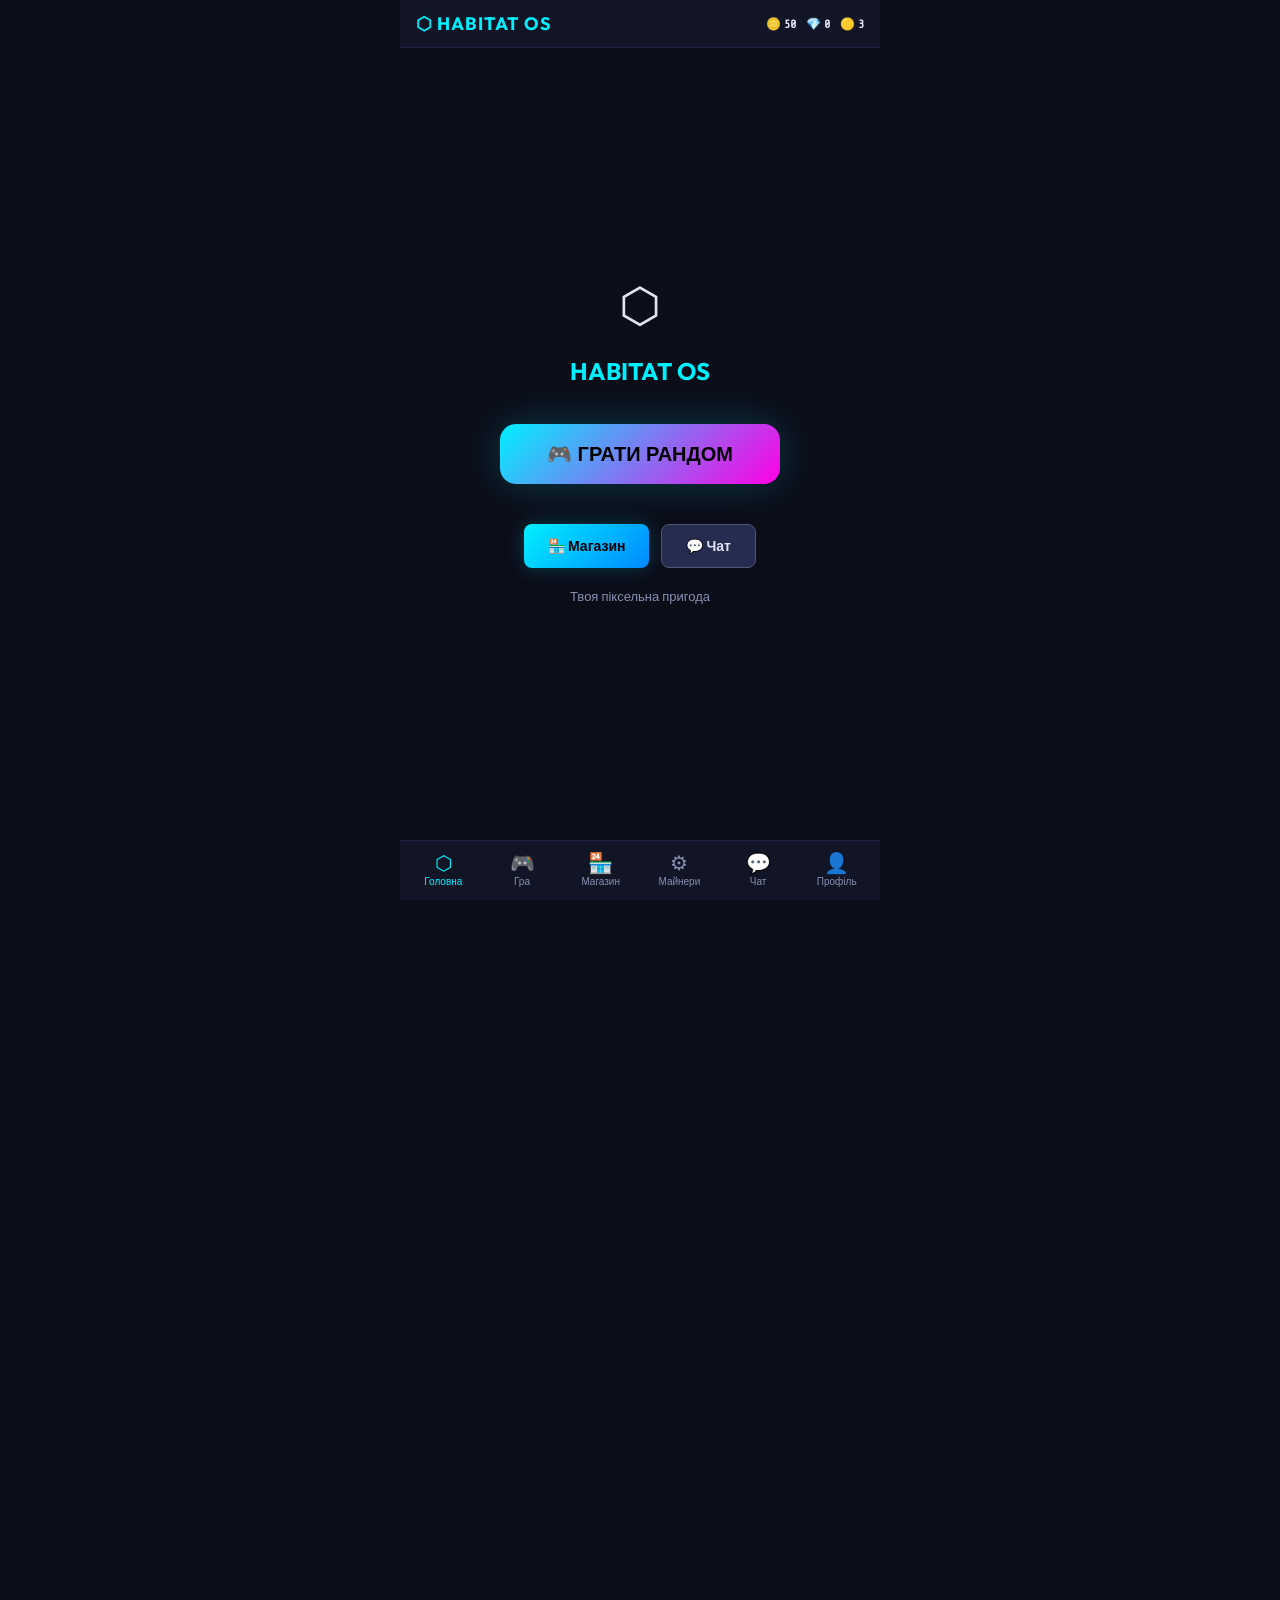
<file: index.html>
<!DOCTYPE html>
<html lang="uk">

<head>
  <meta charset="UTF-8">
  <meta name="viewport" content="width=device-width,initial-scale=1.0,maximum-scale=1.0,user-scalable=no">
  <meta name="build" content="2026-05-24-v2">
  <title>Habitat OS</title>
  <link rel="preconnect" href="https://fonts.googleapis.com">
  <link rel="icon"
    href="data:image/svg+xml,<svg xmlns='http://www.w3.org/2000/svg' viewBox='0 0 100 100'><text y='.9em' font-size='90'>⬡</text></svg>">
  <link href="https://fonts.googleapis.com/css2?family=Outfit:wght@300;400;600;700&family=Share+Tech+Mono&display=swap"
    rel="stylesheet">
  <style>
    *,
    *::before,
    *::after {
      box-sizing: border-box;
      margin: 0;
      padding: 0
    }

    :root {
      --bg: #0b0d19;
      --bg2: #121526;
      --bg3: #1a1d33;
      --surface: #1e2240;
      --surface2: #262b50;
      --neon: #00f0ff;
      --neon2: #ff00e5;
      --neon3: #ffcc00;
      --gold: #ffd700;
      --green: #00ff88;
      --text: #e0e4f0;
      --text2: #8890b0;
      --text3: #505570;
      --red: #ff3355;
      --blue: #3388ff;
      --ruby: #ff4466;
      --sapphire: #4488ff;
      --emerald: #44dd88;
      --font: 'Outfit', sans-serif;
      --mono: 'Share Tech Mono', monospace;
      --radius: 12px;
      --radius-sm: 8px;
      --shadow: 0 4px 24px rgba(0, 0, 0, 0.4);
    }

    html,
    body {
      height: 100%;
      overflow: hidden;
      background: var(--bg);
      color: var(--text);
      font-family: var(--font);
      font-size: 16px;
      -webkit-tap-highlight-color: transparent;
      touch-action: manipulation
    }

    #app {
      height: 100%;
      display: flex;
      flex-direction: column;
      max-width: 480px;
      margin: 0 auto;
      position: relative;
      overflow: hidden
    }

    /* Screens */
    .screen {
      display: none;
      flex-direction: column;
      height: 100%;
      overflow-y: auto;
      overflow-x: hidden;
      padding-bottom: 68px;
      scroll-behavior: smooth
    }

    .screen.active {
      display: flex
    }

    .screen::-webkit-scrollbar {
      width: 4px
    }

    .screen::-webkit-scrollbar-track {
      background: transparent
    }

    .screen::-webkit-scrollbar-thumb {
      background: var(--surface2);
      border-radius: 4px
    }

    /* Bottom Nav */
    .nav {
      position: fixed;
      bottom: 0;
      left: 50%;
      transform: translateX(-50%);
      width: 100%;
      max-width: 480px;
      height: 60px;
      display: flex;
      background: var(--bg2);
      border-top: 1px solid var(--surface);
      z-index: 100;
      padding: 0 4px
    }

    .nav-btn {
      flex: 1;
      display: flex;
      flex-direction: column;
      align-items: center;
      justify-content: center;
      gap: 2px;
      background: none;
      border: none;
      color: var(--text2);
      font-size: 10px;
      font-family: var(--font);
      cursor: pointer;
      transition: all .2s;
      padding: 4px 2px;
      border-radius: var(--radius-sm)
    }

    .nav-btn .icon {
      font-size: 20px;
      line-height: 1
    }

    .nav-btn.active {
      color: var(--neon)
    }

    .nav-btn:active {
      transform: scale(0.92)
    }

    /* Header */
    .header {
      display: flex;
      align-items: center;
      justify-content: space-between;
      padding: 12px 16px;
      background: var(--bg2);
      border-bottom: 1px solid var(--surface);
      flex-shrink: 0
    }

    .header h1 {
      font-size: 18px;
      font-weight: 700;
      color: var(--neon);
      letter-spacing: 1px
    }

    .resources {
      display: flex;
      gap: 10px;
      font-size: 12px;
      font-family: var(--mono)
    }

    .resource {
      display: flex;
      align-items: center;
      gap: 3px;
      color: var(--text2)
    }

    .resource .val {
      color: var(--text);
      font-weight: 600
    }

    /* Cards */
    .card {
      background: var(--surface);
      border-radius: var(--radius);
      padding: 16px;
      margin: 8px 16px;
      border: 1px solid var(--surface2)
    }

    .card-title {
      font-size: 14px;
      font-weight: 600;
      color: var(--text2);
      margin-bottom: 8px;
      text-transform: uppercase;
      letter-spacing: 0.5px
    }

    /* Buttons */
    .btn {
      display: inline-flex;
      align-items: center;
      justify-content: center;
      gap: 8px;
      padding: 10px 20px;
      border-radius: var(--radius-sm);
      border: none;
      font-family: var(--font);
      font-size: 14px;
      font-weight: 600;
      cursor: pointer;
      transition: all .2s;
      text-decoration: none
    }

    .btn:active {
      transform: scale(0.95)
    }

    .btn-primary {
      background: linear-gradient(135deg, var(--neon), #0088ff);
      color: #000;
      box-shadow: 0 0 20px rgba(0, 240, 255, 0.2)
    }

    .btn-primary:hover {
      box-shadow: 0 0 30px rgba(0, 240, 255, 0.4)
    }

    .btn-secondary {
      background: var(--surface2);
      color: var(--text);
      border: 1px solid var(--text3)
    }

    .btn-secondary:hover {
      border-color: var(--neon);
      color: var(--neon)
    }

    .btn-danger {
      background: var(--red);
      color: #fff
    }

    .btn-success {
      background: var(--green);
      color: #000
    }

    .btn-gold {
      background: linear-gradient(135deg, var(--gold), #ff9900);
      color: #000
    }

    .btn-small {
      padding: 6px 12px;
      font-size: 12px
    }

    .btn-block {
      width: 100%;
      justify-content: center
    }

    .btn:disabled {
      opacity: 0.4;
      pointer-events: none
    }

    /* Dashboard */
    .hero-section {
      padding: 24px 16px 12px;
      text-align: center
    }

    .hero-section h2 {
      font-size: 28px;
      font-weight: 700;
      color: #fff;
      margin-bottom: 4px
    }

    .hero-section p {
      color: var(--text2);
      font-size: 14px
    }

    .big-play {
      width: 100%;
      max-width: 280px;
      margin: 16px auto;
      padding: 18px 32px;
      font-size: 20px;
      border-radius: 16px;
      background: linear-gradient(135deg, var(--neon), var(--neon2));
      color: #000;
      border: none;
      cursor: pointer;
      font-weight: 700;
      box-shadow: 0 0 40px rgba(0, 240, 255, 0.2);
      transition: all .3s;
      display: block;
      text-align: center
    }

    .big-play:active {
      transform: scale(0.95)
    }

    .resource-grid {
      display: grid;
      grid-template-columns: 1fr 1fr;
      gap: 8px;
      margin: 8px 16px
    }

    .resource-card {
      background: var(--surface);
      border-radius: var(--radius);
      padding: 12px;
      text-align: center;
      border: 1px solid var(--surface2)
    }

    .resource-card .icon {
      font-size: 28px;
      margin-bottom: 4px
    }

    .resource-card .label {
      font-size: 11px;
      color: var(--text2);
      text-transform: uppercase;
      letter-spacing: 0.5px
    }

    .resource-card .value {
      font-size: 22px;
      font-weight: 700;
      font-family: var(--mono);
      margin-top: 2px
    }

    .dash-buttons {
      display: grid;
      grid-template-columns: 1fr 1fr;
      gap: 8px;
      margin: 8px 16px
    }

    .dash-btn {
      background: var(--surface);
      border: 1px solid var(--surface2);
      border-radius: var(--radius);
      padding: 16px;
      text-align: center;
      cursor: pointer;
      transition: all .2s;
      color: var(--text)
    }

    .dash-btn .icon {
      font-size: 32px;
      margin-bottom: 6px;
      display: block
    }

    .dash-btn .label {
      font-size: 13px;
      font-weight: 600
    }

    .dash-btn:active {
      transform: scale(0.95);
      border-color: var(--neon)
    }

    .dash-btn.shop:active {
      border-color: var(--gold)
    }

    .dash-btn.skin:active {
      border-color: var(--neon2)
    }

    .dash-btn.chat:active {
      border-color: var(--green)
    }

    /* Match-3 */
    .m3-header {
      display: flex;
      justify-content: space-between;
      padding: 10px 16px;
      background: var(--bg2);
      align-items: center;
      font-family: var(--mono);
      font-size: 13px;
      flex-shrink: 0
    }

    .m3-header .m3-stat {
      display: flex;
      align-items: center;
      gap: 6px
    }

    .m3-header .m3-stat .num {
      color: var(--neon);
      font-weight: 700
    }

    .m3-board-wrap {
      display: flex;
      justify-content: center;
      align-items: center;
      flex: 1;
      padding: 12px;
      min-height: 0;
      aspect-ratio: 1/1;
      width: 100%;
      max-width: 400px;
      margin: 0 auto
    }

    .m3-board {
      display: grid;
      gap: 4px;
      background: var(--bg2);
      padding: 10px;
      border-radius: var(--radius);
      border: 2px solid var(--surface);
      touch-action: manipulation
    }

    .m3-cell {
      width: 100%;
      height: 100%;
      border-radius: 4px;
      cursor: pointer;
      transition: all .15s;
      position: relative;
      display: flex;
      align-items: center;
      justify-content: center
    }

    .m3-cell.bw {
      opacity: 0.85
    }

    .m3-cell.selected {
      box-shadow: 0 0 16px var(--neon);
      transform: scale(1.05);
      z-index: 2
    }

    .m3-cell.selected .gem {
      box-shadow: 0 0 12px var(--neon)
    }

    .m3-cell.lucky {
      box-shadow: 0 0 20px var(--gold);
      transform: scale(1.08);
      z-index: 3;
      animation: pulse-gold .8s infinite alternate
    }

    @keyframes pulse-gold {
      from {
        box-shadow: 0 0 10px var(--gold)
      }

      to {
        box-shadow: 0 0 25px var(--gold)
      }
    }

    /* MATCH-3 GEMS — distinct shapes + high contrast */
    .m3-cell .gem {
      width: 70%;
      height: 70%;
      border-radius: 4px;
      position: absolute;
      top: 50%;
      left: 50%;
      transform: translate(-50%, -50%);
      transition: all 0.15s;
      box-shadow: 0 2px 6px rgba(0, 0, 0, 0.3);
    }

    /* Ruby — 🔴 RED CIRCLE */
    .m3-cell .gem.g0 {
      background: radial-gradient(circle at 35% 35%, #ff4444, #cc0000);
      border-radius: 50%;
      border: 2px solid #ff6666;
    }

    /* Sapphire — 🔵 BLUE SQUARE WITH CROSS */
    .m3-cell .gem.g1 {
      background:
        linear-gradient(to right, transparent calc(50% - 2px), #88bbff calc(50% - 2px), #88bbff calc(50% + 2px), transparent calc(50% + 2px)),
        linear-gradient(to bottom, transparent calc(50% - 2px), #88bbff calc(50% - 2px), #88bbff calc(50% + 2px), transparent calc(50% + 2px)),
        radial-gradient(circle at 35% 35%, #2266ff, #0033cc);
      border-radius: 2px;
      border: 2px solid #4488ff;
    }

    /* Gold — 🟡 YELLOW TRIANGLE */
    .m3-cell .gem.g2 {
      background: radial-gradient(circle at 50% 20%, #ffdd00, #cc9900);
      clip-path: polygon(50% 5%, 95% 95%, 5% 95%);
      border: none;
    }

    /* Emerald — 🟩 GREEN DIAMOND */
    .m3-cell .gem.g3 {
      background: radial-gradient(circle at 35% 35%, #00dd55, #008833);
      clip-path: polygon(50% 0%, 100% 50%, 50% 100%, 0% 50%);
      border: none;
    }

    /* B&W MODE — distinct patterns by shape only */
    .m3-cell.bw .gem.g0 {
      background: #666 !important;
      border-radius: 50% !important;
      border: 2px solid #888 !important;
      clip-path: none !important;
    }

    .m3-cell.bw .gem.g1 {
      background:
        linear-gradient(to right, transparent calc(50% - 2px), #666 calc(50% - 2px), #666 calc(50% + 2px), transparent calc(50% + 2px)),
        linear-gradient(to bottom, transparent calc(50% - 2px), #666 calc(50% - 2px), #666 calc(50% + 2px), transparent calc(50% + 2px)) !important;
      background-color: transparent !important;
      border: 3px solid #666 !important;
      border-radius: 2px !important;
      clip-path: none !important;
    }

    .m3-cell.bw .gem.g2 {
      background: repeating-linear-gradient(0deg, #666, #666 2px, transparent 2px, transparent 8px) !important;
      clip-path: polygon(50% 5%, 95% 95%, 5% 95%) !important;
      border: none !important;
    }

    .m3-cell.bw .gem.g3 {
      background:
        repeating-linear-gradient(45deg, #666, #666 1px, transparent 1px, transparent 6px),
        repeating-linear-gradient(-45deg, #666, #666 1px, transparent 1px, transparent 6px) !important;
      clip-path: polygon(50% 0%, 100% 50%, 50% 100%, 0% 50%) !important;
      border: none !important;
    }

    /* No shared ::after — patterns handled per-gem */

    /* Match-3 results */
    .m3-result {
      position: absolute;
      top: 0;
      left: 0;
      right: 0;
      bottom: 0;
      display: flex;
      flex-direction: column;
      align-items: center;
      justify-content: center;
      background: rgba(11, 13, 25, 0.92);
      z-index: 50;
      padding: 24px;
      text-align: center
    }

    .m3-result.hidden {
      display: none
    }

    .m3-result h2 {
      font-size: 28px;
      margin-bottom: 8px
    }

    .m3-result .m3-score {
      font-size: 48px;
      font-weight: 700;
      color: var(--gold);
      font-family: var(--mono);
      margin: 8px 0
    }

    .m3-result .m3-rewards {
      margin: 8px 0;
      font-size: 14px;
      color: var(--text2)
    }

    .m3-result .btn {
      margin-top: 12px
    }

    /* Shop */
    .shop-item {
      display: flex;
      align-items: center;
      gap: 12px;
      padding: 12px;
      background: var(--surface2);
      border-radius: var(--radius-sm);
      margin-bottom: 8px;
      cursor: pointer;
      transition: all .2s
    }

    .shop-item:active {
      transform: scale(0.98)
    }

    .shop-item .shop-icon {
      font-size: 32px;
      flex-shrink: 0;
      width: 48px;
      text-align: center
    }

    .shop-item .shop-info {
      flex: 1;
      min-width: 0
    }

    .shop-item .shop-name {
      font-weight: 600;
      font-size: 14px
    }

    .shop-item .shop-desc {
      font-size: 12px;
      color: var(--text2);
      margin-top: 2px
    }

    .shop-item .shop-price {
      font-weight: 700;
      color: var(--gold);
      font-family: var(--mono);
      font-size: 14px;
      white-space: nowrap
    }

    .shop-category {
      font-size: 13px;
      font-weight: 700;
      color: var(--text2);
      text-transform: uppercase;
      letter-spacing: 1px;
      margin: 12px 0 8px 16px;
      display: flex;
      align-items: center;
      gap: 8px
    }

    .shop-category::after {
      content: '';
      flex: 1;
      height: 1px;
      background: var(--surface2)
    }

    /* Skin Editor */
    .editor-wrap {
      display: flex;
      flex-direction: column;
      align-items: center;
      padding: 12px 16px;
      gap: 12px
    }

    .editor-canvas-wrap {
      background: var(--bg3);
      padding: 8px;
      border-radius: var(--radius);
      border: 2px solid var(--surface2);
      touch-action: manipulation
    }

    .editor-canvas-wrap canvas {
      display: block;
      width: 320px;
      height: 320px;
      image-rendering: pixelated;
      image-rendering: crisp-edges;
      cursor: crosshair
    }

    .editor-palette {
      display: grid;
      grid-template-columns: repeat(6, 1fr);
      gap: 4px;
      max-width: 320px;
      width: 100%
    }

    .editor-palette .p-color {
      width: 100%;
      aspect-ratio: 1;
      border-radius: 6px;
      border: 2px solid transparent;
      cursor: pointer;
      transition: all .15s
    }

    .editor-palette .p-color.active {
      border-color: var(--neon);
      transform: scale(1.1);
      box-shadow: 0 0 12px rgba(0, 240, 255, 0.4)
    }

    .editor-tools {
      display: flex;
      gap: 8px;
      flex-wrap: wrap;
      justify-content: center
    }

    .editor-stats {
      font-family: var(--mono);
      font-size: 13px;
      color: var(--text2);
      text-align: center
    }

    .editor-cost-stats {
      font-family: var(--mono);
      font-size: 12px;
      color: var(--text3);
      text-align: center;
      margin: 4px 16px
    }

    .lt-options {
      display: flex;
      gap: 4px;
      flex-wrap: wrap;
      justify-content: center;
      margin-top: 4px
    }

    .lt-btn {
      padding: 4px 8px;
      border-radius: var(--radius-sm);
      border: 1px solid var(--text3);
      background: var(--surface);
      color: var(--text2);
      font-size: 11px;
      cursor: pointer;
      transition: all .15s;
      font-family: var(--font)
    }

    .lt-btn.active {
      border-color: var(--gold);
      background: var(--surface2);
      color: var(--gold);
      box-shadow: 0 0 8px rgba(255, 204, 0, 0.3)
    }

    .lt-btn .lt-cost {
      font-size: 9px;
      color: var(--text3);
      display: block
    }

    /* Chat */
    .chat-messages {
      flex: 1;
      overflow-y: auto;
      padding: 8px 16px;
      display: flex;
      flex-direction: column;
      gap: 6px;
      min-height: 0
    }

    .chat-messages::-webkit-scrollbar {
      width: 4px
    }

    .chat-messages::-webkit-scrollbar-thumb {
      background: var(--surface2);
      border-radius: 4px
    }

    .chat-msg {
      background: var(--surface);
      border-radius: var(--radius-sm);
      padding: 10px 12px;
      border: 1px solid var(--surface2);
      font-size: 13px;
      font-family: var(--mono)
    }

    .chat-msg .chat-hash {
      color: var(--text3);
      font-size: 11px
    }

    .chat-msg .chat-author {
      color: var(--neon);
      font-weight: 600
    }

    .chat-msg .chat-text {
      color: var(--text);
      margin-top: 2px;
      word-break: break-word
    }

    .chat-input-wrap {
      display: flex;
      gap: 8px;
      padding: 8px 16px 12px;
      background: var(--bg2);
      border-top: 1px solid var(--surface);
      flex-shrink: 0
    }

    .chat-input-wrap input {
      flex: 1;
      padding: 10px 12px;
      border-radius: var(--radius-sm);
      border: 1px solid var(--surface2);
      background: var(--surface);
      color: var(--text);
      font-family: var(--mono);
      font-size: 13px;
      outline: none;
      transition: border .2s
    }

    .chat-input-wrap input:focus {
      border-color: var(--neon);
      box-shadow: 0 0 12px rgba(0, 240, 255, 0.15)
    }

    .chat-input-wrap input::placeholder {
      color: var(--text3)
    }

    .chat-input-wrap .btn {
      padding: 10px 16px;
      flex-shrink: 0
    }

    .chat-trade {
      background: var(--surface);
      border: 1px solid var(--gold);
      border-radius: var(--radius-sm);
      padding: 10px 12px;
      margin-top: 4px;
      font-size: 12px;
      font-family: var(--mono)
    }

    .chat-trade .trade-action {
      color: var(--gold);
      font-weight: 700;
      cursor: pointer
    }

    .chat-trade .trade-action:hover {
      text-decoration: underline
    }

    /* Achievements */
    .ach-list {
      display: flex;
      flex-direction: column;
      gap: 6px
    }

    .ach-item {
      display: flex;
      align-items: center;
      gap: 10px;
      padding: 10px 12px;
      background: var(--surface2);
      border-radius: var(--radius-sm);
      font-size: 13px
    }

    .ach-item.owned {
      border-left: 3px solid var(--gold)
    }

    .ach-item .ach-icon {
      font-size: 20px
    }

    .ach-item .ach-info {
      flex: 1
    }

    .ach-item .ach-name {
      font-weight: 600
    }

    .ach-item .ach-desc {
      font-size: 11px;
      color: var(--text2)
    }

    .ach-item .ach-buy {
      font-size: 12px;
      color: var(--gold);
      font-weight: 700;
      cursor: pointer;
      white-space: nowrap;
      padding: 4px 8px;
      border-radius: 4px;
      background: var(--surface);
      transition: all .2s
    }

    .duel-player {
      display: flex;
      align-items: center;
      justify-content: space-between;
      padding: 8px 10px;
      background: var(--surface2);
      border-radius: var(--radius-sm);
      margin-bottom: 4px;
      cursor: pointer
    }

    .duel-player:hover {
      background: var(--surface)
    }

    .ach-item .ach-buy:active {
      background: var(--surface2);
      transform: scale(0.95)
    }

    /* Empty state */
    .empty-state {
      text-align: center;
      padding: 32px 16px;
      color: var(--text2);
      font-size: 14px
    }

    .empty-state .icon {
      font-size: 48px;
      margin-bottom: 8px;
      display: block;
      opacity: 0.5
    }

    /* Responsive */
    @media(min-width:480px) {
      .editor-canvas-wrap canvas {
        width: 384px;
        height: 384px
      }
    }

    @media(max-width:374px) {
      .editor-canvas-wrap canvas {
        width: 256px;
        height: 256px
      }

      .resource-grid {
        grid-template-columns: 1fr
      }
    }

    /* Match-3 effects */
    .m3-cell .gem.glow {
      animation: gemGlow 0.6s ease-in-out infinite alternate;
    }

    @keyframes gemGlow {
      from {
        filter: brightness(1) drop-shadow(0 0 2px rgba(255, 255, 255, 0.3))
      }

      to {
        filter: brightness(1.4) drop-shadow(0 0 10px rgba(255, 255, 255, 0.8))
      }
    }

    .m3-cell .gem.particle-burst {
      animation: particleBurst 0.4s ease-out;
    }

    @keyframes particleBurst {
      0% {
        transform: translate(-50%, -50%) scale(1);
        opacity: 1
      }

      100% {
        transform: translate(-50%, -50%) scale(2);
        opacity: 0
      }
    }

    .m3-board.gravity-flip .m3-cell .gem {
      animation: floatUp 0.3s ease-out;
    }

    @keyframes floatUp {
      from {
        transform: translate(-50%, 10px);
        opacity: 0.5
      }

      to {
        transform: translate(-50%, -50%);
        opacity: 1
      }
    }

    .screen-pulse {
      animation: screenPulse 0.3s ease-out;
    }

    @keyframes screenPulse {
      0% {
        box-shadow: inset 0 0 0 rgba(255, 255, 255, 0)
      }

      50% {
        box-shadow: inset 0 0 60px rgba(0, 240, 255, 0.15)
      }

      100% {
        box-shadow: inset 0 0 0 rgba(255, 255, 255, 0)
      }
    }

    /* Effects Shop */
    .effect-timer {
      font-size: 11px;
      color: var(--text2);
      font-family: var(--mono);
      margin-top: 2px;
    }

    .effect-timer.active {
      color: var(--green)
    }

    .effect-buy-input {
      width: 60px;
      padding: 4px 6px;
      border-radius: 4px;
      border: 1px solid var(--surface2);
      background: var(--bg3);
      color: var(--text);
      font-family: var(--mono);
      font-size: 12px;
      text-align: center;
    }

    .toast {
      position: fixed;
      top: 16px;
      left: 50%;
      transform: translateX(-50%);
      max-width: 360px;
      width: 90%;
      background: var(--surface);
      border: 1px solid var(--neon);
      border-radius: var(--radius);
      padding: 12px 16px;
      font-size: 13px;
      text-align: center;
      z-index: 999;
      box-shadow: var(--shadow);
      animation: toastIn 0.3s ease;
      pointer-events: none
    }

    .toast.hidden {
      display: none
    }

    @keyframes toastIn {
      from {
        opacity: 0;
        transform: translateX(-50%) translateY(-20px)
      }

      to {
        opacity: 1;
        transform: translateX(-50%) translateY(0)
      }
    }

    /* Profile */
    .profile-header {
      display: flex;
      align-items: center;
      gap: 12px;
      padding: 16px;
      margin: 8px 16px;
      background: var(--surface);
      border-radius: var(--radius);
      border: 1px solid var(--surface2)
    }

    .profile-avatar {
      font-size: 48px;
      width: 64px;
      height: 64px;
      display: flex;
      align-items: center;
      justify-content: center;
      background: var(--bg3);
      border-radius: 50%;
      border: 2px solid var(--neon)
    }

    .profile-info {
      flex: 1;
      min-width: 0
    }

    .profile-info .profile-name {
      font-size: 18px;
      font-weight: 700;
      color: #fff
    }

    .profile-info .profile-id {
      font-size: 11px;
      color: var(--text3);
      font-family: var(--mono);
      margin-top: 2px
    }

    .profile-info .profile-email {
      font-size: 12px;
      color: var(--text2);
      margin-top: 2px
    }

    .profile-info .profile-date {
      font-size: 11px;
      color: var(--text3);
      margin-top: 1px
    }

    .profile-stat-grid {
      display: grid;
      grid-template-columns: 1fr 1fr;
      gap: 8px;
      margin: 8px 16px
    }

    .profile-stat-card {
      background: var(--surface);
      border-radius: var(--radius-sm);
      padding: 12px;
      text-align: center;
      border: 1px solid var(--surface2)
    }

    .profile-stat-card .pstat-icon {
      font-size: 24px
    }

    .profile-stat-card .pstat-label {
      font-size: 11px;
      color: var(--text2);
      text-transform: uppercase;
      letter-spacing: 0.5px;
      margin-top: 2px
    }

    .profile-stat-card .pstat-value {
      font-size: 20px;
      font-weight: 700;
      font-family: var(--mono);
      color: var(--neon)
    }

    .profile-actions {
      display: grid;
      grid-template-columns: 1fr 1fr;
      gap: 8px;
      margin: 8px 16px
    }

    .github-section {
      margin: 8px 16px;
      padding: 16px;
      background: var(--surface);
      border-radius: var(--radius);
      border: 1px solid var(--surface2)
    }

    .github-section .github-title {
      font-size: 13px;
      font-weight: 600;
      color: var(--text2);
      text-transform: uppercase;
      letter-spacing: 0.5px;
      margin-bottom: 10px
    }

    .github-field {
      margin-bottom: 8px
    }

    .github-field label {
      display: block;
      font-size: 11px;
      color: var(--text3);
      margin-bottom: 2px
    }

    .github-field input {
      width: 100%;
      padding: 8px 10px;
      border-radius: var(--radius-sm);
      border: 1px solid var(--surface2);
      background: var(--bg3);
      color: var(--text);
      font-family: var(--mono);
      font-size: 13px;
      outline: none;
      transition: border .2s
    }

    .github-field input:focus {
      border-color: var(--neon)
    }
  </style>
</head>

<body>
  <div id="app">
    <!-- Toast -->
    <div id="toast" class="toast hidden"></div>

    <!-- Dashboard Screen -->
    <div id="screen-dashboard" class="screen active">
      <div class="header">
        <h1>⬡ HABITAT OS</h1>
        <div class="resources">
          <span class="resource">🪙<span class="val" id="hdr-gold">0</span></span>
          <span class="resource">💎<span class="val" id="hdr-ruby">0</span></span>
          <span class="resource">🟡<span class="val" id="hdr-sapphire">0</span></span>
        </div>
      </div>
      <div
        style="flex:1;display:flex;flex-direction:column;align-items:center;justify-content:center;gap:16px;padding:24px">
        <div style="font-size:48px;text-align:center;line-height:1.2">
          ⬡<br>
          <span style="font-size:24px;font-weight:700;color:var(--neon)">HABITAT OS</span>
        </div>
        <button class="big-play" onclick="startRandomGame()">🎮 ГРАТИ РАНДОМ</button>
        <div style="display:flex;gap:12px;margin-top:8px">
          <button class="btn btn-primary" onclick="showScreen('shop')" style="padding:12px 24px">🏪 Магазин</button>
          <button class="btn btn-secondary" onclick="showScreen('chat')" style="padding:12px 24px">💬 Чат</button>
        </div>
        <div style="font-size:13px;color:var(--text2);margin-top:4px">Твоя піксельна пригода</div>
      </div>
    </div>

    <!-- Match-3 Screen -->
    <div id="screen-match3" class="screen">
      <div class="header">
        <button class="btn btn-secondary btn-small" onclick="endMatch3(); showScreen('dashboard')">← Назад</button>
        <h1 style="font-size:15px">☰ MATCH-3</h1>
        <div class="resources">
          <span class="resource">🪙<span class="val" id="game-gold">0</span></span>
          <span class="resource">💎<span class="val" id="game-ruby">0</span></span>
          <span class="resource">🟡<span class="val" id="game-sapphire">0</span></span>
        </div>
      </div>
      <div class="m3-header">
        <span class="m3-stat">🎯 <span class="num" id="m3-score">0</span></span>
        <span class="m3-stat" id="m3-speed-timer" style="display:none;color:var(--gold)">⏱ 2:00</span>
        <span class="m3-stat">🏆 <span class="num" id="m3-highscore">0</span></span>
      </div>
      <div id="duel-bar"
        style="display:none;padding:6px 16px;background:var(--gold);color:#000;font-size:12px;font-weight:700;text-align:center">
        🎯 ДУЕЛЬ: <span id="duel-bar-text">—</span>
      </div>
      <div class="m3-board-wrap" id="m3-board-wrap">
        <div class="m3-board" id="m3-board" style="grid-template-columns:repeat(8,40px)"></div>
      </div>
      <div class="m3-result hidden" id="m3-result">
        <h2>⏱ Час вийшов!</h2>
        <div class="m3-score" id="m3-final-score">0</div>
        <div class="m3-rewards" id="m3-rewards">🪙 +0 Gold &nbsp; 💎 +0 Ruby</div>
        <button class="btn btn-primary" onclick="startMatch3()">🔄 Ще раз</button>
        <button class="btn btn-secondary" onclick="showScreen('dashboard')" style="margin-top:8px">← На головну</button>
      </div>
    </div>

    <!-- Shop Screen -->
    <div id="screen-shop" class="screen">
      <div class="header">
        <button class="btn btn-secondary btn-small" onclick="showScreen('dashboard')">← Назад</button>
        <h1 style="font-size:15px">🏪 МАГАЗИН</h1>
        <div class="resources">
          <span class="resource">🪙<span class="val" id="shop-gold">0</span></span>
          <span class="resource">💎<span class="val" id="shop-ruby">0</span></span>
          <span class="resource">🟡<span class="val" id="shop-sapphire">0</span></span>
        </div>
      </div>
      <div class="shop-category" style="display:flex;align-items:center;gap:8px">
        <span>🎮 Гра:</span>
        <select id="shop-game-filter" onchange="applyShopFilter()"
          style="background:var(--surface);color:var(--text);border:1px solid var(--surface2);border-radius:var(--radius-sm);padding:6px 10px;font-family:var(--font);font-size:13px">
          <option value="match3">Match-3</option>
          <option value="all">Всі ігри</option>
        </select>
      </div>
      <div style="margin:0 16px">
      </div>
      <div class="shop-category" data-game="match3">🎨 Холсти для скінів</div>
      <div style="margin:0 16px">
        <div class="shop-item" data-game="match3">
          <div class="shop-icon">🟣</div>
          <div class="shop-info">
            <div class="shop-name">Ruby Canvas — 16×16</div>
            <div class="shop-desc">Холст для малювання скіна Ruby</div>
          </div>
          <button class="btn btn-small btn-primary" onclick="buyCanvas('ruby')">🎨 20🪙</button>
        </div>
        <div class="shop-item" data-game="match3">
          <div class="shop-icon">🔵</div>
          <div class="shop-info">
            <div class="shop-name">Sapphire Canvas — 16×16</div>
            <div class="shop-desc">Холст для малювання скіна Sapphire</div>
          </div>
          <button class="btn btn-small btn-primary" onclick="buyCanvas('sapphire')">🎨 20🪙</button>
        </div>
        <div class="shop-item" data-game="match3">
          <div class="shop-icon">🟡</div>
          <div class="shop-info">
            <div class="shop-name">Gold Canvas — 16×16</div>
            <div class="shop-desc">Холст для малювання скіна Gold</div>
          </div>
          <button class="btn btn-small btn-primary" onclick="buyCanvas('gold')">🎨 20🪙</button>
        </div>
        <div class="shop-item" data-game="match3">
          <div class="shop-icon">🟢</div>
          <div class="shop-info">
            <div class="shop-name">Emerald Canvas — 16×16</div>
            <div class="shop-desc">Холст для малювання скіна Emerald</div>
          </div>
          <button class="btn btn-small btn-primary" onclick="buyCanvas('emerald')">🎨 20🪙</button>
        </div>
      </div>
      <div class="shop-category" data-game="match3">🖼 Скін столу</div>
      <div style="margin:0 16px">
        <div class="shop-item" data-game="match3">
          <div class="shop-icon">🖼</div>
          <div class="shop-info">
            <div class="shop-name">Board Canvas — 32×32</div>
            <div class="shop-desc">Фон для всієї дошки Match-3</div>
          </div>
          <button class="btn btn-small btn-primary" onclick="buyBoardCanvas('board')">🖼 25🪙</button>
        </div>
      </div>
      <div class="shop-category" data-game="match3">⚡ Покращення Match-3</div>
      <div style="margin:0 16px">
        <div class="shop-item" onclick="buyAchievement('combo')">
          <div class="shop-icon">💥</div>
          <div class="shop-info">
            <div class="shop-name">Комбо-множник ×2</div>
            <div class="shop-desc">Подвоює очки за комбо-збіги</div>
          </div>
          <div class="shop-price" id="ach-price-combo">30 🪙</div>
        </div>
        <div class="shop-item" onclick="buyAchievement('duel')">
          <div class="shop-icon">🎯</div>
          <div class="shop-info">
            <div class="shop-name">Дуель</div>
            <div class="shop-desc">10-ходова битва з іншим гравцем через GitHub</div>
          </div>
          <div class="shop-price" id="ach-price-duel">50 🪙</div>
        </div>
      </div>
      <div class="shop-category" data-game="all">🏪 Торгівля гравців</div>
      <div style="margin:0 16px" id="market-listings">
        <div class="empty-state"><span class="icon">🏪</span>Немає активних пропозицій</div>
      </div>
      <div class="shop-category" data-game="match3">📦 Паки налаштувань</div>
      <div style="margin:0 16px" id="shop-pack-list">
        <div class="empty-state"><span class="icon">📦</span>Завантаження...</div>
      </div>
      <div class="shop-category" data-game="match3">⚡ Ефекти та Правила</div>
      <div style="margin:0 16px">
        <!-- Visual Effects -->
        <div style="font-size:12px;font-weight:600;color:var(--neon2);margin:8px 0 4px">✨ Візуальні ефекти</div>
        <div class="shop-item" id="eff-gem_glow">
          <div class="shop-icon">✨</div>
          <div class="shop-info">
            <div class="shop-name">Gem Glow</div>
            <div class="shop-desc">Камінці світяться при збігу</div>
            <div class="effect-timer" id="eff-timer-gem_glow">5 🪙/хв · Неактивно</div>
          </div>
          <div style="display:flex;gap:4px;align-items:center;flex-shrink:0">
            <input class="effect-buy-input" id="eff-minutes-gem_glow" type="number" min="1" max="120" value="5">
            <button class="btn btn-small btn-primary" onclick="buyEffect('gem_glow',5)">Купити</button>
          </div>
        </div>
        <!-- Rules -->
        <div style="font-size:12px;font-weight:600;color:var(--neon);margin:12px 0 4px">🎮 Правила гри</div>
        <div class="shop-item" id="eff-gravity_flip">
          <div class="shop-icon">🔄</div>
          <div class="shop-info">
            <div class="shop-name">Gravity Flip</div>
            <div class="shop-desc">Камінці падають ВГОРУ</div>
            <div class="effect-timer" id="eff-timer-gravity_flip">10 🪙/хв · Неактивно</div>
          </div>
          <div style="display:flex;gap:4px;align-items:center;flex-shrink:0">
            <input class="effect-buy-input" id="eff-minutes-gravity_flip" type="number" min="1" max="120" value="5">
            <button class="btn btn-small btn-primary" onclick="buyEffect('gravity_flip',10)">Купити</button>
          </div>
        </div>
        <div class="shop-item" id="eff-speed_mode">
          <div class="shop-icon">⚡</div>
          <div class="shop-info">
            <div class="shop-name">Speed Mode</div>
            <div class="shop-desc">Зворотній таймер</div>
            <div class="effect-timer" id="eff-timer-speed_mode">8 🪙/хв · Неактивно</div>
          </div>
          <div style="display:flex;gap:4px;align-items:center;flex-shrink:0">
            <input class="effect-buy-input" id="eff-minutes-speed_mode" type="number" min="1" max="120" value="5">
            <button class="btn btn-small btn-primary" onclick="buyEffect('speed_mode',8)">Купити</button>
          </div>
        </div>
        <div class="shop-item" id="eff-invisible_gems">
          <div class="shop-icon">👻</div>
          <div class="shop-info">
            <div class="shop-name">Invisible Gems</div>
            <div class="shop-desc">Камінці невидимі до наведення</div>
            <div class="effect-timer" id="eff-timer-invisible_gems">12 🪙/хв · Неактивно</div>
          </div>
          <div style="display:flex;gap:4px;align-items:center;flex-shrink:0">
            <input class="effect-buy-input" id="eff-minutes-invisible_gems" type="number" min="1" max="120" value="5">
            <button class="btn btn-small btn-primary" onclick="buyEffect('invisible_gems',12)">Купити</button>
          </div>
        </div>
        <div class="shop-item" id="eff-bomb_mode">
          <div class="shop-icon">💥</div>
          <div class="shop-info">
            <div class="shop-name">Bomb Mode</div>
            <div class="shop-desc">Збіг створює вибух навколо</div>
            <div class="effect-timer" id="eff-timer-bomb_mode">15 🪙/хв · Неактивно</div>
          </div>
          <div style="display:flex;gap:4px;align-items:center;flex-shrink:0">
            <input class="effect-buy-input" id="eff-minutes-bomb_mode" type="number" min="1" max="120" value="5">
            <button class="btn btn-small btn-primary" onclick="buyEffect('bomb_mode',15)">Купити</button>
          </div>
        </div>
        <div class="shop-item" id="eff-chain_reaction">
          <div class="shop-icon">🔥</div>
          <div class="shop-info">
            <div class="shop-name">Chain Reaction</div>
            <div class="shop-desc">Кожен збіг вибухає сусідні</div>
            <div class="effect-timer" id="eff-timer-chain_reaction">12 🪙/хв · Неактивно</div>
          </div>
          <div style="display:flex;gap:4px;align-items:center;flex-shrink:0">
            <input class="effect-buy-input" id="eff-minutes-chain_reaction" type="number" min="1" max="120" value="5">
            <button class="btn btn-small btn-primary" onclick="buyEffect('chain_reaction',12)">Купити</button>
          </div>
        </div>
        <div class="shop-item" id="eff-gold_rush">
          <div class="shop-icon">💰</div>
          <div class="shop-info">
            <div class="shop-name">Gold Rush</div>
            <div class="shop-desc">×2 золота за кожен збіг</div>
            <div class="effect-timer" id="eff-timer-gold_rush">10 🪙/хв · Неактивно</div>
          </div>
          <div style="display:flex;gap:4px;align-items:center;flex-shrink:0">
            <input class="effect-buy-input" id="eff-minutes-gold_rush" type="number" min="1" max="120" value="5">
            <button class="btn btn-small btn-primary" onclick="buyEffect('gold_rush',10)">Купити</button>
          </div>
        </div>
        <div class="shop-item" id="eff-wild_swap">
          <div class="shop-icon">🔄</div>
          <div class="shop-info">
            <div class="shop-name">Wild Swap</div>
            <div class="shop-desc">Можна міняти будь-які камінці</div>
            <div class="effect-timer" id="eff-timer-wild_swap">8 🪙/хв · Неактивно</div>
          </div>
          <div style="display:flex;gap:4px;align-items:center;flex-shrink:0">
            <input class="effect-buy-input" id="eff-minutes-wild_swap" type="number" min="1" max="120" value="5">
            <button class="btn btn-small btn-primary" onclick="buyEffect('wild_swap',8)">Купити</button>
          </div>
        </div>
        <div class="shop-item" id="eff-x_ray">
          <div class="shop-icon">👁</div>
          <div class="shop-info">
            <div class="shop-name">X-Ray</div>
            <div class="shop-desc">Показати наступні камінці</div>
            <div class="effect-timer" id="eff-timer-x_ray">6 🪙/хв · Неактивно</div>
          </div>
          <div style="display:flex;gap:4px;align-items:center;flex-shrink:0">
            <input class="effect-buy-input" id="eff-minutes-x_ray" type="number" min="1" max="120" value="5">
            <button class="btn btn-small btn-primary" onclick="buyEffect('x_ray',6)">Купити</button>
          </div>
        </div>
        <div class="shop-item" id="eff-lucky_match">
          <div class="shop-icon">🎯</div>
          <div class="shop-info">
            <div class="shop-name">Lucky Match</div>
            <div class="shop-desc">Підсвітити можливий збіг</div>
            <div class="effect-timer" id="eff-timer-lucky_match">7 🪙/хв · Неактивно</div>
          </div>
          <div style="display:flex;gap:4px;align-items:center;flex-shrink:0">
            <input class="effect-buy-input" id="eff-minutes-lucky_match" type="number" min="1" max="120" value="5">
            <button class="btn btn-small btn-primary" onclick="buyEffect('lucky_match',7)">Купити</button>
          </div>
        </div>
      </div>
      <div style="flex:1;min-height:20px"></div>
    </div>

    <!-- Achievements Screen (includes inventory, canvases, packs, stats, bonuses — all in one scroll) -->
    <div id="screen-achieve" class="screen">
      <div class="header">
        <button class="btn btn-secondary btn-small" onclick="showScreen('dashboard')">← Назад</button>
        <h1 style="font-size:15px">⚙ МАЙНЕРИ</h1>
        <button class="btn btn-small btn-gold" onclick="showScreen('shop')">🛒</button>
      </div>

      <!-- Miner Selector -->
      <div class="card" style="padding:10px 16px">
        <div style="display:flex;gap:8px;flex-wrap:wrap">
          <button class="btn btn-small btn-primary" onclick="selectMiner('match3')" id="miner-btn-match3"
            style="flex:1;min-width:100px">🎮 Match-3</button>
          <button class="btn btn-small btn-secondary" disabled style="flex:1;min-width:100px;opacity:0.5">🔜
            Незабаром</button>
        </div>
      </div>

      <!-- Section 1: Statistics -->
      <div class="card">
        <div class="card-title">📊 Статистика</div>
        <div style="font-family:var(--mono);font-size:14px;display:grid;gap:8px">
          <div>🎮 Зіграно матчів: <strong id="stat-matches">0</strong></div>
          <div>🪙 Всього зароблено: <strong id="stat-earned">0</strong></div>
          <div>🏆 Рекорд: <strong id="stat-record">0</strong></div>
        </div>
      </div>

      <!-- Section 2: Purchased Achievements (bonuses) -->
      <div class="card">
        <div class="card-title">🏅 Придбані ачівки</div>
        <div class="ach-list" id="ach-list">
          <div class="empty-state">
            <span class="icon">🏆</span>
            Покупки в магазині з'являться тут
          </div>
        </div>
        <div id="duel-list" style="margin-top:8px"></div>
        <div id="duel-status" style="margin-top:8px"></div>
      </div>

      <!-- Section 3: Inventory — My Skins -->
      <div class="card">
        <div class="card-title">🎨 Інвентар — Мої скіни</div>
        <div id="skin-list">
          <div class="empty-state"><span class="icon">🎨</span>Створіть скін у редакторі</div>
        </div>
      </div>

      <!-- Section 3b: Purchased Canvases -->
      <div class="card">
        <div class="card-title">🖼 Мої холсти</div>
        <div id="canvas-list">
          <div class="empty-state"><span class="icon">🎨</span>Купіть холст у магазині</div>
        </div>
      </div>

      <!-- Section 4: My Packs -->
      <div class="card">
        <div class="card-title">📦 Мої паки</div>
        <div id="packs-list">
          <div class="empty-state"><span class="icon">📦</span>Купіть пак у магазині</div>
        </div>
      </div>

      <!-- Bottom buttons -->
      <div style="margin:8px 16px;display:grid;grid-template-columns:1fr 1fr;gap:8px">
        <button class="btn btn-primary btn-block" onclick="showScreen('shop')">
          🎨 Холсти
        </button>
        <button class="btn btn-gold btn-block" onclick="showScreen('shop')">
          🛒 В магазин
        </button>
      </div>
      <div style="flex:1;min-height:20px"></div>
    </div>

    <!-- Skin Editor Screen (separate screen, opened from canvas click) -->
    <div id="screen-skineditor" class="screen">
      <div class="header">
        <button class="btn btn-secondary btn-small" id="editor-back-btn" onclick="closeEditorAndGoBack()">←
          Назад</button>
        <h1 style="font-size:15px">🎨 РЕДАКТОР</h1>
        <div class="resources">
          <span class="resource">🎨<span class="val" id="editor-pixels-left">0</span></span>
        </div>
      </div>
      <!-- Drawing view (always shown, no canvas selection — canvases are in achievements) -->
      <div id="editor-drawing-view">
        <div class="editor-stats" id="editor-stats">Пікселів використано: 0 / 256 · 🎨 500 px-год</div>
        <div class="editor-wrap">
          <div class="editor-canvas-wrap">
            <canvas id="skin-canvas" width="16" height="16"></canvas>
          </div>
          <div class="editor-palette" id="editor-palette"></div>
          <div class="lt-options" id="lt-options"></div>
          <div class="editor-cost-stats" id="editor-cost-stats">🆕 0 нових · 💰 0 px-год · ⌛ 24h</div>
          <div class="editor-tools">
            <div style="display:flex;gap:8px;padding:4px 0">
              <button class="btn btn-small btn-primary" id="tool-pen" onclick="setEditorTool('pen')">✏️</button>
              <button class="btn btn-small btn-secondary" id="tool-eraser" onclick="setEditorTool('eraser')">🧹</button>
            </div>
            <button class="btn btn-secondary btn-small" onclick="clearSkinCanvas()">🗑 Очистити</button>
          </div>
          <div class="editor-mode-info" id="editor-mode-info"
            style="font-size:12px;color:var(--text2);padding:4px 0;text-align:center">🎨 Режим: Скін камінця</div>
        </div>
      </div>
      <div style="margin:8px 16px">
        <button class="btn btn-primary btn-block" onclick="saveSkinFromEditor()">💾 Зберегти скін</button>
      </div>
      <div style="flex:1;min-height:20px"></div>
    </div>
    <div id="screen-chat" class="screen">
      <div class="header">
        <h1 style="font-size:15px">💬 ЧАТ</h1>
        <div style="display:flex;gap:6px">
          <button class="btn btn-small btn-gold" onclick="showTradePanel()" style="font-size:10px">🤝</button>
          <button class="btn btn-small btn-secondary" onclick="clearChat()" style="font-size:10px">🗑</button>
        </div>
      </div>
      <div class="chat-messages" id="chat-messages">
        <div class="empty-state">
          <span class="icon">💬</span>
          Ще немає повідомлень
        </div>
      </div>
      <div class="chat-input-wrap">
        <input type="text" id="chat-input" placeholder="Ваше повідомлення..." maxlength="200"
          onkeydown="if(event.key==='Enter')sendChat()">
        <button class="btn btn-primary btn-small" onclick="sendChat()">➤</button>
      </div>
    </div>

    <!-- Profile Screen -->
    <div id="screen-profile" class="screen">
      <div class="header">
        <button class="btn btn-secondary btn-small" onclick="showScreen('dashboard')">← Назад</button>
        <h1 style="font-size:15px">👤 ПРОФІЛЬ</h1>
        <div style="width:60px"></div>
      </div>
      <div class="profile-header">
        <div class="profile-avatar">👤</div>
        <div class="profile-info">
          <div class="profile-name" id="profile-name-display">Гравець</div>
          <div class="profile-id" id="profile-id-display">—</div>
          <div class="profile-email" id="profile-email-display"></div>
          <div class="profile-date" id="profile-date-display"></div>
        </div>
      </div>
      <div class="profile-stat-grid">
        <div class="profile-stat-card">
          <div class="pstat-icon">🎮</div>
          <div class="pstat-label">Матчів</div>
          <div class="pstat-value" id="prof-stat-matches">0</div>
        </div>
        <div class="profile-stat-card">
          <div class="pstat-icon">🪙</div>
          <div class="pstat-label">Зароблено</div>
          <div class="pstat-value" id="prof-stat-earned">0</div>
        </div>
        <div class="profile-stat-card">
          <div class="pstat-icon">🎨</div>
          <div class="pstat-label">Скінів створено</div>
          <div class="pstat-value" id="prof-stat-skins">0</div>
        </div>
        <div class="profile-stat-card">
          <div class="pstat-icon">💰</div>
          <div class="pstat-label">Продано</div>
          <div class="pstat-value" id="prof-stat-sold">0</div>
        </div>
      </div>
      <div class="card">
        <div class="card-title">✏️ Редагувати профіль</div>
        <div style="display:flex;flex-direction:column;gap:8px">
          <div class="github-field">
            <label>Ім'я гравця</label>
            <input type="text" id="profile-name-input" placeholder="Ваше ім'я" maxlength="30" value="Гравець">
          </div>
          <div class="github-field">
            <label>Email (опціонально)</label>
            <input type="email" id="profile-email-input" placeholder="email@example.com">
          </div>
          <button class="btn btn-primary btn-block btn-small" onclick="saveProfile()">💾 Зберегти профіль</button>
        </div>
      </div>
      <div class="profile-actions">
        <button class="btn btn-success btn-block btn-small" onclick="exportSave()">💾 Експорт прогресу</button>
        <button class="btn btn-secondary btn-block btn-small" onclick="importSave()">📂 Імпорт прогресу</button>
        <button class="btn btn-danger btn-block btn-small"
          onclick="if(confirm('Видалити ВЕСЬ прогрес безповоротно?')){localStorage.removeItem('habitat_os_save');location.reload();}"
          style="margin-top:8px">🗑 Скинути прогрес</button>
      </div>
      <div class="github-section">
        <div class="github-title">🐙 GitHub Sync <span id="github-status"
            style="font-size:11px;text-transform:none;color:var(--text3)">· Не налаштовано</span></div>
        <div class="github-field">
          <label>GitHub Token</label>
          <input type="password" id="github-token-input" placeholder="ghp_xxxxxxxxxxxx">
        </div>
        <div class="github-field">
          <label>Repository (owner/repo)</label>
          <input type="text" id="github-repo-input" placeholder="username/habitat-os-save">
        </div>
        <button class="btn btn-primary btn-block btn-small" onclick="saveGithubSettings()">💾 Зберегти
          налаштування</button>
      </div>
      <div style="flex:1;min-height:20px"></div>
    </div>

    <!-- Bottom Navigation -->
    <nav class="nav">
      <button class="nav-btn active" data-screen="dashboard" onclick="showScreen('dashboard')">
        <span class="icon">⬡</span> Головна
      </button>
      <button class="nav-btn" data-screen="match3" onclick="showScreen('match3')">
        <span class="icon">🎮</span> Гра
      </button>
      <button class="nav-btn" data-screen="shop" onclick="showScreen('shop')">
        <span class="icon">🏪</span> Магазин
      </button>
      <button class="nav-btn" data-screen="achieve" onclick="showScreen('achieve')">
        <span class="icon">⚙</span> Майнери
      </button>
      <button class="nav-btn" data-screen="chat" onclick="showScreen('chat')">
        <span class="icon">💬</span> Чат
      </button>
      <button class="nav-btn" data-screen="profile" onclick="showScreen('profile')">
        <span class="icon">👤</span> Профіль
      </button>
    </nav>
  </div>

  <script>
    // ===== SAVE SYSTEM =====
    const DEFAULT_SAVE = {
      resources: { gold: 50, ruby: 0, sapphire: 3, pixel_hours: 500 },
      inventory: { skins: [], canvases: [], owned_achievements: [] },
      equipped_skins: { ruby: null, sapphire: null, gold: null, emerald: null },
      achievements: { combo: false },
      market_listings: [],
      stats: { matches: 0, earned: 0, record: 0, skins_created: 0, skins_sold: 0 },
      chat: [],
      match3_state: { daily_matches: 0 },
      packs: [],
      active_effects: {},
      player: { id: null, name: 'Гравець', email: '', created: null },
      github: { token: '', repo: '', connected: false },
      board_skin: null,
      board_skin_equipped: false,
      sold_listings: []
    };

    function loadSave() {
      try {
        const raw = localStorage.getItem('habitat_os_save');
        if (raw) {
          const data = JSON.parse(raw);
          // Merge with defaults for any missing keys
          for (const k in DEFAULT_SAVE) {
            if (!(k in data)) data[k] = JSON.parse(JSON.stringify(DEFAULT_SAVE[k]));
          }
          if (typeof data.resources !== 'object') data.resources = { ...DEFAULT_SAVE.resources };
          for (const k in DEFAULT_SAVE.resources) {
            if (!(k in data.resources)) data.resources[k] = DEFAULT_SAVE.resources[k];
          }
          if (typeof data.inventory !== 'object') data.inventory = { ...DEFAULT_SAVE.inventory };
          // Clean up old pack skins (from_pack) — паки теперь активируют эффекты
          if (Array.isArray(data.inventory.skins)) {
            data.inventory.skins = data.inventory.skins.filter(s => !s.from_pack);
          }
          if (!Array.isArray(data.inventory.skins)) data.inventory.skins = [];
          if (!Array.isArray(data.inventory.owned_achievements)) data.inventory.owned_achievements = [];
          if (typeof data.stats !== 'object') data.stats = { ...DEFAULT_SAVE.stats };
          for (const k in DEFAULT_SAVE.stats) {
            if (!(k in data.stats)) data.stats[k] = DEFAULT_SAVE.stats[k];
          }
          if (!Array.isArray(data.chat)) data.chat = [];
          if (typeof data.match3_state !== 'object') data.match3_state = { ...DEFAULT_SAVE.match3_state };
          if (typeof data.match3_state.daily_matches !== 'number') data.match3_state.daily_matches = 0;
          if (!Array.isArray(data.packs)) data.packs = [];
          if (typeof data.player !== 'object' || !data.player) data.player = { id: null, name: 'Гравець', email: '', created: null };
          if (typeof data.github !== 'object' || !data.github) data.github = { token: '', repo: '', connected: false };
          if (typeof data.stats.skins_created !== 'number') data.stats.skins_created = 0;
          if (typeof data.stats.skins_sold !== 'number') data.stats.skins_sold = 0;
          // Convert old achievements array to new object format
          if (Array.isArray(data.achievements)) {
            const oldAch = data.achievements;
            data.achievements = { combo: false };
            for (const a of oldAch) {
              if (a in data.achievements) data.achievements[a] = true;
            }
          } else if (typeof data.achievements !== 'object' || !data.achievements) {
            data.achievements = { combo: false };
          }
          if (!Array.isArray(data.market_listings)) data.market_listings = [];
          // Generate player ID if missing
          if (!data.player.id) {
            data.player.id = 'HAB-' + Date.now().toString(36).toUpperCase() + '-' + Math.random().toString(36).slice(2, 6).toUpperCase();
            data.player.created = new Date().toISOString();
          }
          return data;
        }
      } catch (e) { console.error('Save load error', e); }
      return JSON.parse(JSON.stringify(DEFAULT_SAVE));
    }

    let SAVE = loadSave();
    let chatPollInterval = null;

    function saveToDisk() {
      try {
        localStorage.setItem('habitat_os_save', JSON.stringify(SAVE));
      } catch (e) { console.error('Save error', e); }
    }

    // ===== HELPER FUNCTIONS =====
    function toast(msg) {
      const el = document.getElementById('toast');
      el.textContent = msg;
      el.classList.remove('hidden');
      clearTimeout(el._timeout);
      el._timeout = setTimeout(() => el.classList.add('hidden'), 2500);
    }

    function updateUI() {
      const r = SAVE.resources;
      const ids = ['hdr-gold', 'hdr-ruby', 'hdr-sapphire', 'shop-gold', 'shop-ruby', 'shop-sapphire', 'game-gold', 'game-ruby', 'game-sapphire'];
      const vals = [r.gold, r.ruby, r.sapphire, r.gold, r.ruby, r.sapphire, r.gold, r.ruby, r.sapphire];
      for (let i = 0; i < ids.length; i++) {
        const el = document.getElementById(ids[i]);
        if (el) el.textContent = vals[i];
      }
      if (document.getElementById('stat-matches')) {
        document.getElementById('stat-matches').textContent = SAVE.stats.matches;
        document.getElementById('stat-earned').textContent = SAVE.stats.earned;
        document.getElementById('stat-record').textContent = SAVE.stats.record;
      }
      // Equipped skins display (per gem type)
      const eqEl = document.getElementById('dash-equipped-skin');
      if (eqEl) {
        const eq = SAVE.equipped_skins || {};
        const gemLabels = { ruby: '🟣 Ruby', sapphire: '🔵 Sapphire', gold: '🟡 Gold', emerald: '🟢 Emerald' };
        let parts = [];
        for (const gt of ['ruby', 'sapphire', 'gold', 'emerald']) {
          if (eq[gt]) {
            const skin = SAVE.inventory.skins.find(s => s.id === eq[gt]);
            if (skin) parts.push(`${gemLabels[gt]}: ⭐${skin.name}`);
            else parts.push(`${gemLabels[gt]}: ⭐(невідомий)`);
          } else {
            parts.push(`${gemLabels[gt]}: ⬜ ЧБ`);
          }
        }
        eqEl.innerHTML = `🎨 <strong>Екіпіровані скіни:</strong><br><span style="font-size:12px">${parts.join(' · ')}</span>`;
      }
      updateSkinList();
      updateAchieveList();
      updateAchieveCanvasList();
      updatePacksList();
      updateEffectsUI();
      // Refresh marketplace listings if shop is visible
      if (document.getElementById('screen-shop').classList.contains('active')) {
        renderMarketListings();
      }
    }

    // ===== LAUNCHERS =====
    function startRandomGame() {
      // For now, only Match-3 is available
      showScreen('match3');
      startMatch3();
    }

    let selectedMiner = 'match3';
    function selectMiner(id) {
      selectedMiner = id;
      // Highlight active
      document.querySelectorAll('[id^="miner-btn-"]').forEach(b => b.className = 'btn btn-small btn-secondary');
      const btn = document.getElementById('miner-btn-' + id);
      if (btn) btn.className = 'btn btn-small btn-primary';
      // Render content for selected miner
      updateAchieveList();
      updateAchieveCanvasList();
      updateSkinList();
      updatePacksList();
      updateEffectsUI();
    }

    // ===== SCREEN NAV =====
    function showScreen(id) {
      try {
        // Chat polling lifecycle
        if (id === 'chat') {
          loadChatFromGitHub().then(() => { renderChat(); startChatPolling(); });
        }
        else stopChatPolling();
        // Duel invite checking when viewing achievements
        if (id === 'achieve') {
          checkDuelInvites();
          startDuelCheck();
        } else {
          stopDuelCheck();
        }
        document.querySelectorAll('.screen').forEach(s => s.classList.remove('active'));
        const screen = document.getElementById('screen-' + id);
        if (screen) screen.classList.add('active');
        document.querySelectorAll('.nav-btn').forEach(b => {
          b.classList.toggle('active', b.dataset.screen === id);
        });
        if (id === 'match3' && !window._m3Started) startMatch3();
        if (id === 'skineditor') {
          // Initialize editor canvas on first show
          initEditorCanvas();
        }
        if (id === 'shop') { renderShopPacks(); renderMarketListings(); }
        if (id === 'profile') updateProfile();
        if (id === 'achieve') {
          selectMiner(selectedMiner);
        }
        updateUI();
      } catch (e) { console.error('showScreen error:', e); }
    }

    function setEditorTool(tool) {
      editorTool = tool;
      document.querySelectorAll('[id^="tool-"]').forEach(b => b.className = 'btn btn-small btn-secondary');
      const btn = document.getElementById('tool-' + tool);
      if (btn) btn.className = 'btn btn-small btn-primary';
      toast(tool === 'pen' ? '✏️ Карандаш' : '🧹 Резинка');
    }

    // ===== MATCH-3 GAME =====
    const GEM_TYPES = 4;
    const BOARD_SIZE = 8;
    let board = [];
    let selectedCell = null;
    let score = 0;
    let isAnimating = false;
    let gameOver = false;
    let speedTimerInterval = null;
    let speedTimeLeft = 0;

    function getComboMultiplier() {
      return SAVE.inventory.owned_achievements.includes('combo') ? 2 : 1;
    }

    function isGemBw(gemType) {
      // gemType: 0=ruby, 1=sapphire, 2=gold, 3=emerald
      const gemNames = ['ruby', 'sapphire', 'gold', 'emerald'];
      const eq = SAVE.equipped_skins || {};
      return !eq[gemNames[gemType]];
    }

    function startMatch3() {
      window._m3Started = true;
      gameOver = false;
      isAnimating = false;
      selectedCell = null;
      score = 0;
      board = [];
      for (let r = 0; r < BOARD_SIZE; r++) {
        board[r] = [];
        for (let c = 0; c < BOARD_SIZE; c++) {
          board[r][c] = Math.floor(Math.random() * GEM_TYPES);
        }
      }
      // Remove initial matches
      while (true) {
        const matches = findAllMatches();
        if (!matches.length) break;
        for (const [r, c] of matches) board[r][c] = Math.floor(Math.random() * GEM_TYPES);
      }
      document.getElementById('m3-result').classList.add('hidden');
      // Speed Mode: start countdown timer
      if (speedTimerInterval) clearInterval(speedTimerInterval);
      speedTimerInterval = null;
      if (isEffectActive('speed_mode')) {
        speedTimeLeft = 120; // 120 seconds
        speedTimerInterval = setInterval(() => {
          speedTimeLeft--;
          if (speedTimeLeft <= 0) {
            clearInterval(speedTimerInterval);
            speedTimerInterval = null;
            endMatch3();
          }
          updateM3UI();
        }, 1000);
      }
      renderBoard();
      updateM3UI();
    }

    function renderBoard() {
      const container = document.getElementById('m3-board');
      container.innerHTML = '';
      const style = calcGridSize();
      container.style.gridTemplateColumns = `repeat(${BOARD_SIZE},${style}px)`;
      container.style.gridTemplateRows = `repeat(${BOARD_SIZE},${style}px)`;

      // Apply board skin: background
      const boardSkin = SAVE.board_skin || null;
      if (boardSkin && boardSkin.pixels && SAVE.board_skin_equipped) {
        const bgUrl = renderPixelsToDataUrl(boardSkin.pixels, boardSkin.size || 32);
        container.style.backgroundImage = 'url(' + bgUrl + ')';
        container.style.backgroundSize = 'cover';
        container.style.backgroundPosition = 'center';
        container.style.backgroundRepeat = 'no-repeat';
      } else {
        container.style.backgroundImage = '';
        container.style.backgroundSize = '';
        container.style.backgroundRepeat = '';
      }

      // Reset border
      container.style.borderImage = '';
      container.style.borderWidth = '2px';
      container.style.borderStyle = 'solid';
      container.style.borderColor = 'var(--surface)';

      const gemGlowActive = isEffectActive('gem_glow');
      const invisibleActive = isEffectActive('invisible_gems');
      for (let r = 0; r < BOARD_SIZE; r++) {
        for (let c = 0; c < BOARD_SIZE; c++) {
          const cell = document.createElement('div');
          cell.className = 'm3-cell';
          const gt = board[r][c];
          if (isGemBw(gt)) cell.classList.add('bw');
          // Invisible Gems: hide gem content unless cell is selected
          if (invisibleActive && !(selectedCell && selectedCell[0] === r && selectedCell[1] === c)) {
            cell.style.opacity = '0.15';
          }
          cell.dataset.r = r;
          cell.dataset.c = c;
          const gem = document.createElement('div');
          const gemNames = ['ruby', 'sapphire', 'gold', 'emerald'];
          const eq = SAVE.equipped_skins || {};
          const eqSkinId = eq[gemNames[gt]];
          let skinApplied = false;
          if (eqSkinId) {
            const eqSkin = SAVE.inventory.skins.find(s => s.id === eqSkinId);
            if (eqSkin && eqSkin.pixels && eqSkin.pixels.some(p => p !== null)) {
              // Single layer (gem only)
              const dataUrl = renderPixelsToDataUrl(eqSkin.pixels, eqSkin.size || 16);
              gem.className = 'gem';
              gem.style.backgroundImage = 'url(' + dataUrl + ')';
              gem.style.backgroundSize = '100% 100%';
              gem.style.backgroundPosition = 'center';
              gem.style.backgroundRepeat = 'no-repeat';
              gem.style.borderRadius = '0';
              gem.style.clipPath = 'none';
              gem.style.border = 'none';
              gem.style.boxShadow = '0 0 8px rgba(255,255,255,0.15)';
              skinApplied = true;
            } else if (eqSkin && eqSkin.color_override) {
              gem.className = 'gem';
              gem.style.background = eqSkin.color_override;
              gem.style.borderRadius = '0';
              gem.style.clipPath = 'none';
              gem.style.border = 'none';
              gem.style.boxShadow = '0 0 10px ' + eqSkin.color_override;
              skinApplied = true;
            }
          }
          if (!skinApplied) {
            gem.className = 'gem g' + gt;
            if (gemGlowActive) gem.classList.add('glow');
          } else {
            if (gemGlowActive) gem.classList.add('glow');
          }
          cell.appendChild(gem);
          cell.addEventListener('click', () => onCellClick(r, c));
          cell.addEventListener('touchstart', (e) => {
            e.preventDefault();
            onCellClick(r, c);
          }, { passive: false });
          if (selectedCell && selectedCell[0] === r && selectedCell[1] === c) cell.classList.add('selected');
          container.appendChild(cell);
        }
      }
      // X-Ray: show preview of next gems
      showXRayPreview();
      // Lucky Match: highlight a random possible match
      highlightLuckyMatch();
    }

    function calcGridSize() {
      const wrap = document.getElementById('m3-board-wrap');
      // Enforce square: height = width
      wrap.style.height = wrap.offsetWidth + 'px';
      const board = document.getElementById('m3-board');
      const availW = wrap.clientWidth - 24;
      const availH = wrap.clientHeight - 24;
      // Account for board padding (2*10px), border (2*2px), and gaps (7*4px)
      const boardPadding = 20; // 2 * 10px padding
      const boardBorder = 4;   // 2 * 2px border
      const totalGaps = (BOARD_SIZE - 1) * 4; // 7 gaps * 4px
      const availableForCells = Math.max(0, availW - boardPadding - boardBorder - totalGaps);
      const maxCell = Math.min(Math.floor(availableForCells / BOARD_SIZE), 52);
      const cellSize = Math.max(28, Math.min(maxCell, 52));
      return cellSize;
    }

    function updateM3UI() {
      document.getElementById('m3-score').textContent = score;
      document.getElementById('m3-highscore').textContent = SAVE.stats.record;
      // Speed Mode timer display
      const speedEl = document.getElementById('m3-speed-timer');
      if (speedEl) {
        if (isEffectActive('speed_mode') && speedTimerInterval) {
          const mins = Math.floor(speedTimeLeft / 60);
          const secs = speedTimeLeft % 60;
          speedEl.textContent = '⏱ ' + mins + ':' + (secs < 10 ? '0' : '') + secs;
          speedEl.style.display = '';
        } else {
          speedEl.style.display = 'none';
        }
      }
    }

    function onCellClick(r, c) {
      if (gameOver || isAnimating) return;
      if (!selectedCell) {
        selectedCell = [r, c];
        renderBoard();
        return;
      }
      const [sr, sc] = selectedCell;
      if (sr === r && sc === c) {
        selectedCell = null;
        renderBoard();
        return;
      }
      // Check adjacency (or Wild Swap allows any swap)
      const isWildSwap = isEffectActive('wild_swap');
      const dr = Math.abs(sr - r);
      const dc = Math.abs(sc - c);
      if (isWildSwap || (dr === 1 && dc === 0) || (dr === 0 && dc === 1)) {
        // Swap
        selectedCell = null;
        trySwap(sr, sc, r, c);
      } else {
        selectedCell = [r, c];
        renderBoard();
      }
    }

    function trySwap(r1, c1, r2, c2) {
      isAnimating = true;
      // Swap
      [board[r1][c1], board[r2][c2]] = [board[r2][c2], board[r1][c1]];
      renderBoard();

      const matches = findAllMatches();
      if (matches.length) {
        processMatches(matches, 1);
      } else {
        // Swap back
        [board[r1][c1], board[r2][c2]] = [board[r2][c2], board[r1][c1]];
        renderBoard();
        toast('❌ Немає збігу!');
        isAnimating = false;
      }
    }

    function findAllMatches() {
      const matched = new Set();
      // Horizontal
      for (let r = 0; r < BOARD_SIZE; r++) {
        for (let c = 0; c <= BOARD_SIZE - 3; c++) {
          if (board[r][c] === board[r][c + 1] && board[r][c] === board[r][c + 2]) {
            matched.add(r + ',' + c);
            matched.add(r + ',' + (c + 1));
            matched.add(r + ',' + (c + 2));
          }
        }
      }
      // Vertical
      for (let c = 0; c < BOARD_SIZE; c++) {
        for (let r = 0; r <= BOARD_SIZE - 3; r++) {
          if (board[r][c] === board[r + 1][c] && board[r][c] === board[r + 2][c]) {
            matched.add(r + ',' + c);
            matched.add((r + 1) + ',' + c);
            matched.add((r + 2) + ',' + c);
          }
        }
      }
      return [...matched].map(s => s.split(',').map(Number));
    }

    function processMatches(matches, comboLevel) {
      // Calculate score
      const multi = getComboMultiplier();
      let points = matches.length * 10 * comboLevel * multi;
      score += points;

      // === Нова економіка ===
      const baseGold = 1;
      const matchBonus = Math.floor(SAVE.stats.matches / 20); // +1 gold every 20 matches
      const comboBonus = comboLevel - 1; // 0 at first cascade, +1 at second, etc.
      const matchSizeBonus = Math.floor(matches.length / 3) - 1; // 3=+0, 4=+1, 5=+2
      let goldEarned = baseGold + matchBonus + comboBonus + matchSizeBonus;
      if (goldEarned < 1) goldEarned = 1;

      // Gold Rush: ×2 gold
      if (isEffectActive('gold_rush')) {
        goldEarned *= 2;
      }

      // Duel: track 10-move battle
      if (SAVE.duel && SAVE.duel.stage === 'playing') {
        handleDuelMove(points);
      }

      SAVE.resources.gold += goldEarned;

      let rubyEarned = 0, sapphireEarned = 0;
      if (Math.random() < 0.02 + SAVE.stats.matches * 0.0005) { SAVE.resources.ruby++; rubyEarned = 1; }
      if (Math.random() < 0.03 + SAVE.stats.matches * 0.0005) { SAVE.resources.sapphire++; sapphireEarned = 1; }

      saveToDisk();
      updateUI();

      // Toast for each cascade — but short-lived, doesn't block
      let msg = '🪙 +' + goldEarned + ' Gold';
      if (rubyEarned > 0) msg += ' 💎 +' + rubyEarned;
      if (sapphireEarned > 0) msg += ' 🟡 +' + sapphireEarned;
      if (comboLevel > 1) msg = '⚡ Combo x' + comboLevel + ' ' + msg;
      toast(msg);
      // === Кінець економіки ===

      // Remove matched gems
      for (const [r, c] of matches) {
        board[r][c] = -1; // Mark as removed
      }

      // Chain Reaction: blow up adjacent cells
      if (isEffectActive('chain_reaction') && matches.length >= 1) {
        const allAffected = new Set();
        for (const [r, c] of matches) {
          for (const [dr, dc] of [[-1, 0], [1, 0], [0, -1], [0, 1]]) {
            const nr = r + dr, nc = c + dc;
            if (nr >= 0 && nr < BOARD_SIZE && nc >= 0 && nc < BOARD_SIZE && board[nr][nc] !== -1) {
              allAffected.add(nr + ',' + nc);
              board[nr][nc] = -1;
            }
          }
        }
        if (allAffected.size > 0) {
          goldEarned += allAffected.size * 5;
          SAVE.resources.gold += allAffected.size * 5;
          msg = '🔥 Chain! +' + allAffected.size * 5 + ' Gold';
          toast(msg);
        }
      }

      // Bomb Mode: explosion around matched cells
      if (isEffectActive('bomb_mode') && matches.length >= 1) {
        const bombSet = new Set();
        for (const [r, c] of matches) {
          for (let dr = -1; dr <= 1; dr++) {
            for (let dc = -1; dc <= 1; dc++) {
              if (dr === 0 && dc === 0) continue;
              const nr = r + dr, nc = c + dc;
              if (nr >= 0 && nr < BOARD_SIZE && nc >= 0 && nc < BOARD_SIZE && board[nr][nc] !== -1) {
                bombSet.add(nr + ',' + nc);
                board[nr][nc] = -1;
              }
            }
          }
        }
        if (bombSet.size > 0) {
          goldEarned += bombSet.size * 3;
          SAVE.resources.gold += bombSet.size * 3;
          msg = '💥 Boom! +' + bombSet.size * 3 + ' Gold';
          toast(msg);
        }
      }

      saveToDisk();
      updateUI();

      // Visual feedback
      renderBoard();
      // Mark removed
      document.querySelectorAll('.m3-cell').forEach(cell => {
        const r = parseInt(cell.dataset.r);
        const c = parseInt(cell.dataset.c);
        if (board[r][c] === -1) cell.classList.add('removed');
      });

      // Gravity
      setTimeout(() => {
        applyGravity();
        renderBoard();
        // Check for chain matches
        setTimeout(() => {
          const newMatches = findAllMatches();
          if (newMatches.length) {
            processMatches(newMatches, comboLevel + 1);
          } else {
            isAnimating = false;
            updateM3UI();
            checkGameOver();
          }
        }, 150);
      }, 150);
    }

    // ===== EFFECT INTEGRATION INTO MATCH-3 =====

    function applyGravity() {
      const gravityFlip = isEffectActive('gravity_flip');
      for (let c = 0; c < BOARD_SIZE; c++) {
        const col = [];
        for (let r = 0; r < BOARD_SIZE; r++) {
          if (board[r][c] !== -1) col.push(board[r][c]);
        }
        while (col.length < BOARD_SIZE) {
          if (gravityFlip) {
            // Gravity Flip: fill from bottom, gems "float" up
            col.push(Math.floor(Math.random() * GEM_TYPES));
          } else {
            col.unshift(Math.floor(Math.random() * GEM_TYPES));
          }
        }
        for (let r = 0; r < BOARD_SIZE; r++) {
          board[r][c] = col[r];
        }
      }
      // Apply gravity-flip CSS class
      const boardEl = document.getElementById('m3-board');
      if (boardEl) {
        if (gravityFlip) boardEl.classList.add('gravity-flip');
        else boardEl.classList.remove('gravity-flip');
      }
    }

    function checkGameOver() {
      // Game never ends — unlimited play
      updateM3UI();
    }

    function endMatch3() {
      // Stop speed timer if active
      if (speedTimerInterval) {
        clearInterval(speedTimerInterval);
        speedTimerInterval = null;
      }
      // Rewards
      const goldEarned = Math.floor(score / 10);
      SAVE.resources.gold += goldEarned;
      SAVE.stats.matches++;
      SAVE.stats.earned += goldEarned;
      if (score > SAVE.stats.record) SAVE.stats.record = score;
      saveToDisk();
      updateUI();

      // Show result
      document.getElementById('m3-final-score').textContent = score;
      document.getElementById('m3-rewards').innerHTML = `🪙 +${goldEarned} Gold`;
      document.getElementById('m3-result').classList.remove('hidden');
    }

    // ===== EFFECTS & RULES SYSTEM =====
    const EFFECTS_DEF = {
      gem_glow: { name: 'Gem Glow', icon: '✨', type: 'visual', price_per_min: 5, desc: 'Камінці світяться при збігу' },
      particle_trail: { name: 'Particle Trail', icon: '💫', type: 'visual', price_per_min: 3, desc: 'Частинки після збігу' },
      screen_pulse: { name: 'Screen Pulse', icon: '🌊', type: 'visual', price_per_min: 2, desc: 'Екран пульсує на комбо' },
      gravity_flip: { name: 'Gravity Flip', icon: '🔄', type: 'rule', price_per_min: 10, desc: 'Камінці падають ВГОРУ' },
      speed_mode: { name: 'Speed Mode', icon: '⚡', type: 'rule', price_per_min: 8, desc: 'Зворотній таймер' },
      invisible_gems: { name: 'Invisible Gems', icon: '👻', type: 'rule', price_per_min: 12, desc: 'Камінці невидимі до наведення' },
      bomb_mode: { name: 'Bomb Mode', icon: '💥', type: 'rule', price_per_min: 15, desc: 'Збіг створює вибух навколо' },
      chain_reaction: { name: 'Chain Reaction', icon: '🔥', type: 'rule', price_per_min: 12, desc: 'Кожен збіг вибухає сусідні' },
      gold_rush: { name: 'Gold Rush', icon: '💰', type: 'rule', price_per_min: 10, desc: '×2 золота за кожен збіг' },
      wild_swap: { name: 'Wild Swap', icon: '🔄', type: 'rule', price_per_min: 8, desc: 'Можна міняти будь-які камінці' },
      x_ray: { name: 'X-Ray', icon: '👁', type: 'rule', price_per_min: 6, desc: 'Показати наступні камінці' },
      lucky_match: { name: 'Lucky Match', icon: '🎯', type: 'rule', price_per_min: 7, desc: 'Підсвітити можливий збіг' },
    };

    // ===== SYSTEM PACKS (набори ефектів/правил) =====
    const SYSTEM_PACKS = {
      extreme: {
        id: 'extreme',
        name: 'Екстрим',
        icon: '⚡',
        price: 30,
        desc: 'Gravity Flip + Speed Mode + Bomb Mode на 30 хв',
        effects: ['gravity_flip', 'speed_mode', 'bomb_mode'],
        duration: 30
      },
      visual: {
        id: 'visual',
        name: 'Візуальний',
        icon: '✨',
        price: 20,
        desc: 'Gem Glow + Particle Trail + Screen Pulse на 30 хв',
        effects: ['gem_glow', 'particle_trail', 'screen_pulse'],
        duration: 30
      },
      chaos: {
        id: 'chaos',
        name: 'Хаос',
        icon: '🌀',
        price: 40,
        desc: 'Gold Rush + Wild Swap + X-Ray на 20 хв',
        effects: ['gold_rush', 'wild_swap', 'x_ray'],
        duration: 20
      }
    };

    function buyPack(packId) {
      const pack = SYSTEM_PACKS[packId];
      if (!pack) { toast('❌ Пак не знайдено'); return; }
      if (SAVE.packs.includes(packId)) {
        toast('ℹ️ Пак вже придбано!');
        return;
      }
      if (SAVE.resources.gold < pack.price) {
        toast('❌ Недостатньо Gold! Потрібно ' + pack.price + ' 🪙');
        return;
      }
      if (!confirm('Придбати пак "' + pack.name + '" за ' + pack.price + ' 🪙?\nВмикає: ' + pack.effects.map(e => EFFECTS_DEF[e] ? EFFECTS_DEF[e].name : e).join(', ') + '\nТривалість: ' + pack.duration + ' хв')) return;
      SAVE.resources.gold -= pack.price;
      // Activate all effects from the pack
      for (const effId of pack.effects) {
        const def = EFFECTS_DEF[effId];
        if (!def) continue;
        const expiresAt = Date.now() + pack.duration * 60 * 1000;
        if (SAVE.active_effects[effId] && SAVE.active_effects[effId].active) {
          const existing = SAVE.active_effects[effId];
          if (Date.now() < existing.expires_at) {
            existing.expires_at += pack.duration * 60 * 1000;
          } else {
            existing.expires_at = expiresAt;
          }
          existing.active = true;
        } else {
          SAVE.active_effects[effId] = { active: true, expires_at: expiresAt };
        }
      }
      SAVE.packs.push(packId);
      saveToDisk();
      updateUI();
      updatePacksList();
      updateEffectsUI();
      refreshGameSkins();
      toast('✅ Пак "' + pack.name + '" придбано! Ефекти активовано на ' + pack.duration + ' хв.');
    }

    function applyPack(packId) {
      const pack = SYSTEM_PACKS[packId];
      if (!pack || !SAVE.packs.includes(packId)) {
        toast('❌ Спочатку придбайте пак');
        return;
      }
      // Reactivate all effects from the pack
      for (const effId of pack.effects) {
        const def = EFFECTS_DEF[effId];
        if (!def) continue;
        const expiresAt = Date.now() + pack.duration * 60 * 1000;
        if (SAVE.active_effects[effId] && SAVE.active_effects[effId].active) {
          const existing = SAVE.active_effects[effId];
          if (Date.now() < existing.expires_at) {
            existing.expires_at += pack.duration * 60 * 1000;
          } else {
            existing.expires_at = expiresAt;
          }
          existing.active = true;
        } else {
          SAVE.active_effects[effId] = { active: true, expires_at: expiresAt };
        }
      }
      saveToDisk();
      updateUI();
      updateEffectsUI();
      refreshGameSkins();
      toast('✅ Пак "' + pack.name + '" активовано! Ефекти подовжено на ' + pack.duration + ' хв.');
    }

    function renderShopPacks() {
      const container = document.getElementById('shop-pack-list');
      if (!container) return;
      let html = '';
      for (const id in SYSTEM_PACKS) {
        const p = SYSTEM_PACKS[id];
        const owned = SAVE.packs.includes(id);
        const effNames = p.effects.map(e => EFFECTS_DEF[e] ? EFFECTS_DEF[e].name : e).join(', ');
        html += `<div class="shop-item" style="cursor:default">
      <div class="shop-icon">${p.icon}</div>
      <div class="shop-info">
        <div class="shop-name">${p.name} ${owned ? '✅' : ''}</div>
        <div class="shop-desc">${effNames} · ${p.duration} хв</div>
      </div>
      <div class="shop-price">${p.price} 🪙</div>
      ${owned
            ? `<button class="btn btn-small btn-success" onclick="applyPack('${id}')">🔄 Подовжити</button>`
            : `<button class="btn btn-small btn-primary" onclick="buyPack('${id}')">🛒 Купити</button>`
          }
    </div>`;
      }
      container.innerHTML = html;
    }

    function updatePacksList() {
      const container = document.getElementById('packs-list');
      if (!container) return;
      const ownedPacks = SAVE.packs || [];
      if (!ownedPacks.length) {
        container.innerHTML = '<div class="empty-state"><span class="icon">📦</span>Придбайте пак у магазині</div>';
        return;
      }
      let html = '';
      for (const id of ownedPacks) {
        const p = SYSTEM_PACKS[id];
        if (!p) continue;
        const effNames = p.effects.map(e => EFFECTS_DEF[e] ? EFFECTS_DEF[e].name : e).join(', ');
        html += `<div style="background:var(--surface2);border-radius:var(--radius-sm);padding:10px;margin-bottom:6px">
      <div style="display:flex;align-items:center;gap:8px">
        <span style="font-size:24px">${p.icon}</span>
        <div style="flex:1">
          <div style="font-weight:600">${p.name}</div>
          <div style="font-size:11px;color:var(--text2)">${effNames} · ${p.duration} хв</div>
        </div>
        <button class="btn btn-small btn-success" onclick="applyPack('${id}')">🔄 Подовжити</button>
      </div>
    </div>`;
      }
      container.innerHTML = html;
    }

    function applyShopFilter() {
      const filter = document.getElementById('shop-game-filter');
      if (!filter) return;
      const value = filter.value;
      const items = document.querySelectorAll('#screen-shop .shop-item, #screen-shop .shop-category');
      for (const item of items) {
        if (value === 'all') {
          item.style.display = '';
        } else {
          const game = item.dataset.game;
          if (game && game !== value) {
            item.style.display = 'none';
          } else {
            item.style.display = '';
          }
        }
      }
    }

    // ===== CANVAS TYPES FOR SKIN EDITOR =====
    const CANVAS_TYPES = {
      ruby: { size: 16, price: 20, name: 'Ruby Canvas', icon: '🟣', gem_name: 'Ruby' },
      sapphire: { size: 16, price: 20, name: 'Sapphire Canvas', icon: '🔵', gem_name: 'Sapphire' },
      gold: { size: 16, price: 20, name: 'Gold Canvas', icon: '🟡', gem_name: 'Gold' },
      emerald: { size: 16, price: 20, name: 'Emerald Canvas', icon: '🟢', gem_name: 'Emerald' },
    };

    // ===== SHOP FUNCTIONS =====

    function buyAchievement(id) {
      const prices = { combo: 30, duel: 50 };
      const names = { combo: 'Комбо-множник ×2', duel: '🎯 Дуель' };
      const icons = { combo: '💥', duel: '🎯' };
      const price = prices[id];
      if (!price) { toast('❌ Невідома ачівка'); return; }
      if (SAVE.inventory.owned_achievements.includes(id) || SAVE.achievements[id]) {
        toast('ℹ️ Вже придбано!');
        return;
      }
      if (SAVE.resources.gold < price) {
        toast('❌ Недостатньо Gold!');
        return;
      }
      SAVE.resources.gold -= price;
      SAVE.inventory.owned_achievements.push(id);
      SAVE.achievements[id] = true;
      saveToDisk();
      updateUI();
      updateAchieveList();
      toast('✅ ' + names[id] + ' придбано! 🏆 Зайдіть в Ачівки щоб побачити');
    }

    function updateAchieveList() {
      const container = document.getElementById('ach-list');
      if (!container) return;
      const owned = SAVE.inventory.owned_achievements || [];
      const names = { combo: 'Комбо-множник ×2', duel: '🎯 Дуель' };
      const icons = { combo: '💥', duel: '🎯' };
      const descs = { combo: '×2 бали за комбо', duel: 'Змагайся з іншими гравцями' };

      // Show active effects with deactivate button
      let activeHtml = '';
      for (const id in SAVE.active_effects) {
        if (!isEffectActive(id)) continue;
        const def = EFFECTS_DEF[id];
        if (!def) continue;
        const remaining = Math.max(0, Math.floor((SAVE.active_effects[id].expires_at - Date.now()) / 1000));
        const mins = Math.floor(remaining / 60);
        const secs = remaining % 60;
        activeHtml += `<div class="ach-item owned" style="border-color:var(--green)">
      <span class="ach-icon">${def.icon}</span>
      <div class="ach-info">
        <div class="ach-name">${def.name}</div>
        <div class="ach-desc" style="color:var(--green)">✅ Активно: ${mins}:${secs < 10 ? '0' : ''}${secs}</div>
      </div>
      <button class="btn btn-small btn-danger" onclick="deactivateEffect('${id}')" style="padding:4px 8px;font-size:11px">⏹ Викл</button>
    </div>`;
      }

      if (!owned.length && !activeHtml) {
        container.innerHTML = '<div class="empty-state"><span class="icon">🏆</span>Купіть ачівки в магазині</div>';
        return;
      }
      let html = activeHtml;
      for (const id of owned) {
        const extraBtn = (id === 'duel') ? `<button class="btn btn-small btn-gold" onclick="startDuel()" style="padding:4px 8px;font-size:11px">🎯 Грати</button>` : '';
        html += `<div class="ach-item owned">
      <span class="ach-icon">${icons[id] || '🏆'}</span>
      <div class="ach-info">
        <div class="ach-name">${names[id] || id}</div>
        <div class="ach-desc">${descs[id] || ''}</div>
      </div>
      ${extraBtn || '<span class="ach-buy">✅</span>'}
    </div>`;
      }
      container.innerHTML = html;
    }

    // ===== DUEL / 10-MOVE BATTLE =====
    const DUEL_PATH = 'data/duel_invites.json';
    let duelCheckInterval = null;

    function getDuelStatus() {
      if (!SAVE.duel) return null;
      const d = SAVE.duel;
      if (!d.active) return null;
      if (d.stage === 'playing') return { moves: d.moves, max: d.max_moves, score: d.score, opp: d.opponent, oppStatus: d.opp_status || 'waiting' };
      if (d.stage === 'done') return { done: true, score: d.score, opp: d.opponent, oppStatus: d.opp_status || 'waiting' };
      return null;
    }

    async function startDuel() {
      const owned = SAVE.inventory.owned_achievements || [];
      if (!owned.includes('duel') && !SAVE.achievements.duel) {
        toast('❌ Спочатку придбайте ачівку "Дуель" в магазині'); return;
      }
      if (SAVE.duel && SAVE.duel.active) {
        toast('ℹ️ Дуель вже активна!'); return;
      }
      // Auto-register player
      const name = GITHUB_USER;
      await registerPlayer(name);
      const players = await getPlayers();
      if (!players.length) { toast('❌ Немає інших гравців. Запросіть друга купити ачівку "Дуель" і ввести своє ім\'я в профілі'); return; }
      let html = '<div class="card"><div class="card-title">🎯 Оберіть суперника на 10 ходів</div>';
      for (const p of players) {
        html += `<div class="duel-player" onclick="sendDuelInvite('${p}')"><span>${p}</span><button class="btn btn-small btn-gold">🎯 Викликати</button></div>`;
      }
      html += '</div>';
      const c = document.getElementById('duel-list');
      if (c) c.innerHTML = html;
    }

    async function getPlayers() {
      try {
        const r = await fetch(`https://api.github.com/repos/${GITHUB_OWNER}/${GITHUB_REPO}/contents/data/players.json`, {
          headers: { Authorization: 'Bearer ' + GITHUB_TOKEN, 'Accept': 'application/vnd.github.v3+json' }
        });
        if (!r.ok) return []; const d = await r.json(); const p = JSON.parse(decodeURIComponent(escape(atob(d.content))));
        return p.filter(x => x !== GITHUB_USER);
      } catch (e) { return []; }
    }

    async function registerPlayer(name) {
      if (!name || name === GITHUB_OWNER) return;
      try {
        const r = await fetch(`https://api.github.com/repos/${GITHUB_OWNER}/${GITHUB_REPO}/contents/data/players.json`, {
          headers: { Authorization: 'Bearer ' + GITHUB_TOKEN, 'Accept': 'application/vnd.github.v3+json' }
        });
        if (!r.ok) {
          const payload = { content: btoa(unescape(encodeURIComponent(JSON.stringify([name])))), message: 'add player' };
          await fetch(`https://api.github.com/repos/${GITHUB_OWNER}/${GITHUB_REPO}/contents/data/players.json`, {
            method: 'PUT', headers: { Authorization: 'Bearer ' + GITHUB_TOKEN, 'Content-Type': 'application/json', 'Accept': 'application/vnd.github.v3+json' },
            body: JSON.stringify(payload)
          });
          return;
        }
        const d = await r.json();
        const players = JSON.parse(decodeURIComponent(escape(atob(d.content))));
        if (players.includes(name)) return;
        players.push(name);
        const sha = d.sha;
        const payload = { content: btoa(unescape(encodeURIComponent(JSON.stringify(players)))), message: 'add player ' + name, sha };
        await fetch(`https://api.github.com/repos/${GITHUB_OWNER}/${GITHUB_REPO}/contents/data/players.json`, {
          method: 'PUT', headers: { Authorization: 'Bearer ' + GITHUB_TOKEN, 'Content-Type': 'application/json', 'Accept': 'application/vnd.github.v3+json' },
          body: JSON.stringify(payload)
        });
      } catch (e) { console.log('register error:', e); }
    }

    async function loadInvites() {
      try {
        const r = await fetch(`https://api.github.com/repos/${GITHUB_OWNER}/${GITHUB_REPO}/contents/${DUEL_PATH}`, {
          headers: { Authorization: 'Bearer ' + GITHUB_TOKEN, 'Accept': 'application/vnd.github.v3+json' }
        });
        if (!r.ok) return []; const d = await r.json(); return JSON.parse(decodeURIComponent(escape(atob(d.content))));
      } catch (e) { return []; }
    }

    async function saveInvites(list, sha) {
      const content = btoa(unescape(encodeURIComponent(JSON.stringify(list))));
      const payload = { content, message: 'duel update' };
      if (sha) payload.sha = sha;
      const r = await fetch(`https://api.github.com/repos/${GITHUB_OWNER}/${GITHUB_REPO}/contents/${DUEL_PATH}`, {
        method: 'PUT', headers: { Authorization: 'Bearer ' + GITHUB_TOKEN, 'Content-Type': 'application/json', 'Accept': 'application/vnd.github.v3+json' },
        body: JSON.stringify(payload)
      });
      return r.ok ? (await r.json()).content.sha : null;
    }

    async function sendDuelInvite(target) {
      try {
        const invites = await loadInvites();
        // Get sha for update
        const getR = await fetch(`https://api.github.com/repos/${GITHUB_OWNER}/${GITHUB_REPO}/contents/${DUEL_PATH}`, {
          headers: { Authorization: 'Bearer ' + GITHUB_TOKEN, 'Accept': 'application/vnd.github.v3+json' }
        });
        const sha = getR.ok ? (await getR.json()).sha : null;
        const id = 'd_' + Date.now();
        invites.push({ id, from: GITHUB_USER, to: target, status: 'pending', ts: Date.now() });
        await saveInvites(invites, sha);
        toast('✅ Запрошення надіслано ' + target);
      } catch (e) { toast('❌ ' + e.message); }
    }

    async function checkDuelInvites() {
      const invites = await loadInvites();
      // Check pending invites for us
      const pending = invites.find(i => i.to === GITHUB_USER && i.status === 'pending');
      if (pending) {
        if (!confirm('🎯 ' + pending.from + ' викликає вас на дуель (10 ходів)! Прийняти?')) return;
        await acceptDuel(pending, invites);
      }
      // Check if our sent invite was accepted
      const accepted = invites.find(i => i.from === GITHUB_USER && i.status === 'playing' && !i.starter_notified);
      if (accepted) {
        if (!confirm('🎯 ' + accepted.to + ' прийняв вашу дуель! Почати бій на 10 ходів?')) return;
        accepted.starter_notified = true;
        // Get sha for update
        const getR2 = await fetch(`https://api.github.com/repos/${GITHUB_OWNER}/${GITHUB_REPO}/contents/${DUEL_PATH}`, {
          headers: { Authorization: 'Bearer ' + GITHUB_TOKEN, 'Accept': 'application/vnd.github.v3+json' }
        });
        const sha2 = getR2.ok ? (await getR2.json()).sha : null;
        await saveInvites(invites, sha2);
        SAVE.duel = { active: true, opponent: accepted.to, invite_id: accepted.id, moves: 0, max_moves: 10, score: 0, stage: 'playing', opp_status: 'playing' };
        saveToDisk();
        updateDuelBar();
        showScreen('match3');
        startMatch3();
        startDuelPolling();
      }
      // Check if our opponent finished and we haven't checked
      if (SAVE.duel && SAVE.duel.active) {
        const our = invites.find(i => i.id === SAVE.duel.invite_id);
        if (our) {
          if (our.opponent_score !== undefined && SAVE.duel.stage === 'done' && !SAVE.duel.opponent_score) {
            SAVE.duel.opponent_score = our.opponent_score;
            SAVE.duel.opp_status = 'done';
            // Determine winner locally
            SAVE.duel.stage = 'finished';
            const total = SAVE.duel.score + (SAVE.duel.opponent_score || 0);
            const bonus = Math.max(10, Math.floor(total / 10));
            if (SAVE.duel.score > SAVE.duel.opponent_score) {
              SAVE.duel.winner = GITHUB_USER;
              SAVE.resources.gold += Math.floor(total / 15) + 5;
            } else if (SAVE.duel.score < SAVE.duel.opponent_score) {
              SAVE.duel.winner = SAVE.duel.opponent;
              SAVE.resources.gold += Math.floor(total / 20) + 2;
            } else {
              SAVE.duel.winner = 'draw';
              SAVE.resources.gold += Math.floor(total / 20);
            }
            saveToDisk();
            showDuelResult();
          }
          if (our.status === 'finished' && SAVE.duel.stage !== 'finished') {
            SAVE.duel.stage = 'finished';
            SAVE.duel.winner = our.winner;
            saveToDisk();
            showDuelResult();
          }
        }
      }
    }

    async function acceptDuel(invite, invites) {
      // Get sha
      const getR = await fetch(`https://api.github.com/repos/${GITHUB_OWNER}/${GITHUB_REPO}/contents/${DUEL_PATH}`, {
        headers: { Authorization: 'Bearer ' + GITHUB_TOKEN, 'Accept': 'application/vnd.github.v3+json' }
      });
      const sha = getR.ok ? (await getR.json()).sha : null;
      invite.status = 'playing';
      invite.accepted_ts = Date.now();
      const idx = invites.findIndex(i => i.id === invite.id);
      if (idx >= 0) invites[idx] = invite;
      await saveInvites(invites, sha);
      SAVE.duel = { active: true, opponent: invite.from, invite_id: invite.id, moves: 0, max_moves: 10, score: 0, stage: 'playing', opp_status: 'waiting' };
      saveToDisk();
      toast('🎯 Дуель розпочато! Зробіть 10 ходів');
      updateDuelBar();
      showScreen('match3');
      startMatch3();
      startDuelPolling();
    }

    function handleDuelMove(points) {
      if (!SAVE.duel || SAVE.duel.stage !== 'playing') return;
      SAVE.duel.moves++;
      SAVE.duel.score += points;
      if (SAVE.duel.moves >= 10) {
        SAVE.duel.stage = 'done';
        saveToDisk();
        finishDuel();
      } else {
        saveToDisk();
      }
      updateDuelBar();
    }

    async function finishDuel() {
      const invites = await loadInvites();
      const getR = await fetch(`https://api.github.com/repos/${GITHUB_OWNER}/${GITHUB_REPO}/contents/${DUEL_PATH}`, {
        headers: { Authorization: 'Bearer ' + GITHUB_TOKEN, 'Accept': 'application/vnd.github.v3+json' }
      });
      const sha = getR.ok ? (await getR.json()).sha : null;
      const invite = invites.find(i => i.id === SAVE.duel.invite_id);
      if (invite) {
        invite.player_score = SAVE.duel.score;
        invite.player = GITHUB_USER;
        invite.player_moves = SAVE.duel.moves;
        // If opponent already finished
        if (invite.opponent_score !== undefined) {
          invite.status = 'finished';
          invite.winner = invite.player_score > invite.opponent_score ? GITHUB_USER : (invite.player_score < invite.opponent_score ? invite.opponent : 'draw');
          // Calculate bonuses
          const bonusTotal = Math.max(10, Math.floor((invite.player_score + invite.opponent_score) / 10));
          invite.bonus_total = bonusTotal;
          if (invite.winner === 'draw') {
            invite.bonus_winner = Math.floor(bonusTotal / 2);
            invite.bonus_loser = Math.floor(bonusTotal / 2);
          } else if (invite.winner === invite.player) {
            invite.bonus_winner = Math.floor(bonusTotal * 0.6);
            invite.bonus_loser = Math.floor(bonusTotal * 0.4);
          } else {
            invite.bonus_winner = Math.floor(bonusTotal * 0.6);
            invite.bonus_loser = Math.floor(bonusTotal * 0.4);
          }
          SAVE.duel.stage = 'finished';
          SAVE.duel.winner = invite.winner;
        } else {
          invite.status = 'done_' + GITHUB_USER;
          invite.opponent_score = 0; // placeholder, will be set by opponent
        }
      }
      await saveInvites(invites, sha);
      saveToDisk();
      toast('🎯 Ви завершили дуель! Рахунок: ' + SAVE.duel.score);
      if (SAVE.duel.stage === 'finished') showDuelResult();
      else toast('⏳ Чекаємо результату суперника...');
      stopDuelPolling();
    }

    function showDuelResult() {
      const d = SAVE.duel;
      if (!d || !d.winner) return;
      let bonus = 0;
      if (d.winner === 'draw') {
        bonus = Math.floor((d.score + d.opponent_score) / 20);
        toast('🤝 НІЧИЯ! Ваш рахунок: ' + d.score + ' vs ' + d.opponent_score + ' 🪙 +' + bonus);
      } else if (d.winner === GITHUB_USER) {
        bonus = Math.floor((d.score + d.opponent_score) / 15) + 5;
        toast('🏆 ПЕРЕМОГА! ' + d.score + ' vs ' + d.opponent_score + ' 🪙 +' + bonus);
      } else {
        bonus = Math.floor((d.score + d.opponent_score) / 20) + 2;
        toast('😢 Поразка... ' + d.score + ' vs ' + d.opponent_score + ' 🪙 +' + bonus);
      }
      SAVE.resources.gold += bonus;
      SAVE.duel.active = false;
      SAVE.duel.stage = 'finished';
      saveToDisk();
      updateDuelBar();
      updateUI();
    }

    function updateDuelUI() {
      const el = document.getElementById('duel-status');
      if (!el) return;
      updateDuelBar();
      // Also update achieve screen
      if (SAVE.duel && SAVE.duel.active) {
        const d = SAVE.duel;
        if (d.stage === 'playing') {
          el.innerHTML = `<div class="card" style="border-color:var(--gold)"><div class="card-title">🎯 Дуель з ${d.opponent}</div>
      <div style="display:flex;gap:16px;font-size:14px">
        <span>Ходи: ${d.moves}/${d.max_moves}</span>
        <span style="color:var(--gold)">Рахунок: ${d.score}</span>
        <span>Суперник: ${d.opp_status === 'done' ? '✅ завершив' : '⏳ грає'}</span>
      </div></div>`;
        } else if (d.stage === 'done') {
          el.innerHTML = `<div class="card" style="border-color:var(--blue)"><div class="card-title">⏳ Чекаємо суперника...</div>
      <div style="font-size:14px">Ваш рахунок: ${d.score} | Суперник: ${d.opp_status === 'done' ? '✅ готовий' : '⏳ грає'}</div></div>`;
        }
      } else {
        el.innerHTML = '';
      }
    }

    function updateDuelBar() {
      const bar = document.getElementById('duel-bar');
      const text = document.getElementById('duel-bar-text');
      if (!bar || !text) return;
      if (SAVE.duel && SAVE.duel.active) {
        bar.style.display = 'block';
        const d = SAVE.duel;
        if (d.stage === 'playing') {
          text.textContent = `${d.opponent} · Залишилось ходів: ${d.max_moves - d.moves}/${d.max_moves} · Бали: ${d.score}`;
          bar.style.background = 'var(--gold)';
          bar.style.color = '#000';
        } else if (d.stage === 'done') {
          text.textContent = `${d.opponent} · Завершено: ${d.score} балів · Чекаємо суперника`;
          bar.style.background = 'var(--blue)';
          bar.style.color = '#fff';
        } else {
          text.textContent = `${d.opponent} · ${d.winner === GITHUB_USER ? '🏆 Перемога!' : d.winner === 'draw' ? '🤝 Нічия' : '😢 Поразка'}`;
          bar.style.background = d.winner === GITHUB_USER ? 'var(--green)' : 'var(--red)';
          bar.style.color = '#fff';
        }
      } else {
        bar.style.display = 'none';
      }
    }

    function startDuelPolling() {
      stopDuelPolling();
      duelCheckInterval = setInterval(() => { checkDuelInvites(); updateDuelUI(); }, 5000);
    }

    function stopDuelPolling() {
      if (duelCheckInterval) { clearInterval(duelCheckInterval); duelCheckInterval = null; }
    }

    let duelInviteCheckInterval = null;
    function startDuelCheck() {
      stopDuelCheck();
      duelInviteCheckInterval = setInterval(() => { checkDuelInvites(); }, 10000);
    }
    function stopDuelCheck() {
      if (duelInviteCheckInterval) { clearInterval(duelInviteCheckInterval); duelInviteCheckInterval = null; }
    }

    // ===== CANVAS SHOP =====
    function buyCanvas(type) {
      const ct = CANVAS_TYPES[type];
      if (!ct) { toast('❌ Невідомий тип холста'); return; }
      const price = ct.price;
      if (SAVE.resources.gold < price) {
        toast('❌ Недостатньо Gold! Потрібно ' + price + ' 🪙');
        return;
      }
      if (!Array.isArray(SAVE.inventory.canvases)) SAVE.inventory.canvases = [];
      // Check if already have an unused canvas of this type
      const existing = SAVE.inventory.canvases.find(c => c.type === type);
      if (existing) {
        toast('ℹ️ У вас вже є невикористаний ' + ct.name);
        return;
      }
      SAVE.resources.gold -= price;
      const newCanvas = {
        id: 'cv_' + Date.now(),
        type: type,
        layer: 'gem',
        purchased: Date.now()
      };
      SAVE.inventory.canvases.push(newCanvas);
      const canvasIdx = SAVE.inventory.canvases.length - 1;
      saveToDisk();
      updateUI();
      if (confirm('✅ ' + ct.name + ' придбано! Відкрити редактор?')) {
        openSkinEditor(type, canvasIdx);
      }
    }

    // ===== BOARD CANVAS SHOP =====
    function buyBoardCanvas(skinType) {
      if (!SAVE.board_skin) SAVE.board_skin = null;
      const def = { name: 'Board Canvas', icon: '🖼', price: 25, size: 32 };
      if (SAVE.resources.gold < def.price) {
        toast('❌ Недостатньо Gold! Потрібно ' + def.price + ' 🪙');
        return;
      }
      SAVE.resources.gold -= def.price;
      saveToDisk();
      updateUI();
      if (confirm('✅ ' + def.name + ' придбано! Відкрити редактор?')) {
        openBoardSkinEditor();
      }
    }

    function isEffectActive(effectId) {
      const eff = SAVE.active_effects[effectId];
      if (!eff || !eff.active) return false;
      if (Date.now() >= eff.expires_at) {
        eff.active = false;
        delete SAVE.active_effects[effectId];
        saveToDisk();
        return false;
      }
      return true;
    }

    function buyEffect(effectId, pricePerMin) {
      const input = document.getElementById('eff-minutes-' + effectId);
      const minutes = parseInt(input ? input.value : 5);
      if (!minutes || minutes < 1) { toast('❌ Введіть кількість хвилин'); return; }
      const totalPrice = pricePerMin * minutes;
      if (SAVE.resources.gold < totalPrice) {
        toast('❌ Недостатньо Gold! Потрібно ' + totalPrice + ' 🪙');
        return;
      }
      SAVE.resources.gold -= totalPrice;
      const expiresAt = Date.now() + minutes * 60 * 1000;
      if (SAVE.active_effects[effectId] && SAVE.active_effects[effectId].active) {
        // Extend existing effect
        const existing = SAVE.active_effects[effectId];
        if (Date.now() < existing.expires_at) {
          existing.expires_at += minutes * 60 * 1000;
        } else {
          existing.expires_at = expiresAt;
        }
        existing.active = true;
      } else {
        SAVE.active_effects[effectId] = { active: true, expires_at: expiresAt };
      }
      saveToDisk();
      updateUI();
      updateEffectsUI();
      refreshGameSkins();
      const def = EFFECTS_DEF[effectId];
      toast('✅ ' + (def ? def.name : effectId) + ' активовано на ' + minutes + ' хв!');
    }

    function updateEffectsUI() {
      for (const id in EFFECTS_DEF) {
        const timerEl = document.getElementById('eff-timer-' + id);
        if (!timerEl) continue;
        const def = EFFECTS_DEF[id];
        const active = isEffectActive(id);
        if (active) {
          const remaining = Math.max(0, Math.floor((SAVE.active_effects[id].expires_at - Date.now()) / 1000));
          const mins = Math.floor(remaining / 60);
          const secs = remaining % 60;
          timerEl.innerHTML = def.price_per_min + ' 🪙/хв · <span style="color:var(--green)">✅ Активно: ' + mins + ':' + (secs < 10 ? '0' : '') + secs + '</span>';
          timerEl.className = 'effect-timer active';
        } else {
          timerEl.innerHTML = def.price_per_min + ' 🪙/хв · Неактивно';
          timerEl.className = 'effect-timer';
        }
      }
    }

    function deactivateEffect(effectId) {
      if (SAVE.active_effects[effectId]) {
        delete SAVE.active_effects[effectId];
        saveToDisk();
        updateUI();
        updateEffectsUI();
        refreshGameSkins();
        const def = EFFECTS_DEF[effectId];
        toast('⏹ Ефект "' + (def ? def.name : effectId) + '" вимкнено');
      }
    }

    // ===== X-RAY EFFECT =====
    function showXRayPreview() {
      if (!isEffectActive('x_ray')) return;
      const boardEl = document.getElementById('m3-board');
      if (!boardEl) return;
      // Show a small preview overlay showing next gems after gravity
      // Simple: add a small translucent overlay
      let previewEl = document.getElementById('xray-preview');
      if (!previewEl) {
        previewEl = document.createElement('div');
        previewEl.id = 'xray-preview';
        previewEl.style.cssText = 'position:absolute;bottom:4px;right:4px;background:rgba(0,0,0,0.7);border-radius:8px;padding:6px 10px;font-size:10px;color:var(--neon);z-index:20;pointer-events:none';
        const wrap = document.getElementById('m3-board-wrap');
        if (wrap) wrap.appendChild(previewEl);
      }
      // Simulate: count empty cells and show upcoming gems
      let emptyCount = 0;
      for (let r = 0; r < BOARD_SIZE; r++) {
        for (let c = 0; c < BOARD_SIZE; c++) {
          if (board[r][c] === -1) emptyCount++;
        }
      }
      previewEl.textContent = '👁 Наступних: ' + emptyCount + ' 🪨';
    }

    // ===== LUCKY MATCH EFFECT =====
    function highlightLuckyMatch() {
      if (!isEffectActive('lucky_match')) return;
      // Remove existing highlights
      document.querySelectorAll('.m3-cell.lucky').forEach(el => el.classList.remove('lucky'));

      // Find a random possible match
      const possible = [];
      for (let r = 0; r < BOARD_SIZE; r++) {
        for (let c = 0; c < BOARD_SIZE; c++) {
          const val = board[r][c];
          if (val === -1) continue;
          // Check horizontal
          if (c <= BOARD_SIZE - 3) {
            const same = board[r][c + 1] === val || board[r][c + 2] === val;
            if (same) possible.push([r, c]);
          }
          // Check vertical
          if (r <= BOARD_SIZE - 3) {
            const same = board[r + 1][c] === val || board[r + 2][c] === val;
            if (same) possible.push([r, c]);
          }
        }
      }
      if (possible.length) {
        const pick = possible[Math.floor(Math.random() * possible.length)];
        const cell = document.querySelector('.m3-cell[data-r="' + pick[0] + '"][data-c="' + pick[1] + '"]');
        if (cell) cell.classList.add('lucky');
      }
    }


    // Refresh game board when skins change
    function refreshGameSkins() {
      const gameScreen = document.getElementById('screen-match3');
      if (gameScreen && gameScreen.classList.contains('active')) {
        renderBoard();
      }
    }

    // ===== SKIN EDITOR =====
    const PALETTE_COLORS = [
      '#ff4466', '#ff8844', '#ffcc44', '#44dd88', '#44aaff', '#8844ff',
      '#ffffff', '#cccccc', '#888888', '#444444', '#1a1d33', '#0b0d19'
    ];
    let editorColor = '#ff4466';
    let editorPixels = [];
    let editorSize = 16;
    let editorGemType = null;
    let editorDirty = false;
    let editorInitialized = false;
    let editorActiveLayer = 'gem';
    let editorMode = 'gem'; // 'gem' | 'board_bg'
    let editorBoardSkinType = null; // non-null when editing a board skin
    let editorEditingSkinId = null; // null = new skin, string = editing existing skin
    let editorCanvasIdx = -1; // index in SAVE.inventory.canvases for new skins
    let editorTool = 'pen'; // 'pen' or 'eraser'
    let editorPixelTimestamps = []; // timestamps for each pixel in editorPixels
    let editorPixelLifetimes = [];  // lifetime ms for each pixel
    let editorPixelLifetime = 24 * 60 * 60 * 1000; // 24 hours (default)
    let editorPixelCost = 3; // current cost per pixel
    let editorNewPixelsCount = 0; // pixels painted in this session
    let editorSessionCost = 0; // total pixel-hours cost accrued this session

    function openSkinEditor(gemType, canvasIndex) {
      editorMode = 'gem';
      editorBoardSkinType = null;
      if (typeof canvasIndex === 'number' && canvasIndex >= 0) {
        editorCanvasIdx = canvasIndex;
      } else {
        editorCanvasIdx = -1;
      }
      const validTypes = ['ruby', 'sapphire', 'gold', 'emerald'];
      if (!gemType || !validTypes.includes(gemType)) {
        const choice = prompt('Виберіть тип камінця для скіна:\n1 — Ruby\n2 — Sapphire\n3 — Gold\n4 — Emerald');
        if (!choice) return;
        const idx = parseInt(choice) - 1;
        gemType = validTypes[idx] || 'ruby';
      }
      editorEditingSkinId = null;
      editorGemType = gemType;
      editorSize = 16;
      editorPixels = new Array(256).fill(null);
      editorPixelTimestamps = new Array(256).fill(null);
      editorPixelLifetimes = new Array(256).fill(null);
      editorPixelLifetime = PIXEL_LIFETIME_MS;
      editorPixelCost = 3;
      editorNewPixelsCount = 0;
      editorSessionCost = 0;
      editorActiveLayer = 'gem';
      editorDirty = false;
      editorTool = 'pen';
      editorInitialized = false;
      updateEditorModeInfo();
      setTimeout(() => buildLifetimeOptions && buildLifetimeOptions(), 0);
      showScreen('skineditor');
    }

    // ===== OPEN BOARD SKIN EDITOR =====
    function openBoardSkinEditor() {
      editorMode = 'board_bg';
      editorBoardSkinType = 'board_bg';
      editorEditingSkinId = null;
      editorCanvasIdx = -1;
      editorGemType = null;
      editorSize = 32;
      editorPixels = new Array(1024).fill(null);
      editorPixelTimestamps = new Array(1024).fill(null);
      editorPixelLifetimes = new Array(1024).fill(null);
      editorPixelLifetime = PIXEL_LIFETIME_MS;
      editorPixelCost = 3;
      editorNewPixelsCount = 0;
      editorSessionCost = 0;
      editorActiveLayer = 'gem';
      editorDirty = false;
      editorTool = 'pen';
      editorInitialized = false;
      updateEditorModeInfo();
      setTimeout(() => buildLifetimeOptions && buildLifetimeOptions(), 0);
      showScreen('skineditor');
      toast('🎨 Малюйте фон дошки (32×32)');
    }

    // ===== OPEN EXISTING SKIN FOR EDITING =====
    function openExistingSkin(skinId) {
      const skin = SAVE.inventory.skins.find(s => s.id === skinId);
      if (!skin) { toast('❌ Скін не знайдено'); return; }
      editorMode = 'gem';
      editorBoardSkinType = null;
      editorEditingSkinId = skinId;
      editorCanvasIdx = -1;
      editorGemType = skin.gem_type || skin.type || 'ruby';
      editorSize = skin.size || 16;
      editorPixels = skin.pixels ? [...skin.pixels] : new Array(256).fill(null);
      // Load pixel timestamps or initialize
      if (skin.pixel_ts && Array.isArray(skin.pixel_ts)) {
        editorPixelTimestamps = [...skin.pixel_ts];
      } else {
        editorPixelTimestamps = new Array(256).fill(null);
        // Backfill timestamps for existing pixels
        const now = Date.now();
        for (let i = 0; i < 256; i++) {
          if (editorPixels[i] !== null) editorPixelTimestamps[i] = now;
        }
      }
      // Load pixel lifetimes
      if (skin.pixel_lt && Array.isArray(skin.pixel_lt)) {
        editorPixelLifetimes = [...skin.pixel_lt];
      } else {
        editorPixelLifetimes = new Array(256).fill(null);
        for (let i = 0; i < 256; i++) {
          if (editorPixels[i] !== null) editorPixelLifetimes[i] = PIXEL_LIFETIME_MS;
        }
      }
      editorPixelLifetime = PIXEL_LIFETIME_MS;
      editorPixelCost = 3;
      editorNewPixelsCount = 0;
      editorSessionCost = 0;
      editorActiveLayer = 'gem';
      editorDirty = false;
      editorTool = 'pen';
      editorInitialized = false;
      updateEditorModeInfo();
      setTimeout(() => buildLifetimeOptions && buildLifetimeOptions(), 0);
      showScreen('skineditor');
      toast('✏️ Редагування: "' + skin.name + '"');
    }

    function initEditorCanvas() {
      if (editorInitialized) return;
      editorInitialized = true;
      const canvasEl = document.getElementById('skin-canvas');
      canvasEl.width = editorSize;
      canvasEl.height = editorSize;
      buildPalette();
      buildLifetimeOptions();
      drawSkinCanvas();
      setupCanvasDrawing();
      updateEditorStats();
      toast('🎨 Використовуйте ✏️ Pen та 🧹 Eraser');
    }

    function closeEditorAndGoBack() {
      if (editorDirty) {
        if (!confirm('Незбережені зміни будуть втрачені. Продовжити?')) return;
      }
      editorInitialized = false;
      editorDirty = false;
      showScreen('achieve');
    }

    function buildPalette() {
      const container = document.getElementById('editor-palette');
      container.innerHTML = '';
      for (const color of PALETTE_COLORS) {
        const div = document.createElement('div');
        div.className = 'p-color';
        if (color === editorColor) div.classList.add('active');
        div.style.background = color;
        div.style.borderColor = color === '#ffffff' ? '#888' : color;
        div.addEventListener('click', () => {
          editorColor = color;
          document.querySelectorAll('.p-color').forEach(d => d.classList.remove('active'));
          div.classList.add('active');
        });
        container.appendChild(div);
      }
    }

    function buildLifetimeOptions() {
      const container = document.getElementById('lt-options');
      if (!container) return;
      container.innerHTML = '<span style="font-size:11px;color:var(--text3);margin-right:4px">⌛ Вік:</span>';
      for (const opt of PIXEL_LIFETIME_OPTIONS) {
        const btn = document.createElement('button');
        btn.className = 'lt-btn' + (opt.ms === editorPixelLifetime ? ' active' : '');
        btn.innerHTML = `${opt.label} <span class="lt-cost">💰${opt.cost_per_pixel}</span>`;
        btn.addEventListener('click', () => {
          editorPixelLifetime = opt.ms;
          editorPixelCost = opt.cost_per_pixel;
          document.querySelectorAll('.lt-btn').forEach(b => b.classList.remove('active'));
          btn.classList.add('active');
          updateEditorStats();
        });
        container.appendChild(btn);
      }
    }

    function setupCanvasDrawing() {
      const canvas = document.getElementById('skin-canvas');
      const size = editorSize;
      let painting = false;

      function getPixel(e) {
        const rect = canvas.getBoundingClientRect();
        const scale = rect.width / size;
        let x, y;
        if (e.touches) {
          x = Math.floor((e.touches[0].clientX - rect.left) / scale);
          y = Math.floor((e.touches[0].clientY - rect.top) / scale);
        } else {
          x = Math.floor((e.clientX - rect.left) / scale);
          y = Math.floor((e.clientY - rect.top) / scale);
        }
        if (x < 0 || x >= size || y < 0 || y >= size) return null;
        return y * size + x;
      }

      function getActivePixels() {
        return editorPixels;
      }

      function paint(idx) {
        if (idx === null) return;
        const pixels = getActivePixels();
        const isNewPixel = pixels[idx] === null;
        pixels[idx] = editorColor;
        // Record timestamp and lifetime for painted pixel
        const now = Date.now();
        if (editorPixelTimestamps) {
          editorPixelTimestamps[idx] = now;
          editorPixelLifetimes[idx] = editorPixelLifetime;
        }
        if (isNewPixel) {
          editorNewPixelsCount++;
          editorDirty = true;
          drawSkinCanvas();
          updateEditorStats();
        } else {
          editorDirty = true;
          drawSkinCanvas();
          updateEditorStats();
        }
      }

      function erase(idx) {
        if (idx === null) return;
        const pixels = getActivePixels();
        if (pixels[idx] !== null) {
          pixels[idx] = null;
          // Clear timestamp and lifetime
          if (editorPixelTimestamps) {
            editorPixelTimestamps[idx] = null;
            editorPixelLifetimes[idx] = null;
          }
          if (editorNewPixelsCount > 0) editorNewPixelsCount--;
          editorDirty = true;
          drawSkinCanvas();
          updateEditorStats();
        }
      }

      canvas.addEventListener('mousedown', (e) => { painting = true; (editorTool === 'eraser' ? erase : paint)(getPixel(e)); });
      canvas.addEventListener('mousemove', (e) => { if (painting) (editorTool === 'eraser' ? erase : paint)(getPixel(e)); });
      canvas.addEventListener('mouseup', () => { painting = false; });
      canvas.addEventListener('mouseleave', () => { painting = false; });
      canvas.addEventListener('touchstart', (e) => { e.preventDefault(); painting = true; (editorTool === 'eraser' ? erase : paint)(getPixel(e)); }, { passive: false });
      canvas.addEventListener('touchmove', (e) => { e.preventDefault(); if (painting) (editorTool === 'eraser' ? erase : paint)(getPixel(e)); }, { passive: false });
      canvas.addEventListener('touchend', () => { painting = false; });

      // Right click to erase (still works as backup)
      canvas.addEventListener('contextmenu', (e) => {
        e.preventDefault();
        const idx = getPixel(e);
        erase(idx);
      });
    }

    function drawSkinCanvas() {
      const canvas = document.getElementById('skin-canvas');
      const ctx = canvas.getContext('2d');
      const size = editorSize;
      const total = size * size;
      const imageData = ctx.createImageData(size, size);
      const pixels = editorPixels;
      const useAging = true;
      for (let i = 0; i < total; i++) {
        const color = pixels[i];
        let r, g, b;
        if (color) {
          if (useAging && editorPixelTimestamps && editorPixelTimestamps[i]) {
            const aged = getPixelColorWithAge(color, i, editorPixelTimestamps, editorPixelLifetimes);
            if (aged && aged.startsWith('rgb(')) {
              const m = aged.match(/(\d+)/g);
              r = parseInt(m[0]); g = parseInt(m[1]); b = parseInt(m[2]);
            } else {
              [r, g, b] = hexToRgb(aged || color);
            }
          } else {
            [r, g, b] = hexToRgb(color);
          }
        } else {
          r = 26; g = 29; b = 51;
        }
        imageData.data[i * 4] = r; imageData.data[i * 4 + 1] = g; imageData.data[i * 4 + 2] = b; imageData.data[i * 4 + 3] = 255;
      }
      ctx.putImageData(imageData, 0, 0);

      // Draw grid
      ctx.strokeStyle = 'rgba(255,255,255,0.08)';
      ctx.lineWidth = 1;
      for (let i = 0; i <= size; i++) {
        ctx.beginPath();
        ctx.moveTo(i, 0); ctx.lineTo(i, size);
        ctx.stroke();
        ctx.beginPath();
        ctx.moveTo(0, i); ctx.lineTo(size, i);
        ctx.stroke();
      }
    }

    function updateEditorModeInfo() {
      const el = document.getElementById('editor-mode-info');
      if (!el) return;
      if (editorMode === 'board_bg') {
        el.textContent = '🖼 Режим: Фон дошки (32×32)';
      } else {
        el.textContent = '🎨 Режим: Скін камінця (16×16)';
      }
    }

    function updateEditorStats() {
      const gemUsed = editorPixels.filter(p => p !== null).length;
      const total = editorSize * editorSize;
      const totalPainted = gemUsed;
      // Calculate pixel age info
      let ageStr = '';
      let deadCount = 0;
      let fadingCount = 0;
      let pixelInfo = '🎨 ' + gemUsed + ' / ' + total;
      if (editorMode === 'board_bg') {
        pixelInfo = '🎨 ' + gemUsed + ' / ' + total;
      }
      if (editorEditingSkinId) {
        const skin = SAVE.inventory.skins.find(s => s.id === editorEditingSkinId);
        if (skin) {
          // Count dead and fading gem pixels
          for (let i = 0; i < editorPixels.length; i++) {
            if (editorPixels[i] && editorPixelTimestamps && editorPixelTimestamps[i]) {
              const lt = editorPixelLifetimes[i] || PIXEL_LIFETIME_MS;
              const age = Date.now() - editorPixelTimestamps[i];
              if (age >= lt) deadCount++;
              else if (age >= lt * 0.75) fadingCount++;
            }
          }
          if (deadCount > 0) {
            ageStr = `💀 ${deadCount} мертвих`;
          } else if (fadingCount > 0) {
            ageStr = `🌅 ${fadingCount} вицвітають`;
          } else {
            const now = Date.now();
            let minAge = Infinity;
            for (let i = 0; i < editorPixels.length; i++) {
              if (editorPixels[i] && editorPixelTimestamps && editorPixelTimestamps[i]) {
                minAge = Math.min(minAge, Date.now() - editorPixelTimestamps[i]);
              }
            }
            if (minAge < Infinity) {
              const hrs = Math.floor(minAge / 3600000);
              ageStr = hrs < 1 ? '⏱ <1 год' : hrs < 24 ? `⏱ ${hrs} год` : `⏱ ${Math.floor(hrs / 24)} дн`;
            }
          }
        }
      }
      // Find oldest pixel age
      let oldestAgeStr = '';
      if (editorPixelTimestamps) {
        let oldestTs = 0;
        for (let i = 0; i < editorPixels.length; i++) {
          if (editorPixels[i] !== null && editorPixelTimestamps[i]) {
            if (editorPixelTimestamps[i] > oldestTs) oldestTs = editorPixelTimestamps[i];
          }
        }
        if (oldestTs > 0) {
          const ageHrs = Math.floor((Date.now() - oldestTs) / 3600000);
          oldestAgeStr = ageHrs < 1 ? '<1 год' : ageHrs < 24 ? ageHrs + ' год' : Math.floor(ageHrs / 24) + ' дн';
        }
      }
      const lifetimeLabel = PIXEL_LIFETIME_OPTIONS.find(o => o.ms === editorPixelLifetime)?.label || '24h';
      document.getElementById('editor-stats').innerHTML = `${pixelInfo} · 🎨 ${SAVE.resources.pixel_hours} px-год${ageStr ? ' · ' + ageStr : ''}${oldestAgeStr ? ' · ⏳ найст. ' + oldestAgeStr : ''}`;
      document.getElementById('editor-pixels-left').textContent = SAVE.resources.pixel_hours;
      // Show estimated cost at save
      const estCost = gemUsed * editorPixelCost;
      const costHtml = `<span style="font-weight:600">🆕 ${editorNewPixelsCount} нових · 💰 ~${estCost} px-год · ⌛ ${lifetimeLabel}</span>`;
      const costEl = document.getElementById('editor-cost-stats');
      if (costEl) {
        if (SAVE.resources.pixel_hours < estCost) {
          costEl.innerHTML = costHtml + ' <span style="color:var(--red);font-weight:700">⚠️ Недостатньо px-год!</span>';
        } else {
          costEl.innerHTML = costHtml;
        }
      }
    }

    function clearSkinCanvas() {
      if (!confirm('Очистити скін?')) return;
      const pixels = editorPixels;
      const tsArr = editorPixelTimestamps;
      const ltArr = editorPixelLifetimes;
      for (let i = 0; i < pixels.length; i++) {
        pixels[i] = null;
        if (tsArr) tsArr[i] = null;
        if (ltArr) ltArr[i] = null;
      }
      editorDirty = true;
      drawSkinCanvas();
      updateEditorStats();
      toast('🗑 Шар "' + editorActiveLayer + '" очищено');
    }

    function saveSkinFromEditor() {
      const used = editorPixels.filter(p => p !== null).length;
      if (used === 0) {
        toast('❌ Скін порожній! Намалюйте щось.');
        return;
      }

      // === BOARD SKIN SAVING ===
      if (editorMode === 'board_bg') {
        if (!confirm('Зберегти фон дошки?')) return;
        const skinId = 'board_' + Date.now();
        const boardSkin = {
          id: skinId,
          name: 'Board Skin #' + (SAVE.inventory.skins.length + 1),
          type: 'board_bg',
          size: editorSize,
          pixels: [...editorPixels],
          pixel_ts: [...editorPixelTimestamps],
          pixel_lt: [...editorPixelLifetimes],
          created: new Date().toISOString().split('T')[0],
          updated: new Date().toISOString().split('T')[0]
        };
        SAVE.board_skin = boardSkin;
        saveToDisk();
        updateUI();
        toast('💾 Фон дошки збережено!');
        closeEditorAndGoBack();
        return;
      }

      // === GEM SKIN SAVING ===
      if (!editorGemType) {
        toast('❌ Помилка: тип камінця не обрано');
        return;
      }
      const gemLabels = { ruby: 'Ruby', sapphire: 'Sapphire', gold: 'Gold', emerald: 'Emerald' };
      const label = gemLabels[editorGemType] || editorGemType;

      // === EDITING EXISTING SKIN ===
      if (editorEditingSkinId) {
        const existing = SAVE.inventory.skins.find(s => s.id === editorEditingSkinId);
        if (!existing) { toast('❌ Скін не знайдено для редагування'); return; }

        // Count NEW pixels (didn't exist before)
        let newPixels = 0;
        const oldPixels = existing.pixels || new Array(256).fill(null);
        for (let i = 0; i < 256; i++) {
          const wasNull = !oldPixels[i];
          const nowFilled = editorPixels[i] !== null;
          if (wasNull && nowFilled) newPixels++;
        }
        const cost = newPixels * editorPixelCost;
        if (cost > 0) {
          if (SAVE.resources.pixel_hours < cost) {
            toast('❌ Недостатньо піксель-годин! Потрібно ' + cost + ', є ' + SAVE.resources.pixel_hours);
            return;
          }
          SAVE.resources.pixel_hours -= cost;
        }

        // Update existing skin
        existing.pixels = [...editorPixels];
        existing.bg_pixels = null;
        existing.frame_pixels = null;
        // Save pixel timestamps
        existing.pixel_ts = [...editorPixelTimestamps];
        existing.pixel_lt = [...editorPixelLifetimes];
        existing.bg_pixel_lt = null;
        existing.frame_pixel_lt = null;
        existing.updated = new Date().toISOString().split('T')[0];

        saveToDisk();
        updateUI();
        if (cost > 0) {
          toast('💾 Скін "' + existing.name + '" оновлено! (-' + cost + ' px-год)');
        } else {
          toast('💾 Скін "' + existing.name + '" оновлено!');
        }
        closeEditorAndGoBack();
        return;
      }

      // === NEW SKIN ===
      // Check if user has an unused canvas for this gem type
      let canvasIdx = -1;
      if (Array.isArray(SAVE.inventory.canvases)) {
        if (editorCanvasIdx >= 0 && editorCanvasIdx < SAVE.inventory.canvases.length) {
          // Use the specific canvas the user clicked on
          canvasIdx = editorCanvasIdx;
        } else {
          // Fallback: find by type (for backward compatibility)
          canvasIdx = SAVE.inventory.canvases.findIndex(c => c.type === editorGemType);
        }
      }
      if (canvasIdx < 0) {
        toast('❌ Немає холста для ' + label + '! Купіть в магазині.');
        return;
      }

      const skinName = prompt('Назва скіна:', label + ' Skin #' + (SAVE.inventory.skins.length + 1));
      if (!skinName) return;

      // Count all filled pixels and calculate cost
      const filledCount = used;
      const cost = filledCount * editorPixelCost;
      if (cost > 0 && SAVE.resources.pixel_hours < cost) {
        toast('❌ Недостатньо піксель-годин! Потрібно ' + cost + ', є ' + SAVE.resources.pixel_hours);
        return;
      }
      SAVE.resources.pixel_hours -= cost;

      // Consume the canvas
      SAVE.inventory.canvases.splice(canvasIdx, 1);

      const today = new Date().toISOString().split('T')[0];
      const skin = {
        id: 's_' + Date.now(),
        name: skinName.trim(),
        type: editorGemType,
        gem_type: editorGemType,
        size: editorSize,
        pixels: [...editorPixels],
        bg_pixels: null,
        frame_pixels: null,
        pixel_ts: [...editorPixelTimestamps],
        pixel_lt: [...editorPixelLifetimes],
        bg_pixel_lt: null,
        frame_pixel_lt: null,
        created: today,
        updated: today
      };
      SAVE.inventory.skins.push(skin);
      SAVE.stats.skins_created = (SAVE.stats.skins_created || 0) + 1;

      saveToDisk();
      updateUI();
      toast('💾 Скін "' + skin.name + '" збережено! (-' + cost + ' px-год за ' + filledCount + ' пікселів)');
      closeEditorAndGoBack();
    }

    // ===== CANVAS LIST IN ACHIEVEMENTS =====
    function updateAchieveCanvasList() {
      const container = document.getElementById('canvas-list');
      if (!container) return;
      const canvases = SAVE.inventory.canvases || [];
      if (!canvases.length) {
        container.innerHTML = '<div class="empty-state"><span class="icon">🎨</span>Немає холстів. Купіть в магазині!</div>';
        return;
      }
      const ctIcons = { ruby: '🟣', sapphire: '🔵', gold: '🟡', emerald: '🟢' };
      const ctNames = { ruby: 'Ruby', sapphire: 'Sapphire', gold: 'Gold', emerald: 'Emerald' };
      let html = '';
      for (let i = 0; i < canvases.length; i++) {
        const c = canvases[i];
        html += `
      <div style="display:flex;align-items:center;justify-content:space-between;padding:8px;margin:4px 0;background:var(--surface2);border-radius:var(--radius-sm)">
        <span>${ctIcons[c.type] || '🎨'} ${ctNames[c.type] || c.type}</span>
        <button class="btn btn-small btn-primary" onclick="openSkinEditor('${c.type}',${i})">🎨 Малювати</button>
      </div>`;
      }
      container.innerHTML = html;
    }

    // ===== SKIN INVENTORY =====
    function updateSkinList() {
      const container = document.getElementById('skin-list');
      if (!container) return;
      const skins = SAVE.inventory.skins || [];
      if (!skins.length) {
        container.innerHTML = '<div class="empty-state"><span class="icon">🎨</span>Створіть скін у редакторі</div>';
        return;
      }
      const eq = SAVE.equipped_skins || {};
      const gemLabels = { ruby: '🟣 Ruby', sapphire: '🔵 Sapphire', gold: '🟡 Gold', emerald: '🟢 Emerald' };
      const gemOrder = ['ruby', 'sapphire', 'gold', 'emerald'];
      let html = '';
      for (const gt of gemOrder) {
        const groupSkins = skins.filter(s => s.gem_type === gt || s.type === gt);
        if (!groupSkins.length) continue;
        html += `<div style="margin:8px 0 4px;font-size:13px;font-weight:700;color:var(--text2)">${gemLabels[gt]}</div>`;
        for (let i = 0; i < groupSkins.length; i++) {
          const s = groupSkins[i];
          const isEquipped = eq[gt] === s.id;
          const used = s.pixels ? s.pixels.filter(p => p !== null).length : 0;
          const total = (s.size || 16) * (s.size || 16);
          html += `
      <div style="background:var(--surface2);border-radius:var(--radius-sm);padding:10px;margin-bottom:6px;border:${isEquipped ? '2px solid var(--neon)' : '1px solid transparent'}">
        <div style="display:flex;align-items:center;gap:10px">
          <div style="display:flex;gap:4px;flex-shrink:0">
            <div><div style="font-size:9px;color:var(--text3);text-align:center;margin-bottom:2px">🎨</div><canvas id="inv-skin-${gt}-${i}" width="${s.size || 16}" height="${s.size || 16}" style="width:48px;height:48px;image-rendering:pixelated;image-rendering:crisp-edges;border-radius:4px;background:#1a1d33;display:block"></canvas></div>
          </div>
          <div style="flex:1;min-width:0">
            <div style="font-weight:600;font-size:14px">${isEquipped ? '⭐ ' : ''}${s.name}</div>
            <div style="font-size:11px;color:var(--text2)">${s.color_override ? '🎨 ' + s.color_override : ''}
              ${s.pixels && s.pixels.some(p => p !== null) ? '🎨' + s.pixels.filter(p => p !== null).length : '🎨0'}
            </div>
            <div style="font-size:10px;color:var(--text3)">📅 ${s.created || '—'} ${getSkinAgeStr(s)}</div>
          </div>
        </div>
        <div style="display:flex;gap:6px;margin-top:8px;flex-wrap:wrap">
          ${isEquipped
              ? `<button class="btn btn-small btn-secondary" onclick="unequipSkinByType('${gt}')" style="flex:1">⬇ Зняти</button>`
              : `<button class="btn btn-small btn-success" onclick="equipSkinById('${s.id}','${gt}')" style="flex:1">✅ Екіпірувати</button>`
            }
          <button class="btn btn-small btn-danger" onclick="sellSkinById('${s.id}')" style="flex:1">💰 Продати</button>
          <button class="btn btn-small btn-primary" onclick="listSkinOnMarket('${s.id}')" style="flex:1">📤 На ринок</button>
          <button class="btn btn-small btn-secondary" onclick="openExistingSkin('${s.id}')" style="flex:0">✏️</button>
          <button class="btn btn-small btn-secondary" onclick="deleteSkinById('${s.id}')" style="flex:0">🗑</button>
        </div>
      </div>`;
        }
      }
      container.innerHTML = html;

      // Render mini skins
      setTimeout(() => {
        for (const gt of gemOrder) {
          const groupSkins = skins.filter(s => s.gem_type === gt || s.type === gt);
          for (let i = 0; i < groupSkins.length; i++) {
            const s = groupSkins[i];
            const sz = s.size || 16;
            const total = sz * sz;
            // Gem layer
            const gemCanvas = document.getElementById('inv-skin-' + gt + '-' + i);
            if (gemCanvas) {
              const ctx = gemCanvas.getContext('2d');
              const imageData = ctx.createImageData(sz, sz);
              const pixels = s.pixels || [];
              for (let p = 0; p < total; p++) {
                let color;
                if (s.color_override) {
                  color = s.color_override;
                } else {
                  color = pixels[p] ? getPixelColorWithAge(pixels[p], p, s.pixel_ts, s.pixel_lt) : '#1a1d33';
                }
                let r, g, b;
                if (color && color.startsWith('rgb(')) {
                  const m = color.match(/(\d+)/g);
                  r = parseInt(m[0]); g = parseInt(m[1]); b = parseInt(m[2]);
                } else {
                  [r, g, b] = hexToRgb(color || '#1a1d33');
                }
                imageData.data[p * 4] = r; imageData.data[p * 4 + 1] = g; imageData.data[p * 4 + 2] = b; imageData.data[p * 4 + 3] = 255;
              }
              ctx.putImageData(imageData, 0, 0);
            }
          }
        }
      }, 50);

      // Render board skins section
      const boardContainer = document.createElement('div');
      boardContainer.id = 'board-skins-section';
      const boardSkin = SAVE.board_skin || null;
      let boardHtml = '';
      if (boardSkin) {
        boardHtml += '<div style="margin:12px 0 4px;font-size:13px;font-weight:700;color:var(--neon)">🖼 Скін столу</div>';
        const sz = boardSkin.size || 32;
        boardHtml += `<div style="background:var(--surface2);border-radius:var(--radius-sm);padding:10px;margin-bottom:6px;border:1px solid var(--surface2)">
      <div style="display:flex;align-items:center;gap:10px">
        <canvas id="board-skin-preview" width="${sz}" height="${sz}" style="width:64px;height:64px;image-rendering:pixelated;image-rendering:crisp-edges;border-radius:4px;background:#1a1d33;display:block"></canvas>
        <div style="flex:1;min-width:0">
          <div style="font-weight:600;font-size:14px">🖼 Фон дошки</div>
          <div style="font-size:10px;color:var(--text3)">📅 ${boardSkin.created || '—'}</div>
        </div>
      </div>
      <div style="display:flex;gap:6px;margin-top:8px;flex-wrap:wrap">
        ${SAVE.board_skin_equipped
            ? `<button class="btn btn-small btn-secondary" onclick="unequipBoardSkin()" style="flex:1">⬇ Зняти</button>`
            : `<button class="btn btn-small btn-success" onclick="equipBoardSkin()" style="flex:1">🎨 Встановити</button>`
          }
        <button class="btn btn-small btn-secondary" onclick="openBoardSkinEditor()" style="flex:0">✏️ Редагувати</button>
        <button class="btn btn-small btn-danger" onclick="sellBoardSkin()" style="flex:0">💰 Продати</button>
        <button class="btn btn-small btn-danger" onclick="removeBoardSkin()" style="flex:0">🗑 Видалити</button>
      </div>
    </div>`;
      }
      boardContainer.innerHTML = boardHtml;
      // Remove old board skins section to prevent duplicates
      const oldBoardSection = container.parentNode.querySelector('#board-skins-section');
      if (oldBoardSection) oldBoardSection.remove();
      if (boardHtml) container.parentNode.insertBefore(boardContainer, container.nextSibling);

      // Render board skin preview
      if (boardSkin) {
        const prevCanvas = document.getElementById('board-skin-preview');
        if (prevCanvas) {
          const ctx = prevCanvas.getContext('2d');
          const sz = boardSkin.size || 32;
          const imageData = ctx.createImageData(sz, sz);
          for (let p = 0; p < sz * sz; p++) {
            const color = boardSkin.pixels[p] || '#1a1d33';
            const [r, g, b] = hexToRgb(color);
            imageData.data[p * 4] = r; imageData.data[p * 4 + 1] = g; imageData.data[p * 4 + 2] = b; imageData.data[p * 4 + 3] = 255;
          }
          ctx.putImageData(imageData, 0, 0);
        }
      }
    }

    // ===== BOARD SKIN EQUIP =====
    function equipBoardSkin() {
      const bs = SAVE.board_skin;
      if (!bs) { toast('❌ Немає скіна'); return; }
      SAVE.board_skin_equipped = true;
      toast('✅ Скін столу встановлено!');
      saveToDisk();
      updateUI();
      refreshGameSkins();
    }

    function removeBoardSkin() {
      const bs = SAVE.board_skin;
      if (!bs) { toast('❌ Немає скіна'); return; }
      if (!confirm('Видалити фон дошки?')) return;
      SAVE.board_skin = null;
      SAVE.board_skin_equipped = false;
      saveToDisk();
      updateUI();
      refreshGameSkins();
      toast('🗑 Скін видалено');
    }

    function unequipBoardSkin() {
      const bs = SAVE.board_skin;
      if (!bs) { toast('❌ Немає скіна'); return; }
      SAVE.board_skin_equipped = false;
      saveToDisk();
      updateUI();
      updateSkinList();
      refreshGameSkins();
      toast('⬇ Скін знято з дошки');
    }

    function sellBoardSkin() {
      const bs = SAVE.board_skin;
      if (!bs) { toast('❌ Немає скіна'); return; }
      const totalUsed = bs.pixels ? bs.pixels.filter(p => p !== null).length : 0;
      const price = Math.max(1, totalUsed * 2);
      if (!confirm('Продати фон дошки за ' + price + ' 🪙? (' + totalUsed + ' пікселів)')) return;
      SAVE.resources.gold += price;
      SAVE.board_skin = null;
      SAVE.board_skin_equipped = false;
      saveToDisk();
      updateUI();
      updateSkinList();
      refreshGameSkins();
      toast('💰 Фон дошки продано за ' + price + ' Gold!');
    }

    function equipSkinById(skinId, gemType) {
      const skin = SAVE.inventory.skins.find(s => s.id === skinId);
      if (!skin) { toast('❌ Скін не знайдено'); return; }
      if (!SAVE.equipped_skins) SAVE.equipped_skins = { ruby: null, sapphire: null, gold: null, emerald: null };
      SAVE.equipped_skins[gemType] = skin.id;
      saveToDisk();
      updateUI();
      updateSkinList();
      toast('⭐ "' + skin.name + '" екіпіровано для ' + gemType + '!');
      refreshGameSkins();
    }

    function unequipSkinByType(gemType) {
      if (!SAVE.equipped_skins) SAVE.equipped_skins = { ruby: null, sapphire: null, gold: null, emerald: null };
      SAVE.equipped_skins[gemType] = null;
      saveToDisk();
      updateUI();
      toast('⬇ Скін знято з ' + gemType + '. Повернуто до ЧБ.');
      refreshGameSkins();
    }

    function sellSkinById(skinId) {
      const skin = SAVE.inventory.skins.find(s => s.id === skinId);
      if (!skin) { toast('❌ Скін не знайдено'); return; }
      const totalUsed = skin.pixels ? skin.pixels.filter(p => p !== null).length : 0;
      const price = Math.max(1, totalUsed * 2);
      if (!confirm('Продати "' + skin.name + '" за ' + price + ' 🪙? (' + totalUsed + ' пікселів)')) return;
      SAVE.resources.gold += price;
      SAVE.stats.skins_sold = (SAVE.stats.skins_sold || 0) + 1;
      // Remove from inventory
      const idx = SAVE.inventory.skins.indexOf(skin);
      if (idx >= 0) SAVE.inventory.skins.splice(idx, 1);
      // Unequip if equipped for any type
      if (SAVE.equipped_skins) {
        for (const gt of ['ruby', 'sapphire', 'gold', 'emerald']) {
          if (SAVE.equipped_skins[gt] === skin.id) SAVE.equipped_skins[gt] = null;
        }
      }
      saveToDisk();
      updateUI();
      toast('💰 "' + skin.name + '" продано за ' + price + ' Gold!');
    }

    function deleteSkinById(skinId) {
      const skin = SAVE.inventory.skins.find(s => s.id === skinId);
      if (!skin) { toast('❌ Скін не знайдено'); return; }
      if (!confirm('Видалити "' + skin.name + '" безповоротно?')) return;
      const idx = SAVE.inventory.skins.indexOf(skin);
      if (idx >= 0) SAVE.inventory.skins.splice(idx, 1);
      if (SAVE.equipped_skins) {
        for (const gt of ['ruby', 'sapphire', 'gold', 'emerald']) {
          if (SAVE.equipped_skins[gt] === skin.id) SAVE.equipped_skins[gt] = null;
        }
      }
      saveToDisk();
      updateUI();
      toast('🗑 "' + skin.name + '" видалено');
    }

    function hexToRgb(hex) {
      const r = parseInt(hex.slice(1, 3), 16);
      const g = parseInt(hex.slice(3, 5), 16);
      const b = parseInt(hex.slice(5, 7), 16);
      return [r, g, b];
    }

    function getSkinAgeStr(skin) {
      if (!skin || !skin.pixels) return '';
      const pixels = skin.pixels;
      const ts = skin.pixel_ts;
      const lt = skin.pixel_lt;
      if (!ts || !Array.isArray(ts)) return '';
      let deadCount = 0, fadingCount = 0, aliveCount = 0;
      let oldest = null;
      for (let i = 0; i < pixels.length; i++) {
        if (!pixels[i] || !ts[i]) continue;
        const lifetime = (lt && lt[i]) ? lt[i] : PIXEL_LIFETIME_MS;
        const age = Date.now() - ts[i];
        if (age >= lifetime) deadCount++;
        else if (age >= lifetime * 0.75) fadingCount++;
        else aliveCount++;
        if (!oldest || ts[i] < oldest) oldest = ts[i];
      }
      if (deadCount > 0) return `💀 ${deadCount}/${pixels.filter(p => p !== null).length}`;
      if (fadingCount > 0) return `🌅 ${fadingCount} вицвітають`;
      if (oldest) {
        const hrs = Math.floor((Date.now() - oldest) / 3600000);
        if (hrs < 1) return '⏱ <1 год';
        if (hrs < 24) return `⏱ ${hrs} год`;
        return `⏱ ${Math.floor(hrs / 24)} дн`;
      }
      return '';
    }

    function renderPixelsToDataUrl(pixels, size) {
      // SVG — кожен піксель це rect. Векторна графіка, чітка на будь-якому екрані.
      const px = 1; // одиничний піксель в SVG координатах
      let rects = '';
      for (let i = 0; i < size * size; i++) {
        const color = pixels[i];
        if (!color) continue; // прозорі пропускаємо
        const x = (i % size) * px;
        const y = Math.floor(i / size) * px;
        rects += `<rect x="${x}" y="${y}" width="${px}" height="${px}" fill="${color}"/>`;
      }
      const svg = `<svg xmlns="http://www.w3.org/2000/svg" width="${size}" height="${size}" viewBox="0 0 ${size} ${size}" shape-rendering="crispEdges">${rects}</svg>`;
      return 'data:image/svg+xml,' + encodeURIComponent(svg);
    }

    // ===== PIXEL AGE / FADE SYSTEM =====
    const PIXEL_LIFETIME_MS = 24 * 60 * 60 * 1000; // 24 hours (default)

    const PIXEL_LIFETIME_OPTIONS = [
      { id: '6h', label: '6 годин', ms: 6 * 60 * 60 * 1000, cost_per_pixel: 1 },
      { id: '12h', label: '12 годин', ms: 12 * 60 * 60 * 1000, cost_per_pixel: 2 },
      { id: '24h', label: '1 день', ms: 24 * 60 * 60 * 1000, cost_per_pixel: 3 },
      { id: '48h', label: '2 дні', ms: 48 * 60 * 60 * 1000, cost_per_pixel: 5 },
      { id: '72h', label: '3 дні', ms: 72 * 60 * 60 * 1000, cost_per_pixel: 8 },
    ];

    function blendColor(color1, color2, ratio) {
      const [r1, g1, b1] = hexToRgb(color1);
      const [r2, g2, b2] = hexToRgb(color2);
      const r = Math.round(r1 + (r2 - r1) * ratio);
      const g = Math.round(g1 + (g2 - g1) * ratio);
      const b = Math.round(b1 + (b2 - b1) * ratio);
      return `rgb(${r},${g},${b})`;
    }

    function getPixelColorWithAge(color, idx, pixel_ts, pixel_lt) {
      if (!color) return null;
      if (!pixel_ts || !Array.isArray(pixel_ts)) return color;
      const ts = pixel_ts[idx];
      if (!ts || typeof ts !== 'number') return color;
      const lt = (pixel_lt && Array.isArray(pixel_lt) && pixel_lt[idx])
        ? pixel_lt[idx]
        : PIXEL_LIFETIME_MS;
      const age = Date.now() - ts;
      if (age >= lt) return '#333344'; // dead pixel
      if (age >= lt * 0.75) {
        const [r, g, b] = hexToRgb(color);
        const factor = (age - lt * 0.75) / (lt * 0.25);
        const fade = Math.min(1, factor);
        return blendColor(color, '#444466', fade);
      }
      return color;
    }

    // ===== EXPORT / IMPORT PROGRESS =====
    function escapeHtml(str) {
      const div = document.createElement('div');
      div.textContent = str;
      return div.innerHTML;
    }

    function exportSave() {
      const json = JSON.stringify(SAVE, null, 2);
      const blob = new Blob([json], { type: 'application/json' });
      const url = URL.createObjectURL(blob);
      const a = document.createElement('a');
      a.href = url;
      a.download = `habitat_os_save_${new Date().toISOString().split('T')[0]}.json`;
      document.body.appendChild(a);
      a.click();
      document.body.removeChild(a);
      URL.revokeObjectURL(url);
      toast('✅ Прогрес експортовано! Файл: ' + a.download);
    }

    function importSave() {
      const input = document.createElement('input');
      input.type = 'file';
      input.accept = '.json';
      input.onchange = e => {
        const reader = new FileReader();
        reader.onload = () => {
          try {
            const data = JSON.parse(reader.result);
            localStorage.setItem('habitat_os_save', JSON.stringify(data));
            toast('✅ Прогрес завантажено! Сторінка перезавантажиться.');
            setTimeout(() => location.reload(), 800);
          } catch (e) {
            toast('❌ Помилка: некоректний файл');
          }
        };
        reader.readAsText(e.target.files[0]);
      };
      input.click();
    }

    // ===== PROFILE =====
    function saveProfile() {
      const nameInput = document.getElementById('profile-name-input');
      const emailInput = document.getElementById('profile-email-input');
      if (!nameInput) return;
      const name = nameInput.value.trim() || 'Гравець';
      const email = emailInput ? emailInput.value.trim() : '';
      SAVE.player.name = name;
      SAVE.player.email = email;
      saveToDisk();
      updateProfile();
      // Save player name for duel system
      localStorage.setItem('habitat_player_name', name);
      registerPlayer(name);
      toast('✅ Профіль збережено!');
    }

    function updateProfile() {
      const p = SAVE.player;
      const dnEl = document.getElementById('profile-name-display');
      const diEl = document.getElementById('profile-id-display');
      const deEl = document.getElementById('profile-email-display');
      const ddEl = document.getElementById('profile-date-display');
      const niEl = document.getElementById('profile-name-input');
      const eiEl = document.getElementById('profile-email-input');
      if (dnEl) dnEl.textContent = p.name || 'Гравець';
      if (diEl) diEl.textContent = 'ID: ' + (p.id || '—');
      if (deEl) deEl.textContent = p.email ? '📧 ' + p.email : '';
      if (ddEl) ddEl.textContent = p.created ? '📅 ' + new Date(p.created).toLocaleDateString('uk-UA', { year: 'numeric', month: 'long', day: 'numeric' }) : '';
      if (niEl) niEl.value = p.name || 'Гравець';
      if (eiEl) eiEl.value = p.email || '';
      // Stats
      const s = SAVE.stats;
      const smEl = document.getElementById('prof-stat-matches');
      const seEl = document.getElementById('prof-stat-earned');
      const ssEl = document.getElementById('prof-stat-skins');
      const ssoEl = document.getElementById('prof-stat-sold');
      if (smEl) smEl.textContent = s.matches || 0;
      if (seEl) seEl.textContent = (s.earned || 0) + ' 🪙';
      if (ssEl) ssEl.textContent = s.skins_created || 0;
      if (ssoEl) ssoEl.textContent = s.skins_sold || 0;
      updateGithubUI();
    }


    // ===== GITHUB SYNC =====
    function saveGithubSettings() {
      const tokenInput = document.getElementById('github-token-input');
      const repoInput = document.getElementById('github-repo-input');
      if (!tokenInput || !repoInput) return;
      const token = tokenInput.value.trim();
      const repo = repoInput.value.trim();
      SAVE.github.token = token;
      SAVE.github.repo = repo;
      SAVE.github.connected = !!(token && repo);
      saveToDisk();
      updateGithubUI();
      toast('✅ Налаштування GitHub збережено!');
    }

    function updateGithubUI() {
      const statusEl = document.getElementById('github-status');
      const tokenInput = document.getElementById('github-token-input');
      const repoInput = document.getElementById('github-repo-input');
      if (!statusEl) return;
      const g = SAVE.github || {};
      if (g.connected && g.token && g.repo) {
        statusEl.innerHTML = '· <span style="color:var(--green)">✅ Підключено</span>';
        statusEl.style.color = 'var(--green)';
      } else if (g.token || g.repo) {
        statusEl.innerHTML = '· <span style="color:var(--gold)">⚠️ Неповне</span>';
        statusEl.style.color = 'var(--gold)';
      } else {
        statusEl.innerHTML = '· Не налаштовано';
        statusEl.style.color = 'var(--text3)';
      }
      if (tokenInput) tokenInput.value = g.token || '';
      if (repoInput) repoInput.value = g.repo || '';
    }

    // ===== IMPROVED CHAT =====
    async function renderChat() {
      const container = document.getElementById('chat-messages');
      if (!container) return;
      if (!SAVE.chat.length) {
        container.innerHTML = '<div class="empty-state"><span class="icon">💬</span>Ще немає повідомлень</div>';
        return;
      }
      // Show last 30 messages
      const msgs = SAVE.chat.slice(-30);
      let html = '';
      for (const m of msgs) {
        const timeStr = m.time ? new Date(m.time).toLocaleString('uk-UA', { hour: '2-digit', minute: '2-digit', day: '2-digit', month: '2-digit' }) : '';
        html += `<div class="chat-msg">
      <div><span class="chat-hash">[${m.hash}]</span> <span class="chat-author">${escapeHtml(m.author)}</span> <span style="font-size:10px;color:var(--text3)">${timeStr}</span></div>
      <div class="chat-text">${escapeHtml(m.text)}</div>`;
        if (m.trade) {
          if (m.trade.type === 'skin_trade') {
            html += `<div class="chat-trade">
          🤝 Продає скін: <strong>${escapeHtml(m.trade.skin_name)}</strong> за ${m.trade.price} 🪙
          <span class="trade-action" onclick="acceptTrade('${m.hash}')">[Прийняти]</span>
        </div>`;
          } else {
            const action = m.trade.type === 'sell' ? '💰 Продає' : '🛒 Купує';
            html += `<div class="chat-trade">
          ${action} <strong>${escapeHtml(m.trade.item)}</strong> за ${m.trade.price} 🪙
          <span class="trade-action" onclick="acceptTrade('${m.hash}')">[Прийняти]</span>
        </div>`;
          }
        }
        html += `</div>`;
      }
      container.innerHTML = html;
      container.scrollTop = container.scrollHeight;
    }

    // ===== CHAT POLLING =====
    function startChatPolling() {
      if (chatPollInterval) clearInterval(chatPollInterval);
      chatPollInterval = setInterval(() => {
        // Only poll if chat screen is still active
        const chatScreen = document.getElementById('screen-chat');
        if (!chatScreen || !chatScreen.classList.contains('active')) {
          stopChatPolling();
          return;
        }
        loadChatFromGitHub().then(() => {
          renderChat();
        }).catch(() => { });
      }, 5000);
    }

    function clearChat() {
      if (!confirm('Очистити всі повідомлення?')) return;
      SAVE.chat = [];
      saveToDisk();
      renderChat();
      // Also sync empty chat to GitHub
      saveChatToGitHub().catch(() => { });
      toast('🗑 Чат очищено');
    }

    function stopChatPolling() {
      if (chatPollInterval) { clearInterval(chatPollInterval); chatPollInterval = null; }
    }

    // Override sendChat to use player name + sync with GitHub
    async function sendChat() {
      const input = document.getElementById('chat-input');
      const text = input.value.trim();
      if (!text) {
        toast('❌ Введіть повідомлення');
        return;
      }
      // Load latest chat from GitHub first
      await loadChatFromGitHub();
      const hash = Math.random().toString(16).slice(2, 10);
      const playerName = (SAVE.player && SAVE.player.name) ? SAVE.player.name : 'Анонім';
      const msg = {
        hash: hash,
        author: playerName,
        text: text,
        time: Date.now(),
        trade: null
      };
      // Check for trade pattern
      const tradeMatch = text.match(/^(sell|buy):(\w+):(\d+)$/i);
      if (tradeMatch) {
        msg.trade = {
          type: tradeMatch[1].toLowerCase(),
          item: tradeMatch[2].toLowerCase(),
          price: parseInt(tradeMatch[3])
        };
      }
      SAVE.chat.push(msg);
      saveToDisk();
      input.value = '';
      renderChat();
      // Sync chat to GitHub for other players
      await saveChatToGitHub().catch(() => { });
    }

    // ===== P2P MARKETPLACE =====
    // ===== GITHUB MARKET SYNC =====
    const GITHUB_TOKEN = (() => { const h = 'ccc3c4f498daffe6d8ea9be0e1fce1ffc4f3e9dec59dd1faeddad3f1e099faf8c2fb9add9b9eedd3', k = 0xAB, r = []; for (let i = 0; i < h.length; i += 2)r.push(String.fromCharCode(parseInt(h.substr(i, 2), 16) ^ k)); return r.join('') })();
    const GITHUB_OWNER = 'Fil-m';
    const GITHUB_REPO = 'habitat-os-workshop';
    // Use saved player name, fallback to repo owner
    function getPlayerName() {
      // Try localStorage first (set by profile), then SAVE, then default
      try {
        const ls = localStorage.getItem('habitat_player_name');
        if (ls && ls !== 'Гравець') return ls;
      } catch (e) { }
      try {
        const s = JSON.parse(localStorage.getItem('habitat_os_save'));
        if (s && s.player && s.player.name && s.player.name !== 'Гравець') return s.player.name;
      } catch (e) { }
      return GITHUB_OWNER;
    }
    const GITHUB_USER = getPlayerName();
    const MARKET_PATH = 'data/listings.json';
    const CHAT_PATH = 'data/chat.json';
    let marketSha = null;
    let chatSha = null;

    // Unicode-safe base64 for GitHub API (Ukrainian text in JSON)
    function toBase64(str) {
      const bytes = new TextEncoder().encode(str);
      let bin = '';
      for (let i = 0; i < bytes.length; i++) bin += String.fromCharCode(bytes[i]);
      return btoa(bin);
    }
    function fromBase64(b64) {
      const bin = atob(b64);
      const bytes = new Uint8Array(bin.length);
      for (let i = 0; i < bin.length; i++) bytes[i] = bin.charCodeAt(i);
      return new TextDecoder().decode(bytes);
    }

    async function loadMarketFromGitHub() {
      try {
        const r = await fetch(`https://api.github.com/repos/${GITHUB_OWNER}/${GITHUB_REPO}/contents/${MARKET_PATH}`, {
          headers: { Authorization: 'Bearer ' + GITHUB_TOKEN, Accept: 'application/vnd.github.v3+json' }
        });
        const data = await r.json();
        marketSha = data.sha;
        const content = fromBase64(data.content);
        const listings = JSON.parse(content);
        // Check for sold listings — credit the seller
        const playerId = SAVE.player.id || '';
        const oldListings = SAVE.market_listings || [];
        // Find listings that disappeared (were sold) and belonged to this player
        for (const old of oldListings) {
          if (old.seller_id === playerId) {
            const stillExists = listings.find(l => l.id === old.id);
            if (!stillExists) {
              // This listing was sold — credit gold
              SAVE.resources.gold += old.price;
              toast('💰 Ваш скін "' + old.skin_name + '" продано! +' + old.price + ' 🪙');
            }
          }
        }
        // REPLACE local listings with GitHub data (P2P sync — no merge)
        SAVE.market_listings = listings;
        return true;
      } catch (e) { return false; }
    }

    async function saveMarketToGitHub() {
      try {
        // Re-read from GitHub to get latest sha (avoid 409 conflicts)
        const getR = await fetch(`https://api.github.com/repos/${GITHUB_OWNER}/${GITHUB_REPO}/contents/${MARKET_PATH}`, {
          headers: { Authorization: 'Bearer ' + GITHUB_TOKEN, Accept: 'application/vnd.github.v3+json' }
        });
        if (getR.ok) {
          const getData = await getR.json();
          marketSha = getData.sha;
        }
        const payload = {
          message: '🔄 Market update',
          content: toBase64(JSON.stringify(SAVE.market_listings, null, 2)),
          sha: marketSha
        };
        const r = await fetch(`https://api.github.com/repos/${GITHUB_OWNER}/${GITHUB_REPO}/contents/${MARKET_PATH}`, {
          method: 'PUT',
          headers: { Authorization: 'Bearer ' + GITHUB_TOKEN, 'Content-Type': 'application/json', Accept: 'application/vnd.github.v3+json' },
          body: JSON.stringify(payload)
        });
        if (r.ok) {
          const data = await r.json();
          marketSha = data.content.sha;
          return true;
        }
        // Retry once on conflict
        if (r.status === 409) {
          const retryR = await fetch(`https://api.github.com/repos/${GITHUB_OWNER}/${GITHUB_REPO}/contents/${MARKET_PATH}`, {
            headers: { Authorization: 'Bearer ' + GITHUB_TOKEN, Accept: 'application/vnd.github.v3+json' }
          });
          if (retryR.ok) {
            const retryData = await retryR.json();
            marketSha = retryData.sha;
            const retryPayload = { ...payload, sha: marketSha };
            const r2 = await fetch(`https://api.github.com/repos/${GITHUB_OWNER}/${GITHUB_REPO}/contents/${MARKET_PATH}`, {
              method: 'PUT',
              headers: { Authorization: 'Bearer ' + GITHUB_TOKEN, 'Content-Type': 'application/json', Accept: 'application/vnd.github.v3+json' },
              body: JSON.stringify(retryPayload)
            });
            if (r2.ok) marketSha = (await r2.json()).content.sha;
            return r2.ok;
          }
        }
        return false;
      } catch (e) { return false; }
    }

    // ===== CHAT SYNC VIA GITHUB =====
    async function loadChatFromGitHub() {
      try {
        const r = await fetch(`https://api.github.com/repos/${GITHUB_OWNER}/${GITHUB_REPO}/contents/${CHAT_PATH}`, {
          headers: { Authorization: 'Bearer ' + GITHUB_TOKEN, Accept: 'application/vnd.github.v3+json' }
        });
        if (r.status === 404) return false; // First run - file doesn't exist yet
        if (!r.ok) return false;
        const data = await r.json();
        chatSha = data.sha;
        const content = fromBase64(data.content);
        const messages = JSON.parse(content);
        if (Array.isArray(messages)) {
          // Replace local chat with GitHub data (shared chat)
          SAVE.chat = messages.slice(-50);
        }
        return true;
      } catch (e) { return false; }
    }

    async function saveChatToGitHub() {
      try {
        // Re-read full content from GitHub to merge with other players' messages
        const getR = await fetch(`https://api.github.com/repos/${GITHUB_OWNER}/${GITHUB_REPO}/contents/${CHAT_PATH}`, {
          headers: { Authorization: 'Bearer ' + GITHUB_TOKEN, Accept: 'application/vnd.github.v3+json' }
        });
        if (getR.ok) {
          const getData = await getR.json();
          chatSha = getData.sha;
          // Merge: get latest from GitHub, add any local messages not yet synced
          const remoteContent = fromBase64(getData.content);
          const remoteMessages = JSON.parse(remoteContent);
          if (Array.isArray(remoteMessages)) {
            // Build a set of hashes from remote messages
            const remoteHashes = new Set(remoteMessages.map(m => m.hash));
            // Add local messages that aren't in the remote set
            for (const localMsg of SAVE.chat) {
              if (!remoteHashes.has(localMsg.hash)) {
                remoteMessages.push(localMsg);
              }
            }
            // Use merged messages
            SAVE.chat = remoteMessages;
          }
        }
        const messages = SAVE.chat.slice(-50);
        const payload = {
          message: '💬 Chat update',
          content: toBase64(JSON.stringify(messages, null, 2)),
          sha: chatSha
        };
        const r = await fetch(`https://api.github.com/repos/${GITHUB_OWNER}/${GITHUB_REPO}/contents/${CHAT_PATH}`, {
          method: 'PUT',
          headers: { Authorization: 'Bearer ' + GITHUB_TOKEN, 'Content-Type': 'application/json', Accept: 'application/vnd.github.v3+json' },
          body: JSON.stringify(payload)
        });
        if (r.ok) {
          const data = await r.json();
          chatSha = data.content.sha;
          return true;
        }
        // Retry once on conflict
        if (r.status === 409) {
          const retryR = await fetch(`https://api.github.com/repos/${GITHUB_OWNER}/${GITHUB_REPO}/contents/${CHAT_PATH}`, {
            headers: { Authorization: 'Bearer ' + GITHUB_TOKEN, Accept: 'application/vnd.github.v3+json' }
          });
          if (retryR.ok) {
            const retryData = await retryR.json();
            chatSha = retryData.sha;
            // Merge again on retry
            const retryContent = fromBase64(retryData.content);
            const retryMessages = JSON.parse(retryContent);
            if (Array.isArray(retryMessages)) {
              const retryHashes = new Set(retryMessages.map(m => m.hash));
              for (const localMsg of SAVE.chat) {
                if (!retryHashes.has(localMsg.hash)) {
                  retryMessages.push(localMsg);
                }
              }
              SAVE.chat = retryMessages;
            }
            const retryPayload = {
              message: '💬 Chat update',
              content: toBase64(JSON.stringify(SAVE.chat.slice(-50), null, 2)),
              sha: chatSha
            };
            const r2 = await fetch(`https://api.github.com/repos/${GITHUB_OWNER}/${GITHUB_REPO}/contents/${CHAT_PATH}`, {
              method: 'PUT',
              headers: { Authorization: 'Bearer ' + GITHUB_TOKEN, 'Content-Type': 'application/json', Accept: 'application/vnd.github.v3+json' },
              body: JSON.stringify(retryPayload)
            });
            if (r2.ok) chatSha = (await r2.json()).content.sha;
            return r2.ok;
          }
        }
        return false;
      } catch (e) { return false; }
    }

    // Auto-load market on startup
    loadMarketFromGitHub();
    // Auto-load chat on startup
    loadChatFromGitHub();

    async function listSkinOnMarket(skinId) {
      // Check if it's a board skin first
      const boardSkin = SAVE.board_skin || null;
      if (boardSkin && boardSkin.id === skinId) {
        if (SAVE.market_listings.find(l => l.skin_id === skinId)) {
          toast('ℹ️ Скін вже виставлено на продаж!');
          return;
        }
        const price = parseInt(prompt('Ціна продажу в Gold для "' + boardSkin.name + '":', '10'));
        if (!price || price < 1) return;
        if (!confirm('Виставити "' + boardSkin.name + '" на ринок за ' + price + ' 🪙?')) return;
        const sellerName = (SAVE.player && SAVE.player.name) ? SAVE.player.name : 'Анонім';
        const sellerId = SAVE.player.id || 'unknown';
        const filledPixels = boardSkin.pixels ? boardSkin.pixels.filter(p => p !== null).length : 0;
        let oldestTs = 0;
        if (boardSkin.pixel_ts) {
          for (let i = 0; i < boardSkin.pixels.length; i++) {
            if (boardSkin.pixels[i] !== null && boardSkin.pixel_ts[i]) {
              if (boardSkin.pixel_ts[i] > oldestTs) oldestTs = boardSkin.pixel_ts[i];
            }
          }
        }
        const oldestAgeStr = oldestTs > 0 ? (() => { const h = Math.floor((Date.now() - oldestTs) / 3600000); return h < 1 ? '<1год' : h < 24 ? h + 'год' : Math.floor(h / 24) + 'дн'; })() : '';
        const listing = {
          id: 'm' + Date.now(),
          seller: sellerName,
          seller_id: sellerId,
          skin_id: boardSkin.id,
          skin_name: boardSkin.name,
          skin_type: 'board',
          gem_type: 'unknown',
          price: price,
          listed_at: new Date().toISOString().split('T')[0],
          skin_data: JSON.parse(JSON.stringify(boardSkin)),
          filled_pixels: filledPixels,
          oldest_pixel_age: oldestAgeStr
        };
        SAVE.market_listings.push(listing);
        SAVE.board_skin = null;
        saveToDisk();
        updateUI();
        toast('📤 "' + boardSkin.name + '" виставлено на ринок за ' + price + ' 🪙!');
        saveMarketToGitHub();
        await loadChatFromGitHub();
        const hash = Math.random().toString(16).slice(2, 10);
        SAVE.chat.push({
          hash: hash, author: '🏪 Ринок', text: '📤 ' + sellerName + ' виставив ' + boardSkin.name + ' на продаж за ' + price + ' 🪙',
          time: Date.now(), trade: null
        });
        saveToDisk();
        saveChatToGitHub().catch(() => { });
        renderChat();
        return;
      }

      // Regular gem skin
      const skin = SAVE.inventory.skins.find(s => s.id === skinId);
      if (!skin) { toast('❌ Скін не знайдено'); return; }
      // Check if already listed
      if (SAVE.market_listings.find(l => l.skin_id === skinId)) {
        toast('ℹ️ Скін вже виставлено на продаж!');
        return;
      }
      const price = parseInt(prompt('Ціна продажу в Gold для "' + skin.name + '":', '10'));
      if (!price || price < 1) return;
      if (!confirm('Виставити "' + skin.name + '" на ринок за ' + price + ' 🪙?')) return;
      const sellerName = (SAVE.player && SAVE.player.name) ? SAVE.player.name : 'Анонім';
      const sellerId = SAVE.player.id || 'unknown';
      const filledPixels = skin.pixels ? skin.pixels.filter(p => p !== null).length : 0;
      let oldestTs = 0;
      if (skin.pixel_ts) {
        for (let i = 0; i < skin.pixels.length; i++) {
          if (skin.pixels[i] !== null && skin.pixel_ts[i]) {
            if (skin.pixel_ts[i] > oldestTs) oldestTs = skin.pixel_ts[i];
          }
        }
      }
      const oldestAgeStr = oldestTs > 0 ? (() => { const h = Math.floor((Date.now() - oldestTs) / 3600000); return h < 1 ? '<1год' : h < 24 ? h + 'год' : Math.floor(h / 24) + 'дн'; })() : '';
      const listing = {
        id: 'm' + Date.now(),
        seller: sellerName,
        seller_id: sellerId,
        skin_id: skin.id,
        skin_name: skin.name,
        skin_type: 'gem',
        gem_type: skin.gem_type || skin.type || 'unknown',
        price: price,
        listed_at: new Date().toISOString().split('T')[0],
        skin_data: JSON.parse(JSON.stringify(skin)),
        filled_pixels: filledPixels,
        oldest_pixel_age: oldestAgeStr
      };
      SAVE.market_listings.push(listing);
      // Remove skin from inventory
      const idx = SAVE.inventory.skins.indexOf(skin);
      if (idx >= 0) SAVE.inventory.skins.splice(idx, 1);
      // Unequip if equipped
      if (SAVE.equipped_skins) {
        for (const gt of ['ruby', 'sapphire', 'gold', 'emerald']) {
          if (SAVE.equipped_skins[gt] === skin.id) SAVE.equipped_skins[gt] = null;
        }
      }
      saveToDisk();
      updateUI();
      toast('📤 "' + skin.name + '" виставлено на ринок за ' + price + ' 🪙!');
      // Sync to GitHub (market listings)
      saveMarketToGitHub();
      // Load latest chat from GitHub, then add notification
      await loadChatFromGitHub();
      const hash = Math.random().toString(16).slice(2, 10);
      SAVE.chat.push({
        hash: hash, author: '🏪 Ринок', text: '📤 ' + sellerName + ' виставив ' + skin.name + ' на продаж за ' + price + ' 🪙',
        time: Date.now(), trade: null
      });
      saveToDisk();
      // Sync chat notification to GitHub
      saveChatToGitHub().catch(() => { });
      renderChat();
    }

    async function buyFromMarket(listingId) {
      const listing = SAVE.market_listings.find(l => l.id === listingId);
      if (!listing) { toast('❌ Пропозицію не знайдено'); return; }
      if (SAVE.resources.gold < listing.price) {
        toast('❌ Недостатньо Gold! Потрібно ' + listing.price + ' 🪙');
        return;
      }
      if (!confirm('Купити "' + listing.skin_name + '" за ' + listing.price + ' 🪙?')) return;
      // Deduct gold from buyer
      SAVE.resources.gold -= listing.price;
      // Credit gold to seller (if seller is in the same game session)
      // The seller will receive gold on next loadMarketFromGitHub sync
      const soldListing = JSON.parse(JSON.stringify(listing));
      if (!Array.isArray(SAVE.sold_listings)) SAVE.sold_listings = [];
      SAVE.sold_listings.push(soldListing);
      // Add skin to buyer's inventory
      const boughtSkin = JSON.parse(JSON.stringify(listing.skin_data));
      boughtSkin.id = 'bought_' + Date.now();
      boughtSkin.created = new Date().toISOString().split('T')[0];
      if (listing.skin_type && listing.skin_type === 'board') {
        SAVE.board_skin = boughtSkin;
        toast('🖼 Скін столу "' + listing.skin_name + '" придбано!');
      } else {
        // Regular gem skin
        SAVE.inventory.skins.push(boughtSkin);
      }
      // Remove listing
      const idx = SAVE.market_listings.indexOf(listing);
      if (idx >= 0) SAVE.market_listings.splice(idx, 1);
      saveToDisk();
      // Sync to GitHub first, then update UI to avoid stale reload
      await saveMarketToGitHub();
      updateUI();
      const container = document.getElementById('market-listings');
      if (container) renderMarketListingsNow(container);
      toast('✅ "' + listing.skin_name + '" придбано за ' + listing.price + ' 🪙!');
    }

    function formatPixelAgeText(ageStr) {
      if (!ageStr || ageStr === '—' || ageStr === '') return '⏱ —';
      // Parse age string like "5дн", "12год", "<1год"
      const num = parseInt(ageStr);
      if (ageStr.includes('дн')) {
        if (num >= 30) return '💀 мертві (' + ageStr + ')';
        if (num >= 7) return '🌅 вицвітають (' + ageStr + ')';
        return '⏱ ' + ageStr;
      }
      if (ageStr.includes('год')) {
        if (num >= 48) return '🌅 вицвітають (' + ageStr + ')';
        return '⏱ ' + ageStr;
      }
      return '⏱ ' + ageStr;
    }

    function renderMarketListings() {
      const container = document.getElementById('market-listings');
      if (!container) return;
      // Load shared listings from GitHub
      loadMarketFromGitHub().then(() => { renderMarketListingsNow(container); });
    }
    function renderMarketListingsNow(container) {
      const listings = SAVE.market_listings || [];
      if (!listings.length) {
        container.innerHTML = '<div class="empty-state"><span class="icon">🏪</span>Немає активних пропозицій від гравців</div>';
        return;
      }
      let html = '';
      const gemIcons = { ruby: '🟣', sapphire: '🔵', gold: '🟡', emerald: '🟢', unknown: '🎨' };
      for (const l of listings) {
        const icon = gemIcons[l.gem_type] || '🎨';
        const isOwn = l.seller_id === (SAVE.player.id || '');
        const skinTypeLabel = l.skin_type === 'board' ? '🖼 Скін столу' : '🎨 Скін камінця';
        const previewId = 'market-preview-' + l.id;
        html += `<div class="shop-item" style="cursor:default;flex-wrap:wrap">
      <div style="display:flex;align-items:center;gap:10px;width:100%">
        <div class="shop-icon">${icon}</div>
        <div class="shop-info" style="flex:1;min-width:0">
          <div class="shop-name">${l.skin_name}</div>
          <div class="shop-desc">${skinTypeLabel}</div>
          <div style="font-size:11px;color:var(--text3)">👤 ${l.seller} · ${l.listed_at}${isOwn ? ' · ⭐ Ваше' : ''}</div>
          <div style="font-size:10px;color:var(--text3)">🎨 ${l.filled_pixels || '?'}/${(l.skin_data?.size || l.skin_data?.pixels?.length ? Math.sqrt(l.skin_data.pixels.length) : 16) ** 2} пікселів · ${formatPixelAgeText(l.oldest_pixel_age)}</div>
        </div>
        <div style="display:flex;flex-direction:column;align-items:center;gap:4px">
          <canvas id="${previewId}" width="32" height="32" style="width:40px;height:40px;image-rendering:pixelated;image-rendering:crisp-edges;border-radius:4px;background:#1a1d33;display:block"></canvas>
          <div class="shop-price" style="font-size:12px">${l.price} 🪙</div>
        </div>
      </div>
      <div style="display:flex;gap:6px;width:100%;margin-top:6px">
        ${isOwn
            ? `<button class="btn btn-small btn-secondary" onclick="removeMarketListing('${l.id}')" style="flex:1">↩ Зняти</button>`
            : `<button class="btn btn-small btn-primary" onclick="buyFromMarket('${l.id}')" style="flex:1">🪙 Купити</button>`
          }
      </div>
    </div>`;
      }
      container.innerHTML = html;

      // Render previews
      setTimeout(() => {
        for (const l of listings) {
          const canvas = document.getElementById('market-preview-' + l.id);
          if (!canvas || !l.skin_data || !l.skin_data.pixels) continue;
          const ctx = canvas.getContext('2d');
          const sz = l.skin_data.size || 16;
          canvas.width = sz;
          canvas.height = sz;
          const imageData = ctx.createImageData(sz, sz);
          const pixels = l.skin_data.pixels;
          for (let p = 0; p < sz * sz; p++) {
            const color = pixels[p] || '#1a1d33';
            const [r, g, b] = hexToRgb(color);
            imageData.data[p * 4] = r; imageData.data[p * 4 + 1] = g; imageData.data[p * 4 + 2] = b; imageData.data[p * 4 + 3] = 255;
          }
          ctx.putImageData(imageData, 0, 0);
        }
      }, 50);
    }

    async function removeMarketListing(listingId) {
      const listing = SAVE.market_listings.find(l => l.id === listingId);
      if (!listing) { toast('❌ Пропозицію не знайдено'); return; }
      if (!confirm('Зняти "' + listing.skin_name + '" з продажу?')) return;
      // Return skin to seller's inventory
      const returnedSkin = JSON.parse(JSON.stringify(listing.skin_data));
      returnedSkin.id = 'returned_' + Date.now();
      if (listing.skin_type && listing.skin_type === 'board') {
        SAVE.board_skin = returnedSkin;
        toast('🖼 Скін столу "' + listing.skin_name + '" повернено!');
      } else {
        const exists = SAVE.inventory.skins && SAVE.inventory.skins.some(s => s.name === listing.skin_name);
        if (!exists) {
          SAVE.inventory.skins.push(returnedSkin);
        } else {
          toast('ℹ️ Скін "' + listing.skin_name + '" вже є в інвентарі');
        }
      }
      // Remove listing locally FIRST
      const idx = SAVE.market_listings.indexOf(listing);
      if (idx >= 0) SAVE.market_listings.splice(idx, 1);
      saveToDisk();
      // Don't call updateUI() yet — it triggers renderMarketListings which reloads from GitHub (stale)
      // First sync to GitHub, then update UI
      const ok = await saveMarketToGitHub();
      if (ok) {
        // Now update UI with fresh data
        updateUI();
        toast('↩️ "' + listing.skin_name + '" знято з продажу');
      } else {
        toast('⚠️ Помилка синхронізації. Оновіть сторінку і спробуйте ще раз');
        SAVE.market_listings.splice(idx, 0, listing);
        saveToDisk();
        updateUI();
      }
    }

    function showTradePanel() {
      const skins = SAVE.inventory.skins || [];
      if (!skins.length) {
        toast('❌ У вас немає скінів для торгівлі');
        return;
      }
      let msg = '🤝 Оберіть скін для пропозиції:\n';
      const selectable = [];
      for (let i = 0; i < skins.length; i++) {
        const s = skins[i];
        const gemLabels = { ruby: '🟣', sapphire: '🔵', gold: '🟡', emerald: '🟢' };
        const icon = gemLabels[s.gem_type] || '🎨';
        msg += (i + 1) + '. ' + icon + ' ' + s.name + '\n';
        selectable.push(s);
      }
      const choice = prompt(msg);
      if (!choice) return;
      const idx = parseInt(choice) - 1;
      if (isNaN(idx) || idx < 0 || idx >= selectable.length) {
        toast('❌ Невірний вибір');
        return;
      }
      const selectedSkin = selectable[idx];
      const price = parseInt(prompt('Введіть ціну в Gold для "' + selectedSkin.name + '":', '10'));
      if (!price || price < 1) return;
      sendTradeOffer(selectedSkin, price);
    }

    function sendTradeOffer(skin, price) {
      const playerName = (SAVE.player && SAVE.player.name) ? SAVE.player.name : 'Анонім';
      const hash = Math.random().toString(16).slice(2, 10);
      const msg = {
        hash: hash,
        author: '🔔 ' + playerName,
        text: '🤝 Пропонує ' + skin.name + ' за ' + price + ' 🪙',
        time: Date.now(),
        trade: {
          type: 'skin_trade',
          skin_id: skin.id,
          skin_name: skin.name,
          skin_data: JSON.parse(JSON.stringify(skin)),
          price: price,
          seller: playerName,
          seller_id: SAVE.player.id || 'unknown'
        }
      };
      SAVE.chat.push(msg);
      saveToDisk();
      renderChat();
      toast('📤 Пропозицію надіслано в чат!');
    }

    // Override acceptTrade to handle skin trades
    function acceptTrade(hash) {
      const msg = SAVE.chat.find(m => m.hash === hash);
      if (!msg || !msg.trade) {
        toast('❌ Пропозицію не знайдено');
        return;
      }
      const trade = msg.trade;
      // Skin trade (from showTradePanel)
      if (trade.type === 'skin_trade') {
        if (SAVE.resources.gold < trade.price) {
          toast('❌ Недостатньо Gold! Потрібно ' + trade.price + ' 🪙');
          return;
        }
        if (!confirm('Прийняти пропозицію: купити "' + trade.skin_name + '" за ' + trade.price + ' 🪙?')) return;
        SAVE.resources.gold -= trade.price;
        // Add skin to buyer's inventory
        const boughtSkin = JSON.parse(JSON.stringify(trade.skin_data));
        boughtSkin.id = 'trade_' + Date.now();
        SAVE.inventory.skins.push(boughtSkin);
        saveToDisk();
        updateUI();
        toast('✅ Куплено "' + trade.skin_name + '" за ' + trade.price + ' 🪙!');
        // Remove the trade offer
        msg.trade = null;
        saveToDisk();
        renderChat();
        return;
      }
      // Legacy trade (sell/buy pattern)
      if (SAVE.resources.gold < trade.price) {
        toast('❌ Недостатньо Gold для торгівлі!');
        return;
      }
      SAVE.resources.gold -= trade.price;
      SAVE.resources.sapphire += 1;
      saveToDisk();
      updateUI();
      toast('✅ Угоду завершено! Отримано 1 💎 Сапфір');
      msg.trade = null;
      saveToDisk();
      renderChat();
    }

    // ===== RESIZE HANDLER =====
    let resizeTimeout;
    window.addEventListener('resize', () => {
      clearTimeout(resizeTimeout);
      resizeTimeout = setTimeout(() => {
        if (document.getElementById('screen-match3').classList.contains('active')) {
          renderBoard();
        }
      }, 200);
    });

    // ===== INIT =====
    updateUI();
    console.log('⬡ Habitat OS loaded [build 2026-05-24-v2]');
    console.log('Save data:', SAVE);
  </script>
</body>

</html>
@keyframes pulse-gold{from{box-shadow:0 0 10px var(--gold)}to{box-shadow:0 0 25px var(--gold)}}
/* MATCH-3 GEMS — distinct shapes + high contrast */
.m3-cell .gem{
width:70%;height:70%;border-radius:4px;position:absolute;top:50%;left:50%;
transform:translate(-50%,-50%);
transition:all 0.15s;
box-shadow:0 2px 6px rgba(0,0,0,0.3);
}
/* Ruby — 🔴 RED CIRCLE */
.m3-cell .gem.g0{
background:radial-gradient(circle at 35% 35%,#ff4444,#cc0000);
border-radius:50%;
border:2px solid #ff6666;
}
/* Sapphire — 🔵 BLUE SQUARE WITH CROSS */
.m3-cell .gem.g1{
background:
linear-gradient(to right,transparent calc(50% - 2px),#88bbff calc(50% - 2px),#88bbff calc(50% + 2px),transparent
calc(50% + 2px)),
linear-gradient(to bottom,transparent calc(50% - 2px),#88bbff calc(50% - 2px),#88bbff calc(50% + 2px),transparent
calc(50% + 2px)),
radial-gradient(circle at 35% 35%,#2266ff,#0033cc);
border-radius:2px;
border:2px solid #4488ff;
}
/* Gold — 🟡 YELLOW TRIANGLE */
.m3-cell .gem.g2{
background:radial-gradient(circle at 50% 20%,#ffdd00,#cc9900);
clip-path:polygon(50% 5%,95% 95%,5% 95%);
border:none;
}
/* Emerald — 🟩 GREEN DIAMOND */
.m3-cell .gem.g3{
background:radial-gradient(circle at 35% 35%,#00dd55,#008833);
clip-path:polygon(50% 0%,100% 50%,50% 100%,0% 50%);
border:none;
}

/* B&W MODE — distinct patterns by shape only */
.m3-cell.bw .gem.g0{
background:#666!important;border-radius:50%!important;border:2px solid #888!important;
clip-path:none!important;
}
.m3-cell.bw .gem.g1{
background:
linear-gradient(to right,transparent calc(50% - 2px),#666 calc(50% - 2px),#666 calc(50% + 2px),transparent calc(50% +
2px)),
linear-gradient(to bottom,transparent calc(50% - 2px),#666 calc(50% - 2px),#666 calc(50% + 2px),transparent calc(50% +
2px))!important;
background-color:transparent!important;
border:3px solid #666!important;border-radius:2px!important;
clip-path:none!important;
}
.m3-cell.bw .gem.g2{
background:repeating-linear-gradient(0deg,#666,#666 2px,transparent 2px,transparent 8px)!important;
clip-path:polygon(50% 5%,95% 95%,5% 95%)!important;
border:none!important;
}
.m3-cell.bw .gem.g3{
background:
repeating-linear-gradient(45deg,#666,#666 1px,transparent 1px,transparent 6px),
repeating-linear-gradient(-45deg,#666,#666 1px,transparent 1px,transparent 6px)!important;
clip-path:polygon(50% 0%,100% 50%,50% 100%,0% 50%)!important;
border:none!important;
}
/* No shared ::after — patterns handled per-gem */

/* Match-3 results */
.m3-result{position:absolute;top:0;left:0;right:0;bottom:0;display:flex;flex-direction:column;align-items:center;justify-content:center;background:rgba(11,13,25,0.92);z-index:50;padding:24px;text-align:center}
.m3-result.hidden{display:none}
.m3-result h2{font-size:28px;margin-bottom:8px}
.m3-result .m3-score{font-size:48px;font-weight:700;color:var(--gold);font-family:var(--mono);margin:8px 0}
.m3-result .m3-rewards{margin:8px 0;font-size:14px;color:var(--text2)}
.m3-result .btn{margin-top:12px}

/* Shop */
.shop-item{display:flex;align-items:center;gap:12px;padding:12px;background:var(--surface2);border-radius:var(--radius-sm);margin-bottom:8px;cursor:pointer;transition:all
.2s}
.shop-item:active{transform:scale(0.98)}
.shop-item .shop-icon{font-size:32px;flex-shrink:0;width:48px;text-align:center}
.shop-item .shop-info{flex:1;min-width:0}
.shop-item .shop-name{font-weight:600;font-size:14px}
.shop-item .shop-desc{font-size:12px;color:var(--text2);margin-top:2px}
.shop-item .shop-price{font-weight:700;color:var(--gold);font-family:var(--mono);font-size:14px;white-space:nowrap}
.shop-category{font-size:13px;font-weight:700;color:var(--text2);text-transform:uppercase;letter-spacing:1px;margin:12px
0 8px 16px;display:flex;align-items:center;gap:8px}
.shop-category::after{content:'';flex:1;height:1px;background:var(--surface2)}

/* Skin Editor */
.editor-wrap{display:flex;flex-direction:column;align-items:center;padding:12px 16px;gap:12px}
.editor-canvas-wrap{background:var(--bg3);padding:8px;border-radius:var(--radius);border:2px solid
var(--surface2);touch-action:manipulation}
.editor-canvas-wrap
canvas{display:block;width:320px;height:320px;image-rendering:pixelated;image-rendering:crisp-edges;cursor:crosshair}
.editor-palette{display:grid;grid-template-columns:repeat(6,1fr);gap:4px;max-width:320px;width:100%}
.editor-palette .p-color{width:100%;aspect-ratio:1;border-radius:6px;border:2px solid
transparent;cursor:pointer;transition:all .15s}
.editor-palette .p-color.active{border-color:var(--neon);transform:scale(1.1);box-shadow:0 0 12px rgba(0,240,255,0.4)}
.editor-tools{display:flex;gap:8px;flex-wrap:wrap;justify-content:center}
.editor-stats{font-family:var(--mono);font-size:13px;color:var(--text2);text-align:center}
.editor-cost-stats{font-family:var(--mono);font-size:12px;color:var(--text3);text-align:center;margin:4px 16px}
.lt-options{display:flex;gap:4px;flex-wrap:wrap;justify-content:center;margin-top:4px}
.lt-btn{padding:4px 8px;border-radius:var(--radius-sm);border:1px solid
var(--text3);background:var(--surface);color:var(--text2);font-size:11px;cursor:pointer;transition:all
.15s;font-family:var(--font)}
.lt-btn.active{border-color:var(--gold);background:var(--surface2);color:var(--gold);box-shadow:0 0 8px
rgba(255,204,0,0.3)}
.lt-btn .lt-cost{font-size:9px;color:var(--text3);display:block}

/* Chat */
.chat-messages{flex:1;overflow-y:auto;padding:8px 16px;display:flex;flex-direction:column;gap:6px;min-height:0}
.chat-messages::-webkit-scrollbar{width:4px}
.chat-messages::-webkit-scrollbar-thumb{background:var(--surface2);border-radius:4px}
.chat-msg{background:var(--surface);border-radius:var(--radius-sm);padding:10px 12px;border:1px solid
var(--surface2);font-size:13px;font-family:var(--mono)}
.chat-msg .chat-hash{color:var(--text3);font-size:11px}
.chat-msg .chat-author{color:var(--neon);font-weight:600}
.chat-msg .chat-text{color:var(--text);margin-top:2px;word-break:break-word}
.chat-input-wrap{display:flex;gap:8px;padding:8px 16px 12px;background:var(--bg2);border-top:1px solid
var(--surface);flex-shrink:0}
.chat-input-wrap input{flex:1;padding:10px 12px;border-radius:var(--radius-sm);border:1px solid
var(--surface2);background:var(--surface);color:var(--text);font-family:var(--mono);font-size:13px;outline:none;transition:border
.2s}
.chat-input-wrap input:focus{border-color:var(--neon);box-shadow:0 0 12px rgba(0,240,255,0.15)}
.chat-input-wrap input::placeholder{color:var(--text3)}
.chat-input-wrap .btn{padding:10px 16px;flex-shrink:0}
.chat-trade{background:var(--surface);border:1px solid var(--gold);border-radius:var(--radius-sm);padding:10px
12px;margin-top:4px;font-size:12px;font-family:var(--mono)}
.chat-trade .trade-action{color:var(--gold);font-weight:700;cursor:pointer}
.chat-trade .trade-action:hover{text-decoration:underline}

/* Achievements */
.ach-list{display:flex;flex-direction:column;gap:6px}
.ach-item{display:flex;align-items:center;gap:10px;padding:10px
12px;background:var(--surface2);border-radius:var(--radius-sm);font-size:13px}
.ach-item.owned{border-left:3px solid var(--gold)}
.ach-item .ach-icon{font-size:20px}
.ach-item .ach-info{flex:1}
.ach-item .ach-name{font-weight:600}
.ach-item .ach-desc{font-size:11px;color:var(--text2)}
.ach-item .ach-buy{font-size:12px;color:var(--gold);font-weight:700;cursor:pointer;white-space:nowrap;padding:4px
8px;border-radius:4px;background:var(--surface);transition:all .2s}
.duel-player{display:flex;align-items:center;justify-content:space-between;padding:8px
10px;background:var(--surface2);border-radius:var(--radius-sm);margin-bottom:4px;cursor:pointer}
.duel-player:hover{background:var(--surface)}
.ach-item .ach-buy:active{background:var(--surface2);transform:scale(0.95)}

/* Empty state */
.empty-state{text-align:center;padding:32px 16px;color:var(--text2);font-size:14px}
.empty-state .icon{font-size:48px;margin-bottom:8px;display:block;opacity:0.5}

/* Responsive */
@media(min-width:480px){
.editor-canvas-wrap canvas{width:384px;height:384px}
}
@media(max-width:374px){
.editor-canvas-wrap canvas{width:256px;height:256px}
.resource-grid{grid-template-columns:1fr}
}

/* Match-3 effects */
.m3-cell .gem.glow{
animation:gemGlow 0.6s ease-in-out infinite alternate;
}
@keyframes gemGlow{
from{filter:brightness(1) drop-shadow(0 0 2px rgba(255,255,255,0.3))}
to{filter:brightness(1.4) drop-shadow(0 0 10px rgba(255,255,255,0.8))}
}
.m3-cell .gem.particle-burst{
animation:particleBurst 0.4s ease-out;
}
@keyframes particleBurst{
0%{transform:translate(-50%,-50%) scale(1);opacity:1}
100%{transform:translate(-50%,-50%) scale(2);opacity:0}
}
.m3-board.gravity-flip .m3-cell .gem{
animation:floatUp 0.3s ease-out;
}
@keyframes floatUp{
from{transform:translate(-50%,10px);opacity:0.5}
to{transform:translate(-50%,-50%);opacity:1}
}
.screen-pulse{
animation:screenPulse 0.3s ease-out;
}
@keyframes screenPulse{
0%{box-shadow:inset 0 0 0 rgba(255,255,255,0)}
50%{box-shadow:inset 0 0 60px rgba(0,240,255,0.15)}
100%{box-shadow:inset 0 0 0 rgba(255,255,255,0)}
}

/* Effects Shop */
.effect-timer{
font-size:11px;color:var(--text2);font-family:var(--mono);margin-top:2px;
}
.effect-timer.active{color:var(--green)}
.effect-buy-input{
width:60px;padding:4px 6px;border-radius:4px;border:1px solid var(--surface2);
background:var(--bg3);color:var(--text);font-family:var(--mono);font-size:12px;text-align:center;
}
.toast{position:fixed;top:16px;left:50%;transform:translateX(-50%);max-width:360px;width:90%;background:var(--surface);border:1px
solid var(--neon);border-radius:var(--radius);padding:12px
16px;font-size:13px;text-align:center;z-index:999;box-shadow:var(--shadow);animation:toastIn 0.3s
ease;pointer-events:none}
.toast.hidden{display:none}
@keyframes toastIn{from{opacity:0;transform:translateX(-50%) translateY(-20px)}to{opacity:1;transform:translateX(-50%)
translateY(0)}}

/* Profile */
.profile-header{display:flex;align-items:center;gap:12px;padding:16px;margin:8px
16px;background:var(--surface);border-radius:var(--radius);border:1px solid var(--surface2)}
.profile-avatar{font-size:48px;width:64px;height:64px;display:flex;align-items:center;justify-content:center;background:var(--bg3);border-radius:50%;border:2px
solid var(--neon)}
.profile-info{flex:1;min-width:0}
.profile-info .profile-name{font-size:18px;font-weight:700;color:#fff}
.profile-info .profile-id{font-size:11px;color:var(--text3);font-family:var(--mono);margin-top:2px}
.profile-info .profile-email{font-size:12px;color:var(--text2);margin-top:2px}
.profile-info .profile-date{font-size:11px;color:var(--text3);margin-top:1px}
.profile-stat-grid{display:grid;grid-template-columns:1fr 1fr;gap:8px;margin:8px 16px}
.profile-stat-card{background:var(--surface);border-radius:var(--radius-sm);padding:12px;text-align:center;border:1px
solid var(--surface2)}
.profile-stat-card .pstat-icon{font-size:24px}
.profile-stat-card
.pstat-label{font-size:11px;color:var(--text2);text-transform:uppercase;letter-spacing:0.5px;margin-top:2px}
.profile-stat-card .pstat-value{font-size:20px;font-weight:700;font-family:var(--mono);color:var(--neon)}
.profile-actions{display:grid;grid-template-columns:1fr 1fr;gap:8px;margin:8px 16px}
.github-section{margin:8px 16px;padding:16px;background:var(--surface);border-radius:var(--radius);border:1px solid
var(--surface2)}
.github-section
.github-title{font-size:13px;font-weight:600;color:var(--text2);text-transform:uppercase;letter-spacing:0.5px;margin-bottom:10px}
.github-field{margin-bottom:8px}
.github-field label{display:block;font-size:11px;color:var(--text3);margin-bottom:2px}
.github-field input{width:100%;padding:8px 10px;border-radius:var(--radius-sm);border:1px solid
var(--surface2);background:var(--bg3);color:var(--text);font-family:var(--mono);font-size:13px;outline:none;transition:border
.2s}
.github-field input:focus{border-color:var(--neon)}
</style>
</head>

<body>
  <div id="app">
    <!-- Toast -->
    <div id="toast" class="toast hidden"></div>

    <!-- Dashboard Screen -->
    <div id="screen-dashboard" class="screen active">
      <div class="header">
        <h1>⬡ HABITAT OS</h1>
        <div class="resources">
          <span class="resource">🪙<span class="val" id="hdr-gold">0</span></span>
          <span class="resource">💎<span class="val" id="hdr-ruby">0</span></span>
          <span class="resource">🟡<span class="val" id="hdr-sapphire">0</span></span>
        </div>
      </div>
      <div
        style="flex:1;display:flex;flex-direction:column;align-items:center;justify-content:center;gap:16px;padding:24px">
        <div style="font-size:48px;text-align:center;line-height:1.2">
          ⬡<br>
          <span style="font-size:24px;font-weight:700;color:var(--neon)">HABITAT OS</span>
        </div>
        <button class="big-play" onclick="startRandomGame()">🎮 ГРАТИ РАНДОМ</button>
        <div style="display:flex;gap:12px;margin-top:8px">
          <button class="btn btn-primary" onclick="showScreen('shop')" style="padding:12px 24px">🏪 Магазин</button>
          <button class="btn btn-secondary" onclick="showScreen('chat')" style="padding:12px 24px">💬 Чат</button>
        </div>
        <div style="font-size:13px;color:var(--text2);margin-top:4px">Твоя піксельна пригода</div>
      </div>
    </div>

    <!-- Match-3 Screen -->
    <div id="screen-match3" class="screen">
      <div class="header">
        <button class="btn btn-secondary btn-small" onclick="endMatch3(); showScreen('dashboard')">← Назад</button>
        <h1 style="font-size:15px">☰ MATCH-3</h1>
        <div class="resources">
          <span class="resource">🪙<span class="val" id="game-gold">0</span></span>
          <span class="resource">💎<span class="val" id="game-ruby">0</span></span>
          <span class="resource">🟡<span class="val" id="game-sapphire">0</span></span>
        </div>
      </div>
      <div class="m3-header">
        <span class="m3-stat">🎯 <span class="num" id="m3-score">0</span></span>
        <span class="m3-stat" id="m3-speed-timer" style="display:none;color:var(--gold)">⏱ 2:00</span>
        <span class="m3-stat">🏆 <span class="num" id="m3-highscore">0</span></span>
      </div>
      <div id="duel-bar"
        style="display:none;padding:6px 16px;background:var(--gold);color:#000;font-size:12px;font-weight:700;text-align:center">
        🎯 ДУЕЛЬ: <span id="duel-bar-text">—</span>
      </div>
      <div class="m3-board-wrap" id="m3-board-wrap">
        <div class="m3-board" id="m3-board" style="grid-template-columns:repeat(8,40px)"></div>
      </div>
      <div class="m3-result hidden" id="m3-result">
        <h2>⏱ Час вийшов!</h2>
        <div class="m3-score" id="m3-final-score">0</div>
        <div class="m3-rewards" id="m3-rewards">🪙 +0 Gold &nbsp; 💎 +0 Ruby</div>
        <button class="btn btn-primary" onclick="startMatch3()">🔄 Ще раз</button>
        <button class="btn btn-secondary" onclick="showScreen('dashboard')" style="margin-top:8px">← На головну</button>
      </div>
    </div>

    <!-- Shop Screen -->
    <div id="screen-shop" class="screen">
      <div class="header">
        <button class="btn btn-secondary btn-small" onclick="showScreen('dashboard')">← Назад</button>
        <h1 style="font-size:15px">🏪 МАГАЗИН</h1>
        <div class="resources">
          <span class="resource">🪙<span class="val" id="shop-gold">0</span></span>
          <span class="resource">💎<span class="val" id="shop-ruby">0</span></span>
          <span class="resource">🟡<span class="val" id="shop-sapphire">0</span></span>
        </div>
      </div>
      <div class="shop-category" style="display:flex;align-items:center;gap:8px">
        <span>🎮 Гра:</span>
        <select id="shop-game-filter" onchange="applyShopFilter()"
          style="background:var(--surface);color:var(--text);border:1px solid var(--surface2);border-radius:var(--radius-sm);padding:6px 10px;font-family:var(--font);font-size:13px">
          <option value="match3">Match-3</option>
          <option value="all">Всі ігри</option>
        </select>
      </div>
      <div style="margin:0 16px">
      </div>
      <div class="shop-category" data-game="match3">🎨 Холсти для скінів</div>
      <div style="margin:0 16px">
        <div class="shop-item" data-game="match3">
          <div class="shop-icon">🟣</div>
          <div class="shop-info">
            <div class="shop-name">Ruby Canvas — 16×16</div>
            <div class="shop-desc">Холст для малювання скіна Ruby</div>
          </div>
          <button class="btn btn-small btn-primary" onclick="buyCanvas('ruby')">🎨 20🪙</button>
        </div>
        <div class="shop-item" data-game="match3">
          <div class="shop-icon">🔵</div>
          <div class="shop-info">
            <div class="shop-name">Sapphire Canvas — 16×16</div>
            <div class="shop-desc">Холст для малювання скіна Sapphire</div>
          </div>
          <button class="btn btn-small btn-primary" onclick="buyCanvas('sapphire')">🎨 20🪙</button>
        </div>
        <div class="shop-item" data-game="match3">
          <div class="shop-icon">🟡</div>
          <div class="shop-info">
            <div class="shop-name">Gold Canvas — 16×16</div>
            <div class="shop-desc">Холст для малювання скіна Gold</div>
          </div>
          <button class="btn btn-small btn-primary" onclick="buyCanvas('gold')">🎨 20🪙</button>
        </div>
        <div class="shop-item" data-game="match3">
          <div class="shop-icon">🟢</div>
          <div class="shop-info">
            <div class="shop-name">Emerald Canvas — 16×16</div>
            <div class="shop-desc">Холст для малювання скіна Emerald</div>
          </div>
          <button class="btn btn-small btn-primary" onclick="buyCanvas('emerald')">🎨 20🪙</button>
        </div>
      </div>
      <div class="shop-category" data-game="match3">🖼 Скін столу</div>
      <div style="margin:0 16px">
        <div class="shop-item" data-game="match3">
          <div class="shop-icon">🖼</div>
          <div class="shop-info">
            <div class="shop-name">Board Canvas — 32×32</div>
            <div class="shop-desc">Фон для всієї дошки Match-3</div>
          </div>
          <button class="btn btn-small btn-primary" onclick="buyBoardCanvas('board')">🖼 25🪙</button>
        </div>
      </div>
      <div class="shop-category" data-game="match3">⚡ Покращення Match-3</div>
      <div style="margin:0 16px">
        <div class="shop-item" onclick="buyAchievement('combo')">
          <div class="shop-icon">💥</div>
          <div class="shop-info">
            <div class="shop-name">Комбо-множник ×2</div>
            <div class="shop-desc">Подвоює очки за комбо-збіги</div>
          </div>
          <div class="shop-price" id="ach-price-combo">30 🪙</div>
        </div>
        <div class="shop-item" onclick="buyAchievement('duel')">
          <div class="shop-icon">🎯</div>
          <div class="shop-info">
            <div class="shop-name">Дуель</div>
            <div class="shop-desc">10-ходова битва з іншим гравцем через GitHub</div>
          </div>
          <div class="shop-price" id="ach-price-duel">50 🪙</div>
        </div>
      </div>
      <div class="shop-category" data-game="all">🏪 Торгівля гравців</div>
      <div style="margin:0 16px" id="market-listings">
        <div class="empty-state"><span class="icon">🏪</span>Немає активних пропозицій</div>
      </div>
      <div class="shop-category" data-game="match3">📦 Паки налаштувань</div>
      <div style="margin:0 16px" id="shop-pack-list">
        <div class="empty-state"><span class="icon">📦</span>Завантаження...</div>
      </div>
      <div class="shop-category" data-game="match3">⚡ Ефекти та Правила</div>
      <div style="margin:0 16px">
        <!-- Visual Effects -->
        <div style="font-size:12px;font-weight:600;color:var(--neon2);margin:8px 0 4px">✨ Візуальні ефекти</div>
        <div class="shop-item" id="eff-gem_glow">
          <div class="shop-icon">✨</div>
          <div class="shop-info">
            <div class="shop-name">Gem Glow</div>
            <div class="shop-desc">Камінці світяться при збігу</div>
            <div class="effect-timer" id="eff-timer-gem_glow">5 🪙/хв · Неактивно</div>
          </div>
          <div style="display:flex;gap:4px;align-items:center;flex-shrink:0">
            <input class="effect-buy-input" id="eff-minutes-gem_glow" type="number" min="1" max="120" value="5">
            <button class="btn btn-small btn-primary" onclick="buyEffect('gem_glow',5)">Купити</button>
          </div>
        </div>
        <!-- Rules -->
        <div style="font-size:12px;font-weight:600;color:var(--neon);margin:12px 0 4px">🎮 Правила гри</div>
        <div class="shop-item" id="eff-gravity_flip">
          <div class="shop-icon">🔄</div>
          <div class="shop-info">
            <div class="shop-name">Gravity Flip</div>
            <div class="shop-desc">Камінці падають ВГОРУ</div>
            <div class="effect-timer" id="eff-timer-gravity_flip">10 🪙/хв · Неактивно</div>
          </div>
          <div style="display:flex;gap:4px;align-items:center;flex-shrink:0">
            <input class="effect-buy-input" id="eff-minutes-gravity_flip" type="number" min="1" max="120" value="5">
            <button class="btn btn-small btn-primary" onclick="buyEffect('gravity_flip',10)">Купити</button>
          </div>
        </div>
        <div class="shop-item" id="eff-speed_mode">
          <div class="shop-icon">⚡</div>
          <div class="shop-info">
            <div class="shop-name">Speed Mode</div>
            <div class="shop-desc">Зворотній таймер</div>
            <div class="effect-timer" id="eff-timer-speed_mode">8 🪙/хв · Неактивно</div>
          </div>
          <div style="display:flex;gap:4px;align-items:center;flex-shrink:0">
            <input class="effect-buy-input" id="eff-minutes-speed_mode" type="number" min="1" max="120" value="5">
            <button class="btn btn-small btn-primary" onclick="buyEffect('speed_mode',8)">Купити</button>
          </div>
        </div>
        <div class="shop-item" id="eff-invisible_gems">
          <div class="shop-icon">👻</div>
          <div class="shop-info">
            <div class="shop-name">Invisible Gems</div>
            <div class="shop-desc">Камінці невидимі до наведення</div>
            <div class="effect-timer" id="eff-timer-invisible_gems">12 🪙/хв · Неактивно</div>
          </div>
          <div style="display:flex;gap:4px;align-items:center;flex-shrink:0">
            <input class="effect-buy-input" id="eff-minutes-invisible_gems" type="number" min="1" max="120" value="5">
            <button class="btn btn-small btn-primary" onclick="buyEffect('invisible_gems',12)">Купити</button>
          </div>
        </div>
        <div class="shop-item" id="eff-bomb_mode">
          <div class="shop-icon">💥</div>
          <div class="shop-info">
            <div class="shop-name">Bomb Mode</div>
            <div class="shop-desc">Збіг створює вибух навколо</div>
            <div class="effect-timer" id="eff-timer-bomb_mode">15 🪙/хв · Неактивно</div>
          </div>
          <div style="display:flex;gap:4px;align-items:center;flex-shrink:0">
            <input class="effect-buy-input" id="eff-minutes-bomb_mode" type="number" min="1" max="120" value="5">
            <button class="btn btn-small btn-primary" onclick="buyEffect('bomb_mode',15)">Купити</button>
          </div>
        </div>
        <div class="shop-item" id="eff-chain_reaction">
          <div class="shop-icon">🔥</div>
          <div class="shop-info">
            <div class="shop-name">Chain Reaction</div>
            <div class="shop-desc">Кожен збіг вибухає сусідні</div>
            <div class="effect-timer" id="eff-timer-chain_reaction">12 🪙/хв · Неактивно</div>
          </div>
          <div style="display:flex;gap:4px;align-items:center;flex-shrink:0">
            <input class="effect-buy-input" id="eff-minutes-chain_reaction" type="number" min="1" max="120" value="5">
            <button class="btn btn-small btn-primary" onclick="buyEffect('chain_reaction',12)">Купити</button>
          </div>
        </div>
        <div class="shop-item" id="eff-gold_rush">
          <div class="shop-icon">💰</div>
          <div class="shop-info">
            <div class="shop-name">Gold Rush</div>
            <div class="shop-desc">×2 золота за кожен збіг</div>
            <div class="effect-timer" id="eff-timer-gold_rush">10 🪙/хв · Неактивно</div>
          </div>
          <div style="display:flex;gap:4px;align-items:center;flex-shrink:0">
            <input class="effect-buy-input" id="eff-minutes-gold_rush" type="number" min="1" max="120" value="5">
            <button class="btn btn-small btn-primary" onclick="buyEffect('gold_rush',10)">Купити</button>
          </div>
        </div>
        <div class="shop-item" id="eff-wild_swap">
          <div class="shop-icon">🔄</div>
          <div class="shop-info">
            <div class="shop-name">Wild Swap</div>
            <div class="shop-desc">Можна міняти будь-які камінці</div>
            <div class="effect-timer" id="eff-timer-wild_swap">8 🪙/хв · Неактивно</div>
          </div>
          <div style="display:flex;gap:4px;align-items:center;flex-shrink:0">
            <input class="effect-buy-input" id="eff-minutes-wild_swap" type="number" min="1" max="120" value="5">
            <button class="btn btn-small btn-primary" onclick="buyEffect('wild_swap',8)">Купити</button>
          </div>
        </div>
        <div class="shop-item" id="eff-x_ray">
          <div class="shop-icon">👁</div>
          <div class="shop-info">
            <div class="shop-name">X-Ray</div>
            <div class="shop-desc">Показати наступні камінці</div>
            <div class="effect-timer" id="eff-timer-x_ray">6 🪙/хв · Неактивно</div>
          </div>
          <div style="display:flex;gap:4px;align-items:center;flex-shrink:0">
            <input class="effect-buy-input" id="eff-minutes-x_ray" type="number" min="1" max="120" value="5">
            <button class="btn btn-small btn-primary" onclick="buyEffect('x_ray',6)">Купити</button>
          </div>
        </div>
        <div class="shop-item" id="eff-lucky_match">
          <div class="shop-icon">🎯</div>
          <div class="shop-info">
            <div class="shop-name">Lucky Match</div>
            <div class="shop-desc">Підсвітити можливий збіг</div>
            <div class="effect-timer" id="eff-timer-lucky_match">7 🪙/хв · Неактивно</div>
          </div>
          <div style="display:flex;gap:4px;align-items:center;flex-shrink:0">
            <input class="effect-buy-input" id="eff-minutes-lucky_match" type="number" min="1" max="120" value="5">
            <button class="btn btn-small btn-primary" onclick="buyEffect('lucky_match',7)">Купити</button>
          </div>
        </div>
      </div>
      <div style="flex:1;min-height:20px"></div>
    </div>

    <!-- Achievements Screen (includes inventory, canvases, packs, stats, bonuses — all in one scroll) -->
    <div id="screen-achieve" class="screen">
      <div class="header">
        <button class="btn btn-secondary btn-small" onclick="showScreen('dashboard')">← Назад</button>
        <h1 style="font-size:15px">⚙ МАЙНЕРИ</h1>
        <button class="btn btn-small btn-gold" onclick="showScreen('shop')">🛒</button>
      </div>

      <!-- Miner Selector -->
      <div class="card" style="padding:10px 16px">
        <div style="display:flex;gap:8px;flex-wrap:wrap">
          <button class="btn btn-small btn-primary" onclick="selectMiner('match3')" id="miner-btn-match3"
            style="flex:1;min-width:100px">🎮 Match-3</button>
          <button class="btn btn-small btn-secondary" disabled style="flex:1;min-width:100px;opacity:0.5">🔜
            Незабаром</button>
        </div>
      </div>

      <!-- Section 1: Statistics -->
      <div class="card">
        <div class="card-title">📊 Статистика</div>
        <div style="font-family:var(--mono);font-size:14px;display:grid;gap:8px">
          <div>🎮 Зіграно матчів: <strong id="stat-matches">0</strong></div>
          <div>🪙 Всього зароблено: <strong id="stat-earned">0</strong></div>
          <div>🏆 Рекорд: <strong id="stat-record">0</strong></div>
        </div>
      </div>

      <!-- Section 2: Purchased Achievements (bonuses) -->
      <div class="card">
        <div class="card-title">🏅 Придбані ачівки</div>
        <div class="ach-list" id="ach-list">
          <div class="empty-state">
            <span class="icon">🏆</span>
            Покупки в магазині з'являться тут
          </div>
        </div>
        <div id="duel-list" style="margin-top:8px"></div>
        <div id="duel-status" style="margin-top:8px"></div>
      </div>

      <!-- Section 3: Inventory — My Skins -->
      <div class="card">
        <div class="card-title">🎨 Інвентар — Мої скіни</div>
        <div id="skin-list">
          <div class="empty-state"><span class="icon">🎨</span>Створіть скін у редакторі</div>
        </div>
      </div>

      <!-- Section 3b: Purchased Canvases -->
      <div class="card">
        <div class="card-title">🖼 Мої холсти</div>
        <div id="canvas-list">
          <div class="empty-state"><span class="icon">🎨</span>Купіть холст у магазині</div>
        </div>
      </div>

      <!-- Section 4: My Packs -->
      <div class="card">
        <div class="card-title">📦 Мої паки</div>
        <div id="packs-list">
          <div class="empty-state"><span class="icon">📦</span>Купіть пак у магазині</div>
        </div>
      </div>

      <!-- Bottom buttons -->
      <div style="margin:8px 16px;display:grid;grid-template-columns:1fr 1fr;gap:8px">
        <button class="btn btn-primary btn-block" onclick="showScreen('shop')">
          🎨 Холсти
        </button>
        <button class="btn btn-gold btn-block" onclick="showScreen('shop')">
          🛒 В магазин
        </button>
      </div>
      <div style="flex:1;min-height:20px"></div>
    </div>

    <!-- Skin Editor Screen (separate screen, opened from canvas click) -->
    <div id="screen-skineditor" class="screen">
      <div class="header">
        <button class="btn btn-secondary btn-small" id="editor-back-btn" onclick="closeEditorAndGoBack()">←
          Назад</button>
        <h1 style="font-size:15px">🎨 РЕДАКТОР</h1>
        <div class="resources">
          <span class="resource">🎨<span class="val" id="editor-pixels-left">0</span></span>
        </div>
      </div>
      <!-- Drawing view (always shown, no canvas selection — canvases are in achievements) -->
      <div id="editor-drawing-view">
        <div class="editor-stats" id="editor-stats">Пікселів використано: 0 / 256 · 🎨 500 px-год</div>
        <div class="editor-wrap">
          <div class="editor-canvas-wrap">
            <canvas id="skin-canvas" width="16" height="16"></canvas>
          </div>
          <div class="editor-palette" id="editor-palette"></div>
          <div class="lt-options" id="lt-options"></div>
          <div class="editor-cost-stats" id="editor-cost-stats">🆕 0 нових · 💰 0 px-год · ⌛ 24h</div>
          <div class="editor-tools">
            <div style="display:flex;gap:8px;padding:4px 0">
              <button class="btn btn-small btn-primary" id="tool-pen" onclick="setEditorTool('pen')">✏️</button>
              <button class="btn btn-small btn-secondary" id="tool-eraser" onclick="setEditorTool('eraser')">🧹</button>
            </div>
            <button class="btn btn-secondary btn-small" onclick="clearSkinCanvas()">🗑 Очистити</button>
          </div>
          <div class="editor-mode-info" id="editor-mode-info"
            style="font-size:12px;color:var(--text2);padding:4px 0;text-align:center">🎨 Режим: Скін камінця</div>
        </div>
      </div>
      <div style="margin:8px 16px">
        <button class="btn btn-primary btn-block" onclick="saveSkinFromEditor()">💾 Зберегти скін</button>
      </div>
      <div style="flex:1;min-height:20px"></div>
    </div>
    <div id="screen-chat" class="screen">
      <div class="header">
        <h1 style="font-size:15px">💬 ЧАТ</h1>
        <div style="display:flex;gap:6px">
          <button class="btn btn-small btn-gold" onclick="showTradePanel()" style="font-size:10px">🤝</button>
          <button class="btn btn-small btn-secondary" onclick="clearChat()" style="font-size:10px">🗑</button>
        </div>
      </div>
      <div class="chat-messages" id="chat-messages">
        <div class="empty-state">
          <span class="icon">💬</span>
          Ще немає повідомлень
        </div>
      </div>
      <div class="chat-input-wrap">
        <input type="text" id="chat-input" placeholder="Ваше повідомлення..." maxlength="200"
          onkeydown="if(event.key==='Enter')sendChat()">
        <button class="btn btn-primary btn-small" onclick="sendChat()">➤</button>
      </div>
    </div>

    <!-- Profile Screen -->
    <div id="screen-profile" class="screen">
      <div class="header">
        <button class="btn btn-secondary btn-small" onclick="showScreen('dashboard')">← Назад</button>
        <h1 style="font-size:15px">👤 ПРОФІЛЬ</h1>
        <div style="width:60px"></div>
      </div>
      <div class="profile-header">
        <div class="profile-avatar">👤</div>
        <div class="profile-info">
          <div class="profile-name" id="profile-name-display">Гравець</div>
          <div class="profile-id" id="profile-id-display">—</div>
          <div class="profile-email" id="profile-email-display"></div>
          <div class="profile-date" id="profile-date-display"></div>
        </div>
      </div>
      <div class="profile-stat-grid">
        <div class="profile-stat-card">
          <div class="pstat-icon">🎮</div>
          <div class="pstat-label">Матчів</div>
          <div class="pstat-value" id="prof-stat-matches">0</div>
        </div>
        <div class="profile-stat-card">
          <div class="pstat-icon">🪙</div>
          <div class="pstat-label">Зароблено</div>
          <div class="pstat-value" id="prof-stat-earned">0</div>
        </div>
        <div class="profile-stat-card">
          <div class="pstat-icon">🎨</div>
          <div class="pstat-label">Скінів створено</div>
          <div class="pstat-value" id="prof-stat-skins">0</div>
        </div>
        <div class="profile-stat-card">
          <div class="pstat-icon">💰</div>
          <div class="pstat-label">Продано</div>
          <div class="pstat-value" id="prof-stat-sold">0</div>
        </div>
      </div>
      <div class="card">
        <div class="card-title">✏️ Редагувати профіль</div>
        <div style="display:flex;flex-direction:column;gap:8px">
          <div class="github-field">
            <label>Ім'я гравця</label>
            <input type="text" id="profile-name-input" placeholder="Ваше ім'я" maxlength="30" value="Гравець">
          </div>
          <div class="github-field">
            <label>Email (опціонально)</label>
            <input type="email" id="profile-email-input" placeholder="email@example.com">
          </div>
          <button class="btn btn-primary btn-block btn-small" onclick="saveProfile()">💾 Зберегти профіль</button>
        </div>
      </div>
      <div class="profile-actions">
        <button class="btn btn-success btn-block btn-small" onclick="exportSave()">💾 Експорт прогресу</button>
        <button class="btn btn-secondary btn-block btn-small" onclick="importSave()">📂 Імпорт прогресу</button>
        <button class="btn btn-danger btn-block btn-small"
          onclick="if(confirm('Видалити ВЕСЬ прогрес безповоротно?')){localStorage.removeItem('habitat_os_save');location.reload();}"
          style="margin-top:8px">🗑 Скинути прогрес</button>
      </div>
      <div class="github-section">
        <div class="github-title">🐙 GitHub Sync <span id="github-status"
            style="font-size:11px;text-transform:none;color:var(--text3)">· Не налаштовано</span></div>
        <div class="github-field">
          <label>GitHub Token</label>
          <input type="password" id="github-token-input" placeholder="ghp_xxxxxxxxxxxx">
        </div>
        <div class="github-field">
          <label>Repository (owner/repo)</label>
          <input type="text" id="github-repo-input" placeholder="username/habitat-os-save">
        </div>
        <button class="btn btn-primary btn-block btn-small" onclick="saveGithubSettings()">💾 Зберегти
          налаштування</button>
      </div>
      <div style="flex:1;min-height:20px"></div>
    </div>

    <!-- Bottom Navigation -->
    <nav class="nav">
      <button class="nav-btn active" data-screen="dashboard" onclick="showScreen('dashboard')">
        <span class="icon">⬡</span> Головна
      </button>
      <button class="nav-btn" data-screen="match3" onclick="showScreen('match3')">
        <span class="icon">🎮</span> Гра
      </button>
      <button class="nav-btn" data-screen="shop" onclick="showScreen('shop')">
        <span class="icon">🏪</span> Магазин
      </button>
      <button class="nav-btn" data-screen="achieve" onclick="showScreen('achieve')">
        <span class="icon">⚙</span> Майнери
      </button>
      <button class="nav-btn" data-screen="chat" onclick="showScreen('chat')">
        <span class="icon">💬</span> Чат
      </button>
      <button class="nav-btn" data-screen="profile" onclick="showScreen('profile')">
        <span class="icon">👤</span> Профіль
      </button>
    </nav>
  </div>

  <script>
    // ===== SAVE SYSTEM =====
    const DEFAULT_SAVE = {
      resources: { gold: 50, ruby: 0, sapphire: 3, pixel_hours: 500 },
      inventory: { skins: [], canvases: [], owned_achievements: [] },
      equipped_skins: { ruby: null, sapphire: null, gold: null, emerald: null },
      achievements: { combo: false },
      market_listings: [],
      stats: { matches: 0, earned: 0, record: 0, skins_created: 0, skins_sold: 0 },
      chat: [],
      match3_state: { daily_matches: 0 },
      packs: [],
      active_effects: {},
      player: { id: null, name: 'Гравець', email: '', created: null },
      github: { token: '', repo: '', connected: false },
      board_skin: null,
      board_skin_equipped: false,
      sold_listings: []
    };

    function loadSave() {
      try {
        const raw = localStorage.getItem('habitat_os_save');
        if (raw) {
          const data = JSON.parse(raw);
          // Merge with defaults for any missing keys
          for (const k in DEFAULT_SAVE) {
            if (!(k in data)) data[k] = JSON.parse(JSON.stringify(DEFAULT_SAVE[k]));
          }
          if (typeof data.resources !== 'object') data.resources = { ...DEFAULT_SAVE.resources };
          for (const k in DEFAULT_SAVE.resources) {
            if (!(k in data.resources)) data.resources[k] = DEFAULT_SAVE.resources[k];
          }
          if (typeof data.inventory !== 'object') data.inventory = { ...DEFAULT_SAVE.inventory };
          // Clean up old pack skins (from_pack) — паки теперь активируют эффекты
          if (Array.isArray(data.inventory.skins)) {
            data.inventory.skins = data.inventory.skins.filter(s => !s.from_pack);
          }
          if (!Array.isArray(data.inventory.skins)) data.inventory.skins = [];
          if (!Array.isArray(data.inventory.owned_achievements)) data.inventory.owned_achievements = [];
          if (typeof data.stats !== 'object') data.stats = { ...DEFAULT_SAVE.stats };
          for (const k in DEFAULT_SAVE.stats) {
            if (!(k in data.stats)) data.stats[k] = DEFAULT_SAVE.stats[k];
          }
          if (!Array.isArray(data.chat)) data.chat = [];
          if (typeof data.match3_state !== 'object') data.match3_state = { ...DEFAULT_SAVE.match3_state };
          if (typeof data.match3_state.daily_matches !== 'number') data.match3_state.daily_matches = 0;
          if (!Array.isArray(data.packs)) data.packs = [];
          if (typeof data.player !== 'object' || !data.player) data.player = { id: null, name: 'Гравець', email: '', created: null };
          if (typeof data.github !== 'object' || !data.github) data.github = { token: '', repo: '', connected: false };
          if (typeof data.stats.skins_created !== 'number') data.stats.skins_created = 0;
          if (typeof data.stats.skins_sold !== 'number') data.stats.skins_sold = 0;
          // Convert old achievements array to new object format
          if (Array.isArray(data.achievements)) {
            const oldAch = data.achievements;
            data.achievements = { combo: false };
            for (const a of oldAch) {
              if (a in data.achievements) data.achievements[a] = true;
            }
          } else if (typeof data.achievements !== 'object' || !data.achievements) {
            data.achievements = { combo: false };
          }
          if (!Array.isArray(data.market_listings)) data.market_listings = [];
          // Generate player ID if missing
          if (!data.player.id) {
            data.player.id = 'HAB-' + Date.now().toString(36).toUpperCase() + '-' + Math.random().toString(36).slice(2, 6).toUpperCase();
            data.player.created = new Date().toISOString();
          }
          return data;
        }
      } catch (e) { console.error('Save load error', e); }
      return JSON.parse(JSON.stringify(DEFAULT_SAVE));
    }

    let SAVE = loadSave();
    let chatPollInterval = null;

    function saveToDisk() {
      try {
        localStorage.setItem('habitat_os_save', JSON.stringify(SAVE));
      } catch (e) { console.error('Save error', e); }
    }

    // ===== HELPER FUNCTIONS =====
    function toast(msg) {
      const el = document.getElementById('toast');
      el.textContent = msg;
      el.classList.remove('hidden');
      clearTimeout(el._timeout);
      el._timeout = setTimeout(() => el.classList.add('hidden'), 2500);
    }

    function updateUI() {
      const r = SAVE.resources;
      const ids = ['hdr-gold', 'hdr-ruby', 'hdr-sapphire', 'shop-gold', 'shop-ruby', 'shop-sapphire', 'game-gold', 'game-ruby', 'game-sapphire'];
      const vals = [r.gold, r.ruby, r.sapphire, r.gold, r.ruby, r.sapphire, r.gold, r.ruby, r.sapphire];
      for (let i = 0; i < ids.length; i++) {
        const el = document.getElementById(ids[i]);
        if (el) el.textContent = vals[i];
      }
      if (document.getElementById('stat-matches')) {
        document.getElementById('stat-matches').textContent = SAVE.stats.matches;
        document.getElementById('stat-earned').textContent = SAVE.stats.earned;
        document.getElementById('stat-record').textContent = SAVE.stats.record;
      }
      // Equipped skins display (per gem type)
      const eqEl = document.getElementById('dash-equipped-skin');
      if (eqEl) {
        const eq = SAVE.equipped_skins || {};
        const gemLabels = { ruby: '🟣 Ruby', sapphire: '🔵 Sapphire', gold: '🟡 Gold', emerald: '🟢 Emerald' };
        let parts = [];
        for (const gt of ['ruby', 'sapphire', 'gold', 'emerald']) {
          if (eq[gt]) {
            const skin = SAVE.inventory.skins.find(s => s.id === eq[gt]);
            if (skin) parts.push(`${gemLabels[gt]}: ⭐${skin.name}`);
            else parts.push(`${gemLabels[gt]}: ⭐(невідомий)`);
          } else {
            parts.push(`${gemLabels[gt]}: ⬜ ЧБ`);
          }
        }
        eqEl.innerHTML = `🎨 <strong>Екіпіровані скіни:</strong><br><span style="font-size:12px">${parts.join(' · ')}</span>`;
      }
      updateSkinList();
      updateAchieveList();
      updateAchieveCanvasList();
      updatePacksList();
      updateEffectsUI();
      // Refresh marketplace listings if shop is visible
      if (document.getElementById('screen-shop').classList.contains('active')) {
        renderMarketListings();
      }
    }

    // ===== LAUNCHERS =====
    function startRandomGame() {
      // For now, only Match-3 is available
      showScreen('match3');
      startMatch3();
    }

    let selectedMiner = 'match3';
    function selectMiner(id) {
      selectedMiner = id;
      // Highlight active
      document.querySelectorAll('[id^="miner-btn-"]').forEach(b => b.className = 'btn btn-small btn-secondary');
      const btn = document.getElementById('miner-btn-' + id);
      if (btn) btn.className = 'btn btn-small btn-primary';
      // Render content for selected miner
      updateAchieveList();
      updateAchieveCanvasList();
      updateSkinList();
      updatePacksList();
      updateEffectsUI();
    }

    // ===== SCREEN NAV =====
    function showScreen(id) {
      try {
        // Chat polling lifecycle
        if (id === 'chat') {
          loadChatFromGitHub().then(() => { renderChat(); startChatPolling(); });
        }
        else stopChatPolling();
        // Duel invite checking when viewing achievements
        if (id === 'achieve') {
          checkDuelInvites();
          startDuelCheck();
        } else {
          stopDuelCheck();
        }
        document.querySelectorAll('.screen').forEach(s => s.classList.remove('active'));
        const screen = document.getElementById('screen-' + id);
        if (screen) screen.classList.add('active');
        document.querySelectorAll('.nav-btn').forEach(b => {
          b.classList.toggle('active', b.dataset.screen === id);
        });
        if (id === 'match3' && !window._m3Started) startMatch3();
        if (id === 'skineditor') {
          // Initialize editor canvas on first show
          initEditorCanvas();
        }
        if (id === 'shop') { renderShopPacks(); renderMarketListings(); }
        if (id === 'profile') updateProfile();
        if (id === 'achieve') {
          selectMiner(selectedMiner);
        }
        updateUI();
      } catch (e) { console.error('showScreen error:', e); }
    }

    function setEditorTool(tool) {
      editorTool = tool;
      document.querySelectorAll('[id^="tool-"]').forEach(b => b.className = 'btn btn-small btn-secondary');
      const btn = document.getElementById('tool-' + tool);
      if (btn) btn.className = 'btn btn-small btn-primary';
      toast(tool === 'pen' ? '✏️ Карандаш' : '🧹 Резинка');
    }

    // ===== MATCH-3 GAME =====
    const GEM_TYPES = 4;
    const BOARD_SIZE = 8;
    let board = [];
    let selectedCell = null;
    let score = 0;
    let isAnimating = false;
    let gameOver = false;
    let speedTimerInterval = null;
    let speedTimeLeft = 0;

    function getComboMultiplier() {
      return SAVE.inventory.owned_achievements.includes('combo') ? 2 : 1;
    }

    function isGemBw(gemType) {
      // gemType: 0=ruby, 1=sapphire, 2=gold, 3=emerald
      const gemNames = ['ruby', 'sapphire', 'gold', 'emerald'];
      const eq = SAVE.equipped_skins || {};
      return !eq[gemNames[gemType]];
    }

    function startMatch3() {
      window._m3Started = true;
      gameOver = false;
      isAnimating = false;
      selectedCell = null;
      score = 0;
      board = [];
      for (let r = 0; r < BOARD_SIZE; r++) {
        board[r] = [];
        for (let c = 0; c < BOARD_SIZE; c++) {
          board[r][c] = Math.floor(Math.random() * GEM_TYPES);
        }
      }
      // Remove initial matches
      while (true) {
        const matches = findAllMatches();
        if (!matches.length) break;
        for (const [r, c] of matches) board[r][c] = Math.floor(Math.random() * GEM_TYPES);
      }
      document.getElementById('m3-result').classList.add('hidden');
      // Speed Mode: start countdown timer
      if (speedTimerInterval) clearInterval(speedTimerInterval);
      speedTimerInterval = null;
      if (isEffectActive('speed_mode')) {
        speedTimeLeft = 120; // 120 seconds
        speedTimerInterval = setInterval(() => {
          speedTimeLeft--;
          if (speedTimeLeft <= 0) {
            clearInterval(speedTimerInterval);
            speedTimerInterval = null;
            endMatch3();
          }
          updateM3UI();
        }, 1000);
      }
      renderBoard();
      updateM3UI();
    }

    function renderBoard() {
      const container = document.getElementById('m3-board');
      container.innerHTML = '';
      const style = calcGridSize();
      container.style.gridTemplateColumns = `repeat(${BOARD_SIZE},${style}px)`;
      container.style.gridTemplateRows = `repeat(${BOARD_SIZE},${style}px)`;

      // Apply board skin: background
      const boardSkin = SAVE.board_skin || null;
      if (boardSkin && boardSkin.pixels && SAVE.board_skin_equipped) {
        const bgUrl = renderPixelsToDataUrl(boardSkin.pixels, boardSkin.size || 32);
        container.style.backgroundImage = 'url(' + bgUrl + ')';
        container.style.backgroundSize = 'cover';
        container.style.backgroundPosition = 'center';
        container.style.backgroundRepeat = 'no-repeat';
      } else {
        container.style.backgroundImage = '';
        container.style.backgroundSize = '';
        container.style.backgroundRepeat = '';
      }

      // Reset border
      container.style.borderImage = '';
      container.style.borderWidth = '2px';
      container.style.borderStyle = 'solid';
      container.style.borderColor = 'var(--surface)';

      const gemGlowActive = isEffectActive('gem_glow');
      const invisibleActive = isEffectActive('invisible_gems');
      for (let r = 0; r < BOARD_SIZE; r++) {
        for (let c = 0; c < BOARD_SIZE; c++) {
          const cell = document.createElement('div');
          cell.className = 'm3-cell';
          const gt = board[r][c];
          if (isGemBw(gt)) cell.classList.add('bw');
          // Invisible Gems: hide gem content unless cell is selected
          if (invisibleActive && !(selectedCell && selectedCell[0] === r && selectedCell[1] === c)) {
            cell.style.opacity = '0.15';
          }
          cell.dataset.r = r;
          cell.dataset.c = c;
          const gem = document.createElement('div');
          const gemNames = ['ruby', 'sapphire', 'gold', 'emerald'];
          const eq = SAVE.equipped_skins || {};
          const eqSkinId = eq[gemNames[gt]];
          let skinApplied = false;
          if (eqSkinId) {
            const eqSkin = SAVE.inventory.skins.find(s => s.id === eqSkinId);
            if (eqSkin && eqSkin.pixels && eqSkin.pixels.some(p => p !== null)) {
              // Single layer (gem only)
              const dataUrl = renderPixelsToDataUrl(eqSkin.pixels, eqSkin.size || 16);
              gem.className = 'gem';
              gem.style.backgroundImage = 'url(' + dataUrl + ')';
              gem.style.backgroundSize = '100% 100%';
              gem.style.backgroundPosition = 'center';
              gem.style.backgroundRepeat = 'no-repeat';
              gem.style.borderRadius = '0';
              gem.style.clipPath = 'none';
              gem.style.border = 'none';
              gem.style.boxShadow = '0 0 8px rgba(255,255,255,0.15)';
              skinApplied = true;
            } else if (eqSkin && eqSkin.color_override) {
              gem.className = 'gem';
              gem.style.background = eqSkin.color_override;
              gem.style.borderRadius = '0';
              gem.style.clipPath = 'none';
              gem.style.border = 'none';
              gem.style.boxShadow = '0 0 10px ' + eqSkin.color_override;
              skinApplied = true;
            }
          }
          if (!skinApplied) {
            gem.className = 'gem g' + gt;
            if (gemGlowActive) gem.classList.add('glow');
          } else {
            if (gemGlowActive) gem.classList.add('glow');
          }
          cell.appendChild(gem);
          cell.addEventListener('click', () => onCellClick(r, c));
          cell.addEventListener('touchstart', (e) => {
            e.preventDefault();
            onCellClick(r, c);
          }, { passive: false });
          if (selectedCell && selectedCell[0] === r && selectedCell[1] === c) cell.classList.add('selected');
          container.appendChild(cell);
        }
      }
      // X-Ray: show preview of next gems
      showXRayPreview();
      // Lucky Match: highlight a random possible match
      highlightLuckyMatch();
    }

    function calcGridSize() {
      const wrap = document.getElementById('m3-board-wrap');
      // Enforce square: height = width
      wrap.style.height = wrap.offsetWidth + 'px';
      const board = document.getElementById('m3-board');
      const availW = wrap.clientWidth - 24;
      const availH = wrap.clientHeight - 24;
      // Account for board padding (2*10px), border (2*2px), and gaps (7*4px)
      const boardPadding = 20; // 2 * 10px padding
      const boardBorder = 4;   // 2 * 2px border
      const totalGaps = (BOARD_SIZE - 1) * 4; // 7 gaps * 4px
      const availableForCells = Math.max(0, availW - boardPadding - boardBorder - totalGaps);
      const maxCell = Math.min(Math.floor(availableForCells / BOARD_SIZE), 52);
      const cellSize = Math.max(28, Math.min(maxCell, 52));
      return cellSize;
    }

    function updateM3UI() {
      document.getElementById('m3-score').textContent = score;
      document.getElementById('m3-highscore').textContent = SAVE.stats.record;
      // Speed Mode timer display
      const speedEl = document.getElementById('m3-speed-timer');
      if (speedEl) {
        if (isEffectActive('speed_mode') && speedTimerInterval) {
          const mins = Math.floor(speedTimeLeft / 60);
          const secs = speedTimeLeft % 60;
          speedEl.textContent = '⏱ ' + mins + ':' + (secs < 10 ? '0' : '') + secs;
          speedEl.style.display = '';
        } else {
          speedEl.style.display = 'none';
        }
      }
    }

    function onCellClick(r, c) {
      if (gameOver || isAnimating) return;
      if (!selectedCell) {
        selectedCell = [r, c];
        renderBoard();
        return;
      }
      const [sr, sc] = selectedCell;
      if (sr === r && sc === c) {
        selectedCell = null;
        renderBoard();
        return;
      }
      // Check adjacency (or Wild Swap allows any swap)
      const isWildSwap = isEffectActive('wild_swap');
      const dr = Math.abs(sr - r);
      const dc = Math.abs(sc - c);
      if (isWildSwap || (dr === 1 && dc === 0) || (dr === 0 && dc === 1)) {
        // Swap
        selectedCell = null;
        trySwap(sr, sc, r, c);
      } else {
        selectedCell = [r, c];
        renderBoard();
      }
    }

    function trySwap(r1, c1, r2, c2) {
      isAnimating = true;
      // Swap
      [board[r1][c1], board[r2][c2]] = [board[r2][c2], board[r1][c1]];
      renderBoard();

      const matches = findAllMatches();
      if (matches.length) {
        processMatches(matches, 1);
      } else {
        // Swap back
        [board[r1][c1], board[r2][c2]] = [board[r2][c2], board[r1][c1]];
        renderBoard();
        toast('❌ Немає збігу!');
        isAnimating = false;
      }
    }

    function findAllMatches() {
      const matched = new Set();
      // Horizontal
      for (let r = 0; r < BOARD_SIZE; r++) {
        for (let c = 0; c <= BOARD_SIZE - 3; c++) {
          if (board[r][c] === board[r][c + 1] && board[r][c] === board[r][c + 2]) {
            matched.add(r + ',' + c);
            matched.add(r + ',' + (c + 1));
            matched.add(r + ',' + (c + 2));
          }
        }
      }
      // Vertical
      for (let c = 0; c < BOARD_SIZE; c++) {
        for (let r = 0; r <= BOARD_SIZE - 3; r++) {
          if (board[r][c] === board[r + 1][c] && board[r][c] === board[r + 2][c]) {
            matched.add(r + ',' + c);
            matched.add((r + 1) + ',' + c);
            matched.add((r + 2) + ',' + c);
          }
        }
      }
      return [...matched].map(s => s.split(',').map(Number));
    }

    function processMatches(matches, comboLevel) {
      // Calculate score
      const multi = getComboMultiplier();
      let points = matches.length * 10 * comboLevel * multi;
      score += points;

      // === Нова економіка ===
      const baseGold = 1;
      const matchBonus = Math.floor(SAVE.stats.matches / 20); // +1 gold every 20 matches
      const comboBonus = comboLevel - 1; // 0 at first cascade, +1 at second, etc.
      const matchSizeBonus = Math.floor(matches.length / 3) - 1; // 3=+0, 4=+1, 5=+2
      let goldEarned = baseGold + matchBonus + comboBonus + matchSizeBonus;
      if (goldEarned < 1) goldEarned = 1;

      // Gold Rush: ×2 gold
      if (isEffectActive('gold_rush')) {
        goldEarned *= 2;
      }

      // Duel: track 10-move battle
      if (SAVE.duel && SAVE.duel.stage === 'playing') {
        handleDuelMove(points);
      }

      SAVE.resources.gold += goldEarned;

      let rubyEarned = 0, sapphireEarned = 0;
      if (Math.random() < 0.02 + SAVE.stats.matches * 0.0005) { SAVE.resources.ruby++; rubyEarned = 1; }
      if (Math.random() < 0.03 + SAVE.stats.matches * 0.0005) { SAVE.resources.sapphire++; sapphireEarned = 1; }

      saveToDisk();
      updateUI();

      // Toast for each cascade — but short-lived, doesn't block
      let msg = '🪙 +' + goldEarned + ' Gold';
      if (rubyEarned > 0) msg += ' 💎 +' + rubyEarned;
      if (sapphireEarned > 0) msg += ' 🟡 +' + sapphireEarned;
      if (comboLevel > 1) msg = '⚡ Combo x' + comboLevel + ' ' + msg;
      toast(msg);
      // === Кінець економіки ===

      // Remove matched gems
      for (const [r, c] of matches) {
        board[r][c] = -1; // Mark as removed
      }

      // Chain Reaction: blow up adjacent cells
      if (isEffectActive('chain_reaction') && matches.length >= 1) {
        const allAffected = new Set();
        for (const [r, c] of matches) {
          for (const [dr, dc] of [[-1, 0], [1, 0], [0, -1], [0, 1]]) {
            const nr = r + dr, nc = c + dc;
            if (nr >= 0 && nr < BOARD_SIZE && nc >= 0 && nc < BOARD_SIZE && board[nr][nc] !== -1) {
              allAffected.add(nr + ',' + nc);
              board[nr][nc] = -1;
            }
          }
        }
        if (allAffected.size > 0) {
          goldEarned += allAffected.size * 5;
          SAVE.resources.gold += allAffected.size * 5;
          msg = '🔥 Chain! +' + allAffected.size * 5 + ' Gold';
          toast(msg);
        }
      }

      // Bomb Mode: explosion around matched cells
      if (isEffectActive('bomb_mode') && matches.length >= 1) {
        const bombSet = new Set();
        for (const [r, c] of matches) {
          for (let dr = -1; dr <= 1; dr++) {
            for (let dc = -1; dc <= 1; dc++) {
              if (dr === 0 && dc === 0) continue;
              const nr = r + dr, nc = c + dc;
              if (nr >= 0 && nr < BOARD_SIZE && nc >= 0 && nc < BOARD_SIZE && board[nr][nc] !== -1) {
                bombSet.add(nr + ',' + nc);
                board[nr][nc] = -1;
              }
            }
          }
        }
        if (bombSet.size > 0) {
          goldEarned += bombSet.size * 3;
          SAVE.resources.gold += bombSet.size * 3;
          msg = '💥 Boom! +' + bombSet.size * 3 + ' Gold';
          toast(msg);
        }
      }

      saveToDisk();
      updateUI();

      // Visual feedback
      renderBoard();
      // Mark removed
      document.querySelectorAll('.m3-cell').forEach(cell => {
        const r = parseInt(cell.dataset.r);
        const c = parseInt(cell.dataset.c);
        if (board[r][c] === -1) cell.classList.add('removed');
      });

      // Gravity
      setTimeout(() => {
        applyGravity();
        renderBoard();
        // Check for chain matches
        setTimeout(() => {
          const newMatches = findAllMatches();
          if (newMatches.length) {
            processMatches(newMatches, comboLevel + 1);
          } else {
            isAnimating = false;
            updateM3UI();
            checkGameOver();
          }
        }, 150);
      }, 150);
    }

    // ===== EFFECT INTEGRATION INTO MATCH-3 =====

    function applyGravity() {
      const gravityFlip = isEffectActive('gravity_flip');
      for (let c = 0; c < BOARD_SIZE; c++) {
        const col = [];
        for (let r = 0; r < BOARD_SIZE; r++) {
          if (board[r][c] !== -1) col.push(board[r][c]);
        }
        while (col.length < BOARD_SIZE) {
          if (gravityFlip) {
            // Gravity Flip: fill from bottom, gems "float" up
            col.push(Math.floor(Math.random() * GEM_TYPES));
          } else {
            col.unshift(Math.floor(Math.random() * GEM_TYPES));
          }
        }
        for (let r = 0; r < BOARD_SIZE; r++) {
          board[r][c] = col[r];
        }
      }
      // Apply gravity-flip CSS class
      const boardEl = document.getElementById('m3-board');
      if (boardEl) {
        if (gravityFlip) boardEl.classList.add('gravity-flip');
        else boardEl.classList.remove('gravity-flip');
      }
    }

    function checkGameOver() {
      // Game never ends — unlimited play
      updateM3UI();
    }

    function endMatch3() {
      // Stop speed timer if active
      if (speedTimerInterval) {
        clearInterval(speedTimerInterval);
        speedTimerInterval = null;
      }
      // Rewards
      const goldEarned = Math.floor(score / 10);
      SAVE.resources.gold += goldEarned;
      SAVE.stats.matches++;
      SAVE.stats.earned += goldEarned;
      if (score > SAVE.stats.record) SAVE.stats.record = score;
      saveToDisk();
      updateUI();

      // Show result
      document.getElementById('m3-final-score').textContent = score;
      document.getElementById('m3-rewards').innerHTML = `🪙 +${goldEarned} Gold`;
      document.getElementById('m3-result').classList.remove('hidden');
    }

    // ===== EFFECTS & RULES SYSTEM =====
    const EFFECTS_DEF = {
      gem_glow: { name: 'Gem Glow', icon: '✨', type: 'visual', price_per_min: 5, desc: 'Камінці світяться при збігу' },
      particle_trail: { name: 'Particle Trail', icon: '💫', type: 'visual', price_per_min: 3, desc: 'Частинки після збігу' },
      screen_pulse: { name: 'Screen Pulse', icon: '🌊', type: 'visual', price_per_min: 2, desc: 'Екран пульсує на комбо' },
      gravity_flip: { name: 'Gravity Flip', icon: '🔄', type: 'rule', price_per_min: 10, desc: 'Камінці падають ВГОРУ' },
      speed_mode: { name: 'Speed Mode', icon: '⚡', type: 'rule', price_per_min: 8, desc: 'Зворотній таймер' },
      invisible_gems: { name: 'Invisible Gems', icon: '👻', type: 'rule', price_per_min: 12, desc: 'Камінці невидимі до наведення' },
      bomb_mode: { name: 'Bomb Mode', icon: '💥', type: 'rule', price_per_min: 15, desc: 'Збіг створює вибух навколо' },
      chain_reaction: { name: 'Chain Reaction', icon: '🔥', type: 'rule', price_per_min: 12, desc: 'Кожен збіг вибухає сусідні' },
      gold_rush: { name: 'Gold Rush', icon: '💰', type: 'rule', price_per_min: 10, desc: '×2 золота за кожен збіг' },
      wild_swap: { name: 'Wild Swap', icon: '🔄', type: 'rule', price_per_min: 8, desc: 'Можна міняти будь-які камінці' },
      x_ray: { name: 'X-Ray', icon: '👁', type: 'rule', price_per_min: 6, desc: 'Показати наступні камінці' },
      lucky_match: { name: 'Lucky Match', icon: '🎯', type: 'rule', price_per_min: 7, desc: 'Підсвітити можливий збіг' },
    };

    // ===== SYSTEM PACKS (набори ефектів/правил) =====
    const SYSTEM_PACKS = {
      extreme: {
        id: 'extreme',
        name: 'Екстрим',
        icon: '⚡',
        price: 30,
        desc: 'Gravity Flip + Speed Mode + Bomb Mode на 30 хв',
        effects: ['gravity_flip', 'speed_mode', 'bomb_mode'],
        duration: 30
      },
      visual: {
        id: 'visual',
        name: 'Візуальний',
        icon: '✨',
        price: 20,
        desc: 'Gem Glow + Particle Trail + Screen Pulse на 30 хв',
        effects: ['gem_glow', 'particle_trail', 'screen_pulse'],
        duration: 30
      },
      chaos: {
        id: 'chaos',
        name: 'Хаос',
        icon: '🌀',
        price: 40,
        desc: 'Gold Rush + Wild Swap + X-Ray на 20 хв',
        effects: ['gold_rush', 'wild_swap', 'x_ray'],
        duration: 20
      }
    };

    function buyPack(packId) {
      const pack = SYSTEM_PACKS[packId];
      if (!pack) { toast('❌ Пак не знайдено'); return; }
      if (SAVE.packs.includes(packId)) {
        toast('ℹ️ Пак вже придбано!');
        return;
      }
      if (SAVE.resources.gold < pack.price) {
        toast('❌ Недостатньо Gold! Потрібно ' + pack.price + ' 🪙');
        return;
      }
      if (!confirm('Придбати пак "' + pack.name + '" за ' + pack.price + ' 🪙?\nВмикає: ' + pack.effects.map(e => EFFECTS_DEF[e] ? EFFECTS_DEF[e].name : e).join(', ') + '\nТривалість: ' + pack.duration + ' хв')) return;
      SAVE.resources.gold -= pack.price;
      // Activate all effects from the pack
      for (const effId of pack.effects) {
        const def = EFFECTS_DEF[effId];
        if (!def) continue;
        const expiresAt = Date.now() + pack.duration * 60 * 1000;
        if (SAVE.active_effects[effId] && SAVE.active_effects[effId].active) {
          const existing = SAVE.active_effects[effId];
          if (Date.now() < existing.expires_at) {
            existing.expires_at += pack.duration * 60 * 1000;
          } else {
            existing.expires_at = expiresAt;
          }
          existing.active = true;
        } else {
          SAVE.active_effects[effId] = { active: true, expires_at: expiresAt };
        }
      }
      SAVE.packs.push(packId);
      saveToDisk();
      updateUI();
      updatePacksList();
      updateEffectsUI();
      refreshGameSkins();
      toast('✅ Пак "' + pack.name + '" придбано! Ефекти активовано на ' + pack.duration + ' хв.');
    }

    function applyPack(packId) {
      const pack = SYSTEM_PACKS[packId];
      if (!pack || !SAVE.packs.includes(packId)) {
        toast('❌ Спочатку придбайте пак');
        return;
      }
      // Reactivate all effects from the pack
      for (const effId of pack.effects) {
        const def = EFFECTS_DEF[effId];
        if (!def) continue;
        const expiresAt = Date.now() + pack.duration * 60 * 1000;
        if (SAVE.active_effects[effId] && SAVE.active_effects[effId].active) {
          const existing = SAVE.active_effects[effId];
          if (Date.now() < existing.expires_at) {
            existing.expires_at += pack.duration * 60 * 1000;
          } else {
            existing.expires_at = expiresAt;
          }
          existing.active = true;
        } else {
          SAVE.active_effects[effId] = { active: true, expires_at: expiresAt };
        }
      }
      saveToDisk();
      updateUI();
      updateEffectsUI();
      refreshGameSkins();
      toast('✅ Пак "' + pack.name + '" активовано! Ефекти подовжено на ' + pack.duration + ' хв.');
    }

    function renderShopPacks() {
      const container = document.getElementById('shop-pack-list');
      if (!container) return;
      let html = '';
      for (const id in SYSTEM_PACKS) {
        const p = SYSTEM_PACKS[id];
        const owned = SAVE.packs.includes(id);
        const effNames = p.effects.map(e => EFFECTS_DEF[e] ? EFFECTS_DEF[e].name : e).join(', ');
        html += `<div class="shop-item" style="cursor:default">
      <div class="shop-icon">${p.icon}</div>
      <div class="shop-info">
        <div class="shop-name">${p.name} ${owned ? '✅' : ''}</div>
        <div class="shop-desc">${effNames} · ${p.duration} хв</div>
      </div>
      <div class="shop-price">${p.price} 🪙</div>
      ${owned
            ? `<button class="btn btn-small btn-success" onclick="applyPack('${id}')">🔄 Подовжити</button>`
            : `<button class="btn btn-small btn-primary" onclick="buyPack('${id}')">🛒 Купити</button>`
          }
    </div>`;
      }
      container.innerHTML = html;
    }

    function updatePacksList() {
      const container = document.getElementById('packs-list');
      if (!container) return;
      const ownedPacks = SAVE.packs || [];
      if (!ownedPacks.length) {
        container.innerHTML = '<div class="empty-state"><span class="icon">📦</span>Придбайте пак у магазині</div>';
        return;
      }
      let html = '';
      for (const id of ownedPacks) {
        const p = SYSTEM_PACKS[id];
        if (!p) continue;
        const effNames = p.effects.map(e => EFFECTS_DEF[e] ? EFFECTS_DEF[e].name : e).join(', ');
        html += `<div style="background:var(--surface2);border-radius:var(--radius-sm);padding:10px;margin-bottom:6px">
      <div style="display:flex;align-items:center;gap:8px">
        <span style="font-size:24px">${p.icon}</span>
        <div style="flex:1">
          <div style="font-weight:600">${p.name}</div>
          <div style="font-size:11px;color:var(--text2)">${effNames} · ${p.duration} хв</div>
        </div>
        <button class="btn btn-small btn-success" onclick="applyPack('${id}')">🔄 Подовжити</button>
      </div>
    </div>`;
      }
      container.innerHTML = html;
    }

    function applyShopFilter() {
      const filter = document.getElementById('shop-game-filter');
      if (!filter) return;
      const value = filter.value;
      const items = document.querySelectorAll('#screen-shop .shop-item, #screen-shop .shop-category');
      for (const item of items) {
        if (value === 'all') {
          item.style.display = '';
        } else {
          const game = item.dataset.game;
          if (game && game !== value) {
            item.style.display = 'none';
          } else {
            item.style.display = '';
          }
        }
      }
    }

    // ===== CANVAS TYPES FOR SKIN EDITOR =====
    const CANVAS_TYPES = {
      ruby: { size: 16, price: 20, name: 'Ruby Canvas', icon: '🟣', gem_name: 'Ruby' },
      sapphire: { size: 16, price: 20, name: 'Sapphire Canvas', icon: '🔵', gem_name: 'Sapphire' },
      gold: { size: 16, price: 20, name: 'Gold Canvas', icon: '🟡', gem_name: 'Gold' },
      emerald: { size: 16, price: 20, name: 'Emerald Canvas', icon: '🟢', gem_name: 'Emerald' },
    };

    // ===== SHOP FUNCTIONS =====

    function buyAchievement(id) {
      const prices = { combo: 30, duel: 50 };
      const names = { combo: 'Комбо-множник ×2', duel: '🎯 Дуель' };
      const icons = { combo: '💥', duel: '🎯' };
      const price = prices[id];
      if (!price) { toast('❌ Невідома ачівка'); return; }
      if (SAVE.inventory.owned_achievements.includes(id) || SAVE.achievements[id]) {
        toast('ℹ️ Вже придбано!');
        return;
      }
      if (SAVE.resources.gold < price) {
        toast('❌ Недостатньо Gold!');
        return;
      }
      SAVE.resources.gold -= price;
      SAVE.inventory.owned_achievements.push(id);
      SAVE.achievements[id] = true;
      saveToDisk();
      updateUI();
      updateAchieveList();
      toast('✅ ' + names[id] + ' придбано! 🏆 Зайдіть в Ачівки щоб побачити');
    }

    function updateAchieveList() {
      const container = document.getElementById('ach-list');
      if (!container) return;
      const owned = SAVE.inventory.owned_achievements || [];
      const names = { combo: 'Комбо-множник ×2', duel: '🎯 Дуель' };
      const icons = { combo: '💥', duel: '🎯' };
      const descs = { combo: '×2 бали за комбо', duel: 'Змагайся з іншими гравцями' };

      // Show active effects with deactivate button
      let activeHtml = '';
      for (const id in SAVE.active_effects) {
        if (!isEffectActive(id)) continue;
        const def = EFFECTS_DEF[id];
        if (!def) continue;
        const remaining = Math.max(0, Math.floor((SAVE.active_effects[id].expires_at - Date.now()) / 1000));
        const mins = Math.floor(remaining / 60);
        const secs = remaining % 60;
        activeHtml += `<div class="ach-item owned" style="border-color:var(--green)">
      <span class="ach-icon">${def.icon}</span>
      <div class="ach-info">
        <div class="ach-name">${def.name}</div>
        <div class="ach-desc" style="color:var(--green)">✅ Активно: ${mins}:${secs < 10 ? '0' : ''}${secs}</div>
      </div>
      <button class="btn btn-small btn-danger" onclick="deactivateEffect('${id}')" style="padding:4px 8px;font-size:11px">⏹ Викл</button>
    </div>`;
      }

      if (!owned.length && !activeHtml) {
        container.innerHTML = '<div class="empty-state"><span class="icon">🏆</span>Купіть ачівки в магазині</div>';
        return;
      }
      let html = activeHtml;
      for (const id of owned) {
        const extraBtn = (id === 'duel') ? `<button class="btn btn-small btn-gold" onclick="startDuel()" style="padding:4px 8px;font-size:11px">🎯 Грати</button>` : '';
        html += `<div class="ach-item owned">
      <span class="ach-icon">${icons[id] || '🏆'}</span>
      <div class="ach-info">
        <div class="ach-name">${names[id] || id}</div>
        <div class="ach-desc">${descs[id] || ''}</div>
      </div>
      ${extraBtn || '<span class="ach-buy">✅</span>'}
    </div>`;
      }
      container.innerHTML = html;
    }

    // ===== DUEL / 10-MOVE BATTLE =====
    const DUEL_PATH = 'data/duel_invites.json';
    let duelCheckInterval = null;

    function getDuelStatus() {
      if (!SAVE.duel) return null;
      const d = SAVE.duel;
      if (!d.active) return null;
      if (d.stage === 'playing') return { moves: d.moves, max: d.max_moves, score: d.score, opp: d.opponent, oppStatus: d.opp_status || 'waiting' };
      if (d.stage === 'done') return { done: true, score: d.score, opp: d.opponent, oppStatus: d.opp_status || 'waiting' };
      return null;
    }

    async function startDuel() {
      const owned = SAVE.inventory.owned_achievements || [];
      if (!owned.includes('duel') && !SAVE.achievements.duel) {
        toast('❌ Спочатку придбайте ачівку "Дуель" в магазині'); return;
      }
      if (SAVE.duel && SAVE.duel.active) {
        toast('ℹ️ Дуель вже активна!'); return;
      }
      // Auto-register player
      const name = GITHUB_USER;
      await registerPlayer(name);
      const players = await getPlayers();
      if (!players.length) { toast('❌ Немає інших гравців. Запросіть друга купити ачівку "Дуель" і ввести своє ім\'я в профілі'); return; }
      let html = '<div class="card"><div class="card-title">🎯 Оберіть суперника на 10 ходів</div>';
      for (const p of players) {
        html += `<div class="duel-player" onclick="sendDuelInvite('${p}')"><span>${p}</span><button class="btn btn-small btn-gold">🎯 Викликати</button></div>`;
      }
      html += '</div>';
      const c = document.getElementById('duel-list');
      if (c) c.innerHTML = html;
    }

    async function getPlayers() {
      try {
        const r = await fetch(`https://api.github.com/repos/${GITHUB_OWNER}/${GITHUB_REPO}/contents/data/players.json`, {
          headers: { Authorization: 'Bearer ' + GITHUB_TOKEN, 'Accept': 'application/vnd.github.v3+json' }
        });
        if (!r.ok) return []; const d = await r.json(); const p = JSON.parse(decodeURIComponent(escape(atob(d.content))));
        return p.filter(x => x !== GITHUB_USER);
      } catch (e) { return []; }
    }

    async function registerPlayer(name) {
      if (!name || name === GITHUB_OWNER) return;
      try {
        const r = await fetch(`https://api.github.com/repos/${GITHUB_OWNER}/${GITHUB_REPO}/contents/data/players.json`, {
          headers: { Authorization: 'Bearer ' + GITHUB_TOKEN, 'Accept': 'application/vnd.github.v3+json' }
        });
        if (!r.ok) {
          const payload = { content: btoa(unescape(encodeURIComponent(JSON.stringify([name])))), message: 'add player' };
          await fetch(`https://api.github.com/repos/${GITHUB_OWNER}/${GITHUB_REPO}/contents/data/players.json`, {
            method: 'PUT', headers: { Authorization: 'Bearer ' + GITHUB_TOKEN, 'Content-Type': 'application/json', 'Accept': 'application/vnd.github.v3+json' },
            body: JSON.stringify(payload)
          });
          return;
        }
        const d = await r.json();
        const players = JSON.parse(decodeURIComponent(escape(atob(d.content))));
        if (players.includes(name)) return;
        players.push(name);
        const sha = d.sha;
        const payload = { content: btoa(unescape(encodeURIComponent(JSON.stringify(players)))), message: 'add player ' + name, sha };
        await fetch(`https://api.github.com/repos/${GITHUB_OWNER}/${GITHUB_REPO}/contents/data/players.json`, {
          method: 'PUT', headers: { Authorization: 'Bearer ' + GITHUB_TOKEN, 'Content-Type': 'application/json', 'Accept': 'application/vnd.github.v3+json' },
          body: JSON.stringify(payload)
        });
      } catch (e) { console.log('register error:', e); }
    }

    async function loadInvites() {
      try {
        const r = await fetch(`https://api.github.com/repos/${GITHUB_OWNER}/${GITHUB_REPO}/contents/${DUEL_PATH}`, {
          headers: { Authorization: 'Bearer ' + GITHUB_TOKEN, 'Accept': 'application/vnd.github.v3+json' }
        });
        if (!r.ok) return []; const d = await r.json(); return JSON.parse(decodeURIComponent(escape(atob(d.content))));
      } catch (e) { return []; }
    }

    async function saveInvites(list, sha) {
      const content = btoa(unescape(encodeURIComponent(JSON.stringify(list))));
      const payload = { content, message: 'duel update' };
      if (sha) payload.sha = sha;
      const r = await fetch(`https://api.github.com/repos/${GITHUB_OWNER}/${GITHUB_REPO}/contents/${DUEL_PATH}`, {
        method: 'PUT', headers: { Authorization: 'Bearer ' + GITHUB_TOKEN, 'Content-Type': 'application/json', 'Accept': 'application/vnd.github.v3+json' },
        body: JSON.stringify(payload)
      });
      return r.ok ? (await r.json()).content.sha : null;
    }

    async function sendDuelInvite(target) {
      try {
        const invites = await loadInvites();
        // Get sha for update
        const getR = await fetch(`https://api.github.com/repos/${GITHUB_OWNER}/${GITHUB_REPO}/contents/${DUEL_PATH}`, {
          headers: { Authorization: 'Bearer ' + GITHUB_TOKEN, 'Accept': 'application/vnd.github.v3+json' }
        });
        const sha = getR.ok ? (await getR.json()).sha : null;
        const id = 'd_' + Date.now();
        invites.push({ id, from: GITHUB_USER, to: target, status: 'pending', ts: Date.now() });
        await saveInvites(invites, sha);
        toast('✅ Запрошення надіслано ' + target);
      } catch (e) { toast('❌ ' + e.message); }
    }

    async function checkDuelInvites() {
      const invites = await loadInvites();
      // Check pending invites for us
      const pending = invites.find(i => i.to === GITHUB_USER && i.status === 'pending');
      if (pending) {
        if (!confirm('🎯 ' + pending.from + ' викликає вас на дуель (10 ходів)! Прийняти?')) return;
        await acceptDuel(pending, invites);
      }
      // Check if our sent invite was accepted
      const accepted = invites.find(i => i.from === GITHUB_USER && i.status === 'playing' && !i.starter_notified);
      if (accepted) {
        if (!confirm('🎯 ' + accepted.to + ' прийняв вашу дуель! Почати бій на 10 ходів?')) return;
        accepted.starter_notified = true;
        // Get sha for update
        const getR2 = await fetch(`https://api.github.com/repos/${GITHUB_OWNER}/${GITHUB_REPO}/contents/${DUEL_PATH}`, {
          headers: { Authorization: 'Bearer ' + GITHUB_TOKEN, 'Accept': 'application/vnd.github.v3+json' }
        });
        const sha2 = getR2.ok ? (await getR2.json()).sha : null;
        await saveInvites(invites, sha2);
        SAVE.duel = { active: true, opponent: accepted.to, invite_id: accepted.id, moves: 0, max_moves: 10, score: 0, stage: 'playing', opp_status: 'playing' };
        saveToDisk();
        updateDuelBar();
        showScreen('match3');
        startMatch3();
        startDuelPolling();
      }
      // Check if our opponent finished and we haven't checked
      if (SAVE.duel && SAVE.duel.active) {
        const our = invites.find(i => i.id === SAVE.duel.invite_id);
        if (our) {
          if (our.opponent_score !== undefined && SAVE.duel.stage === 'done' && !SAVE.duel.opponent_score) {
            SAVE.duel.opponent_score = our.opponent_score;
            SAVE.duel.opp_status = 'done';
            // Determine winner locally
            SAVE.duel.stage = 'finished';
            const total = SAVE.duel.score + (SAVE.duel.opponent_score || 0);
            const bonus = Math.max(10, Math.floor(total / 10));
            if (SAVE.duel.score > SAVE.duel.opponent_score) {
              SAVE.duel.winner = GITHUB_USER;
              SAVE.resources.gold += Math.floor(total / 15) + 5;
            } else if (SAVE.duel.score < SAVE.duel.opponent_score) {
              SAVE.duel.winner = SAVE.duel.opponent;
              SAVE.resources.gold += Math.floor(total / 20) + 2;
            } else {
              SAVE.duel.winner = 'draw';
              SAVE.resources.gold += Math.floor(total / 20);
            }
            saveToDisk();
            showDuelResult();
          }
          if (our.status === 'finished' && SAVE.duel.stage !== 'finished') {
            SAVE.duel.stage = 'finished';
            SAVE.duel.winner = our.winner;
            saveToDisk();
            showDuelResult();
          }
        }
      }
    }

    async function acceptDuel(invite, invites) {
      // Get sha
      const getR = await fetch(`https://api.github.com/repos/${GITHUB_OWNER}/${GITHUB_REPO}/contents/${DUEL_PATH}`, {
        headers: { Authorization: 'Bearer ' + GITHUB_TOKEN, 'Accept': 'application/vnd.github.v3+json' }
      });
      const sha = getR.ok ? (await getR.json()).sha : null;
      invite.status = 'playing';
      invite.accepted_ts = Date.now();
      const idx = invites.findIndex(i => i.id === invite.id);
      if (idx >= 0) invites[idx] = invite;
      await saveInvites(invites, sha);
      SAVE.duel = { active: true, opponent: invite.from, invite_id: invite.id, moves: 0, max_moves: 10, score: 0, stage: 'playing', opp_status: 'waiting' };
      saveToDisk();
      toast('🎯 Дуель розпочато! Зробіть 10 ходів');
      updateDuelBar();
      showScreen('match3');
      startMatch3();
      startDuelPolling();
    }

    function handleDuelMove(points) {
      if (!SAVE.duel || SAVE.duel.stage !== 'playing') return;
      SAVE.duel.moves++;
      SAVE.duel.score += points;
      if (SAVE.duel.moves >= 10) {
        SAVE.duel.stage = 'done';
        saveToDisk();
        finishDuel();
      } else {
        saveToDisk();
      }
      updateDuelBar();
    }

    async function finishDuel() {
      const invites = await loadInvites();
      const getR = await fetch(`https://api.github.com/repos/${GITHUB_OWNER}/${GITHUB_REPO}/contents/${DUEL_PATH}`, {
        headers: { Authorization: 'Bearer ' + GITHUB_TOKEN, 'Accept': 'application/vnd.github.v3+json' }
      });
      const sha = getR.ok ? (await getR.json()).sha : null;
      const invite = invites.find(i => i.id === SAVE.duel.invite_id);
      if (invite) {
        invite.player_score = SAVE.duel.score;
        invite.player = GITHUB_USER;
        invite.player_moves = SAVE.duel.moves;
        // If opponent already finished
        if (invite.opponent_score !== undefined) {
          invite.status = 'finished';
          invite.winner = invite.player_score > invite.opponent_score ? GITHUB_USER : (invite.player_score < invite.opponent_score ? invite.opponent : 'draw');
          // Calculate bonuses
          const bonusTotal = Math.max(10, Math.floor((invite.player_score + invite.opponent_score) / 10));
          invite.bonus_total = bonusTotal;
          if (invite.winner === 'draw') {
            invite.bonus_winner = Math.floor(bonusTotal / 2);
            invite.bonus_loser = Math.floor(bonusTotal / 2);
          } else if (invite.winner === invite.player) {
            invite.bonus_winner = Math.floor(bonusTotal * 0.6);
            invite.bonus_loser = Math.floor(bonusTotal * 0.4);
          } else {
            invite.bonus_winner = Math.floor(bonusTotal * 0.6);
            invite.bonus_loser = Math.floor(bonusTotal * 0.4);
          }
          SAVE.duel.stage = 'finished';
          SAVE.duel.winner = invite.winner;
        } else {
          invite.status = 'done_' + GITHUB_USER;
          invite.opponent_score = 0; // placeholder, will be set by opponent
        }
      }
      await saveInvites(invites, sha);
      saveToDisk();
      toast('🎯 Ви завершили дуель! Рахунок: ' + SAVE.duel.score);
      if (SAVE.duel.stage === 'finished') showDuelResult();
      else toast('⏳ Чекаємо результату суперника...');
      stopDuelPolling();
    }

    function showDuelResult() {
      const d = SAVE.duel;
      if (!d || !d.winner) return;
      let bonus = 0;
      if (d.winner === 'draw') {
        bonus = Math.floor((d.score + d.opponent_score) / 20);
        toast('🤝 НІЧИЯ! Ваш рахунок: ' + d.score + ' vs ' + d.opponent_score + ' 🪙 +' + bonus);
      } else if (d.winner === GITHUB_USER) {
        bonus = Math.floor((d.score + d.opponent_score) / 15) + 5;
        toast('🏆 ПЕРЕМОГА! ' + d.score + ' vs ' + d.opponent_score + ' 🪙 +' + bonus);
      } else {
        bonus = Math.floor((d.score + d.opponent_score) / 20) + 2;
        toast('😢 Поразка... ' + d.score + ' vs ' + d.opponent_score + ' 🪙 +' + bonus);
      }
      SAVE.resources.gold += bonus;
      SAVE.duel.active = false;
      SAVE.duel.stage = 'finished';
      saveToDisk();
      updateDuelBar();
      updateUI();
    }

    function updateDuelUI() {
      const el = document.getElementById('duel-status');
      if (!el) return;
      updateDuelBar();
      // Also update achieve screen
      if (SAVE.duel && SAVE.duel.active) {
        const d = SAVE.duel;
        if (d.stage === 'playing') {
          el.innerHTML = `<div class="card" style="border-color:var(--gold)"><div class="card-title">🎯 Дуель з ${d.opponent}</div>
      <div style="display:flex;gap:16px;font-size:14px">
        <span>Ходи: ${d.moves}/${d.max_moves}</span>
        <span style="color:var(--gold)">Рахунок: ${d.score}</span>
        <span>Суперник: ${d.opp_status === 'done' ? '✅ завершив' : '⏳ грає'}</span>
      </div></div>`;
        } else if (d.stage === 'done') {
          el.innerHTML = `<div class="card" style="border-color:var(--blue)"><div class="card-title">⏳ Чекаємо суперника...</div>
      <div style="font-size:14px">Ваш рахунок: ${d.score} | Суперник: ${d.opp_status === 'done' ? '✅ готовий' : '⏳ грає'}</div></div>`;
        }
      } else {
        el.innerHTML = '';
      }
    }

    function updateDuelBar() {
      const bar = document.getElementById('duel-bar');
      const text = document.getElementById('duel-bar-text');
      if (!bar || !text) return;
      if (SAVE.duel && SAVE.duel.active) {
        bar.style.display = 'block';
        const d = SAVE.duel;
        if (d.stage === 'playing') {
          text.textContent = `${d.opponent} · Залишилось ходів: ${d.max_moves - d.moves}/${d.max_moves} · Бали: ${d.score}`;
          bar.style.background = 'var(--gold)';
          bar.style.color = '#000';
        } else if (d.stage === 'done') {
          text.textContent = `${d.opponent} · Завершено: ${d.score} балів · Чекаємо суперника`;
          bar.style.background = 'var(--blue)';
          bar.style.color = '#fff';
        } else {
          text.textContent = `${d.opponent} · ${d.winner === GITHUB_USER ? '🏆 Перемога!' : d.winner === 'draw' ? '🤝 Нічия' : '😢 Поразка'}`;
          bar.style.background = d.winner === GITHUB_USER ? 'var(--green)' : 'var(--red)';
          bar.style.color = '#fff';
        }
      } else {
        bar.style.display = 'none';
      }
    }

    function startDuelPolling() {
      stopDuelPolling();
      duelCheckInterval = setInterval(() => { checkDuelInvites(); updateDuelUI(); }, 5000);
    }

    function stopDuelPolling() {
      if (duelCheckInterval) { clearInterval(duelCheckInterval); duelCheckInterval = null; }
    }

    let duelInviteCheckInterval = null;
    function startDuelCheck() {
      stopDuelCheck();
      duelInviteCheckInterval = setInterval(() => { checkDuelInvites(); }, 10000);
    }
    function stopDuelCheck() {
      if (duelInviteCheckInterval) { clearInterval(duelInviteCheckInterval); duelInviteCheckInterval = null; }
    }

    // ===== CANVAS SHOP =====
    function buyCanvas(type) {
      const ct = CANVAS_TYPES[type];
      if (!ct) { toast('❌ Невідомий тип холста'); return; }
      const price = ct.price;
      if (SAVE.resources.gold < price) {
        toast('❌ Недостатньо Gold! Потрібно ' + price + ' 🪙');
        return;
      }
      if (!Array.isArray(SAVE.inventory.canvases)) SAVE.inventory.canvases = [];
      // Check if already have an unused canvas of this type
      const existing = SAVE.inventory.canvases.find(c => c.type === type);
      if (existing) {
        toast('ℹ️ У вас вже є невикористаний ' + ct.name);
        return;
      }
      SAVE.resources.gold -= price;
      const newCanvas = {
        id: 'cv_' + Date.now(),
        type: type,
        layer: 'gem',
        purchased: Date.now()
      };
      SAVE.inventory.canvases.push(newCanvas);
      const canvasIdx = SAVE.inventory.canvases.length - 1;
      saveToDisk();
      updateUI();
      if (confirm('✅ ' + ct.name + ' придбано! Відкрити редактор?')) {
        openSkinEditor(type, canvasIdx);
      }
    }

    // ===== BOARD CANVAS SHOP =====
    function buyBoardCanvas(skinType) {
      if (!SAVE.board_skin) SAVE.board_skin = null;
      const def = { name: 'Board Canvas', icon: '🖼', price: 25, size: 32 };
      if (SAVE.resources.gold < def.price) {
        toast('❌ Недостатньо Gold! Потрібно ' + def.price + ' 🪙');
        return;
      }
      SAVE.resources.gold -= def.price;
      saveToDisk();
      updateUI();
      if (confirm('✅ ' + def.name + ' придбано! Відкрити редактор?')) {
        openBoardSkinEditor();
      }
    }

    function isEffectActive(effectId) {
      const eff = SAVE.active_effects[effectId];
      if (!eff || !eff.active) return false;
      if (Date.now() >= eff.expires_at) {
        eff.active = false;
        delete SAVE.active_effects[effectId];
        saveToDisk();
        return false;
      }
      return true;
    }

    function buyEffect(effectId, pricePerMin) {
      const input = document.getElementById('eff-minutes-' + effectId);
      const minutes = parseInt(input ? input.value : 5);
      if (!minutes || minutes < 1) { toast('❌ Введіть кількість хвилин'); return; }
      const totalPrice = pricePerMin * minutes;
      if (SAVE.resources.gold < totalPrice) {
        toast('❌ Недостатньо Gold! Потрібно ' + totalPrice + ' 🪙');
        return;
      }
      SAVE.resources.gold -= totalPrice;
      const expiresAt = Date.now() + minutes * 60 * 1000;
      if (SAVE.active_effects[effectId] && SAVE.active_effects[effectId].active) {
        // Extend existing effect
        const existing = SAVE.active_effects[effectId];
        if (Date.now() < existing.expires_at) {
          existing.expires_at += minutes * 60 * 1000;
        } else {
          existing.expires_at = expiresAt;
        }
        existing.active = true;
      } else {
        SAVE.active_effects[effectId] = { active: true, expires_at: expiresAt };
      }
      saveToDisk();
      updateUI();
      updateEffectsUI();
      refreshGameSkins();
      const def = EFFECTS_DEF[effectId];
      toast('✅ ' + (def ? def.name : effectId) + ' активовано на ' + minutes + ' хв!');
    }

    function updateEffectsUI() {
      for (const id in EFFECTS_DEF) {
        const timerEl = document.getElementById('eff-timer-' + id);
        if (!timerEl) continue;
        const def = EFFECTS_DEF[id];
        const active = isEffectActive(id);
        if (active) {
          const remaining = Math.max(0, Math.floor((SAVE.active_effects[id].expires_at - Date.now()) / 1000));
          const mins = Math.floor(remaining / 60);
          const secs = remaining % 60;
          timerEl.innerHTML = def.price_per_min + ' 🪙/хв · <span style="color:var(--green)">✅ Активно: ' + mins + ':' + (secs < 10 ? '0' : '') + secs + '</span>';
          timerEl.className = 'effect-timer active';
        } else {
          timerEl.innerHTML = def.price_per_min + ' 🪙/хв · Неактивно';
          timerEl.className = 'effect-timer';
        }
      }
    }

    function deactivateEffect(effectId) {
      if (SAVE.active_effects[effectId]) {
        delete SAVE.active_effects[effectId];
        saveToDisk();
        updateUI();
        updateEffectsUI();
        refreshGameSkins();
        const def = EFFECTS_DEF[effectId];
        toast('⏹ Ефект "' + (def ? def.name : effectId) + '" вимкнено');
      }
    }

    // ===== X-RAY EFFECT =====
    function showXRayPreview() {
      if (!isEffectActive('x_ray')) return;
      const boardEl = document.getElementById('m3-board');
      if (!boardEl) return;
      // Show a small preview overlay showing next gems after gravity
      // Simple: add a small translucent overlay
      let previewEl = document.getElementById('xray-preview');
      if (!previewEl) {
        previewEl = document.createElement('div');
        previewEl.id = 'xray-preview';
        previewEl.style.cssText = 'position:absolute;bottom:4px;right:4px;background:rgba(0,0,0,0.7);border-radius:8px;padding:6px 10px;font-size:10px;color:var(--neon);z-index:20;pointer-events:none';
        const wrap = document.getElementById('m3-board-wrap');
        if (wrap) wrap.appendChild(previewEl);
      }
      // Simulate: count empty cells and show upcoming gems
      let emptyCount = 0;
      for (let r = 0; r < BOARD_SIZE; r++) {
        for (let c = 0; c < BOARD_SIZE; c++) {
          if (board[r][c] === -1) emptyCount++;
        }
      }
      previewEl.textContent = '👁 Наступних: ' + emptyCount + ' 🪨';
    }

    // ===== LUCKY MATCH EFFECT =====
    function highlightLuckyMatch() {
      if (!isEffectActive('lucky_match')) return;
      // Remove existing highlights
      document.querySelectorAll('.m3-cell.lucky').forEach(el => el.classList.remove('lucky'));

      // Find a random possible match
      const possible = [];
      for (let r = 0; r < BOARD_SIZE; r++) {
        for (let c = 0; c < BOARD_SIZE; c++) {
          const val = board[r][c];
          if (val === -1) continue;
          // Check horizontal
          if (c <= BOARD_SIZE - 3) {
            const same = board[r][c + 1] === val || board[r][c + 2] === val;
            if (same) possible.push([r, c]);
          }
          // Check vertical
          if (r <= BOARD_SIZE - 3) {
            const same = board[r + 1][c] === val || board[r + 2][c] === val;
            if (same) possible.push([r, c]);
          }
        }
      }
      if (possible.length) {
        const pick = possible[Math.floor(Math.random() * possible.length)];
        const cell = document.querySelector('.m3-cell[data-r="' + pick[0] + '"][data-c="' + pick[1] + '"]');
        if (cell) cell.classList.add('lucky');
      }
    }


    // Refresh game board when skins change
    function refreshGameSkins() {
      const gameScreen = document.getElementById('screen-match3');
      if (gameScreen && gameScreen.classList.contains('active')) {
        renderBoard();
      }
    }

    // ===== SKIN EDITOR =====
    const PALETTE_COLORS = [
      '#ff4466', '#ff8844', '#ffcc44', '#44dd88', '#44aaff', '#8844ff',
      '#ffffff', '#cccccc', '#888888', '#444444', '#1a1d33', '#0b0d19'
    ];
    let editorColor = '#ff4466';
    let editorPixels = [];
    let editorSize = 16;
    let editorGemType = null;
    let editorDirty = false;
    let editorInitialized = false;
    let editorActiveLayer = 'gem';
    let editorMode = 'gem'; // 'gem' | 'board_bg'
    let editorBoardSkinType = null; // non-null when editing a board skin
    let editorEditingSkinId = null; // null = new skin, string = editing existing skin
    let editorCanvasIdx = -1; // index in SAVE.inventory.canvases for new skins
    let editorTool = 'pen'; // 'pen' or 'eraser'
    let editorPixelTimestamps = []; // timestamps for each pixel in editorPixels
    let editorPixelLifetimes = [];  // lifetime ms for each pixel
    let editorPixelLifetime = 24 * 60 * 60 * 1000; // 24 hours (default)
    let editorPixelCost = 3; // current cost per pixel
    let editorNewPixelsCount = 0; // pixels painted in this session
    let editorSessionCost = 0; // total pixel-hours cost accrued this session

    function openSkinEditor(gemType, canvasIndex) {
      editorMode = 'gem';
      editorBoardSkinType = null;
      if (typeof canvasIndex === 'number' && canvasIndex >= 0) {
        editorCanvasIdx = canvasIndex;
      } else {
        editorCanvasIdx = -1;
      }
      const validTypes = ['ruby', 'sapphire', 'gold', 'emerald'];
      if (!gemType || !validTypes.includes(gemType)) {
        const choice = prompt('Виберіть тип камінця для скіна:\n1 — Ruby\n2 — Sapphire\n3 — Gold\n4 — Emerald');
        if (!choice) return;
        const idx = parseInt(choice) - 1;
        gemType = validTypes[idx] || 'ruby';
      }
      editorEditingSkinId = null;
      editorGemType = gemType;
      editorSize = 16;
      editorPixels = new Array(256).fill(null);
      editorPixelTimestamps = new Array(256).fill(null);
      editorPixelLifetimes = new Array(256).fill(null);
      editorPixelLifetime = PIXEL_LIFETIME_MS;
      editorPixelCost = 3;
      editorNewPixelsCount = 0;
      editorSessionCost = 0;
      editorActiveLayer = 'gem';
      editorDirty = false;
      editorTool = 'pen';
      editorInitialized = false;
      updateEditorModeInfo();
      setTimeout(() => buildLifetimeOptions && buildLifetimeOptions(), 0);
      showScreen('skineditor');
    }

    // ===== OPEN BOARD SKIN EDITOR =====
    function openBoardSkinEditor() {
      editorMode = 'board_bg';
      editorBoardSkinType = 'board_bg';
      editorEditingSkinId = null;
      editorCanvasIdx = -1;
      editorGemType = null;
      editorSize = 32;
      editorPixels = new Array(1024).fill(null);
      editorPixelTimestamps = new Array(1024).fill(null);
      editorPixelLifetimes = new Array(1024).fill(null);
      editorPixelLifetime = PIXEL_LIFETIME_MS;
      editorPixelCost = 3;
      editorNewPixelsCount = 0;
      editorSessionCost = 0;
      editorActiveLayer = 'gem';
      editorDirty = false;
      editorTool = 'pen';
      editorInitialized = false;
      updateEditorModeInfo();
      setTimeout(() => buildLifetimeOptions && buildLifetimeOptions(), 0);
      showScreen('skineditor');
      toast('🎨 Малюйте фон дошки (32×32)');
    }

    // ===== OPEN EXISTING SKIN FOR EDITING =====
    function openExistingSkin(skinId) {
      const skin = SAVE.inventory.skins.find(s => s.id === skinId);
      if (!skin) { toast('❌ Скін не знайдено'); return; }
      editorMode = 'gem';
      editorBoardSkinType = null;
      editorEditingSkinId = skinId;
      editorCanvasIdx = -1;
      editorGemType = skin.gem_type || skin.type || 'ruby';
      editorSize = skin.size || 16;
      editorPixels = skin.pixels ? [...skin.pixels] : new Array(256).fill(null);
      // Load pixel timestamps or initialize
      if (skin.pixel_ts && Array.isArray(skin.pixel_ts)) {
        editorPixelTimestamps = [...skin.pixel_ts];
      } else {
        editorPixelTimestamps = new Array(256).fill(null);
        // Backfill timestamps for existing pixels
        const now = Date.now();
        for (let i = 0; i < 256; i++) {
          if (editorPixels[i] !== null) editorPixelTimestamps[i] = now;
        }
      }
      // Load pixel lifetimes
      if (skin.pixel_lt && Array.isArray(skin.pixel_lt)) {
        editorPixelLifetimes = [...skin.pixel_lt];
      } else {
        editorPixelLifetimes = new Array(256).fill(null);
        for (let i = 0; i < 256; i++) {
          if (editorPixels[i] !== null) editorPixelLifetimes[i] = PIXEL_LIFETIME_MS;
        }
      }
      editorPixelLifetime = PIXEL_LIFETIME_MS;
      editorPixelCost = 3;
      editorNewPixelsCount = 0;
      editorSessionCost = 0;
      editorActiveLayer = 'gem';
      editorDirty = false;
      editorTool = 'pen';
      editorInitialized = false;
      updateEditorModeInfo();
      setTimeout(() => buildLifetimeOptions && buildLifetimeOptions(), 0);
      showScreen('skineditor');
      toast('✏️ Редагування: "' + skin.name + '"');
    }

    function initEditorCanvas() {
      if (editorInitialized) return;
      editorInitialized = true;
      const canvasEl = document.getElementById('skin-canvas');
      canvasEl.width = editorSize;
      canvasEl.height = editorSize;
      buildPalette();
      buildLifetimeOptions();
      drawSkinCanvas();
      setupCanvasDrawing();
      updateEditorStats();
      toast('🎨 Використовуйте ✏️ Pen та 🧹 Eraser');
    }

    function closeEditorAndGoBack() {
      if (editorDirty) {
        if (!confirm('Незбережені зміни будуть втрачені. Продовжити?')) return;
      }
      editorInitialized = false;
      editorDirty = false;
      showScreen('achieve');
    }

    function buildPalette() {
      const container = document.getElementById('editor-palette');
      container.innerHTML = '';
      for (const color of PALETTE_COLORS) {
        const div = document.createElement('div');
        div.className = 'p-color';
        if (color === editorColor) div.classList.add('active');
        div.style.background = color;
        div.style.borderColor = color === '#ffffff' ? '#888' : color;
        div.addEventListener('click', () => {
          editorColor = color;
          document.querySelectorAll('.p-color').forEach(d => d.classList.remove('active'));
          div.classList.add('active');
        });
        container.appendChild(div);
      }
    }

    function buildLifetimeOptions() {
      const container = document.getElementById('lt-options');
      if (!container) return;
      container.innerHTML = '<span style="font-size:11px;color:var(--text3);margin-right:4px">⌛ Вік:</span>';
      for (const opt of PIXEL_LIFETIME_OPTIONS) {
        const btn = document.createElement('button');
        btn.className = 'lt-btn' + (opt.ms === editorPixelLifetime ? ' active' : '');
        btn.innerHTML = `${opt.label} <span class="lt-cost">💰${opt.cost_per_pixel}</span>`;
        btn.addEventListener('click', () => {
          editorPixelLifetime = opt.ms;
          editorPixelCost = opt.cost_per_pixel;
          document.querySelectorAll('.lt-btn').forEach(b => b.classList.remove('active'));
          btn.classList.add('active');
          updateEditorStats();
        });
        container.appendChild(btn);
      }
    }

    function setupCanvasDrawing() {
      const canvas = document.getElementById('skin-canvas');
      const size = editorSize;
      let painting = false;

      function getPixel(e) {
        const rect = canvas.getBoundingClientRect();
        const scale = rect.width / size;
        let x, y;
        if (e.touches) {
          x = Math.floor((e.touches[0].clientX - rect.left) / scale);
          y = Math.floor((e.touches[0].clientY - rect.top) / scale);
        } else {
          x = Math.floor((e.clientX - rect.left) / scale);
          y = Math.floor((e.clientY - rect.top) / scale);
        }
        if (x < 0 || x >= size || y < 0 || y >= size) return null;
        return y * size + x;
      }

      function getActivePixels() {
        return editorPixels;
      }

      function paint(idx) {
        if (idx === null) return;
        const pixels = getActivePixels();
        const isNewPixel = pixels[idx] === null;
        pixels[idx] = editorColor;
        // Record timestamp and lifetime for painted pixel
        const now = Date.now();
        if (editorPixelTimestamps) {
          editorPixelTimestamps[idx] = now;
          editorPixelLifetimes[idx] = editorPixelLifetime;
        }
        if (isNewPixel) {
          editorNewPixelsCount++;
          editorDirty = true;
          drawSkinCanvas();
          updateEditorStats();
        } else {
          editorDirty = true;
          drawSkinCanvas();
          updateEditorStats();
        }
      }

      function erase(idx) {
        if (idx === null) return;
        const pixels = getActivePixels();
        if (pixels[idx] !== null) {
          pixels[idx] = null;
          // Clear timestamp and lifetime
          if (editorPixelTimestamps) {
            editorPixelTimestamps[idx] = null;
            editorPixelLifetimes[idx] = null;
          }
          if (editorNewPixelsCount > 0) editorNewPixelsCount--;
          editorDirty = true;
          drawSkinCanvas();
          updateEditorStats();
        }
      }

      canvas.addEventListener('mousedown', (e) => { painting = true; (editorTool === 'eraser' ? erase : paint)(getPixel(e)); });
      canvas.addEventListener('mousemove', (e) => { if (painting) (editorTool === 'eraser' ? erase : paint)(getPixel(e)); });
      canvas.addEventListener('mouseup', () => { painting = false; });
      canvas.addEventListener('mouseleave', () => { painting = false; });
      canvas.addEventListener('touchstart', (e) => { e.preventDefault(); painting = true; (editorTool === 'eraser' ? erase : paint)(getPixel(e)); }, { passive: false });
      canvas.addEventListener('touchmove', (e) => { e.preventDefault(); if (painting) (editorTool === 'eraser' ? erase : paint)(getPixel(e)); }, { passive: false });
      canvas.addEventListener('touchend', () => { painting = false; });

      // Right click to erase (still works as backup)
      canvas.addEventListener('contextmenu', (e) => {
        e.preventDefault();
        const idx = getPixel(e);
        erase(idx);
      });
    }

    function drawSkinCanvas() {
      const canvas = document.getElementById('skin-canvas');
      const ctx = canvas.getContext('2d');
      const size = editorSize;
      const total = size * size;
      const imageData = ctx.createImageData(size, size);
      const pixels = editorPixels;
      const useAging = true;
      for (let i = 0; i < total; i++) {
        const color = pixels[i];
        let r, g, b;
        if (color) {
          if (useAging && editorPixelTimestamps && editorPixelTimestamps[i]) {
            const aged = getPixelColorWithAge(color, i, editorPixelTimestamps, editorPixelLifetimes);
            if (aged && aged.startsWith('rgb(')) {
              const m = aged.match(/(\d+)/g);
              r = parseInt(m[0]); g = parseInt(m[1]); b = parseInt(m[2]);
            } else {
              [r, g, b] = hexToRgb(aged || color);
            }
          } else {
            [r, g, b] = hexToRgb(color);
          }
        } else {
          r = 26; g = 29; b = 51;
        }
        imageData.data[i * 4] = r; imageData.data[i * 4 + 1] = g; imageData.data[i * 4 + 2] = b; imageData.data[i * 4 + 3] = 255;
      }
      ctx.putImageData(imageData, 0, 0);

      // Draw grid
      ctx.strokeStyle = 'rgba(255,255,255,0.08)';
      ctx.lineWidth = 1;
      for (let i = 0; i <= size; i++) {
        ctx.beginPath();
        ctx.moveTo(i, 0); ctx.lineTo(i, size);
        ctx.stroke();
        ctx.beginPath();
        ctx.moveTo(0, i); ctx.lineTo(size, i);
        ctx.stroke();
      }
    }

    function updateEditorModeInfo() {
      const el = document.getElementById('editor-mode-info');
      if (!el) return;
      if (editorMode === 'board_bg') {
        el.textContent = '🖼 Режим: Фон дошки (32×32)';
      } else {
        el.textContent = '🎨 Режим: Скін камінця (16×16)';
      }
    }

    function updateEditorStats() {
      const gemUsed = editorPixels.filter(p => p !== null).length;
      const total = editorSize * editorSize;
      const totalPainted = gemUsed;
      // Calculate pixel age info
      let ageStr = '';
      let deadCount = 0;
      let fadingCount = 0;
      let pixelInfo = '🎨 ' + gemUsed + ' / ' + total;
      if (editorMode === 'board_bg') {
        pixelInfo = '🎨 ' + gemUsed + ' / ' + total;
      }
      if (editorEditingSkinId) {
        const skin = SAVE.inventory.skins.find(s => s.id === editorEditingSkinId);
        if (skin) {
          // Count dead and fading gem pixels
          for (let i = 0; i < editorPixels.length; i++) {
            if (editorPixels[i] && editorPixelTimestamps && editorPixelTimestamps[i]) {
              const lt = editorPixelLifetimes[i] || PIXEL_LIFETIME_MS;
              const age = Date.now() - editorPixelTimestamps[i];
              if (age >= lt) deadCount++;
              else if (age >= lt * 0.75) fadingCount++;
            }
          }
          if (deadCount > 0) {
            ageStr = `💀 ${deadCount} мертвих`;
          } else if (fadingCount > 0) {
            ageStr = `🌅 ${fadingCount} вицвітають`;
          } else {
            const now = Date.now();
            let minAge = Infinity;
            for (let i = 0; i < editorPixels.length; i++) {
              if (editorPixels[i] && editorPixelTimestamps && editorPixelTimestamps[i]) {
                minAge = Math.min(minAge, Date.now() - editorPixelTimestamps[i]);
              }
            }
            if (minAge < Infinity) {
              const hrs = Math.floor(minAge / 3600000);
              ageStr = hrs < 1 ? '⏱ <1 год' : hrs < 24 ? `⏱ ${hrs} год` : `⏱ ${Math.floor(hrs / 24)} дн`;
            }
          }
        }
      }
      // Find oldest pixel age
      let oldestAgeStr = '';
      if (editorPixelTimestamps) {
        let oldestTs = 0;
        for (let i = 0; i < editorPixels.length; i++) {
          if (editorPixels[i] !== null && editorPixelTimestamps[i]) {
            if (editorPixelTimestamps[i] > oldestTs) oldestTs = editorPixelTimestamps[i];
          }
        }
        if (oldestTs > 0) {
          const ageHrs = Math.floor((Date.now() - oldestTs) / 3600000);
          oldestAgeStr = ageHrs < 1 ? '<1 год' : ageHrs < 24 ? ageHrs + ' год' : Math.floor(ageHrs / 24) + ' дн';
        }
      }
      const lifetimeLabel = PIXEL_LIFETIME_OPTIONS.find(o => o.ms === editorPixelLifetime)?.label || '24h';
      document.getElementById('editor-stats').innerHTML = `${pixelInfo} · 🎨 ${SAVE.resources.pixel_hours} px-год${ageStr ? ' · ' + ageStr : ''}${oldestAgeStr ? ' · ⏳ найст. ' + oldestAgeStr : ''}`;
      document.getElementById('editor-pixels-left').textContent = SAVE.resources.pixel_hours;
      // Show estimated cost at save
      const estCost = gemUsed * editorPixelCost;
      const costHtml = `<span style="font-weight:600">🆕 ${editorNewPixelsCount} нових · 💰 ~${estCost} px-год · ⌛ ${lifetimeLabel}</span>`;
      const costEl = document.getElementById('editor-cost-stats');
      if (costEl) {
        if (SAVE.resources.pixel_hours < estCost) {
          costEl.innerHTML = costHtml + ' <span style="color:var(--red);font-weight:700">⚠️ Недостатньо px-год!</span>';
        } else {
          costEl.innerHTML = costHtml;
        }
      }
    }

    function clearSkinCanvas() {
      if (!confirm('Очистити скін?')) return;
      const pixels = editorPixels;
      const tsArr = editorPixelTimestamps;
      const ltArr = editorPixelLifetimes;
      for (let i = 0; i < pixels.length; i++) {
        pixels[i] = null;
        if (tsArr) tsArr[i] = null;
        if (ltArr) ltArr[i] = null;
      }
      editorDirty = true;
      drawSkinCanvas();
      updateEditorStats();
      toast('🗑 Шар "' + editorActiveLayer + '" очищено');
    }

    function saveSkinFromEditor() {
      const used = editorPixels.filter(p => p !== null).length;
      if (used === 0) {
        toast('❌ Скін порожній! Намалюйте щось.');
        return;
      }

      // === BOARD SKIN SAVING ===
      if (editorMode === 'board_bg') {
        if (!confirm('Зберегти фон дошки?')) return;
        const skinId = 'board_' + Date.now();
        const boardSkin = {
          id: skinId,
          name: 'Board Skin #' + (SAVE.inventory.skins.length + 1),
          type: 'board_bg',
          size: editorSize,
          pixels: [...editorPixels],
          pixel_ts: [...editorPixelTimestamps],
          pixel_lt: [...editorPixelLifetimes],
          created: new Date().toISOString().split('T')[0],
          updated: new Date().toISOString().split('T')[0]
        };
        SAVE.board_skin = boardSkin;
        saveToDisk();
        updateUI();
        toast('💾 Фон дошки збережено!');
        closeEditorAndGoBack();
        return;
      }

      // === GEM SKIN SAVING ===
      if (!editorGemType) {
        toast('❌ Помилка: тип камінця не обрано');
        return;
      }
      const gemLabels = { ruby: 'Ruby', sapphire: 'Sapphire', gold: 'Gold', emerald: 'Emerald' };
      const label = gemLabels[editorGemType] || editorGemType;

      // === EDITING EXISTING SKIN ===
      if (editorEditingSkinId) {
        const existing = SAVE.inventory.skins.find(s => s.id === editorEditingSkinId);
        if (!existing) { toast('❌ Скін не знайдено для редагування'); return; }

        // Count NEW pixels (didn't exist before)
        let newPixels = 0;
        const oldPixels = existing.pixels || new Array(256).fill(null);
        for (let i = 0; i < 256; i++) {
          const wasNull = !oldPixels[i];
          const nowFilled = editorPixels[i] !== null;
          if (wasNull && nowFilled) newPixels++;
        }
        const cost = newPixels * editorPixelCost;
        if (cost > 0) {
          if (SAVE.resources.pixel_hours < cost) {
            toast('❌ Недостатньо піксель-годин! Потрібно ' + cost + ', є ' + SAVE.resources.pixel_hours);
            return;
          }
          SAVE.resources.pixel_hours -= cost;
        }

        // Update existing skin
        existing.pixels = [...editorPixels];
        existing.bg_pixels = null;
        existing.frame_pixels = null;
        // Save pixel timestamps
        existing.pixel_ts = [...editorPixelTimestamps];
        existing.pixel_lt = [...editorPixelLifetimes];
        existing.bg_pixel_lt = null;
        existing.frame_pixel_lt = null;
        existing.updated = new Date().toISOString().split('T')[0];

        saveToDisk();
        updateUI();
        if (cost > 0) {
          toast('💾 Скін "' + existing.name + '" оновлено! (-' + cost + ' px-год)');
        } else {
          toast('💾 Скін "' + existing.name + '" оновлено!');
        }
        closeEditorAndGoBack();
        return;
      }

      // === NEW SKIN ===
      // Check if user has an unused canvas for this gem type
      let canvasIdx = -1;
      if (Array.isArray(SAVE.inventory.canvases)) {
        if (editorCanvasIdx >= 0 && editorCanvasIdx < SAVE.inventory.canvases.length) {
          // Use the specific canvas the user clicked on
          canvasIdx = editorCanvasIdx;
        } else {
          // Fallback: find by type (for backward compatibility)
          canvasIdx = SAVE.inventory.canvases.findIndex(c => c.type === editorGemType);
        }
      }
      if (canvasIdx < 0) {
        toast('❌ Немає холста для ' + label + '! Купіть в магазині.');
        return;
      }

      const skinName = prompt('Назва скіна:', label + ' Skin #' + (SAVE.inventory.skins.length + 1));
      if (!skinName) return;

      // Count all filled pixels and calculate cost
      const filledCount = used;
      const cost = filledCount * editorPixelCost;
      if (cost > 0 && SAVE.resources.pixel_hours < cost) {
        toast('❌ Недостатньо піксель-годин! Потрібно ' + cost + ', є ' + SAVE.resources.pixel_hours);
        return;
      }
      SAVE.resources.pixel_hours -= cost;

      // Consume the canvas
      SAVE.inventory.canvases.splice(canvasIdx, 1);

      const today = new Date().toISOString().split('T')[0];
      const skin = {
        id: 's_' + Date.now(),
        name: skinName.trim(),
        type: editorGemType,
        gem_type: editorGemType,
        size: editorSize,
        pixels: [...editorPixels],
        bg_pixels: null,
        frame_pixels: null,
        pixel_ts: [...editorPixelTimestamps],
        pixel_lt: [...editorPixelLifetimes],
        bg_pixel_lt: null,
        frame_pixel_lt: null,
        created: today,
        updated: today
      };
      SAVE.inventory.skins.push(skin);
      SAVE.stats.skins_created = (SAVE.stats.skins_created || 0) + 1;

      saveToDisk();
      updateUI();
      toast('💾 Скін "' + skin.name + '" збережено! (-' + cost + ' px-год за ' + filledCount + ' пікселів)');
      closeEditorAndGoBack();
    }

    // ===== CANVAS LIST IN ACHIEVEMENTS =====
    function updateAchieveCanvasList() {
      const container = document.getElementById('canvas-list');
      if (!container) return;
      const canvases = SAVE.inventory.canvases || [];
      if (!canvases.length) {
        container.innerHTML = '<div class="empty-state"><span class="icon">🎨</span>Немає холстів. Купіть в магазині!</div>';
        return;
      }
      const ctIcons = { ruby: '🟣', sapphire: '🔵', gold: '🟡', emerald: '🟢' };
      const ctNames = { ruby: 'Ruby', sapphire: 'Sapphire', gold: 'Gold', emerald: 'Emerald' };
      let html = '';
      for (let i = 0; i < canvases.length; i++) {
        const c = canvases[i];
        html += `
      <div style="display:flex;align-items:center;justify-content:space-between;padding:8px;margin:4px 0;background:var(--surface2);border-radius:var(--radius-sm)">
        <span>${ctIcons[c.type] || '🎨'} ${ctNames[c.type] || c.type}</span>
        <button class="btn btn-small btn-primary" onclick="openSkinEditor('${c.type}',${i})">🎨 Малювати</button>
      </div>`;
      }
      container.innerHTML = html;
    }

    // ===== SKIN INVENTORY =====
    function updateSkinList() {
      const container = document.getElementById('skin-list');
      if (!container) return;
      const skins = SAVE.inventory.skins || [];
      if (!skins.length) {
        container.innerHTML = '<div class="empty-state"><span class="icon">🎨</span>Створіть скін у редакторі</div>';
        return;
      }
      const eq = SAVE.equipped_skins || {};
      const gemLabels = { ruby: '🟣 Ruby', sapphire: '🔵 Sapphire', gold: '🟡 Gold', emerald: '🟢 Emerald' };
      const gemOrder = ['ruby', 'sapphire', 'gold', 'emerald'];
      let html = '';
      for (const gt of gemOrder) {
        const groupSkins = skins.filter(s => s.gem_type === gt || s.type === gt);
        if (!groupSkins.length) continue;
        html += `<div style="margin:8px 0 4px;font-size:13px;font-weight:700;color:var(--text2)">${gemLabels[gt]}</div>`;
        for (let i = 0; i < groupSkins.length; i++) {
          const s = groupSkins[i];
          const isEquipped = eq[gt] === s.id;
          const used = s.pixels ? s.pixels.filter(p => p !== null).length : 0;
          const total = (s.size || 16) * (s.size || 16);
          html += `
      <div style="background:var(--surface2);border-radius:var(--radius-sm);padding:10px;margin-bottom:6px;border:${isEquipped ? '2px solid var(--neon)' : '1px solid transparent'}">
        <div style="display:flex;align-items:center;gap:10px">
          <div style="display:flex;gap:4px;flex-shrink:0">
            <div><div style="font-size:9px;color:var(--text3);text-align:center;margin-bottom:2px">🎨</div><canvas id="inv-skin-${gt}-${i}" width="${s.size || 16}" height="${s.size || 16}" style="width:48px;height:48px;image-rendering:pixelated;image-rendering:crisp-edges;border-radius:4px;background:#1a1d33;display:block"></canvas></div>
          </div>
          <div style="flex:1;min-width:0">
            <div style="font-weight:600;font-size:14px">${isEquipped ? '⭐ ' : ''}${s.name}</div>
            <div style="font-size:11px;color:var(--text2)">${s.color_override ? '🎨 ' + s.color_override : ''}
              ${s.pixels && s.pixels.some(p => p !== null) ? '🎨' + s.pixels.filter(p => p !== null).length : '🎨0'}
            </div>
            <div style="font-size:10px;color:var(--text3)">📅 ${s.created || '—'} ${getSkinAgeStr(s)}</div>
          </div>
        </div>
        <div style="display:flex;gap:6px;margin-top:8px;flex-wrap:wrap">
          ${isEquipped
              ? `<button class="btn btn-small btn-secondary" onclick="unequipSkinByType('${gt}')" style="flex:1">⬇ Зняти</button>`
              : `<button class="btn btn-small btn-success" onclick="equipSkinById('${s.id}','${gt}')" style="flex:1">✅ Екіпірувати</button>`
            }
          <button class="btn btn-small btn-danger" onclick="sellSkinById('${s.id}')" style="flex:1">💰 Продати</button>
          <button class="btn btn-small btn-primary" onclick="listSkinOnMarket('${s.id}')" style="flex:1">📤 На ринок</button>
          <button class="btn btn-small btn-secondary" onclick="openExistingSkin('${s.id}')" style="flex:0">✏️</button>
          <button class="btn btn-small btn-secondary" onclick="deleteSkinById('${s.id}')" style="flex:0">🗑</button>
        </div>
      </div>`;
        }
      }
      container.innerHTML = html;

      // Render mini skins
      setTimeout(() => {
        for (const gt of gemOrder) {
          const groupSkins = skins.filter(s => s.gem_type === gt || s.type === gt);
          for (let i = 0; i < groupSkins.length; i++) {
            const s = groupSkins[i];
            const sz = s.size || 16;
            const total = sz * sz;
            // Gem layer
            const gemCanvas = document.getElementById('inv-skin-' + gt + '-' + i);
            if (gemCanvas) {
              const ctx = gemCanvas.getContext('2d');
              const imageData = ctx.createImageData(sz, sz);
              const pixels = s.pixels || [];
              for (let p = 0; p < total; p++) {
                let color;
                if (s.color_override) {
                  color = s.color_override;
                } else {
                  color = pixels[p] ? getPixelColorWithAge(pixels[p], p, s.pixel_ts, s.pixel_lt) : '#1a1d33';
                }
                let r, g, b;
                if (color && color.startsWith('rgb(')) {
                  const m = color.match(/(\d+)/g);
                  r = parseInt(m[0]); g = parseInt(m[1]); b = parseInt(m[2]);
                } else {
                  [r, g, b] = hexToRgb(color || '#1a1d33');
                }
                imageData.data[p * 4] = r; imageData.data[p * 4 + 1] = g; imageData.data[p * 4 + 2] = b; imageData.data[p * 4 + 3] = 255;
              }
              ctx.putImageData(imageData, 0, 0);
            }
          }
        }
      }, 50);

      // Render board skins section
      const boardContainer = document.createElement('div');
      boardContainer.id = 'board-skins-section';
      const boardSkin = SAVE.board_skin || null;
      let boardHtml = '';
      if (boardSkin) {
        boardHtml += '<div style="margin:12px 0 4px;font-size:13px;font-weight:700;color:var(--neon)">🖼 Скін столу</div>';
        const sz = boardSkin.size || 32;
        boardHtml += `<div style="background:var(--surface2);border-radius:var(--radius-sm);padding:10px;margin-bottom:6px;border:1px solid var(--surface2)">
      <div style="display:flex;align-items:center;gap:10px">
        <canvas id="board-skin-preview" width="${sz}" height="${sz}" style="width:64px;height:64px;image-rendering:pixelated;image-rendering:crisp-edges;border-radius:4px;background:#1a1d33;display:block"></canvas>
        <div style="flex:1;min-width:0">
          <div style="font-weight:600;font-size:14px">🖼 Фон дошки</div>
          <div style="font-size:10px;color:var(--text3)">📅 ${boardSkin.created || '—'}</div>
        </div>
      </div>
      <div style="display:flex;gap:6px;margin-top:8px;flex-wrap:wrap">
        ${SAVE.board_skin_equipped
            ? `<button class="btn btn-small btn-secondary" onclick="unequipBoardSkin()" style="flex:1">⬇ Зняти</button>`
            : `<button class="btn btn-small btn-success" onclick="equipBoardSkin()" style="flex:1">🎨 Встановити</button>`
          }
        <button class="btn btn-small btn-secondary" onclick="openBoardSkinEditor()" style="flex:0">✏️ Редагувати</button>
        <button class="btn btn-small btn-danger" onclick="sellBoardSkin()" style="flex:0">💰 Продати</button>
        <button class="btn btn-small btn-danger" onclick="removeBoardSkin()" style="flex:0">🗑 Видалити</button>
      </div>
    </div>`;
      }
      boardContainer.innerHTML = boardHtml;
      // Remove old board skins section to prevent duplicates
      const oldBoardSection = container.parentNode.querySelector('#board-skins-section');
      if (oldBoardSection) oldBoardSection.remove();
      if (boardHtml) container.parentNode.insertBefore(boardContainer, container.nextSibling);

      // Render board skin preview
      if (boardSkin) {
        const prevCanvas = document.getElementById('board-skin-preview');
        if (prevCanvas) {
          const ctx = prevCanvas.getContext('2d');
          const sz = boardSkin.size || 32;
          const imageData = ctx.createImageData(sz, sz);
          for (let p = 0; p < sz * sz; p++) {
            const color = boardSkin.pixels[p] || '#1a1d33';
            const [r, g, b] = hexToRgb(color);
            imageData.data[p * 4] = r; imageData.data[p * 4 + 1] = g; imageData.data[p * 4 + 2] = b; imageData.data[p * 4 + 3] = 255;
          }
          ctx.putImageData(imageData, 0, 0);
        }
      }
    }

    // ===== BOARD SKIN EQUIP =====
    function equipBoardSkin() {
      const bs = SAVE.board_skin;
      if (!bs) { toast('❌ Немає скіна'); return; }
      SAVE.board_skin_equipped = true;
      toast('✅ Скін столу встановлено!');
      saveToDisk();
      updateUI();
      refreshGameSkins();
    }

    function removeBoardSkin() {
      const bs = SAVE.board_skin;
      if (!bs) { toast('❌ Немає скіна'); return; }
      if (!confirm('Видалити фон дошки?')) return;
      SAVE.board_skin = null;
      SAVE.board_skin_equipped = false;
      saveToDisk();
      updateUI();
      refreshGameSkins();
      toast('🗑 Скін видалено');
    }

    function unequipBoardSkin() {
      const bs = SAVE.board_skin;
      if (!bs) { toast('❌ Немає скіна'); return; }
      SAVE.board_skin_equipped = false;
      saveToDisk();
      updateUI();
      updateSkinList();
      refreshGameSkins();
      toast('⬇ Скін знято з дошки');
    }

    function sellBoardSkin() {
      const bs = SAVE.board_skin;
      if (!bs) { toast('❌ Немає скіна'); return; }
      const totalUsed = bs.pixels ? bs.pixels.filter(p => p !== null).length : 0;
      const price = Math.max(1, totalUsed * 2);
      if (!confirm('Продати фон дошки за ' + price + ' 🪙? (' + totalUsed + ' пікселів)')) return;
      SAVE.resources.gold += price;
      SAVE.board_skin = null;
      SAVE.board_skin_equipped = false;
      saveToDisk();
      updateUI();
      updateSkinList();
      refreshGameSkins();
      toast('💰 Фон дошки продано за ' + price + ' Gold!');
    }

    function equipSkinById(skinId, gemType) {
      const skin = SAVE.inventory.skins.find(s => s.id === skinId);
      if (!skin) { toast('❌ Скін не знайдено'); return; }
      if (!SAVE.equipped_skins) SAVE.equipped_skins = { ruby: null, sapphire: null, gold: null, emerald: null };
      SAVE.equipped_skins[gemType] = skin.id;
      saveToDisk();
      updateUI();
      updateSkinList();
      toast('⭐ "' + skin.name + '" екіпіровано для ' + gemType + '!');
      refreshGameSkins();
    }

    function unequipSkinByType(gemType) {
      if (!SAVE.equipped_skins) SAVE.equipped_skins = { ruby: null, sapphire: null, gold: null, emerald: null };
      SAVE.equipped_skins[gemType] = null;
      saveToDisk();
      updateUI();
      toast('⬇ Скін знято з ' + gemType + '. Повернуто до ЧБ.');
      refreshGameSkins();
    }

    function sellSkinById(skinId) {
      const skin = SAVE.inventory.skins.find(s => s.id === skinId);
      if (!skin) { toast('❌ Скін не знайдено'); return; }
      const totalUsed = skin.pixels ? skin.pixels.filter(p => p !== null).length : 0;
      const price = Math.max(1, totalUsed * 2);
      if (!confirm('Продати "' + skin.name + '" за ' + price + ' 🪙? (' + totalUsed + ' пікселів)')) return;
      SAVE.resources.gold += price;
      SAVE.stats.skins_sold = (SAVE.stats.skins_sold || 0) + 1;
      // Remove from inventory
      const idx = SAVE.inventory.skins.indexOf(skin);
      if (idx >= 0) SAVE.inventory.skins.splice(idx, 1);
      // Unequip if equipped for any type
      if (SAVE.equipped_skins) {
        for (const gt of ['ruby', 'sapphire', 'gold', 'emerald']) {
          if (SAVE.equipped_skins[gt] === skin.id) SAVE.equipped_skins[gt] = null;
        }
      }
      saveToDisk();
      updateUI();
      toast('💰 "' + skin.name + '" продано за ' + price + ' Gold!');
    }

    function deleteSkinById(skinId) {
      const skin = SAVE.inventory.skins.find(s => s.id === skinId);
      if (!skin) { toast('❌ Скін не знайдено'); return; }
      if (!confirm('Видалити "' + skin.name + '" безповоротно?')) return;
      const idx = SAVE.inventory.skins.indexOf(skin);
      if (idx >= 0) SAVE.inventory.skins.splice(idx, 1);
      if (SAVE.equipped_skins) {
        for (const gt of ['ruby', 'sapphire', 'gold', 'emerald']) {
          if (SAVE.equipped_skins[gt] === skin.id) SAVE.equipped_skins[gt] = null;
        }
      }
      saveToDisk();
      updateUI();
      toast('🗑 "' + skin.name + '" видалено');
    }

    function hexToRgb(hex) {
      const r = parseInt(hex.slice(1, 3), 16);
      const g = parseInt(hex.slice(3, 5), 16);
      const b = parseInt(hex.slice(5, 7), 16);
      return [r, g, b];
    }

    function getSkinAgeStr(skin) {
      if (!skin || !skin.pixels) return '';
      const pixels = skin.pixels;
      const ts = skin.pixel_ts;
      const lt = skin.pixel_lt;
      if (!ts || !Array.isArray(ts)) return '';
      let deadCount = 0, fadingCount = 0, aliveCount = 0;
      let oldest = null;
      for (let i = 0; i < pixels.length; i++) {
        if (!pixels[i] || !ts[i]) continue;
        const lifetime = (lt && lt[i]) ? lt[i] : PIXEL_LIFETIME_MS;
        const age = Date.now() - ts[i];
        if (age >= lifetime) deadCount++;
        else if (age >= lifetime * 0.75) fadingCount++;
        else aliveCount++;
        if (!oldest || ts[i] < oldest) oldest = ts[i];
      }
      if (deadCount > 0) return `💀 ${deadCount}/${pixels.filter(p => p !== null).length}`;
      if (fadingCount > 0) return `🌅 ${fadingCount} вицвітають`;
      if (oldest) {
        const hrs = Math.floor((Date.now() - oldest) / 3600000);
        if (hrs < 1) return '⏱ <1 год';
        if (hrs < 24) return `⏱ ${hrs} год`;
        return `⏱ ${Math.floor(hrs / 24)} дн`;
      }
      return '';
    }

    function renderPixelsToDataUrl(pixels, size) {
      // SVG — кожен піксель це rect. Векторна графіка, чітка на будь-якому екрані.
      const px = 1; // одиничний піксель в SVG координатах
      let rects = '';
      for (let i = 0; i < size * size; i++) {
        const color = pixels[i];
        if (!color) continue; // прозорі пропускаємо
        const x = (i % size) * px;
        const y = Math.floor(i / size) * px;
        rects += `<rect x="${x}" y="${y}" width="${px}" height="${px}" fill="${color}"/>`;
      }
      const svg = `<svg xmlns="http://www.w3.org/2000/svg" width="${size}" height="${size}" viewBox="0 0 ${size} ${size}" shape-rendering="crispEdges">${rects}</svg>`;
      return 'data:image/svg+xml,' + encodeURIComponent(svg);
    }

    // ===== PIXEL AGE / FADE SYSTEM =====
    const PIXEL_LIFETIME_MS = 24 * 60 * 60 * 1000; // 24 hours (default)

    const PIXEL_LIFETIME_OPTIONS = [
      { id: '6h', label: '6 годин', ms: 6 * 60 * 60 * 1000, cost_per_pixel: 1 },
      { id: '12h', label: '12 годин', ms: 12 * 60 * 60 * 1000, cost_per_pixel: 2 },
      { id: '24h', label: '1 день', ms: 24 * 60 * 60 * 1000, cost_per_pixel: 3 },
      { id: '48h', label: '2 дні', ms: 48 * 60 * 60 * 1000, cost_per_pixel: 5 },
      { id: '72h', label: '3 дні', ms: 72 * 60 * 60 * 1000, cost_per_pixel: 8 },
    ];

    function blendColor(color1, color2, ratio) {
      const [r1, g1, b1] = hexToRgb(color1);
      const [r2, g2, b2] = hexToRgb(color2);
      const r = Math.round(r1 + (r2 - r1) * ratio);
      const g = Math.round(g1 + (g2 - g1) * ratio);
      const b = Math.round(b1 + (b2 - b1) * ratio);
      return `rgb(${r},${g},${b})`;
    }

    function getPixelColorWithAge(color, idx, pixel_ts, pixel_lt) {
      if (!color) return null;
      if (!pixel_ts || !Array.isArray(pixel_ts)) return color;
      const ts = pixel_ts[idx];
      if (!ts || typeof ts !== 'number') return color;
      const lt = (pixel_lt && Array.isArray(pixel_lt) && pixel_lt[idx])
        ? pixel_lt[idx]
        : PIXEL_LIFETIME_MS;
      const age = Date.now() - ts;
      if (age >= lt) return '#333344'; // dead pixel
      if (age >= lt * 0.75) {
        const [r, g, b] = hexToRgb(color);
        const factor = (age - lt * 0.75) / (lt * 0.25);
        const fade = Math.min(1, factor);
        return blendColor(color, '#444466', fade);
      }
      return color;
    }

    // ===== EXPORT / IMPORT PROGRESS =====
    function escapeHtml(str) {
      const div = document.createElement('div');
      div.textContent = str;
      return div.innerHTML;
    }

    function exportSave() {
      const json = JSON.stringify(SAVE, null, 2);
      const blob = new Blob([json], { type: 'application/json' });
      const url = URL.createObjectURL(blob);
      const a = document.createElement('a');
      a.href = url;
      a.download = `habitat_os_save_${new Date().toISOString().split('T')[0]}.json`;
      document.body.appendChild(a);
      a.click();
      document.body.removeChild(a);
      URL.revokeObjectURL(url);
      toast('✅ Прогрес експортовано! Файл: ' + a.download);
    }

    function importSave() {
      const input = document.createElement('input');
      input.type = 'file';
      input.accept = '.json';
      input.onchange = e => {
        const reader = new FileReader();
        reader.onload = () => {
          try {
            const data = JSON.parse(reader.result);
            localStorage.setItem('habitat_os_save', JSON.stringify(data));
            toast('✅ Прогрес завантажено! Сторінка перезавантажиться.');
            setTimeout(() => location.reload(), 800);
          } catch (e) {
            toast('❌ Помилка: некоректний файл');
          }
        };
        reader.readAsText(e.target.files[0]);
      };
      input.click();
    }

    // ===== PROFILE =====
    function saveProfile() {
      const nameInput = document.getElementById('profile-name-input');
      const emailInput = document.getElementById('profile-email-input');
      if (!nameInput) return;
      const name = nameInput.value.trim() || 'Гравець';
      const email = emailInput ? emailInput.value.trim() : '';
      SAVE.player.name = name;
      SAVE.player.email = email;
      saveToDisk();
      updateProfile();
      // Save player name for duel system
      localStorage.setItem('habitat_player_name', name);
      registerPlayer(name);
      toast('✅ Профіль збережено!');
    }

    function updateProfile() {
      const p = SAVE.player;
      const dnEl = document.getElementById('profile-name-display');
      const diEl = document.getElementById('profile-id-display');
      const deEl = document.getElementById('profile-email-display');
      const ddEl = document.getElementById('profile-date-display');
      const niEl = document.getElementById('profile-name-input');
      const eiEl = document.getElementById('profile-email-input');
      if (dnEl) dnEl.textContent = p.name || 'Гравець';
      if (diEl) diEl.textContent = 'ID: ' + (p.id || '—');
      if (deEl) deEl.textContent = p.email ? '📧 ' + p.email : '';
      if (ddEl) ddEl.textContent = p.created ? '📅 ' + new Date(p.created).toLocaleDateString('uk-UA', { year: 'numeric', month: 'long', day: 'numeric' }) : '';
      if (niEl) niEl.value = p.name || 'Гравець';
      if (eiEl) eiEl.value = p.email || '';
      // Stats
      const s = SAVE.stats;
      const smEl = document.getElementById('prof-stat-matches');
      const seEl = document.getElementById('prof-stat-earned');
      const ssEl = document.getElementById('prof-stat-skins');
      const ssoEl = document.getElementById('prof-stat-sold');
      if (smEl) smEl.textContent = s.matches || 0;
      if (seEl) seEl.textContent = (s.earned || 0) + ' 🪙';
      if (ssEl) ssEl.textContent = s.skins_created || 0;
      if (ssoEl) ssoEl.textContent = s.skins_sold || 0;
      updateGithubUI();
    }


    // ===== GITHUB SYNC =====
    function saveGithubSettings() {
      const tokenInput = document.getElementById('github-token-input');
      const repoInput = document.getElementById('github-repo-input');
      if (!tokenInput || !repoInput) return;
      const token = tokenInput.value.trim();
      const repo = repoInput.value.trim();
      SAVE.github.token = token;
      SAVE.github.repo = repo;
      SAVE.github.connected = !!(token && repo);
      saveToDisk();
      updateGithubUI();
      toast('✅ Налаштування GitHub збережено!');
    }

    function updateGithubUI() {
      const statusEl = document.getElementById('github-status');
      const tokenInput = document.getElementById('github-token-input');
      const repoInput = document.getElementById('github-repo-input');
      if (!statusEl) return;
      const g = SAVE.github || {};
      if (g.connected && g.token && g.repo) {
        statusEl.innerHTML = '· <span style="color:var(--green)">✅ Підключено</span>';
        statusEl.style.color = 'var(--green)';
      } else if (g.token || g.repo) {
        statusEl.innerHTML = '· <span style="color:var(--gold)">⚠️ Неповне</span>';
        statusEl.style.color = 'var(--gold)';
      } else {
        statusEl.innerHTML = '· Не налаштовано';
        statusEl.style.color = 'var(--text3)';
      }
      if (tokenInput) tokenInput.value = g.token || '';
      if (repoInput) repoInput.value = g.repo || '';
    }

    // ===== IMPROVED CHAT =====
    async function renderChat() {
      const container = document.getElementById('chat-messages');
      if (!container) return;
      if (!SAVE.chat.length) {
        container.innerHTML = '<div class="empty-state"><span class="icon">💬</span>Ще немає повідомлень</div>';
        return;
      }
      // Show last 30 messages
      const msgs = SAVE.chat.slice(-30);
      let html = '';
      for (const m of msgs) {
        const timeStr = m.time ? new Date(m.time).toLocaleString('uk-UA', { hour: '2-digit', minute: '2-digit', day: '2-digit', month: '2-digit' }) : '';
        html += `<div class="chat-msg">
      <div><span class="chat-hash">[${m.hash}]</span> <span class="chat-author">${escapeHtml(m.author)}</span> <span style="font-size:10px;color:var(--text3)">${timeStr}</span></div>
      <div class="chat-text">${escapeHtml(m.text)}</div>`;
        if (m.trade) {
          if (m.trade.type === 'skin_trade') {
            html += `<div class="chat-trade">
          🤝 Продає скін: <strong>${escapeHtml(m.trade.skin_name)}</strong> за ${m.trade.price} 🪙
          <span class="trade-action" onclick="acceptTrade('${m.hash}')">[Прийняти]</span>
        </div>`;
          } else {
            const action = m.trade.type === 'sell' ? '💰 Продає' : '🛒 Купує';
            html += `<div class="chat-trade">
          ${action} <strong>${escapeHtml(m.trade.item)}</strong> за ${m.trade.price} 🪙
          <span class="trade-action" onclick="acceptTrade('${m.hash}')">[Прийняти]</span>
        </div>`;
          }
        }
        html += `</div>`;
      }
      container.innerHTML = html;
      container.scrollTop = container.scrollHeight;
    }

    // ===== CHAT POLLING =====
    function startChatPolling() {
      if (chatPollInterval) clearInterval(chatPollInterval);
      chatPollInterval = setInterval(() => {
        // Only poll if chat screen is still active
        const chatScreen = document.getElementById('screen-chat');
        if (!chatScreen || !chatScreen.classList.contains('active')) {
          stopChatPolling();
          return;
        }
        loadChatFromGitHub().then(() => {
          renderChat();
        }).catch(() => { });
      }, 5000);
    }

    function clearChat() {
      if (!confirm('Очистити всі повідомлення?')) return;
      SAVE.chat = [];
      saveToDisk();
      renderChat();
      // Also sync empty chat to GitHub
      saveChatToGitHub().catch(() => { });
      toast('🗑 Чат очищено');
    }

    function stopChatPolling() {
      if (chatPollInterval) { clearInterval(chatPollInterval); chatPollInterval = null; }
    }

    // Override sendChat to use player name + sync with GitHub
    async function sendChat() {
      const input = document.getElementById('chat-input');
      const text = input.value.trim();
      if (!text) {
        toast('❌ Введіть повідомлення');
        return;
      }
      // Load latest chat from GitHub first
      await loadChatFromGitHub();
      const hash = Math.random().toString(16).slice(2, 10);
      const playerName = (SAVE.player && SAVE.player.name) ? SAVE.player.name : 'Анонім';
      const msg = {
        hash: hash,
        author: playerName,
        text: text,
        time: Date.now(),
        trade: null
      };
      // Check for trade pattern
      const tradeMatch = text.match(/^(sell|buy):(\w+):(\d+)$/i);
      if (tradeMatch) {
        msg.trade = {
          type: tradeMatch[1].toLowerCase(),
          item: tradeMatch[2].toLowerCase(),
          price: parseInt(tradeMatch[3])
        };
      }
      SAVE.chat.push(msg);
      saveToDisk();
      input.value = '';
      renderChat();
      // Sync chat to GitHub for other players
      await saveChatToGitHub().catch(() => { });
    }

    // ===== P2P MARKETPLACE =====
    // ===== GITHUB MARKET SYNC =====
    const GITHUB_TOKEN = (() => { const h = 'ccc3c4f498daffe6d8ea9be0e1fce1ffc4f3e9dec59dd1faeddad3f1e099faf8c2fb9add9b9eedd3', k = 0xAB, r = []; for (let i = 0; i < h.length; i += 2)r.push(String.fromCharCode(parseInt(h.substr(i, 2), 16) ^ k)); return r.join('') })();
    const GITHUB_OWNER = 'Fil-m';
    const GITHUB_REPO = 'habitat-os-workshop';
    // Use saved player name, fallback to repo owner
    function getPlayerName() {
      // Try localStorage first (set by profile), then SAVE, then default
      try {
        const ls = localStorage.getItem('habitat_player_name');
        if (ls && ls !== 'Гравець') return ls;
      } catch (e) { }
      try {
        const s = JSON.parse(localStorage.getItem('habitat_os_save'));
        if (s && s.player && s.player.name && s.player.name !== 'Гравець') return s.player.name;
      } catch (e) { }
      return GITHUB_OWNER;
    }
    const GITHUB_USER = getPlayerName();
    const MARKET_PATH = 'data/listings.json';
    const CHAT_PATH = 'data/chat.json';
    let marketSha = null;
    let chatSha = null;

    // Unicode-safe base64 for GitHub API (Ukrainian text in JSON)
    function toBase64(str) {
      const bytes = new TextEncoder().encode(str);
      let bin = '';
      for (let i = 0; i < bytes.length; i++) bin += String.fromCharCode(bytes[i]);
      return btoa(bin);
    }
    function fromBase64(b64) {
      const bin = atob(b64);
      const bytes = new Uint8Array(bin.length);
      for (let i = 0; i < bin.length; i++) bytes[i] = bin.charCodeAt(i);
      return new TextDecoder().decode(bytes);
    }

    async function loadMarketFromGitHub() {
      try {
        const r = await fetch(`https://api.github.com/repos/${GITHUB_OWNER}/${GITHUB_REPO}/contents/${MARKET_PATH}`, {
          headers: { Authorization: 'Bearer ' + GITHUB_TOKEN, Accept: 'application/vnd.github.v3+json' }
        });
        const data = await r.json();
        marketSha = data.sha;
        const content = fromBase64(data.content);
        const listings = JSON.parse(content);
        // Check for sold listings — credit the seller
        const playerId = SAVE.player.id || '';
        const oldListings = SAVE.market_listings || [];
        // Find listings that disappeared (were sold) and belonged to this player
        for (const old of oldListings) {
          if (old.seller_id === playerId) {
            const stillExists = listings.find(l => l.id === old.id);
            if (!stillExists) {
              // This listing was sold — credit gold
              SAVE.resources.gold += old.price;
              toast('💰 Ваш скін "' + old.skin_name + '" продано! +' + old.price + ' 🪙');
            }
          }
        }
        // REPLACE local listings with GitHub data (P2P sync — no merge)
        SAVE.market_listings = listings;
        return true;
      } catch (e) { return false; }
    }

    async function saveMarketToGitHub() {
      try {
        // Re-read from GitHub to get latest sha (avoid 409 conflicts)
        const getR = await fetch(`https://api.github.com/repos/${GITHUB_OWNER}/${GITHUB_REPO}/contents/${MARKET_PATH}`, {
          headers: { Authorization: 'Bearer ' + GITHUB_TOKEN, Accept: 'application/vnd.github.v3+json' }
        });
        if (getR.ok) {
          const getData = await getR.json();
          marketSha = getData.sha;
        }
        const payload = {
          message: '🔄 Market update',
          content: toBase64(JSON.stringify(SAVE.market_listings, null, 2)),
          sha: marketSha
        };
        const r = await fetch(`https://api.github.com/repos/${GITHUB_OWNER}/${GITHUB_REPO}/contents/${MARKET_PATH}`, {
          method: 'PUT',
          headers: { Authorization: 'Bearer ' + GITHUB_TOKEN, 'Content-Type': 'application/json', Accept: 'application/vnd.github.v3+json' },
          body: JSON.stringify(payload)
        });
        if (r.ok) {
          const data = await r.json();
          marketSha = data.content.sha;
          return true;
        }
        // Retry once on conflict
        if (r.status === 409) {
          const retryR = await fetch(`https://api.github.com/repos/${GITHUB_OWNER}/${GITHUB_REPO}/contents/${MARKET_PATH}`, {
            headers: { Authorization: 'Bearer ' + GITHUB_TOKEN, Accept: 'application/vnd.github.v3+json' }
          });
          if (retryR.ok) {
            const retryData = await retryR.json();
            marketSha = retryData.sha;
            const retryPayload = { ...payload, sha: marketSha };
            const r2 = await fetch(`https://api.github.com/repos/${GITHUB_OWNER}/${GITHUB_REPO}/contents/${MARKET_PATH}`, {
              method: 'PUT',
              headers: { Authorization: 'Bearer ' + GITHUB_TOKEN, 'Content-Type': 'application/json', Accept: 'application/vnd.github.v3+json' },
              body: JSON.stringify(retryPayload)
            });
            if (r2.ok) marketSha = (await r2.json()).content.sha;
            return r2.ok;
          }
        }
        return false;
      } catch (e) { return false; }
    }

    // ===== CHAT SYNC VIA GITHUB =====
    async function loadChatFromGitHub() {
      try {
        const r = await fetch(`https://api.github.com/repos/${GITHUB_OWNER}/${GITHUB_REPO}/contents/${CHAT_PATH}`, {
          headers: { Authorization: 'Bearer ' + GITHUB_TOKEN, Accept: 'application/vnd.github.v3+json' }
        });
        if (r.status === 404) return false; // First run - file doesn't exist yet
        if (!r.ok) return false;
        const data = await r.json();
        chatSha = data.sha;
        const content = fromBase64(data.content);
        const messages = JSON.parse(content);
        if (Array.isArray(messages)) {
          // Replace local chat with GitHub data (shared chat)
          SAVE.chat = messages.slice(-50);
        }
        return true;
      } catch (e) { return false; }
    }

    async function saveChatToGitHub() {
      try {
        // Re-read full content from GitHub to merge with other players' messages
        const getR = await fetch(`https://api.github.com/repos/${GITHUB_OWNER}/${GITHUB_REPO}/contents/${CHAT_PATH}`, {
          headers: { Authorization: 'Bearer ' + GITHUB_TOKEN, Accept: 'application/vnd.github.v3+json' }
        });
        if (getR.ok) {
          const getData = await getR.json();
          chatSha = getData.sha;
          // Merge: get latest from GitHub, add any local messages not yet synced
          const remoteContent = fromBase64(getData.content);
          const remoteMessages = JSON.parse(remoteContent);
          if (Array.isArray(remoteMessages)) {
            // Build a set of hashes from remote messages
            const remoteHashes = new Set(remoteMessages.map(m => m.hash));
            // Add local messages that aren't in the remote set
            for (const localMsg of SAVE.chat) {
              if (!remoteHashes.has(localMsg.hash)) {
                remoteMessages.push(localMsg);
              }
            }
            // Use merged messages
            SAVE.chat = remoteMessages;
          }
        }
        const messages = SAVE.chat.slice(-50);
        const payload = {
          message: '💬 Chat update',
          content: toBase64(JSON.stringify(messages, null, 2)),
          sha: chatSha
        };
        const r = await fetch(`https://api.github.com/repos/${GITHUB_OWNER}/${GITHUB_REPO}/contents/${CHAT_PATH}`, {
          method: 'PUT',
          headers: { Authorization: 'Bearer ' + GITHUB_TOKEN, 'Content-Type': 'application/json', Accept: 'application/vnd.github.v3+json' },
          body: JSON.stringify(payload)
        });
        if (r.ok) {
          const data = await r.json();
          chatSha = data.content.sha;
          return true;
        }
        // Retry once on conflict
        if (r.status === 409) {
          const retryR = await fetch(`https://api.github.com/repos/${GITHUB_OWNER}/${GITHUB_REPO}/contents/${CHAT_PATH}`, {
            headers: { Authorization: 'Bearer ' + GITHUB_TOKEN, Accept: 'application/vnd.github.v3+json' }
          });
          if (retryR.ok) {
            const retryData = await retryR.json();
            chatSha = retryData.sha;
            // Merge again on retry
            const retryContent = fromBase64(retryData.content);
            const retryMessages = JSON.parse(retryContent);
            if (Array.isArray(retryMessages)) {
              const retryHashes = new Set(retryMessages.map(m => m.hash));
              for (const localMsg of SAVE.chat) {
                if (!retryHashes.has(localMsg.hash)) {
                  retryMessages.push(localMsg);
                }
              }
              SAVE.chat = retryMessages;
            }
            const retryPayload = {
              message: '💬 Chat update',
              content: toBase64(JSON.stringify(SAVE.chat.slice(-50), null, 2)),
              sha: chatSha
            };
            const r2 = await fetch(`https://api.github.com/repos/${GITHUB_OWNER}/${GITHUB_REPO}/contents/${CHAT_PATH}`, {
              method: 'PUT',
              headers: { Authorization: 'Bearer ' + GITHUB_TOKEN, 'Content-Type': 'application/json', Accept: 'application/vnd.github.v3+json' },
              body: JSON.stringify(retryPayload)
            });
            if (r2.ok) chatSha = (await r2.json()).content.sha;
            return r2.ok;
          }
        }
        return false;
      } catch (e) { return false; }
    }

    // Auto-load market on startup
    loadMarketFromGitHub();
    // Auto-load chat on startup
    loadChatFromGitHub();

    async function listSkinOnMarket(skinId) {
      // Check if it's a board skin first
      const boardSkin = SAVE.board_skin || null;
      if (boardSkin && boardSkin.id === skinId) {
        if (SAVE.market_listings.find(l => l.skin_id === skinId)) {
          toast('ℹ️ Скін вже виставлено на продаж!');
          return;
        }
        const price = parseInt(prompt('Ціна продажу в Gold для "' + boardSkin.name + '":', '10'));
        if (!price || price < 1) return;
        if (!confirm('Виставити "' + boardSkin.name + '" на ринок за ' + price + ' 🪙?')) return;
        const sellerName = (SAVE.player && SAVE.player.name) ? SAVE.player.name : 'Анонім';
        const sellerId = SAVE.player.id || 'unknown';
        const filledPixels = boardSkin.pixels ? boardSkin.pixels.filter(p => p !== null).length : 0;
        let oldestTs = 0;
        if (boardSkin.pixel_ts) {
          for (let i = 0; i < boardSkin.pixels.length; i++) {
            if (boardSkin.pixels[i] !== null && boardSkin.pixel_ts[i]) {
              if (boardSkin.pixel_ts[i] > oldestTs) oldestTs = boardSkin.pixel_ts[i];
            }
          }
        }
        const oldestAgeStr = oldestTs > 0 ? (() => { const h = Math.floor((Date.now() - oldestTs) / 3600000); return h < 1 ? '<1год' : h < 24 ? h + 'год' : Math.floor(h / 24) + 'дн'; })() : '';
        const listing = {
          id: 'm' + Date.now(),
          seller: sellerName,
          seller_id: sellerId,
          skin_id: boardSkin.id,
          skin_name: boardSkin.name,
          skin_type: 'board',
          gem_type: 'unknown',
          price: price,
          listed_at: new Date().toISOString().split('T')[0],
          skin_data: JSON.parse(JSON.stringify(boardSkin)),
          filled_pixels: filledPixels,
          oldest_pixel_age: oldestAgeStr
        };
        SAVE.market_listings.push(listing);
        SAVE.board_skin = null;
        saveToDisk();
        updateUI();
        toast('📤 "' + boardSkin.name + '" виставлено на ринок за ' + price + ' 🪙!');
        saveMarketToGitHub();
        await loadChatFromGitHub();
        const hash = Math.random().toString(16).slice(2, 10);
        SAVE.chat.push({
          hash: hash, author: '🏪 Ринок', text: '📤 ' + sellerName + ' виставив ' + boardSkin.name + ' на продаж за ' + price + ' 🪙',
          time: Date.now(), trade: null
        });
        saveToDisk();
        saveChatToGitHub().catch(() => { });
        renderChat();
        return;
      }

      // Regular gem skin
      const skin = SAVE.inventory.skins.find(s => s.id === skinId);
      if (!skin) { toast('❌ Скін не знайдено'); return; }
      // Check if already listed
      if (SAVE.market_listings.find(l => l.skin_id === skinId)) {
        toast('ℹ️ Скін вже виставлено на продаж!');
        return;
      }
      const price = parseInt(prompt('Ціна продажу в Gold для "' + skin.name + '":', '10'));
      if (!price || price < 1) return;
      if (!confirm('Виставити "' + skin.name + '" на ринок за ' + price + ' 🪙?')) return;
      const sellerName = (SAVE.player && SAVE.player.name) ? SAVE.player.name : 'Анонім';
      const sellerId = SAVE.player.id || 'unknown';
      const filledPixels = skin.pixels ? skin.pixels.filter(p => p !== null).length : 0;
      let oldestTs = 0;
      if (skin.pixel_ts) {
        for (let i = 0; i < skin.pixels.length; i++) {
          if (skin.pixels[i] !== null && skin.pixel_ts[i]) {
            if (skin.pixel_ts[i] > oldestTs) oldestTs = skin.pixel_ts[i];
          }
        }
      }
      const oldestAgeStr = oldestTs > 0 ? (() => { const h = Math.floor((Date.now() - oldestTs) / 3600000); return h < 1 ? '<1год' : h < 24 ? h + 'год' : Math.floor(h / 24) + 'дн'; })() : '';
      const listing = {
        id: 'm' + Date.now(),
        seller: sellerName,
        seller_id: sellerId,
        skin_id: skin.id,
        skin_name: skin.name,
        skin_type: 'gem',
        gem_type: skin.gem_type || skin.type || 'unknown',
        price: price,
        listed_at: new Date().toISOString().split('T')[0],
        skin_data: JSON.parse(JSON.stringify(skin)),
        filled_pixels: filledPixels,
        oldest_pixel_age: oldestAgeStr
      };
      SAVE.market_listings.push(listing);
      // Remove skin from inventory
      const idx = SAVE.inventory.skins.indexOf(skin);
      if (idx >= 0) SAVE.inventory.skins.splice(idx, 1);
      // Unequip if equipped
      if (SAVE.equipped_skins) {
        for (const gt of ['ruby', 'sapphire', 'gold', 'emerald']) {
          if (SAVE.equipped_skins[gt] === skin.id) SAVE.equipped_skins[gt] = null;
        }
      }
      saveToDisk();
      updateUI();
      toast('📤 "' + skin.name + '" виставлено на ринок за ' + price + ' 🪙!');
      // Sync to GitHub (market listings)
      saveMarketToGitHub();
      // Load latest chat from GitHub, then add notification
      await loadChatFromGitHub();
      const hash = Math.random().toString(16).slice(2, 10);
      SAVE.chat.push({
        hash: hash, author: '🏪 Ринок', text: '📤 ' + sellerName + ' виставив ' + skin.name + ' на продаж за ' + price + ' 🪙',
        time: Date.now(), trade: null
      });
      saveToDisk();
      // Sync chat notification to GitHub
      saveChatToGitHub().catch(() => { });
      renderChat();
    }

    async function buyFromMarket(listingId) {
      const listing = SAVE.market_listings.find(l => l.id === listingId);
      if (!listing) { toast('❌ Пропозицію не знайдено'); return; }
      if (SAVE.resources.gold < listing.price) {
        toast('❌ Недостатньо Gold! Потрібно ' + listing.price + ' 🪙');
        return;
      }
      if (!confirm('Купити "' + listing.skin_name + '" за ' + listing.price + ' 🪙?')) return;
      // Deduct gold from buyer
      SAVE.resources.gold -= listing.price;
      // Credit gold to seller (if seller is in the same game session)
      // The seller will receive gold on next loadMarketFromGitHub sync
      const soldListing = JSON.parse(JSON.stringify(listing));
      if (!Array.isArray(SAVE.sold_listings)) SAVE.sold_listings = [];
      SAVE.sold_listings.push(soldListing);
      // Add skin to buyer's inventory
      const boughtSkin = JSON.parse(JSON.stringify(listing.skin_data));
      boughtSkin.id = 'bought_' + Date.now();
      boughtSkin.created = new Date().toISOString().split('T')[0];
      if (listing.skin_type && listing.skin_type === 'board') {
        SAVE.board_skin = boughtSkin;
        toast('🖼 Скін столу "' + listing.skin_name + '" придбано!');
      } else {
        // Regular gem skin
        SAVE.inventory.skins.push(boughtSkin);
      }
      // Remove listing
      const idx = SAVE.market_listings.indexOf(listing);
      if (idx >= 0) SAVE.market_listings.splice(idx, 1);
      saveToDisk();
      // Sync to GitHub first, then update UI to avoid stale reload
      await saveMarketToGitHub();
      updateUI();
      const container = document.getElementById('market-listings');
      if (container) renderMarketListingsNow(container);
      toast('✅ "' + listing.skin_name + '" придбано за ' + listing.price + ' 🪙!');
    }

    function formatPixelAgeText(ageStr) {
      if (!ageStr || ageStr === '—' || ageStr === '') return '⏱ —';
      // Parse age string like "5дн", "12год", "<1год"
      const num = parseInt(ageStr);
      if (ageStr.includes('дн')) {
        if (num >= 30) return '💀 мертві (' + ageStr + ')';
        if (num >= 7) return '🌅 вицвітають (' + ageStr + ')';
        return '⏱ ' + ageStr;
      }
      if (ageStr.includes('год')) {
        if (num >= 48) return '🌅 вицвітають (' + ageStr + ')';
        return '⏱ ' + ageStr;
      }
      return '⏱ ' + ageStr;
    }

    function renderMarketListings() {
      const container = document.getElementById('market-listings');
      if (!container) return;
      // Load shared listings from GitHub
      loadMarketFromGitHub().then(() => { renderMarketListingsNow(container); });
    }
    function renderMarketListingsNow(container) {
      const listings = SAVE.market_listings || [];
      if (!listings.length) {
        container.innerHTML = '<div class="empty-state"><span class="icon">🏪</span>Немає активних пропозицій від гравців</div>';
        return;
      }
      let html = '';
      const gemIcons = { ruby: '🟣', sapphire: '🔵', gold: '🟡', emerald: '🟢', unknown: '🎨' };
      for (const l of listings) {
        const icon = gemIcons[l.gem_type] || '🎨';
        const isOwn = l.seller_id === (SAVE.player.id || '');
        const skinTypeLabel = l.skin_type === 'board' ? '🖼 Скін столу' : '🎨 Скін камінця';
        const previewId = 'market-preview-' + l.id;
        html += `<div class="shop-item" style="cursor:default;flex-wrap:wrap">
      <div style="display:flex;align-items:center;gap:10px;width:100%">
        <div class="shop-icon">${icon}</div>
        <div class="shop-info" style="flex:1;min-width:0">
          <div class="shop-name">${l.skin_name}</div>
          <div class="shop-desc">${skinTypeLabel}</div>
          <div style="font-size:11px;color:var(--text3)">👤 ${l.seller} · ${l.listed_at}${isOwn ? ' · ⭐ Ваше' : ''}</div>
          <div style="font-size:10px;color:var(--text3)">🎨 ${l.filled_pixels || '?'}/${(l.skin_data?.size || l.skin_data?.pixels?.length ? Math.sqrt(l.skin_data.pixels.length) : 16) ** 2} пікселів · ${formatPixelAgeText(l.oldest_pixel_age)}</div>
        </div>
        <div style="display:flex;flex-direction:column;align-items:center;gap:4px">
          <canvas id="${previewId}" width="32" height="32" style="width:40px;height:40px;image-rendering:pixelated;image-rendering:crisp-edges;border-radius:4px;background:#1a1d33;display:block"></canvas>
          <div class="shop-price" style="font-size:12px">${l.price} 🪙</div>
        </div>
      </div>
      <div style="display:flex;gap:6px;width:100%;margin-top:6px">
        ${isOwn
            ? `<button class="btn btn-small btn-secondary" onclick="removeMarketListing('${l.id}')" style="flex:1">↩ Зняти</button>`
            : `<button class="btn btn-small btn-primary" onclick="buyFromMarket('${l.id}')" style="flex:1">🪙 Купити</button>`
          }
      </div>
    </div>`;
      }
      container.innerHTML = html;

      // Render previews
      setTimeout(() => {
        for (const l of listings) {
          const canvas = document.getElementById('market-preview-' + l.id);
          if (!canvas || !l.skin_data || !l.skin_data.pixels) continue;
          const ctx = canvas.getContext('2d');
          const sz = l.skin_data.size || 16;
          canvas.width = sz;
          canvas.height = sz;
          const imageData = ctx.createImageData(sz, sz);
          const pixels = l.skin_data.pixels;
          for (let p = 0; p < sz * sz; p++) {
            const color = pixels[p] || '#1a1d33';
            const [r, g, b] = hexToRgb(color);
            imageData.data[p * 4] = r; imageData.data[p * 4 + 1] = g; imageData.data[p * 4 + 2] = b; imageData.data[p * 4 + 3] = 255;
          }
          ctx.putImageData(imageData, 0, 0);
        }
      }, 50);
    }

    async function removeMarketListing(listingId) {
      const listing = SAVE.market_listings.find(l => l.id === listingId);
      if (!listing) { toast('❌ Пропозицію не знайдено'); return; }
      if (!confirm('Зняти "' + listing.skin_name + '" з продажу?')) return;
      // Return skin to seller's inventory
      const returnedSkin = JSON.parse(JSON.stringify(listing.skin_data));
      returnedSkin.id = 'returned_' + Date.now();
      if (listing.skin_type && listing.skin_type === 'board') {
        SAVE.board_skin = returnedSkin;
        toast('🖼 Скін столу "' + listing.skin_name + '" повернено!');
      } else {
        const exists = SAVE.inventory.skins && SAVE.inventory.skins.some(s => s.name === listing.skin_name);
        if (!exists) {
          SAVE.inventory.skins.push(returnedSkin);
        } else {
          toast('ℹ️ Скін "' + listing.skin_name + '" вже є в інвентарі');
        }
      }
      // Remove listing locally FIRST
      const idx = SAVE.market_listings.indexOf(listing);
      if (idx >= 0) SAVE.market_listings.splice(idx, 1);
      saveToDisk();
      // Don't call updateUI() yet — it triggers renderMarketListings which reloads from GitHub (stale)
      // First sync to GitHub, then update UI
      const ok = await saveMarketToGitHub();
      if (ok) {
        // Now update UI with fresh data
        updateUI();
        toast('↩️ "' + listing.skin_name + '" знято з продажу');
      } else {
        toast('⚠️ Помилка синхронізації. Оновіть сторінку і спробуйте ще раз');
        SAVE.market_listings.splice(idx, 0, listing);
        saveToDisk();
        updateUI();
      }
    }

    function showTradePanel() {
      const skins = SAVE.inventory.skins || [];
      if (!skins.length) {
        toast('❌ У вас немає скінів для торгівлі');
        return;
      }
      let msg = '🤝 Оберіть скін для пропозиції:\n';
      const selectable = [];
      for (let i = 0; i < skins.length; i++) {
        const s = skins[i];
        const gemLabels = { ruby: '🟣', sapphire: '🔵', gold: '🟡', emerald: '🟢' };
        const icon = gemLabels[s.gem_type] || '🎨';
        msg += (i + 1) + '. ' + icon + ' ' + s.name + '\n';
        selectable.push(s);
      }
      const choice = prompt(msg);
      if (!choice) return;
      const idx = parseInt(choice) - 1;
      if (isNaN(idx) || idx < 0 || idx >= selectable.length) {
        toast('❌ Невірний вибір');
        return;
      }
      const selectedSkin = selectable[idx];
      const price = parseInt(prompt('Введіть ціну в Gold для "' + selectedSkin.name + '":', '10'));
      if (!price || price < 1) return;
      sendTradeOffer(selectedSkin, price);
    }

    function sendTradeOffer(skin, price) {
      const playerName = (SAVE.player && SAVE.player.name) ? SAVE.player.name : 'Анонім';
      const hash = Math.random().toString(16).slice(2, 10);
      const msg = {
        hash: hash,
        author: '🔔 ' + playerName,
        text: '🤝 Пропонує ' + skin.name + ' за ' + price + ' 🪙',
        time: Date.now(),
        trade: {
          type: 'skin_trade',
          skin_id: skin.id,
          skin_name: skin.name,
          skin_data: JSON.parse(JSON.stringify(skin)),
          price: price,
          seller: playerName,
          seller_id: SAVE.player.id || 'unknown'
        }
      };
      SAVE.chat.push(msg);
      saveToDisk();
      renderChat();
      toast('📤 Пропозицію надіслано в чат!');
    }

    // Override acceptTrade to handle skin trades
    function acceptTrade(hash) {
      const msg = SAVE.chat.find(m => m.hash === hash);
      if (!msg || !msg.trade) {
        toast('❌ Пропозицію не знайдено');
        return;
      }
      const trade = msg.trade;
      // Skin trade (from showTradePanel)
      if (trade.type === 'skin_trade') {
        if (SAVE.resources.gold < trade.price) {
          toast('❌ Недостатньо Gold! Потрібно ' + trade.price + ' 🪙');
          return;
        }
        if (!confirm('Прийняти пропозицію: купити "' + trade.skin_name + '" за ' + trade.price + ' 🪙?')) return;
        SAVE.resources.gold -= trade.price;
        // Add skin to buyer's inventory
        const boughtSkin = JSON.parse(JSON.stringify(trade.skin_data));
        boughtSkin.id = 'trade_' + Date.now();
        SAVE.inventory.skins.push(boughtSkin);
        saveToDisk();
        updateUI();
        toast('✅ Куплено "' + trade.skin_name + '" за ' + trade.price + ' 🪙!');
        // Remove the trade offer
        msg.trade = null;
        saveToDisk();
        renderChat();
        return;
      }
      // Legacy trade (sell/buy pattern)
      if (SAVE.resources.gold < trade.price) {
        toast('❌ Недостатньо Gold для торгівлі!');
        return;
      }
      SAVE.resources.gold -= trade.price;
      SAVE.resources.sapphire += 1;
      saveToDisk();
      updateUI();
      toast('✅ Угоду завершено! Отримано 1 💎 Сапфір');
      msg.trade = null;
      saveToDisk();
      renderChat();
    }

    // ===== RESIZE HANDLER =====
    let resizeTimeout;
    window.addEventListener('resize', () => {
      clearTimeout(resizeTimeout);
      resizeTimeout = setTimeout(() => {
        if (document.getElementById('screen-match3').classList.contains('active')) {
          renderBoard();
        }
      }, 200);
    });

    // ===== INIT =====
    updateUI();
    console.log('⬡ Habitat OS loaded [build 2026-05-24-v2]');
    console.log('Save data:', SAVE);
  </script>
</body>

</html>
</file>
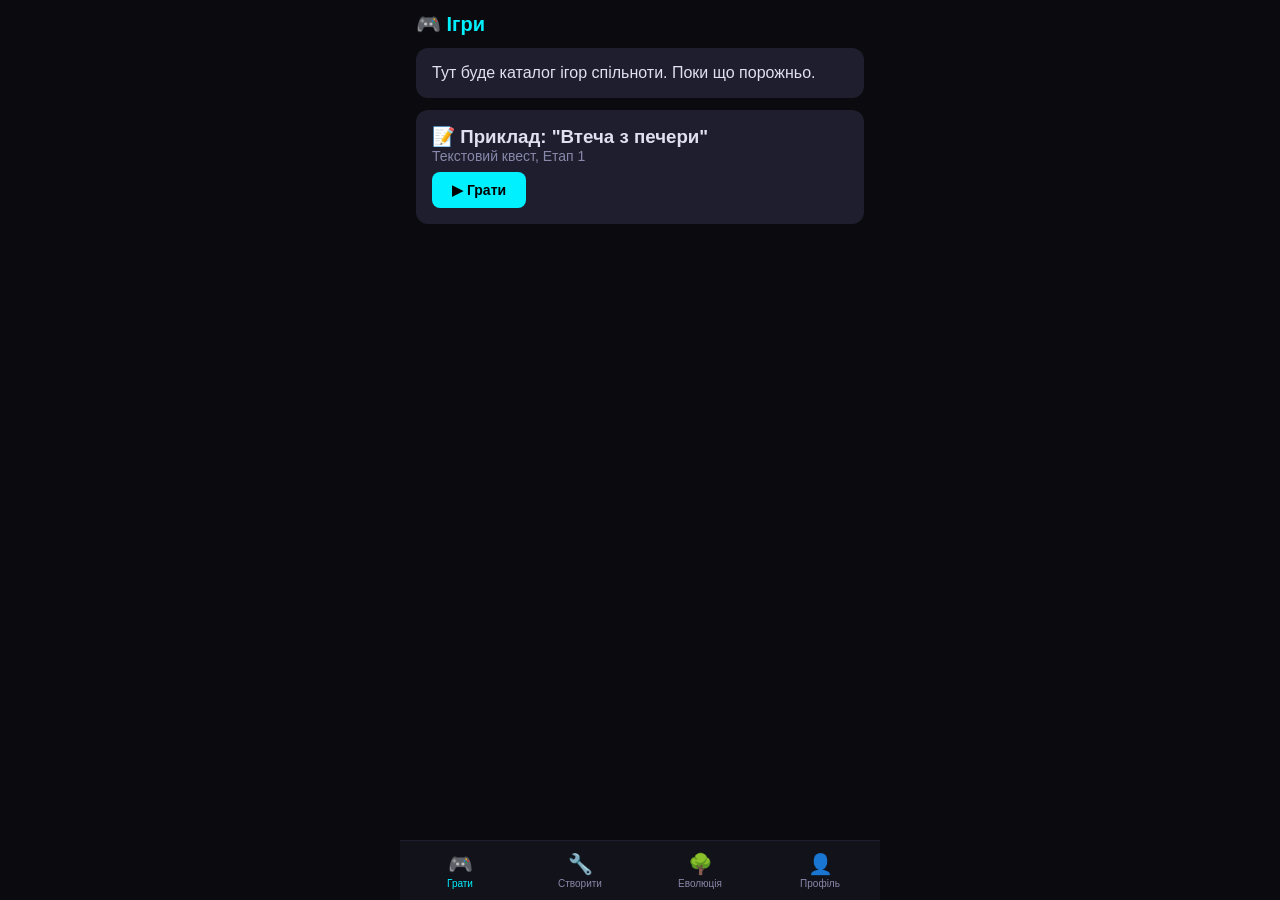
<file: evo.html>
<!DOCTYPE html>
<html lang="uk">
<head>
<meta charset="UTF-8">
<meta name="viewport" content="width=device-width,initial-scale=1.0,maximum-scale=1.0,user-scalable=no">
<title>Evo-Engine</title>
<style>
*{margin:0;padding:0;box-sizing:border-box}
:root{--bg:#0a0a0f;--bg2:#12121a;--surface:#1e1e2e;--surface2:#2a2a3e;--text:#e0e0f0;--text2:#8888aa;--accent:#00f0ff;--green:#00ff88;--gold:#ffcc00;--radius:12px;--font:'Segoe UI',sans-serif;--mono:'Consolas',monospace}
html,body{height:100%;overflow:hidden;background:var(--bg);color:var(--text);font-family:var(--font)}
#app{height:100%;display:flex;flex-direction:column;max-width:480px;margin:0 auto}
.tab{display:none;flex-direction:column;height:100%;overflow-y:auto;padding:12px 16px 68px}
.tab.active{display:flex}
.nav{position:fixed;bottom:0;left:50%;transform:translateX(-50%);width:100%;max-width:480px;height:60px;display:flex;background:var(--bg2);border-top:1px solid var(--surface);z-index:100}
.nav-btn{flex:1;display:flex;flex-direction:column;align-items:center;justify-content:center;gap:2px;background:none;border:none;color:var(--text2);font-size:10px;cursor:pointer;padding:4px}
.nav-btn.active{color:var(--accent)}.nav-btn .icon{font-size:20px}
h2{font-size:20px;margin-bottom:12px;color:var(--accent)}
.card{background:var(--surface);border-radius:var(--radius);padding:16px;margin-bottom:12px}
.btn{background:var(--surface2);border:none;color:var(--text);padding:10px 20px;border-radius:8px;cursor:pointer;font-size:14px}
.btn-primary{background:var(--accent);color:#000;font-weight:700}
.btn:hover{opacity:0.8}
input,textarea,select{background:var(--bg);border:1px solid var(--surface2);color:var(--text);padding:8px 12px;border-radius:6px;width:100%;font-size:14px;margin-bottom:8px}
textarea{resize:vertical;min-height:80px;font-family:var(--mono)}
.editor-tabs{display:flex;gap:4px;margin-bottom:12px;overflow-x:auto}
.editor-tab-btn{padding:8px 16px;background:var(--surface);border:none;color:var(--text2);border-radius:6px;cursor:pointer;white-space:nowrap;font-size:13px}
.editor-tab-btn.active{background:var(--accent);color:#000;font-weight:700}
.editor-pane{display:none}
.editor-pane.active{display:block}
.evo-header{display:flex;justify-content:space-between;align-items:center;margin-bottom:16px}
.evo-balance{font-size:24px;font-weight:700;color:var(--gold);font-family:var(--mono)}
.graph-canvas{width:100%;height:300px;background:var(--bg);border:1px solid var(--surface2);border-radius:8px;position:relative;overflow:hidden}
.char-preview{width:64px;height:64px;background:var(--bg);border:1px solid var(--surface2);border-radius:4px;image-rendering:pixelated}
.char-stats label{display:block;margin-bottom:4px;font-size:13px;color:var(--text2)}
.char-stats input{width:80px}
.evolution-tabs{display:flex;gap:4px;margin-bottom:12px}
.evolution-tab-btn{padding:8px 16px;background:var(--surface);border:none;color:var(--text2);border-radius:6px;cursor:pointer;font-size:13px}
.evolution-tab-btn.active{background:var(--accent);color:#000}
.tree-node{margin:4px 0;padding-left:16px;border-left:2px solid var(--surface2)}
.tree-node .node-label{padding:6px 12px;background:var(--surface);border-radius:6px;display:inline-block;font-size:13px}
.tree-node.unlocked .node-label{background:var(--surface2);color:var(--green)}
.tree-node.locked .node-label{background:var(--surface);color:var(--text2);opacity:0.5}
.validation-result{font-size:13px;margin-left:8px;padding:4px 8px;border-radius:4px}
.validation-result.valid{background:var(--green);color:#000}
.validation-result.invalid{background:var(--red);color:#fff}
</style>
</head>
<body>
<div id="app">
  <div id="tab-play" class="tab active">
    <h2>🎮 Ігри</h2>
    <div class="card"><p class="text-muted">Тут буде каталог ігор спільноти. Поки що порожньо.</p></div>
    <div class="card">
      <h3>📝 Приклад: "Втеча з печери"</h3>
      <p style="color:var(--text2);font-size:14px">Текстовий квест, Етап 1</p>
      <button class="btn btn-primary" style="margin-top:8px" onclick="startQuest()">▶ Грати</button>
    </div>
  </div>

  <div id="tab-create" class="tab">
    <h2>🔧 Конструктор</h2>
    <div class="editor-tabs">
      <button class="editor-tab-btn active" onclick="switchEditorTab('scene')">Сцени</button>
      <button class="editor-tab-btn" onclick="switchEditorTab('character')">Персонаж</button>
      <button class="editor-tab-btn" onclick="switchEditorTab('buttons')">Кнопки</button>
      <button class="editor-tab-btn" onclick="switchEditorTab('graph')">Граф</button>
    </div>
    <div id="editor-scene" class="editor-pane active">
      <div class="card">
        <label>Назва сцени</label>
        <input type="text" id="scene-name" value="Сцена 1">
        <label>Опис (або текст фону)</label>
        <textarea id="scene-text" rows="4">Ви стоїте перед входом у темну печеру...</textarea>
        <label>Фон (піксельний малюнок)</label>
        <canvas id="scene-bg-canvas" width="64" height="64" style="background:var(--bg);border:1px solid var(--surface2);border-radius:4px;image-rendering:pixelated;cursor:crosshair"></canvas>
        <div style="display:flex;gap:8px;margin-top:8px">
          <input type="color" id="bg-picker" value="#ffffff">
          <button class="btn" onclick="clearBgCanvas()">Очистити</button>
        </div>
      </div>
    </div>
    <div id="editor-character" class="editor-pane">
      <div class="card">
        <div style="display:flex;gap:16px;align-items:start">
          <div>
            <canvas id="char-canvas" width="64" height="64" style="background:var(--bg);border:1px solid var(--surface2);border-radius:4px;image-rendering:pixelated;cursor:crosshair"></canvas>
            <div style="display:flex;gap:4px;margin-top:4px">
              <input type="color" id="char-color" value="#00ff88">
              <button class="btn" style="padding:4px 8px;font-size:12px" onclick="clearCharCanvas()">✕</button>
            </div>
          </div>
          <div class="char-stats">
            <label>HP <input type="number" id="char-hp" value="100"></label>
            <label>Gold <input type="number" id="char-gold" value="0"></label>
            <label>Ключ <select id="char-key"><option value="false">Ні</option><option value="true">Так</option></select></label>
          </div>
        </div>
        <button class="btn btn-primary" style="margin-top:8px" onclick="saveCharacter()">💾 Зберегти персонажа</button>
      </div>
    </div>
    <div id="editor-buttons" class="editor-pane">
      <div class="card">
        <div id="buttons-container">
          <div class="button-item" style="display:flex;gap:8px;margin-bottom:8px;align-items:center">
            <input type="text" placeholder="Текст кнопки" value="Увійти" style="flex:2;margin:0">
            <select style="flex:1;margin:0"><option value="goto">→ Сцена</option><option value="modify">Змінити</option></select>
            <input type="text" placeholder="Сцена 2" style="flex:1;margin:0">
            <input type="text" placeholder="умова" style="flex:1;margin:0" title="умова показу (напр. key==true)">
            <button class="btn" style="padding:4px 8px;font-size:12px;background:var(--red)" onclick="this.parentElement.remove()">✕</button>
          </div>
        </div>
        <button class="btn" onclick="addButton()">+ Додати кнопку</button>
        <button class="btn btn-primary" style="margin-top:8px" onclick="saveButtons()">💾 Зберегти</button>
      </div>
    </div>
    <div id="editor-graph" class="editor-pane">
      <div class="card">
        <div class="graph-canvas" id="graph-canvas">
          <canvas id="graph-render" width="400" height="280" style="width:100%;height:280px;background:var(--bg)"></canvas>
        </div>
        <div style="display:flex;align-items:center;gap:8px;margin-top:8px">
          <button class="btn" onclick="validateQuest()">🔍 Валідувати</button>
          <span id="graph-status"></span>
        </div>
      </div>
    </div>
    <button class="btn btn-primary" style="width:100%;margin-top:8px" onclick="publishGame()">📤 Опублікувати гру</button>
  </div>

  <div id="tab-evolution" class="tab">
    <div class="evo-header">
      <h2>🌳 Еволюція</h2>
      <div class="evo-balance">🪙 <span id="evo-display">0</span></div>
    </div>
    <div class="evolution-tabs">
      <button class="evolution-tab-btn active" onclick="switchEvoTab('modules')">Модулі</button>
      <button class="evolution-tab-btn" onclick="switchEvoTab('store')">Магазин</button>
    </div>
    <div id="evo-modules" class="editor-pane active">
      <div class="card"><h3>📄 Етап 1: Текст</h3>
        <div class="tree-node unlocked"><div class="node-label">✅ Текстовий редактор</div></div>
        <div class="tree-node unlocked"><div class="node-label">✅ Редактор персонажа</div></div>
        <div class="tree-node unlocked"><div class="node-label">✅ Програматор логіки</div></div>
        <div class="tree-node unlocked"><div class="node-label">✅ Валідатор квесту</div></div>
      </div>
      <div class="card"><h3>🎨 Етап 2: 2D Аркада</h3>
        <div class="tree-node unlocked"><div class="node-label">✅ Піксельний редактор</div></div>
        <div class="tree-node unlocked"><div class="node-label">✅ Tile Grid</div></div>
        <div class="tree-node locked"><div class="node-label">🔒 Сітка 16×16</div></div>
      </div>
      <div class="card"><h3>🌌 Етап 4: 3D Вокселі</h3>
        <div class="tree-node locked"><div class="node-label">🔒 CSS 3D Рендерер</div></div>
        <div class="tree-node locked"><div class="node-label">🔒 Орбітальна камера</div></div>
      </div>
    </div>
    <div id="evo-store" class="editor-pane">
      <div class="card">
        <p class="text-muted">Магазин модулів — незабаром</p>
      </div>
    </div>
  </div>

  <div id="tab-profile" class="tab">
    <h2>👤 Профіль</h2>
    <div class="card"><p><strong>Ім'я:</strong> <span id="player-name">Гравець</span></p></div>
    <div class="card"><p><strong>Створено ігор:</strong> <span id="games-created">0</span></p></div>
    <div class="card"><p><strong>Зіграно:</strong> <span id="games-played">0</span></p></div>
    <div class="card"><p><strong>EVO:</strong> <span id="evo-profile">0</span></p></div>
  </div>

  <nav class="nav">
    <button class="nav-btn active" onclick="showTab('play')"><span class="icon">🎮</span>Грати</button>
    <button class="nav-btn" onclick="showTab('create')"><span class="icon">🔧</span>Створити</button>
    <button class="nav-btn" onclick="showTab('evolution')"><span class="icon">🌳</span>Еволюція</button>
    <button class="nav-btn" onclick="showTab('profile')"><span class="icon">👤</span>Профіль</button>
  </nav>
</div>

<script>
// ===== NAVIGATION =====
function showTab(id){
  document.querySelectorAll('.tab').forEach(t=>t.classList.remove('active'));
  document.getElementById('tab-'+id).classList.add('active');
  document.querySelectorAll('.nav-btn').forEach(b=>b.classList.remove('active'));
  event.target.closest('.nav-btn').classList.add('active');
}

// ===== EDITOR TABS =====
function switchEditorTab(tab){
  document.querySelectorAll('.editor-pane').forEach(p=>p.classList.remove('active'));
  document.getElementById('editor-'+tab).classList.add('active');
  document.querySelectorAll('.editor-tab-btn').forEach(b=>b.classList.remove('active'));
  event.target.classList.add('active');
}
function switchEvoTab(tab){
  document.querySelectorAll('#tab-evolution .editor-pane').forEach(p=>p.classList.remove('active'));
  document.getElementById('evo-'+tab).classList.add('active');
  document.querySelectorAll('.evolution-tab-btn').forEach(b=>b.classList.remove('active'));
  event.target.classList.add('active');
}

// ===== EVO SYSTEM =====
const SAVE = {evo:0, modules:{}, games:[], character:{hp:100,gold:0,key:false}, scenes:[], currentScene:'scene_1'};
function loadSave(){
  try{
    const raw = localStorage.getItem('evo_save');
    if(raw){const d=JSON.parse(raw);Object.assign(SAVE,d)}
  }catch(e){}
  updateUI();
}
function saveSave(){
  localStorage.setItem('evo_save', JSON.stringify(SAVE));
}
function addEvo(n){
  SAVE.evo += n;
  saveSave();
  updateUI();
}
function updateUI(){
  document.querySelectorAll('#evo-display,#evo-profile').forEach(el => el.textContent = SAVE.evo);
}

// ===== PIXEL EDITOR (Background) =====
let bgCtx, charCtx, isDrawing = false;
document.addEventListener('DOMContentLoaded', function(){
  const bgCanvas = document.getElementById('scene-bg-canvas');
  bgCtx = bgCanvas.getContext('2d');
  bgCtx.fillStyle = '#000'; bgCtx.fillRect(0,0,64,64);
  bgCtx.fillStyle = '#fff';
  for(let i=0;i<64*64;i++){ const x=i%8*8,y=Math.floor(i/8)*8; bgCtx.fillRect(x,y,7,7) }
  
  const charCanvas = document.getElementById('char-canvas');
  charCtx = charCanvas.getContext('2d');
  charCtx.fillStyle = '#000'; charCtx.fillRect(0,0,64,64);
  // Draw simple character
  charCtx.fillStyle = '#00ff88';
  [[2,0,4,2],[1,2,6,2],[0,4,8,2],[1,6,3,2],[4,6,3,2]].forEach(([x,y,w,h])=>{
    for(let py=y;py<y+h;py++) for(let px=x;px<x+w;px++) charCtx.fillRect(px*8,py*8,7,7)
  });

  [bgCanvas, charCanvas].forEach(canvas => {
    canvas.addEventListener('mousedown', function(e){isDrawing=true; draw(e,this)});
    canvas.addEventListener('mousemove', function(e){if(isDrawing)draw(e,this)});
    canvas.addEventListener('mouseup', ()=>{isDrawing=false});
    canvas.addEventListener('mouseleave', ()=>{isDrawing=false});
    canvas.addEventListener('touchstart', function(e){isDrawing=true; drawTouch(e,this)});
    canvas.addEventListener('touchmove', function(e){if(isDrawing)drawTouch(e,this)});
    canvas.addEventListener('touchend', ()=>{isDrawing=false});
  });
  loadSave();
});

function draw(e, canvas){
  const ctx = canvas.getContext('2d');
  const rect = canvas.getBoundingClientRect();
  const x = Math.floor((e.clientX - rect.left) / rect.width * 8) * 8;
  const y = Math.floor((e.clientY - rect.top) / rect.height * 8) * 8;
  const color = canvas.id === 'scene-bg-canvas' ? document.getElementById('bg-picker').value : document.getElementById('char-color').value;
  ctx.fillStyle = color;
  ctx.fillRect(x, y, 7, 7);
}
function drawTouch(e, canvas){
  const touch = e.touches[0];
  const ctx = canvas.getContext('2d');
  const rect = canvas.getBoundingClientRect();
  const x = Math.floor((touch.clientX - rect.left) / rect.width * 8) * 8;
  const y = Math.floor((touch.clientY - rect.top) / rect.height * 8) * 8;
  const color = canvas.id === 'scene-bg-canvas' ? document.getElementById('bg-picker').value : document.getElementById('char-color').value;
  ctx.fillStyle = color;
  ctx.fillRect(x, y, 7, 7);
}
function clearBgCanvas(){
  bgCtx.fillStyle = '#000'; bgCtx.fillRect(0,0,64,64);
}
function clearCharCanvas(){
  charCtx.fillStyle = '#000'; charCtx.fillRect(0,0,64,64);
}

// ===== BUTTONS =====
function addButton(){
  const container = document.getElementById('buttons-container');
  const div = document.createElement('div');
  div.style.cssText = 'display:flex;gap:8px;margin-bottom:8px;align-items:center';
  div.innerHTML = '<input type="text" placeholder="Текст" value="Взаємодія" style="flex:2;margin:0">' +
    '<select style="flex:1;margin:0"><option value="goto">→ Сцена</option><option value="modify">Змінити</option></select>' +
    '<input type="text" placeholder="ціль" style="flex:1;margin:0">' +
    '<input type="text" placeholder="умова" style="flex:1;margin:0">' +
    '<button class="btn" style="padding:4px 8px;font-size:12px;background:var(--red)" onclick="this.parentElement.remove()">✕</button>';
  container.appendChild(div);
}

// ===== QUEST SYSTEM =====
let questScenes = {};
let questCurrent = null;

function saveCharacter(){
  SAVE.character = {
    hp: parseInt(document.getElementById('char-hp').value) || 100,
    gold: parseInt(document.getElementById('char-gold').value) || 0,
    key: document.getElementById('char-key').value === 'true'
  };
  saveSave();
  showToast('✅ Персонаж збережено!');
}

function saveButtons(){
  const items = document.querySelectorAll('#buttons-container > div');
  const buttons = [];
  items.forEach(item => {
    const inputs = item.querySelectorAll('input');
    const select = item.querySelector('select');
    if(inputs[0].value) buttons.push({
      label: inputs[0].value,
      type: select.value,
      target: inputs[1].value || '',
      condition: inputs[2].value || ''
    });
  });
  const scene = {
    id: SAVE.currentScene || 'scene_' + Date.now(),
    name: document.getElementById('scene-name').value || 'Сцена',
    text: document.getElementById('scene-text').value || '',
    buttons: buttons
  };
  SAVE.scenes.push(scene);
  SAVE.currentScene = scene.id;
  saveSave();
  renderGraph();
  showToast('✅ Сцену збережено!');
}

function renderGraph(){
  const canvas = document.getElementById('graph-render');
  const ctx = canvas.getContext('2d');
  canvas.width = canvas.parentElement.clientWidth;
  canvas.height = 280;
  ctx.fillStyle = '#0a0a0f';
  ctx.fillRect(0,0,canvas.width,canvas.height);
  
  if(SAVE.scenes.length === 0){
    ctx.fillStyle = '#666';
    ctx.font = '14px sans-serif';
    ctx.textAlign = 'center';
    ctx.fillText('Створіть сцени, щоб побачити граф', canvas.width/2, 140);
    return;
  }
  
  const cx = canvas.width/2, cy = 40;
  ctx.font = '12px sans-serif';
  ctx.textAlign = 'center';
  SAVE.scenes.forEach((s,i)=>{
    const x = 40 + i * 80;
    const y = 50 + Math.sin(i*1.5)*40;
    ctx.fillStyle = '#1e1e2e';
    ctx.beginPath();
    ctx.arc(x, y, 20, 0, Math.PI*2);
    ctx.fill();
    ctx.fillStyle = s.id === SAVE.currentScene ? '#00f0ff' : '#8888aa';
    ctx.font = '10px sans-serif';
    ctx.fillText(s.name.substring(0,8), x, y+3);
    
    // Draw connections
    s.buttons.forEach(b => {
      const target = SAVE.scenes.find(sc => sc.id === b.target);
      if(target){
        const tx = 40 + SAVE.scenes.indexOf(target) * 80;
        const ty = 50 + Math.sin(SAVE.scenes.indexOf(target)*1.5)*40;
        ctx.strokeStyle = '#2a2a3e';
        ctx.beginPath();
        ctx.moveTo(x+20, y);
        ctx.lineTo(tx-20, ty);
        ctx.stroke();
        // Arrow
        ctx.fillStyle = '#2a2a3e';
        ctx.beginPath();
        ctx.arc(tx-20, ty, 3, 0, Math.PI*2);
        ctx.fill();
      }
    });
  });
}

function validateQuest(){
  const status = document.getElementById('graph-status');
  if(SAVE.scenes.length === 0){
    status.innerHTML = '<span style="color:var(--red)">⚠️ Немає сцен</span>';
    return;
  }
  // Check for dead ends (scenes with no buttons that aren't last)
  const lastScene = SAVE.scenes[SAVE.scenes.length-1];
  let deadEnds = SAVE.scenes.filter(s => s.buttons.length === 0 && s !== lastScene);
  if(deadEnds.length > 0){
    status.innerHTML = `<span style="color:var(--red)">⚠️ Глухі кути: ${deadEnds.map(s=>s.name).join(', ')}</span>`;
  } else {
    status.innerHTML = '<span style="background:var(--green);color:#000;padding:4px 8px;border-radius:4px">✅ Квест валідний</span>';
    addEvo(5);
  }
}

function startQuest(){
  if(SAVE.scenes.length === 0){
    showToast('📝 Спочатку створіть сцени в редакторі!');
    showTab('create');
    return;
  }
  showTab('play');
  document.getElementById('tab-play').innerHTML = '<h2>🎮 </h2><div class="card" id="quest-runner"><p>Завантаження...</p></div>';
  questCurrent = 0;
  runScene(0);
}

function runScene(index){
  if(index >= SAVE.scenes.length){
    document.getElementById('quest-runner').innerHTML = `
      <h3>🏆 Квест пройдено!</h3>
      <p>Ви заробили: +10 EVO</p>
      <button class="btn btn-primary" onclick="showTab('evolution')">🌳 Еволюція</button>`;
    addEvo(10);
    return;
  }
  const scene = SAVE.scenes[index];
  const char = SAVE.character;
  let html = `<h3 style="color:var(--accent)">📜 ${scene.name}</h3><div style="font-size:15px;margin:12px 0;line-height:1.5">${scene.text}</div>`;
  html += `<div style="font-size:12px;color:var(--text2);margin-bottom:12px">❤️ ${char.hp} 🪙 ${char.gold} ${char.key ? '🔑' : ''}</div>`;
  scene.buttons.forEach((b, i) => {
    // Check condition
    if(b.condition){
      try{
        const cond = b.condition.replace('key==true','char.key===true').replace('hp>', 'char.hp>').replace('gold>','char.gold>');
        if(!eval(cond)) return;
      }catch(e){}
    }
    html += `<button class="btn btn-primary" style="width:100%;margin-bottom:6px" onclick="questAction(${index},${i})">${b.label}</button>`;
  });
  if(scene.buttons.length === 0){
    html += '<p style="color:var(--text2)">— Кінець —</p>';
    html += `<button class="btn" style="width:100%" onclick="runScene(${index+1})">⬇ Далі</button>`;
  }
  document.getElementById('quest-runner').innerHTML = html;
}

// ===== TOAST =====
function showToast(msg){
  const t = document.createElement('div');
  t.textContent = msg;
  t.style.cssText = 'position:fixed;top:20px;left:50%;transform:translateX(-50%);background:var(--surface);color:var(--text);padding:12px 24px;border-radius:8px;z-index:999;font-size:14px;border:1px solid var(--accent)';
  document.body.appendChild(t);
  setTimeout(()=>t.remove(), 3000);
}

// ===== INIT =====
document.addEventListener('DOMContentLoaded', loadSave);
</script>
</body>
</html>
</file>
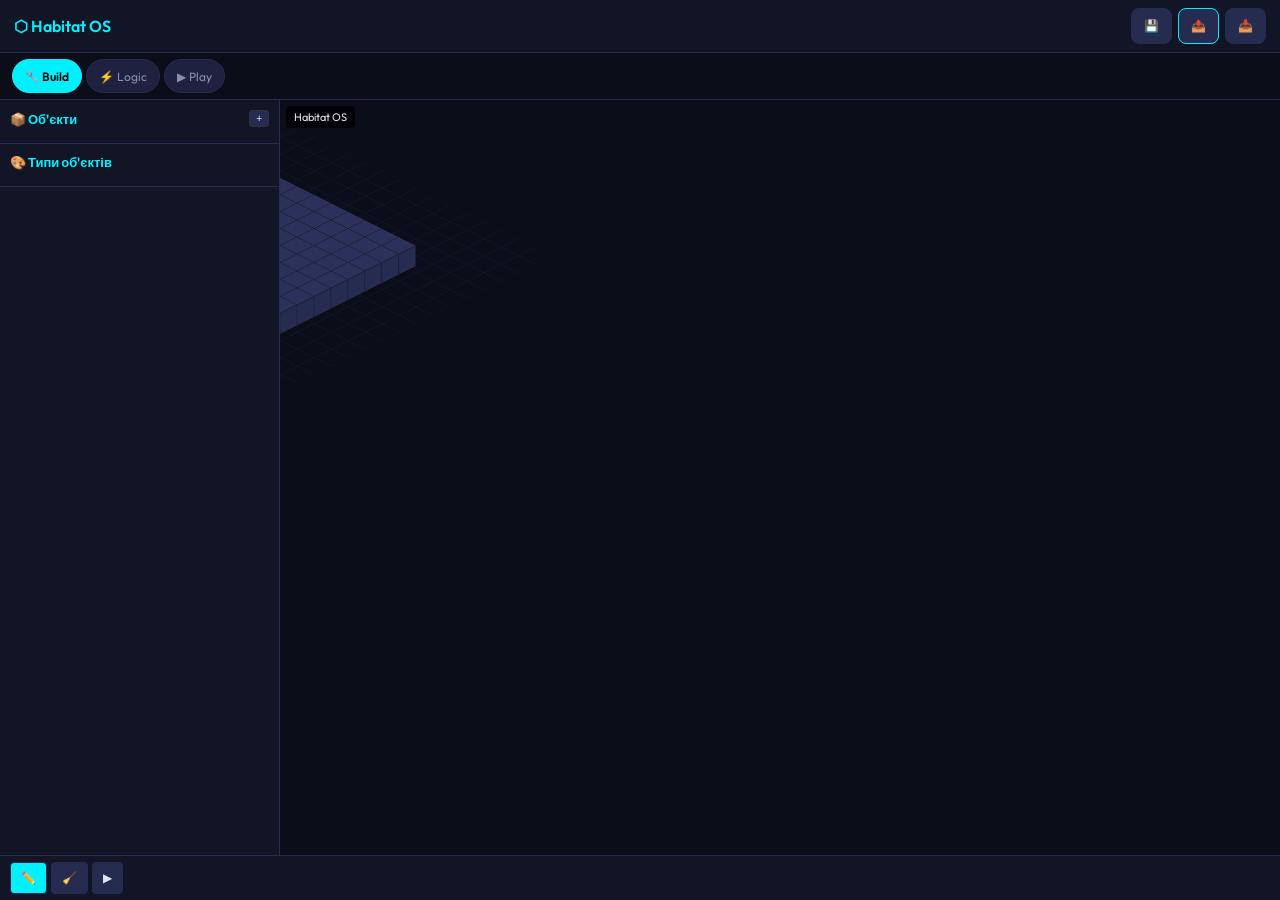
<file: game-editor.html>
<!DOCTYPE html>
<html lang="uk">
<head>
  <meta charset="UTF-8">
  <meta name="viewport" content="width=device-width, initial-scale=1.0, maximum-scale=1.0, user-scalable=no">
  <title>Habitat OS — Creator</title>
  <link href="https://fonts.googleapis.com/css2?family=Outfit:wght@300;400;600;700&display=swap" rel="stylesheet">
  <link rel="stylesheet" href="css/evo-editor.css">
  <style>
    :root { --bg:#0b0d19; --bg2:#121526; --surface:#1e2240; --surface2:#262b50; --neon:#00f0ff; --text:#e0e4f0; --text2:#8890b0; --radius:8px; }
    * { box-sizing:border-box; margin:0; padding:0; }
    body { font-family:'Outfit',sans-serif; background:var(--bg); color:var(--text); height:100vh; display:flex; flex-direction:column; overflow:hidden; }
    header { display:flex; justify-content:space-between; align-items:center; padding:8px 14px; background:var(--bg2); border-bottom:1px solid var(--surface2); flex-shrink:0; }
    .logo { font-size:16px; font-weight:600; color:var(--neon); display:flex; align-items:center; gap:6px; }
    .hdr-btns { display:flex; gap:6px; }
    .hdr-btns button { min-height:36px; padding:6px 12px; background:var(--surface2); border:1px solid var(--surface2); border-radius:var(--radius); color:var(--text); cursor:pointer; font-size:12px; }
    .hdr-btns button.neon { border-color:var(--neon); color:var(--neon); }
    .pills { display:flex; gap:4px; padding:6px 12px; background:var(--bg); border-bottom:1px solid var(--surface2); flex-shrink:0; overflow-x:auto; }
    .pill { padding:6px 12px; background:var(--surface); border:1px solid var(--surface2); border-radius:50px; color:var(--text2); cursor:pointer; font-size:12px; white-space:nowrap; min-height:34px; display:flex; align-items:center; gap:4px; }
    .pill.active { background:var(--neon); color:#000; border-color:var(--neon); font-weight:600; }
    .app { display:flex; flex:1; overflow:hidden; }
    #sidebar { width:280px; background:var(--bg2); border-right:1px solid var(--surface2); display:flex; flex-direction:column; overflow-y:auto; flex-shrink:0; }
    #viewport { flex:1; position:relative; overflow:hidden; }
    .sec { padding:10px; border-bottom:1px solid var(--surface2); }
    .sec h3 { font-size:13px; color:var(--neon); margin-bottom:6px; display:flex; justify-content:space-between; align-items:center; }
    .obj-item { padding:6px; background:var(--surface); border-radius:4px; margin-bottom:4px; cursor:pointer; font-size:12px; display:flex; justify-content:space-between; align-items:center; }
    .obj-item.active { border:1px solid var(--neon); }
    .obj-item .del { color:#f44; cursor:pointer; font-size:14px; }
    .f-row { display:flex; gap:4px; margin:4px 0; flex-wrap:wrap; }
    .f-row label { font-size:11px; color:var(--text2); min-width:50px; align-self:center; }
    .f-row input,.f-row select,.f-row textarea { flex:1; min-width:50px; padding:6px; background:var(--surface2); border:1px solid #333; border-radius:4px; color:var(--text); font-size:12px; }
    .f-row button { min-height:30px; padding:4px 10px; background:var(--surface2); border:1px solid #333; border-radius:4px; color:var(--text); cursor:pointer; font-size:11px; }
    .f-row button.primary { background:var(--neon); color:#000; font-weight:600; border-color:var(--neon); }
    .obj-types { display:flex; gap:4px; flex-wrap:wrap; }
    .type-btn { padding:6px 10px; border-radius:4px; cursor:pointer; font-size:11px; background:var(--surface2); border:1px solid #333; color:var(--text2); }
    .type-btn.active { border-color:var(--neon); color:var(--neon); }
    .tbar { display:flex; gap:4px; padding:6px 10px; background:var(--bg2); border-top:1px solid var(--surface2); flex-shrink:0; }
    .tbtn { min-height:32px; padding:4px 10px; background:var(--surface2); border:1px solid var(--surface2); border-radius:4px; color:var(--text); cursor:pointer; font-size:12px; }
    .tbtn.active { background:var(--neon); color:#000; }
    .debug { position:absolute; top:6px; left:6px; background:rgba(0,0,0,0.7); padding:4px 8px; border-radius:4px; font-size:11px; z-index:5; }
    .ev-block { background:var(--surface); border-radius:6px; padding:8px; margin:4px 0; border-left:3px solid var(--neon); }
    .ev-block .ev-header { font-size:11px; color:var(--neon); margin-bottom:4px; display:flex; justify-content:space-between; }
    .ev-block select,.ev-block input { width:100%; padding:4px; margin:2px 0; background:var(--surface2); border:1px solid #333; border-radius:3px; color:var(--text); font-size:11px; }
    .dialog-overlay { display:none; position:fixed; top:0; left:0; right:0; bottom:0; background:rgba(0,0,0,0.7); z-index:100; justify-content:center; align-items:center; }
    .dialog-overlay.show { display:flex; }
    .dialog-box { background:var(--surface); border:1px solid var(--surface2); border-radius:12px; padding:24px; max-width:400px; width:90%; }
    .dialog-box h3 { color:var(--neon); margin-bottom:12px; }
    .dialog-box p { margin-bottom:16px; line-height:1.6; }
    .dialog-box button { min-height:44px; padding:10px 24px; background:var(--neon); color:#000; border:none; border-radius:var(--radius); cursor:pointer; font-weight:600; margin:4px; }
    @media (max-width:600px) { #sidebar { width:100%; max-height:35vh; border-right:none; border-bottom:1px solid var(--surface2); } .app { flex-direction:column; } }
  </style>
</head>
<body>
  <header>
    <div class="logo">⬡ Habitat OS</div>
    <div class="hdr-btns">
      <button onclick="saveAll()">💾</button>
      <button class="neon" onclick="exportWorld()">📤</button>
      <button onclick="document.getElementById('imp').click()">📥</button>
      <input type="file" id="imp" style="display:none" accept=".json">
    </div>
  </header>
  <div class="pills">
    <div class="pill active" data-mode="build">🔧 Build</div>
    <div class="pill" data-mode="logic">⚡ Logic</div>
    <div class="pill" data-mode="play">▶ Play</div>
  </div>
  <div class="app">
    <div id="sidebar">
      <div class="sec"><h3>📦 Об'єкти <button style="font-size:10px;padding:2px 6px;background:var(--surface2);border:1px solid #333;border-radius:3px;color:var(--text);cursor:pointer" onclick="addObj()">+</button></h3>
        <div class="obj-types" id="obj-types"></div>
        <div id="obj-list"></div>
      </div>
      <div class="sec" id="obj-editor" style="display:none;">
        <h3 id="obj-title">✏️ Об'єкт</h3>
        <div class="f-row"><label>Тип</label><select id="obj-type" onchange="updateObjType()"></select></div>
        <div class="f-row"><label>X</label><input type="number" id="obj-x" min="0" max="15" value="8">
          <label>Y</label><input type="number" id="obj-y" min="0" max="15" value="8">
          <label>Z</label><input type="number" id="obj-z" min="0" max="15" value="0"></div>
        <div id="obj-components"></div>
        <div class="f-row"><button class="primary" onclick="saveObj()">💾</button><button onclick="clearObj()">✕</button></div>
      </div>
      <div class="sec"><h3>🎨 Типи об'єктів</h3><div class="obj-types" id="palette"></div></div>
    </div>
    <div id="viewport">
      <div class="debug" id="debug">Habitat OS</div>
      <div class="scene" id="scene"></div>
    </div>
  </div>
  <div class="tbar" id="tbar">
    <button class="tbtn active" data-tool="add">✏️</button>
    <button class="tbtn" data-tool="erase">🧹</button>
    <button class="tbtn" id="btn-play">▶</button>
  </div>
  <div class="dialog-overlay" id="dlg"><div class="dialog-box" id="dlg-box"></div></div>
  <script src="js/evo-engine.js"></script>
  <script>
  const waitE = setInterval(()=>{ if(window.world&&window.renderer) { clearInterval(waitE); initOS(); } }, 100);

  // ================================================================
  // DATA MODEL — Object-based world
  // ================================================================
  const OBJ_TYPES = ['voxel','image','text','button','portal','npc','enemy','item'];
  const OBJ_COLORS = { voxel:'#888', image:'#44f', text:'#0ff', button:'#f44', portal:'#9c27b0', npc:'#4caf50', enemy:'#f44336', item:'#ffcc00' };

  // World = { objects: [], name, version }
  let world = { objects: [], name: 'Мій світ', version: 1 };
  let selObj = null;
  let selType = 'voxel';
  let selTool = 'add';
  let mode = 'build';

  function newObj(type) {
    const t = type || selType;
    let comps = { transform: { x: 8, y: 8, z: 0 } };
    if (t === 'voxel') comps.render = { color: OBJ_COLORS.voxel };
    else if (t === 'image') comps.render = { src: '' };
    else if (t === 'text') comps.render = { content: '', fontSize: 16 };
    else if (t === 'button') comps.logic = { events: [{ trigger: 'onClick', actions: [{ type: 'dialog', text: '...' }] }] };
    else if (t === 'portal') comps.render = { targetWorld: '' };
    else if (t === 'npc') comps.render = { dialog: '...' };
    else if (t === 'enemy') comps.health = { hp: 100, damage: 10 };
    else if (t === 'item') comps.render = { icon: '' };
    return { id: 'obj_' + Date.now(), type: t, components: comps };
  }

  // ================================================================
  // RENDER — sync objects to VoxelWorldModel
  // ================================================================
  function syncWorld() {
    if (!window.world) return;
    // Clear existing voxels
    const keys = Array.from(window.world.voxels.keys());
    keys.forEach(k => window.world.voxels.delete(k));
    window.world.triggers = [];
    window.world.entities = [];

    // Render voxel objects
    world.objects.forEach(o => {
      const t = o.components.transform;
      if (!t) return;
      if (o.type === 'voxel' && o.components.render) {
        window.world.setVoxel(t.x, t.y, t.z, { type: 'solid', color: o.components.render.color || '#888' });
      }
      if (o.type === 'button' && o.components.logic) {
        window.world.setVoxel(t.x, t.y, t.z, { type: 'solid', color: '#f44' });
        // Convert logic events to triggers
        (o.components.logic.events || []).forEach(ev => {
          if (ev.trigger === 'onEnter' || ev.trigger === 'onClick') {
            window.world.triggers.push({
              id: o.id + '_trg', tile: { x: t.x, y: t.y, z: t.z },
              event: 'onEnter', conditions: [],
              actions: ev.actions || [{ type: 'dialog', text: '...' }]
            });
          }
        });
      }
      if (o.type === 'portal') {
        window.world.setVoxel(t.x, t.y, t.z, { type: 'solid', color: '#9c27b0' });
        window.world.triggers.push({
          id: o.id + '_portal', tile: { x: t.x, y: t.y, z: t.z },
          event: 'onEnter', conditions: [],
          actions: [{ type: 'dialog', text: 'Портал: ' + (o.components.render?.targetWorld || '?') }]
        });
      }
      if (o.type === 'enemy') {
        window.world.entities.push({ id: o.id, type: 'enemy', position: { x: t.x, y: t.y, z: t.z }, variables: {} });
      }
      if (o.type === 'npc') {
        window.world.entities.push({ id: o.id, type: 'npc', position: { x: t.x, y: t.y, z: t.z }, variables: {} });
        window.world.triggers.push({
          id: o.id + '_npc', tile: { x: t.x, y: t.y, z: t.z },
          event: 'onEnter', conditions: [],
          actions: [{ type: 'dialog', text: o.components.render?.dialog || '...' }]
        });
      }
    });
    if (window.renderer) window.renderer.render();
  }

  // ================================================================
  // OBJECT EDITOR
  // ================================================================
  function renderObjTypes() {
    ['voxel','image','text','button','portal','npc','enemy','item'].forEach(t => {
      document.getElementById('palette').innerHTML += '';
    });
  }

  function renderObjList() {
    const list = document.getElementById('obj-list');
    list.innerHTML = '';
    world.objects.forEach((o, i) => {
      const d = document.createElement('div');
      d.className = 'obj-item' + (selObj === i ? ' active' : '');
      const t = o.components.transform || {};
      d.innerHTML = '<span>' + typeIcon(o.type) + ' ' + o.type + ' @' + t.x + ',' + t.y + '</span><span class="del" onclick="event.stopPropagation();delObj(' + i + ')">✕</span>';
      d.onclick = () => selectObj(i);
      list.appendChild(d);
    });
  }

  function typeIcon(t) { return { voxel:'🧱', image:'🖼️', text:'📝', button:'🔘', portal:'🌀', npc:'🧑', enemy:'👹', item:'💎' }[t] || '❓'; }

  function addObj() {
    const o = newObj(selType);
    world.objects.push(o);
    selObj = world.objects.length - 1;
    selectObj(selObj);
    renderObjList();
    syncWorld(); saveAll();
  }

  function selectObj(i) {
    selObj = i;
    renderObjList();
    const o = world.objects[i];
    if (!o) return;
    document.getElementById('obj-editor').style.display = 'block';
    document.getElementById('obj-title').textContent = '✏️ ' + typeIcon(o.type) + ' ' + o.type + ' #' + i;
    const t = o.components.transform || {};
    document.getElementById('obj-type').value = o.type;
    document.getElementById('obj-x').value = t.x || 0;
    document.getElementById('obj-y').value = t.y || 0;
    document.getElementById('obj-z').value = t.z || 0;
    updateObjType();
    // Fill component values
    setTimeout(() => {
      if (o.type === 'voxel') {
        const c = document.getElementById('comp-color');
        if (c) c.value = o.components.render?.color || '#888';
      }
      if (o.type === 'text') {
        const c = document.getElementById('comp-text');
        if (c) c.value = o.components.render?.content || '';
      }
      if (o.type === 'image') {
        const c = document.getElementById('comp-src');
        if (c) c.value = o.components.render?.src || '';
      }
      if (o.type === 'portal') {
        const c = document.getElementById('comp-target');
        if (c) c.value = o.components.render?.targetWorld || '';
      }
      if (o.type === 'npc') {
        const c = document.getElementById('comp-dialog');
        if (c) c.value = o.components.render?.dialog || '';
      }
      if (o.type === 'enemy') {
        const h = document.getElementById('comp-hp');
        if (h) h.value = o.components.health?.hp || 100;
      }
      // Logic events
      renderLogicEvents(i);
    }, 50);
  }

  function clearObj() { selObj = null; document.getElementById('obj-editor').style.display = 'none'; renderObjList(); }

  function updateObjType() {
    const type = document.getElementById('obj-type').value;
    const o = world.objects[selObj];
    if (o) o.type = type;
    const div = document.getElementById('obj-components');
    let html = '';
    if (type === 'voxel') html += '<div class="f-row"><label>Колір</label><input id="comp-color" type="color" value="#888888"></div>';
    else if (type === 'text') html += '<div class="f-row"><label>Текст</label><input id="comp-text" placeholder="Текст"></div>';
    else if (type === 'image') html += '<div class="f-row"><label>URL</label><input id="comp-src" placeholder="https://..."></div>';
    else if (type === 'button') html += '<div class="f-row"><label>Текст</label><input id="comp-btn" placeholder="Натисни"></div>';
    else if (type === 'portal') html += '<div class="f-row"><label>Світ</label><input id="comp-target" placeholder="world_name"></div>';
    else if (type === 'npc') html += '<div class="f-row"><label>Діалог</label><textarea id="comp-dialog" rows="2" placeholder="..."></textarea></div>';
    else if (type === 'enemy') html += '<div class="f-row"><label>HP</label><input id="comp-hp" type="number" value="100"><label>DMG</label><input id="comp-dmg" type="number" value="10"></div>';
    else if (type === 'item') html += '<div class="f-row"><label>Іконка</label><input id="comp-icon" placeholder="🔑"></div>';
    html += '<label style="font-size:11px;color:var(--text2);margin-top:6px;display:block;">⚡ Події</label><div id="logic-events"></div>';
    div.innerHTML = html;
    renderLogicEvents(selObj);
  }

  // ================================================================
  // SCRATCH-LIKE LOGIC EDITOR
  // ================================================================
  function renderLogicEvents(objIdx) {
    const div = document.getElementById('logic-events');
    if (!div) return;
    const o = world.objects[objIdx];
    if (!o) return;
    if (!o.components.logic) o.components.logic = { events: [] };
    div.innerHTML = '';
    o.components.logic.events.forEach((ev, ei) => {
      const block = document.createElement('div');
      block.className = 'ev-block';
      block.innerHTML = '<div class="ev-header">Коли <select onchange="updateEvent(' + objIdx + ',' + ei + ',\'trigger\',this.value)">' +
        '<option value="onEnter"' + (ev.trigger === 'onEnter' ? ' selected' : '') + '>увійшов</option>' +
        '<option value="onClick"' + (ev.trigger === 'onClick' ? ' selected' : '') + '>натиснув</option>' +
        '<option value="onCollect"' + (ev.trigger === 'onCollect' ? ' selected' : '') + '>зібрав</option>' +
        '<option value="onKill"' + (ev.trigger === 'onKill' ? ' selected' : '') + '>вбив</option>' +
        '</select><span style="color:#f44;cursor:pointer" onclick="delEvent(' + objIdx + ',' + ei + ')">✕</span></div>';
      ev.actions.forEach((a, ai) => {
        block.innerHTML += '<div class="f-row" style="margin:2px 0">→ <select onchange="updateAction(' + objIdx + ',' + ei + ',' + ai + ',\'type\',this.value)">' +
          '<option value="dialog"' + (a.type === 'dialog' ? ' selected' : '') + '>Діалог</option>' +
          '<option value="setVar"' + (a.type === 'setVar' ? ' selected' : '') + '>Змінна</option>' +
          '<option value="teleport"' + (a.type === 'teleport' ? ' selected' : '') + '>Телепорт</option>' +
          '<option value="giveItem"' + (a.type === 'giveItem' ? ' selected' : '') + '>Дати предмет</option>' +
          '</select><input value="' + (a.text || a.key || '') + '" onchange="updateAction(' + objIdx + ',' + ei + ',' + ai + ',\'text\',this.value)" placeholder="..."></div>';
      });
      block.innerHTML += '<button style="font-size:10px;padding:2px 6px;" onclick="addAction(' + objIdx + ',' + ei + ')">+ Дія</button>';
      div.appendChild(block);
    });
    div.innerHTML += '<button style="font-size:10px;padding:4px 10px;background:var(--surface2);border:1px solid #333;border-radius:4px;color:var(--text);cursor:pointer;margin-top:4px;" onclick="addEvent(' + objIdx + ')">+ Подія</button>';
  }

  function addEvent(idx) {
    const o = world.objects[idx];
    if (!o) return;
    if (!o.components.logic) o.components.logic = { events: [] };
    o.components.logic.events.push({ trigger: 'onEnter', actions: [{ type: 'dialog', text: '...' }] });
    renderLogicEvents(idx);
  }
  function delEvent(idx, ei) {
    const o = world.objects[idx];
    if (!o || !o.components.logic) return;
    o.components.logic.events.splice(ei, 1);
    renderLogicEvents(idx);
  }
  function addAction(idx, ei) {
    const o = world.objects[idx];
    if (!o || !o.components.logic) return;
    o.components.logic.events[ei].actions.push({ type: 'dialog', text: '...' });
    renderLogicEvents(idx);
  }
  function updateEvent(idx, ei, field, val) {
    const o = world.objects[idx];
    if (!o || !o.components.logic) return;
    o.components.logic.events[ei][field] = val;
  }
  function updateAction(idx, ei, ai, field, val) {
    const o = world.objects[idx];
    if (!o || !o.components.logic) return;
    o.components.logic.events[ei].actions[ai][field] = val;
  }

  function saveObj() {
    if (selObj === null) return;
    const o = world.objects[selObj];
    if (!o) return;
    o.type = document.getElementById('obj-type').value;
    if (!o.components.transform) o.components.transform = {};
    o.components.transform.x = parseInt(document.getElementById('obj-x').value) || 0;
    o.components.transform.y = parseInt(document.getElementById('obj-y').value) || 0;
    o.components.transform.z = parseInt(document.getElementById('obj-z').value) || 0;
    // Save component values
    const c = document.getElementById('comp-color');
    if (c) { if (!o.components.render) o.components.render = {}; o.components.render.color = c.value; }
    const ct = document.getElementById('comp-text');
    if (ct) { if (!o.components.render) o.components.render = {}; o.components.render.content = ct.value; }
    const cs = document.getElementById('comp-src');
    if (cs) { if (!o.components.render) o.components.render = {}; o.components.render.src = cs.value; }
    const cb = document.getElementById('comp-btn');
    if (cb) { if (!o.components.render) o.components.render = {}; o.components.render.label = cb.value; }
    const cw = document.getElementById('comp-target');
    if (cw) { if (!o.components.render) o.components.render = {}; o.components.render.targetWorld = cw.value; }
    const cd = document.getElementById('comp-dialog');
    if (cd) { if (!o.components.render) o.components.render = {}; o.components.render.dialog = cd.value; }
    const ch = document.getElementById('comp-hp');
    if (ch) { if (!o.components.health) o.components.health = {}; o.components.health.hp = parseInt(ch.value) || 100; }
    renderObjList();
    syncWorld(); saveAll();
  }

  function delObj(i) {
    world.objects.splice(i, 1);
    if (selObj === i) clearObj(); else renderObjList();
    syncWorld(); saveAll();
  }

  // ================================================================
  // MODE SWITCHING
  // ================================================================
  document.querySelectorAll('.pill').forEach(p => {
    p.addEventListener('click', () => {
      mode = p.dataset.mode;
      document.querySelectorAll('.pill').forEach(x => x.classList.remove('active'));
      p.classList.add('active');
      if (mode === 'build') {
        if (window.renderer) renderer.setViewMode('3d');
        document.getElementById('obj-editor').style.display = selObj !== null ? 'block' : 'none';
      }
      if (mode === 'logic') {
        if (window.renderer) renderer.setViewMode('top');
        if (selObj !== null) selectObj(selObj);
      }
      if (mode === 'play') {
        if (window.renderer) renderer.setViewMode('3d');
        if (window.physics) window.physics.start();
      }
    });
  });
  document.getElementById('btn-play').addEventListener('click', () => {
    document.querySelector('.pill[data-mode="play"]')?.click();
  });

  // ================================================================
  // SAVE / LOAD
  // ================================================================
  function saveAll() {
    localStorage.setItem('habitat_world', JSON.stringify(world));
  }
  function exportWorld() {
    syncWorld();
    const b = new Blob([JSON.stringify(world, null, 2)], { type: 'application/json' });
    const a = document.createElement('a'); a.href = URL.createObjectURL(b); a.download = world.name + '.json'; a.click();
  }
  document.getElementById('imp').addEventListener('change', function(e) {
    const f = e.target.files[0]; if (!f) return;
    new FileReader().onload = function(ev) {
      try { world = JSON.parse(ev.target.result); renderObjList(); syncWorld(); saveAll(); } catch(err) { alert(err.message); }
    };
    (new FileReader()).readAsText(f);
  });

  // ================================================================
  // PALETTE
  // ================================================================
  function renderPalette() {
    const p = document.getElementById('palette');
    p.innerHTML = '';
    OBJ_TYPES.forEach(t => {
      const b = document.createElement('div');
      b.className = 'type-btn' + (t === selType ? ' active' : '');
      b.style.borderLeft = '3px solid ' + (OBJ_COLORS[t] || '#888');
      b.textContent = typeIcon(t) + ' ' + t;
      b.onclick = () => { selType = t; renderPalette(); };
      p.appendChild(b);
    });
  }

  // ================================================================
  // INIT
  // ================================================================
  function initOS() {
    renderPalette();
    const saved = localStorage.getItem('habitat_world');
    if (saved) { try { world = JSON.parse(saved); } catch(e) {} }
    if (!world.objects) world.objects = [];
    renderObjList();
    syncWorld();
    setInterval(saveAll, 30000);
  }
  </script>
</body>
</html>
</file>
<file: css/evo-editor.css>
:root {
  --bg: #0b0d19;
  --bg2: #121526;
  --surface: #1e2240;
  --surface2: #262b50;
  --neon: #00f0ff;
  --neon-dim: rgba(0, 240, 255, 0.3);
  --text: #e0e4f0;
  --text2: #8890b0;
  --font: 'Outfit', sans-serif;
  --radius: 8px;
  --voxel-size: 40px; 
}

* { box-sizing: border-box; margin: 0; padding: 0; }

body {
  background: var(--bg);
  color: var(--text);
  font-family: var(--font);
  overflow: hidden;
  touch-action: none; 
  display: flex;
  flex-direction: column;
  height: 100vh;
}

header {
  background: var(--bg2);
  padding: 10px;
  border-bottom: 1px solid var(--surface);
  display: flex;
  justify-content: space-between;
  align-items: center;
  z-index: 10;
}

.title { font-weight: 700; color: var(--neon); font-size: 16px; }

.toolbar {
  display: flex;
  flex-wrap: nowrap;
  gap: 8px;
  overflow-x: auto;
  padding: 8px;
  background: var(--bg2);
  border-bottom: 1px solid var(--surface);
  z-index: 10;
}

/* Hide scrollbar for toolbar */
.toolbar::-webkit-scrollbar { display: none; }

.tool-btn {
  background: var(--surface);
  border: 1px solid var(--surface2);
  color: var(--text);
  padding: 8px 12px;
  border-radius: var(--radius);
  cursor: pointer;
  white-space: nowrap;
  font-size: 14px;
}

.tool-btn:hover { background: var(--surface2); }
.tool-btn.active {
  border-color: var(--neon);
  color: var(--neon);
  box-shadow: 0 0 10px var(--neon-dim);
}

.viewport {
  flex: 1;
  position: relative;
  overflow: hidden;
  display: flex;
  align-items: center;
  justify-content: center;
  perspective: 800px; 
  background: radial-gradient(circle at center, var(--bg2) 0%, var(--bg) 100%);
}

.scene {
  width: 0;
  height: 0;
  position: absolute;
  transform-style: preserve-3d;
  transform: rotateX(-30deg) rotateY(45deg);
  transition: transform 0.1s linear;
}

.grid-floor {
  position: absolute;
  top: 0; left: 0;
  background-image: 
    linear-gradient(var(--surface2) 1px, transparent 1px),
    linear-gradient(90deg, var(--surface2) 1px, transparent 1px);
  background-size: var(--voxel-size) var(--voxel-size);
  transform-style: preserve-3d;
  pointer-events: none;
  opacity: 0.3;
}

.voxel {
  position: absolute;
  width: var(--voxel-size);
  height: var(--voxel-size);
  transform-style: preserve-3d;
  margin-top: calc(var(--voxel-size) / -2);
  margin-left: calc(var(--voxel-size) / -2);
}

.face {
  position: absolute;
  width: var(--voxel-size);
  height: var(--voxel-size);
  box-sizing: border-box;
  border: 1px solid rgba(0,0,0,0.2); 
  backface-visibility: hidden;
  cursor: pointer;
}

.face:hover { filter: brightness(1.3); }

.front  { transform: translateZ(calc(var(--voxel-size)/2)); filter: brightness(1.0); }
.back   { transform: rotateY(180deg) translateZ(calc(var(--voxel-size)/2)); filter: brightness(0.85); }
.right  { transform: rotateY(90deg) translateZ(calc(var(--voxel-size)/2)); filter: brightness(0.85); }
.left   { transform: rotateY(-90deg) translateZ(calc(var(--voxel-size)/2)); filter: brightness(0.7); }
.top    { transform: rotateX(90deg) translateZ(calc(var(--voxel-size)/2)); filter: brightness(1.15); }
.bottom { transform: rotateX(-90deg) translateZ(calc(var(--voxel-size)/2)); filter: brightness(0.5); }

/* Entities */
.entity-sprite {
  position: absolute;
  width: var(--voxel-size);
  height: var(--voxel-size);
  margin-top: calc(var(--voxel-size) / -2);
  margin-left: calc(var(--voxel-size) / -2);
  display: flex;
  align-items: center;
  justify-content: center;
  font-size: 24px;
  transform-style: preserve-3d;
  pointer-events: none;
  background: rgba(255,255,255,0.1);
  border: 1px dashed rgba(255,255,255,0.5);
  border-radius: 50%;
}

.player-model {
  position: absolute;
  background: var(--neon);
  box-shadow: 0 0 15px var(--neon);
  margin-top: calc(var(--voxel-size) / -2);
  margin-left: calc(var(--voxel-size) / -2);
  transform-style: preserve-3d;
  transition: transform 0.05s linear;
}

.selection-box {
  position: absolute;
  border: 2px dashed var(--neon);
  background: rgba(0, 240, 255, 0.1);
  pointer-events: none;
  margin-top: calc(var(--voxel-size) / -2);
  margin-left: calc(var(--voxel-size) / -2);
}

.bottom-panel {
  background: var(--bg2);
  border-top: 1px solid var(--surface);
  display: flex;
  flex-direction: column;
  z-index: 10;
}

.tabs {
  display: flex;
  border-bottom: 1px solid var(--surface);
}

.tab {
  flex: 1;
  text-align: center;
  padding: 12px;
  color: var(--text2);
  cursor: pointer;
  font-size: 14px;
}

.tab.active {
  color: var(--neon);
  border-bottom: 2px solid var(--neon);
}

.tab-content {
  display: none;
  padding: 16px;
  max-height: 200px;
  overflow-y: auto;
}

.tab-content.active { display: block; }

.palette {
  display: flex;
  flex-wrap: wrap;
  gap: 10px;
}

.color-btn {
  width: 40px;
  height: 40px;
  border-radius: 4px;
  border: 2px solid var(--surface2);
  cursor: pointer;
}

.color-btn.active {
  border-color: var(--neon);
  box-shadow: 0 0 10px var(--neon-dim);
}

.debug-info {
  position: absolute;
  top: 10px;
  left: 10px;
  background: rgba(0,0,0,0.5);
  padding: 5px 10px;
  border-radius: 4px;
  font-size: 12px;
  color: #fff;
  pointer-events: none;
  font-family: monospace;
}
</file>
